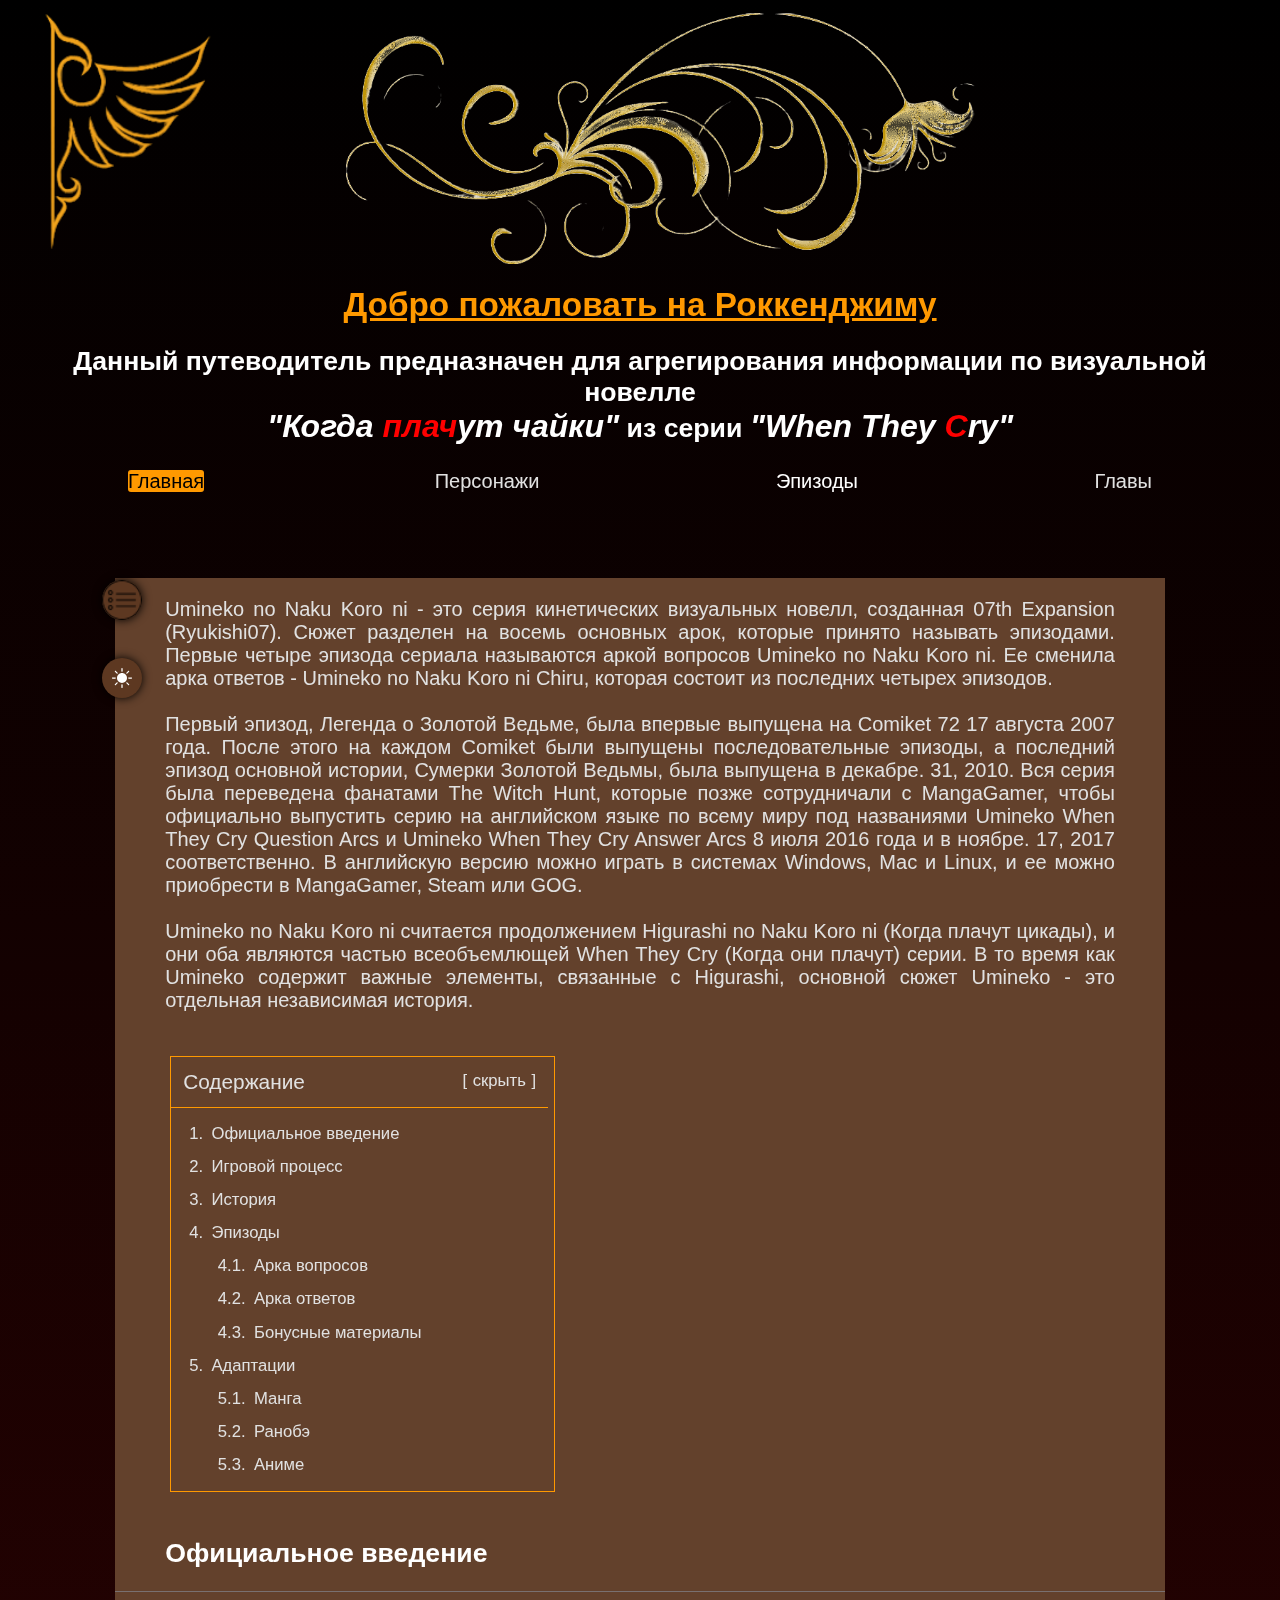
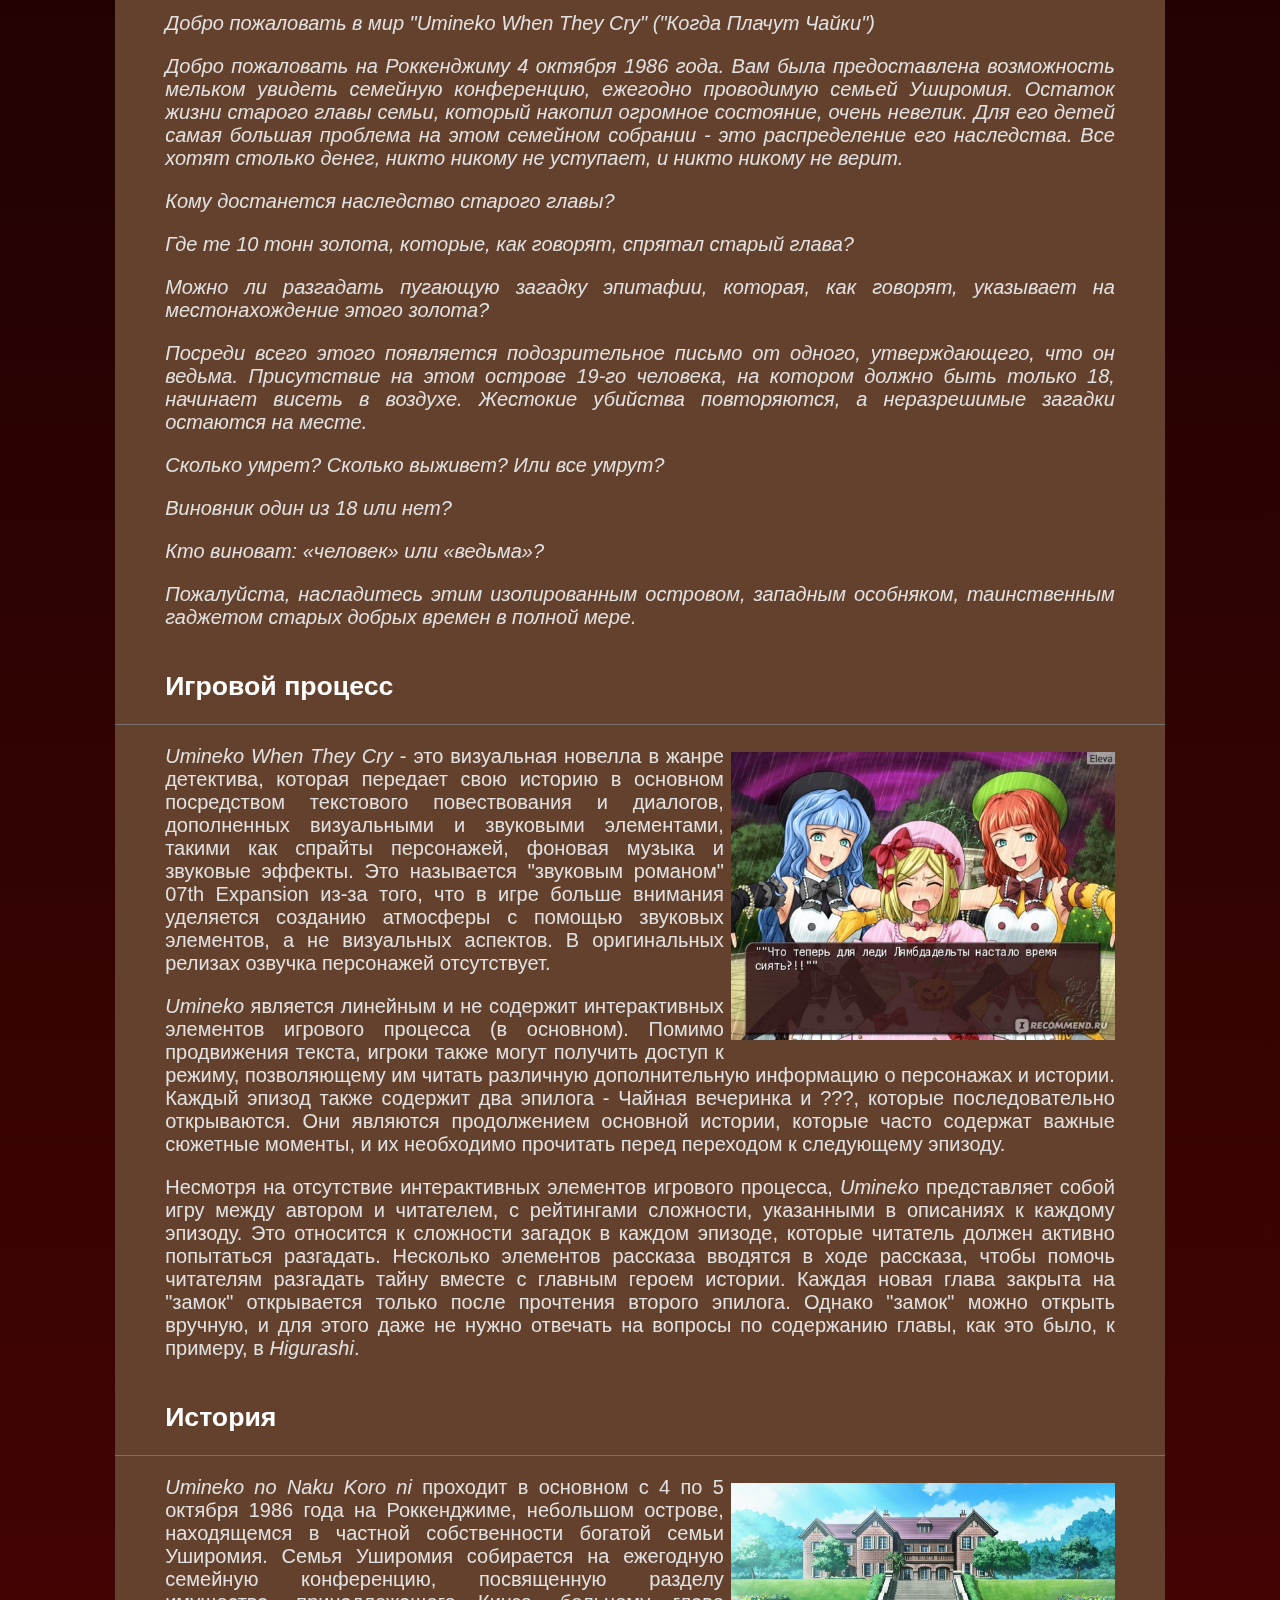
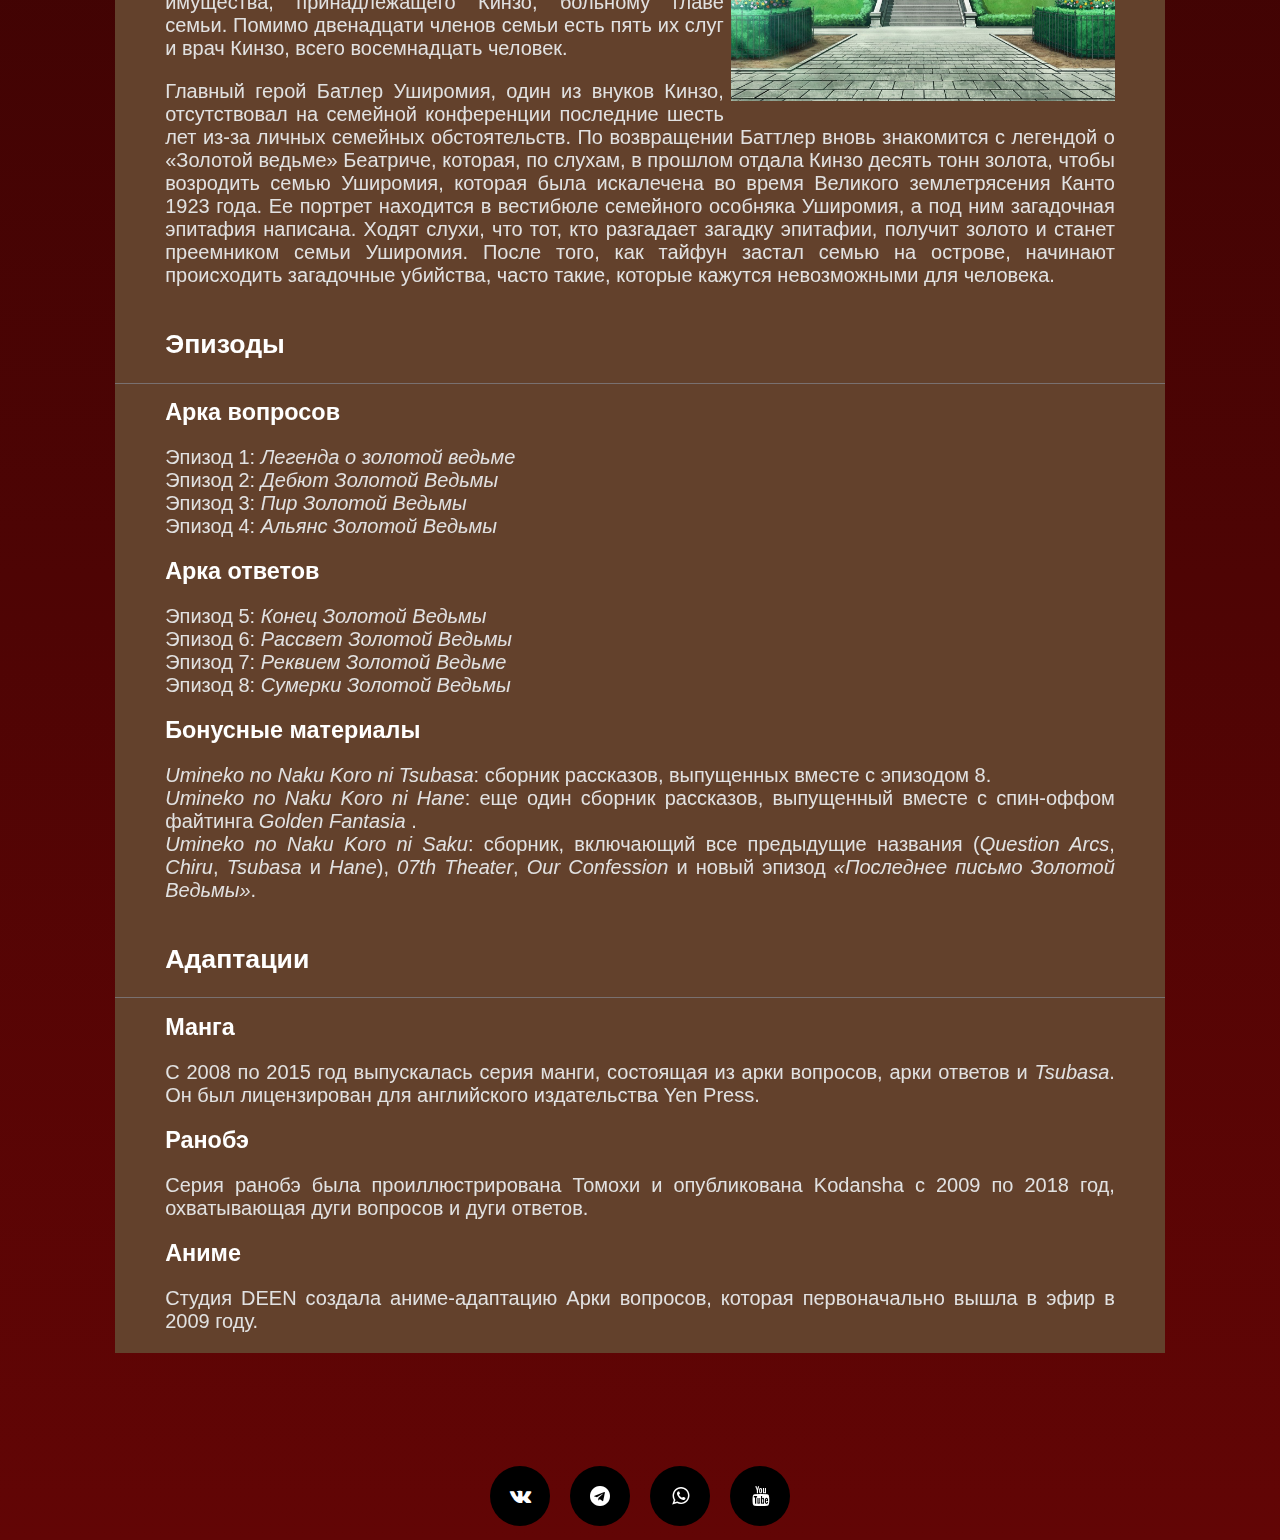
<file: index.html>
<!DOCTYPE html>
<html lang="en">
<head>
    <meta charset="UTF-8">
    <meta http-equiv="X-UA-Compatible" content="IE=edge">
    <meta name="viewport" content="width=device-width, initial-scale=1.0">
    <title>Путеводитель по визуальной новелле "Когда плачут чайки"</title>
    <link rel="stylesheet" href="https://cdnjs.cloudflare.com/ajax/libs/font-awesome/4.7.0/css/font-awesome.min.css">
    <link rel="stylesheet" href="style/style.css">
    <link rel="stylesheet" title="theme" href="#">
    <link rel="preconnect" href="https://fonts.googleapis.com">
    <link rel="preconnect" href="https://fonts.gstatic.com" crossorigin>
    <link href="https://fonts.googleapis.com/css2?family=Montserrat:wght@400;700&display=swap" rel="stylesheet">
    <link rel="icon" type="image/png" href="img/Беатриче.png">
    <script src="scripts/script_for_scroll.js"  defer></script> 
    <script src="scripts/script_for_button.js" defer></script> 
    <script src="scripts/script_for_theme.js" defer></script> 
</head>
<body>
    <header>
        <div class="logo_div"><img class="logo" src="img/logo-PhotoRoom (1).png" alt="Error"><img class="logo2" src="img/logo4.png" alt="Error"></div>
        <span class="maintext"><article id="Start"><h1>Добро пожаловать на Роккенджиму</h1></article></span>
        <div class="magic">
            <ul>
              <li><a class="pers" href="index.html">Главная</a></li>
              <li><a href="choose_char.html">Персонажи</a></li>
              <li><div class="dropdown">
                <div class="dropbtn">Эпизоды</div>
                    <div class="dropdown-content">
                        <a href="FirstEpisode.html">Легенда о Золотой Ведьме</a>
                        <a href="Error.html">Дебют Золотой Ведьмы</a>
                        <a href="Error.html">Пир Золотой Ведьмы</a>
                        <a href="Error.html">Альянс Золотой Ведьмы</a>
                        <a href="Error.html">Конец Золотой Ведьмы</a>
                        <a href="Error.html">Рассвет Золотой Ведьмы</a>
                        <a href="Error.html">Реквием Золотой Ведьмы</a>
                        <a href="Error.html">Сумерки Золотой Ведьмы</a>
                        <a href="Error.html">Последнее письмо Золотой Ведьмы</a>
                    </div>
                 </div></li>
              <li><a href="choose_ep.html">Главы</a></li>
            </ul>
        </div>
    </header>
    <h2 id="Text">Данный путеводитель предназначен для агрегирования информации по визуальной новелле <br><cite><big <big>"Когда <span class="text">плач</span>ут чайки"</cite></big </big> из серии <big><i>"When They <span class="text">C</span>ry"</i></big></h2>
    <div class="pre_magic">
        <ul>
          <li><a class="pers" href="index.html">Главная</a></li>
          <li><a href="choose_char.html">Персонажи</a></li>
          <li><div class="dropdown">
            <div class="dropbtn">Эпизоды</div>
                <div class="dropdown-content">
                <a href="FirstEpisode.html">Легенда о Золотой Ведьме</a>
                <a href="Error.html">Дебют Золотой Ведьмы</a>
                <a href="Error.html">Пир Золотой Ведьмы</a>
                <a href="Error.html">Альянс Золотой Ведьмы</a>
                <a href="Error.html">Конец Золотой Ведьмы</a>
                <a href="Error.html">Рассвет Золотой Ведьмы</a>
                <a href="Error.html">Реквием Золотой Ведьмы</a>
                <a href="Error.html">Сумерки Золотой Ведьмы</a>
                <a href="Error.html">Последнее письмо Золотой Ведьмы</a>
                </div>
             </div>
        <li><a href="choose_ep.html">Главы</a></li>
        </ul>
    </div>
    <div class="container">
    <img class="menu_img" src="img/menu.png" height="40" width="40">
    <input id="menu__toggle" name="but" type="checkbox" checked>
    <div class="theme">
        <svg class="changeTheme" data-theme="light" width="20" height="20" viewBox="0 0 40 40" fill="none" xmlns="http://www.w3.org/2000/svg" style="display: none;"> <path d="M20 30C22.6522 30 25.1957 28.9464 27.0711 27.0711C28.9464 25.1957 30 22.6522 30 20C30 17.3478 28.9464 14.8043 27.0711 12.9289C25.1957 11.0536 22.6522 10 20 10C17.3478 10 14.8043 11.0536 12.9289 12.9289C11.0536 14.8043 10 17.3478 10 20C10 22.6522 11.0536 25.1957 12.9289 27.0711C14.8043 28.9464 17.3478 30 20 30V30ZM20 0C20.3315 0 20.6495 0.131696 20.8839 0.366117C21.1183 0.600537 21.25 0.918479 21.25 1.25V6.25C21.25 6.58152 21.1183 6.89946 20.8839 7.13388C20.6495 7.3683 20.3315 7.5 20 7.5C19.6685 7.5 19.3505 7.3683 19.1161 7.13388C18.8817 6.89946 18.75 6.58152 18.75 6.25V1.25C18.75 0.918479 18.8817 0.600537 19.1161 0.366117C19.3505 0.131696 19.6685 0 20 0V0ZM20 32.5C20.3315 32.5 20.6495 32.6317 20.8839 32.8661C21.1183 33.1005 21.25 33.4185 21.25 33.75V38.75C21.25 39.0815 21.1183 39.3995 20.8839 39.6339C20.6495 39.8683 20.3315 40 20 40C19.6685 40 19.3505 39.8683 19.1161 39.6339C18.8817 39.3995 18.75 39.0815 18.75 38.75V33.75C18.75 33.4185 18.8817 33.1005 19.1161 32.8661C19.3505 32.6317 19.6685 32.5 20 32.5V32.5ZM40 20C40 20.3315 39.8683 20.6495 39.6339 20.8839C39.3995 21.1183 39.0815 21.25 38.75 21.25H33.75C33.4185 21.25 33.1005 21.1183 32.8661 20.8839C32.6317 20.6495 32.5 20.3315 32.5 20C32.5 19.6685 32.6317 19.3505 32.8661 19.1161C33.1005 18.8817 33.4185 18.75 33.75 18.75H38.75C39.0815 18.75 39.3995 18.8817 39.6339 19.1161C39.8683 19.3505 40 19.6685 40 20ZM7.5 20C7.5 20.3315 7.3683 20.6495 7.13388 20.8839C6.89946 21.1183 6.58152 21.25 6.25 21.25H1.25C0.918479 21.25 0.600537 21.1183 0.366117 20.8839C0.131696 20.6495 0 20.3315 0 20C0 19.6685 0.131696 19.3505 0.366117 19.1161C0.600537 18.8817 0.918479 18.75 1.25 18.75H6.25C6.58152 18.75 6.89946 18.8817 7.13388 19.1161C7.3683 19.3505 7.5 19.6685 7.5 20ZM34.1425 5.8575C34.3768 6.09191 34.5085 6.40979 34.5085 6.74125C34.5085 7.07271 34.3768 7.39059 34.1425 7.625L30.6075 11.1625C30.4913 11.2786 30.3533 11.3706 30.2016 11.4333C30.0498 11.4961 29.8871 11.5283 29.7229 11.5282C29.3912 11.528 29.0731 11.396 28.8387 11.1612C28.7227 11.045 28.6307 10.9071 28.5679 10.7553C28.5052 10.6035 28.4729 10.4409 28.4731 10.2766C28.4733 9.94491 28.6053 9.62689 28.84 9.3925L32.375 5.8575C32.6094 5.62316 32.9273 5.49152 33.2588 5.49152C33.5902 5.49152 33.9081 5.62316 34.1425 5.8575V5.8575ZM11.16 28.84C11.3943 29.0744 11.526 29.3923 11.526 29.7237C11.526 30.0552 11.3943 30.3731 11.16 30.6075L7.625 34.1425C7.38925 34.3702 7.07349 34.4962 6.74575 34.4933C6.418 34.4905 6.10449 34.359 5.87273 34.1273C5.64097 33.8955 5.50951 33.582 5.50666 33.2543C5.50381 32.9265 5.6298 32.6108 5.8575 32.375L9.3925 28.84C9.62691 28.6057 9.94479 28.474 10.2762 28.474C10.6077 28.474 10.9256 28.6057 11.16 28.84V28.84ZM34.1425 34.1425C33.9081 34.3768 33.5902 34.5085 33.2588 34.5085C32.9273 34.5085 32.6094 34.3768 32.375 34.1425L28.84 30.6075C28.6123 30.3717 28.4863 30.056 28.4892 29.7282C28.492 29.4005 28.6235 29.087 28.8552 28.8552C29.087 28.6235 29.4005 28.492 29.7282 28.4892C30.056 28.4863 30.3717 28.6123 30.6075 28.84L34.1425 32.375C34.3768 32.6094 34.5085 32.9273 34.5085 33.2588C34.5085 33.5902 34.3768 33.9081 34.1425 34.1425ZM11.16 11.1625C10.9256 11.3968 10.6077 11.5285 10.2762 11.5285C9.94479 11.5285 9.62691 11.3968 9.3925 11.1625L5.8575 7.625C5.73811 7.50969 5.64288 7.37176 5.57737 7.21926C5.51186 7.06675 5.47738 6.90273 5.47594 6.73675C5.47449 6.57078 5.50612 6.40618 5.56897 6.25256C5.63182 6.09894 5.72464 5.95937 5.84201 5.84201C5.95937 5.72464 6.09894 5.63182 6.25256 5.56897C6.40618 5.50612 6.57078 5.47449 6.73675 5.47594C6.90273 5.47738 7.06675 5.51186 7.21926 5.57737C7.37176 5.64288 7.50969 5.73811 7.625 5.8575L11.16 9.3925C11.2764 9.50861 11.3688 9.64655 11.4318 9.79842C11.4948 9.95028 11.5272 10.1131 11.5272 10.2775C11.5272 10.4419 11.4948 10.6047 11.4318 10.7566C11.3688 10.9084 11.2764 11.0464 11.16 11.1625V11.1625Z" fill="#ffffff"></path></svg>
        <svg class="changeTheme" data-theme="dark" width="18" height="20" viewBox="0 0 38 40" fill="none" xmlns="http://www.w3.org/2000/svg" style="display: block;"> <path d="M15 0.695136C15.244 0.991667 15.3935 1.35457 15.4292 1.73694C15.4648 2.11932 15.385 2.5036 15.2 2.84014C13.7546 5.49382 12.9998 8.46837 13.005 11.4901C13.005 21.5426 21.2 29.6826 31.3 29.6826C32.6175 29.6826 33.9 29.5451 35.1325 29.2826C35.5103 29.2008 35.9039 29.2321 36.264 29.3726C36.6241 29.5131 36.9349 29.7566 37.1575 30.0726C37.3925 30.4013 37.5123 30.7983 37.4983 31.2021C37.4842 31.6058 37.3372 31.9936 37.08 32.3051C35.1192 34.7137 32.6456 36.6544 29.8396 37.9856C27.0335 39.3168 23.9658 40.0051 20.86 40.0001C9.335 40.0001 0 30.7151 0 19.2751C0 10.6651 5.285 3.28014 12.81 0.150136C13.1848 -0.00828447 13.601 -0.0407995 13.9959 0.057475C14.3908 0.15575 14.7431 0.379507 15 0.695136V0.695136Z" fill="#222222"></path></svg>
    </div>    
    <div class="flex_container">
            <div class="sticky-toc-wrapper">
                <div id="sticky-toc" class="toc sticky-toc wds-is-hidden" role="navigation" aria-labelledby="mw-toc-heading">
                    <div class="toctitle" lang="ru" dir="ltr">
                        <h2 id="mw-toc-heading">Содержание</h2>
                    </div>
                    <ul>
                        <li class="toclevel-1 tocsection-1"><a href="#Official_Introduction"><span class="tocnumber">1</span> <span class="toctext">Официальное введение</span></a></li>
                        <li class="toclevel-1 tocsection-2"><a href="#Gameplay"><span class="tocnumber">2</span> <span class="toctext">Игровой процесс</span></a></li>
                        <li class="toclevel-1 tocsection-3"><a href="#Story"><span class="tocnumber">3</span> <span class="toctext">История</span></a></li>
                        <li class="toclevel-1 tocsection-4"><a href="#Episodes"><span class="tocnumber">4</span> <span class="toctext">Эпизоды</span></a>
                    <ul>
                        <li class="toclevel-2 tocsection-5"><a href="#Question_Arcs"><span class="tocnumber">4.1</span> <span class="toctext">Арка вопросов</span></a></li>
                        <li class="toclevel-2 tocsection-6"><a href="#Answer_Arcs"><span class="tocnumber">4.2</span> <span class="toctext">Арка ответов</span></a></li>
                        <li class="toclevel-2 tocsection-7"><a href="#Bonus_Material"><span class="tocnumber">4.3</span> <span class="toctext">Бонусные материалы</span></a></li>
                    </ul>
                        </li>
                    <li class="toclevel-1 tocsection-8"><a href="#Adaptations"><span class="tocnumber">5</span> <span class="toctext">Адаптации</span></a>
                    <ul>
                        <li class="toclevel-2 tocsection-9"><a href="#Manga"><span class="tocnumber">5.1</span> <span class="toctext">Манга</span></a></li>
                        <li class="toclevel-2 tocsection-10"><a href="#Light_Novel"><span class="tocnumber">5.2</span> <span class="toctext">Ранобэ</span></a></li>
                        <li class="toclevel-2 tocsection-11"><a href="#Anime"><span class="tocnumber">5.3</span> <span class="toctext">Аниме</span></a></li>
                    </ul>
                    </li>
                </div>
            </div>
            <div class="content_in_flex">
                <p>Umineko no Naku Koro ni - это серия кинетических визуальных новелл, созданная 07th Expansion (Ryukishi07). Сюжет разделен на восемь основных арок, которые принято называть эпизодами. Первые четыре эпизода сериала называются аркой вопросов Umineko no Naku Koro ni. Ее сменила арка ответов - Umineko no Naku Koro ni Chiru, которая состоит из последних четырех эпизодов.<br><br>

                    Первый эпизод, Легенда о Золотой Ведьме, была впервые выпущена на Comiket 72 17 августа 2007 года. После этого на каждом Comiket были выпущены последовательные эпизоды, а последний эпизод основной истории, Сумерки Золотой Ведьмы, была выпущена в декабре. 31, 2010. Вся серия была переведена фанатами The Witch Hunt, которые позже сотрудничали с MangaGamer, чтобы официально выпустить серию на английском языке по всему миру под названиями Umineko When They Cry Question Arcs и Umineko When They Cry Answer Arcs 8 июля 2016 года и в ноябре. 17, 2017 соответственно. В английскую версию можно играть в системах Windows, Mac и Linux, и ее можно приобрести в MangaGamer, Steam или GOG.<br><br>
                    
                    Umineko no Naku Koro ni считается продолжением Higurashi no Naku Koro ni (Когда плачут цикады), и они оба являются частью всеобъемлющей When They Cry (Когда они плачут) серии. В то время как Umineko содержит важные элементы, связанные с Higurashi, основной сюжет Umineko - это отдельная независимая история.</p>
            </div>
            <div id="toc" class="toc" role="navigation" aria-labelledby="mw-toc-heading">
                <input type="checkbox" role="button" id="toctogglecheckbox" class="toctogglecheckbox" style="display:none" />
                <div class="toctitle" lang="ru" dir="ltr">
                    <h2 id="mw-toc-heading">Содержание</h2>
                    <span class="toctogglespan">
                        <label class="toctogglelabel" for="toctogglecheckbox"></label>
                    </span>
                </div>
                <ul>
                    <li class="toclevel-1 tocsection-1"><a href="#Official_Introduction"><span class="tocnumber">1</span> <span class="toctext">Официальное введение</span></a></li>
                    <li class="toclevel-1 tocsection-2"><a href="#Gameplay"><span class="tocnumber">2</span> <span class="toctext">Игровой процесс</span></a></li>
                    <li class="toclevel-1 tocsection-3"><a href="#Story"><span class="tocnumber">3</span> <span class="toctext">История</span></a></li>
                    <li class="toclevel-1 tocsection-4"><a href="#Episodes"><span class="tocnumber">4</span> <span class="toctext">Эпизоды</span></a>
                <ul>
                    <li class="toclevel-2 tocsection-5"><a href="#Question_Arcs"><span class="tocnumber">4.1</span> <span class="toctext">Арка вопросов</span></a></li>
                    <li class="toclevel-2 tocsection-6"><a href="#Answer_Arcs"><span class="tocnumber">4.2</span> <span class="toctext">Арка ответов</span></a></li>
                    <li class="toclevel-2 tocsection-7"><a href="#Bonus_Material"><span class="tocnumber">4.3</span> <span class="toctext">Бонусные материалы</span></a></li>
                </ul>
                    </li>
                <li class="toclevel-1 tocsection-8"><a href="#Adaptations"><span class="tocnumber">5</span> <span class="toctext">Адаптации</span></a>
                <ul>
                    <li class="toclevel-2 tocsection-9"><a href="#Manga"><span class="tocnumber">5.1</span> <span class="toctext">Манга</span></a></li>
                    <li class="toclevel-2 tocsection-10"><a href="#Light_Novel"><span class="tocnumber">5.2</span> <span class="toctext">Ранобэ</span></a></li>
                    <li class="toclevel-2 tocsection-11"><a href="#Anime"><span class="tocnumber">5.3</span> <span class="toctext">Аниме</span></a></li>
                </ul>
            </div>
            <div class="content_in_flex">
                <h2><span class="mw-headline" id="Official_Introduction">Официальное введение</span></h2><hr>
                <p><i>Добро пожаловать в мир "Umineko When They Cry" ("Когда Плачут Чайки")</i> 
                </p><p><i>Добро пожаловать на Роккенджиму 4 октября 1986 года.
                Вам была предоставлена ​​возможность мельком увидеть семейную конференцию, ежегодно проводимую семьей Уширомия. 
                Остаток жизни старого главы семьи, который накопил огромное состояние, очень невелик.
                Для его детей самая большая проблема на этом семейном собрании - это распределение его наследства.
                Все хотят столько денег, никто никому не уступает, и никто никому не верит.</i>
                </p><p><i>Кому достанется наследство старого главы?</i>
                </p><p><i>Где те 10 тонн золота, которые, как говорят, спрятал старый глава?</i>
                </p><p><i>Можно ли разгадать пугающую загадку эпитафии, которая, как говорят, указывает на местонахождение этого золота?</i> 
                </p><p><i>Посреди всего этого появляется подозрительное письмо от одного, утверждающего, что он ведьма. Присутствие на этом острове 19-го человека, на котором должно быть только 18, начинает висеть в воздухе. Жестокие убийства повторяются, а неразрешимые загадки остаются на месте.</i>
                </p><p><i>Сколько умрет?  Сколько выживет?  Или все умрут?</i> 
                </p><p><i>Виновник один из 18 или нет?</i> 
                </p><p><i>Кто виноват: «человек» или «ведьма»?</i> 
                </p><p><i>Пожалуйста, насладитесь этим изолированным островом, западным особняком, таинственным гаджетом старых добрых времен в полной мере.</i> 
                </p>
            </div>
            <div class="content_in_flex">
                <h2><span class="mw-headline" id="Gameplay">Игровой процесс</span></h2><hr>
                <p><i><img src="img/pict.jpg" alt="Error" class="rightimg">Umineko When They Cry</i> - это визуальная новелла в жанре детектива, которая передает свою историю в основном посредством текстового повествования и диалогов, дополненных визуальными и звуковыми элементами, такими как спрайты персонажей, фоновая музыка и звуковые эффекты. Это называется "звуковым романом" 07th Expansion из-за того, что в игре больше внимания уделяется созданию атмосферы с помощью звуковых элементов, а не визуальных аспектов. В оригинальных релизах озвучка персонажей отсутствует.
                </p><p><i>Umineko</i> является линейным и не содержит интерактивных элементов игрового процесса (в основном). Помимо продвижения текста, игроки также могут получить доступ к режиму, позволяющему им читать различную дополнительную информацию о персонажах и истории. Каждый эпизод также содержит два эпилога - Чайная вечеринка и ???, которые последовательно открываются. Они являются продолжением основной истории, которые часто содержат важные сюжетные моменты, и их необходимо прочитать перед переходом к следующему эпизоду.
                </p><p>Несмотря на отсутствие интерактивных элементов игрового процесса, <i>Umineko</i> представляет собой игру между автором и читателем, с рейтингами сложности, указанными в описаниях к каждому эпизоду. Это относится к сложности загадок в каждом эпизоде, которые читатель должен активно попытаться разгадать. Несколько элементов рассказа вводятся в ходе рассказа, чтобы помочь читателям разгадать тайну вместе с главным героем истории. Каждая новая глава закрыта на "замок" открывается только после прочтения второго эпилога. Однако "замок" можно открыть вручную, и для этого даже не нужно отвечать на вопросы по содержанию главы, как это было, к примеру, в <i>Higurashi</i>.
                </p>
            </div>
            <div class="content_in_flex">
                <h2><span class="mw-headline" id="Story">История</span></h2><hr>
                <p><i><img src="img/house.jpg" alt="Error" class="rightimg">Umineko no Naku Koro ni</i> проходит в основном с 4 по 5 октября 1986 года на Роккенджиме, небольшом острове, находящемся в частной собственности богатой семьи Уширомия. Семья Уширомия собирается на ежегодную семейную конференцию, посвященную разделу имущества, принадлежащего Кинзо, больному главе семьи. Помимо двенадцати членов семьи есть пять их слуг и врач Кинзо, всего восемнадцать человек.
                </p><p>Главный герой Батлер Уширомия, один из внуков Кинзо, отсутствовал на семейной конференции последние шесть лет из-за личных семейных обстоятельств. По возвращении Баттлер вновь знакомится с легендой о «Золотой ведьме» Беатриче, которая, по слухам, в прошлом отдала Кинзо десять тонн золота, чтобы возродить семью Уширомия, которая была искалечена во время Великого землетрясения Канто 1923 года. Ее портрет находится в вестибюле семейного особняка Уширомия, а под ним загадочная эпитафия написана. Ходят слухи, что тот, кто разгадает загадку эпитафии, получит золото и станет преемником семьи Уширомия. После того, как тайфун застал семью на острове, начинают происходить загадочные убийства, часто такие, которые кажутся невозможными для человека.
                </p>
            </div>
            <div class="content_in_flex">
                <h2><span class="mw-headline" id="Episodes">Эпизоды</span></h2><hr>
                <h3><span class="mw-headline" id="Question_Arcs">Арка вопросов</span></h3>
                <ul>
                    <li>Эпизод 1: <i>Легенда о золотой ведьме</i></li>
                    <li>Эпизод 2: <i>Дебют Золотой Ведьмы</i></li>
                    <li>Эпизод 3: <i>Пир Золотой Ведьмы</i></li>
                    <li>Эпизод 4: <i>Альянс Золотой Ведьмы</i></li>
                </ul>
                <h3><span class="mw-headline" id="Answer_Arcs">Арка ответов</span></h3>
                <ul>
                    <li>Эпизод 5: <i>Конец Золотой Ведьмы</i></li>
                    <li>Эпизод 6: <i>Рассвет Золотой Ведьмы</i></li>
                    <li>Эпизод 7: <i>Реквием Золотой Ведьме</i></li>
                    <li>Эпизод 8: <i>Сумерки Золотой Ведьмы</i></li>
                </ul>
                <h3><span class="mw-headline" id="Bonus_Material">Бонусные материалы</span></h3>
                <ul>
                    <li><i>Umineko no Naku Koro ni Tsubasa</i>: сборник рассказов, выпущенных вместе с эпизодом 8.</li>
                    <li><i>Umineko no Naku Koro ni Hane</i>: еще один сборник рассказов, выпущенный вместе с спин-оффом файтинга <i>Golden Fantasia</i> .</li>
                    <li><i>Umineko no Naku Koro ni Saku</i>: сборник, включающий все предыдущие названия (<i>Question Arcs</i>, <i>Chiru</i>, <i>Tsubasa</i> и <i>Hane</i>), <i>07th Theater</i>, <i>Our Confession</i> и новый эпизод <i>«Последнее письмо Золотой Ведьмы»</i>.</li></ul>
            </div>
            <div class="content_in_flex">
                <h2><span class="mw-headline" id="Adaptations">Адаптации</span></h2><hr>
                <h3><span class="mw-headline" id="Manga">Манга</span></h3>
                <p>С 2008 по 2015 год выпускалась серия манги, состоящая из арки вопросов, арки ответов и <i>Tsubasa</i>. Он был лицензирован для английского издательства Yen Press.
                </p>
                <h3><span class="mw-headline" id="Light_Novel">Ранобэ</span></h3>
                <p>Серия ранобэ была проиллюстрирована Томохи и опубликована Kodansha с 2009 по 2018 год, охватывающая дуги вопросов и дуги ответов.
                </p>
                <h3><span class="mw-headline" id="Anime">Аниме</span></h3>
                <p>Студия DEEN создала аниме-адаптацию Арки вопросов, которая первоначально вышла в эфир в 2009 году.
                </p>
            </div>
        </div>
    </div>
    <footer>
        <div class="icons">
            <ul>
                <li><a href="https://vk.com/individualo4nick"><i class="fa fa-vk" aria-hidden="true"></i></a></li>
                <li><a href="https://t.me/individualo4nick"><i class="fa fa-telegram" aria-hidden="true"></i></a></li>
                <li><a href="https://wa.me/79918697741"><i class="fa fa-whatsapp" aria-hidden="true"></i></a></li>
                <li><a href="https://www.youtube.com/channel/UCJ5RrX4_olSHEBwi3oZn9Qg"><i class="fa fa-youtube" aria-hidden="true"></i></a></li>
            </ul>
        </div>
    </footer>
</body>
</html>
</file>
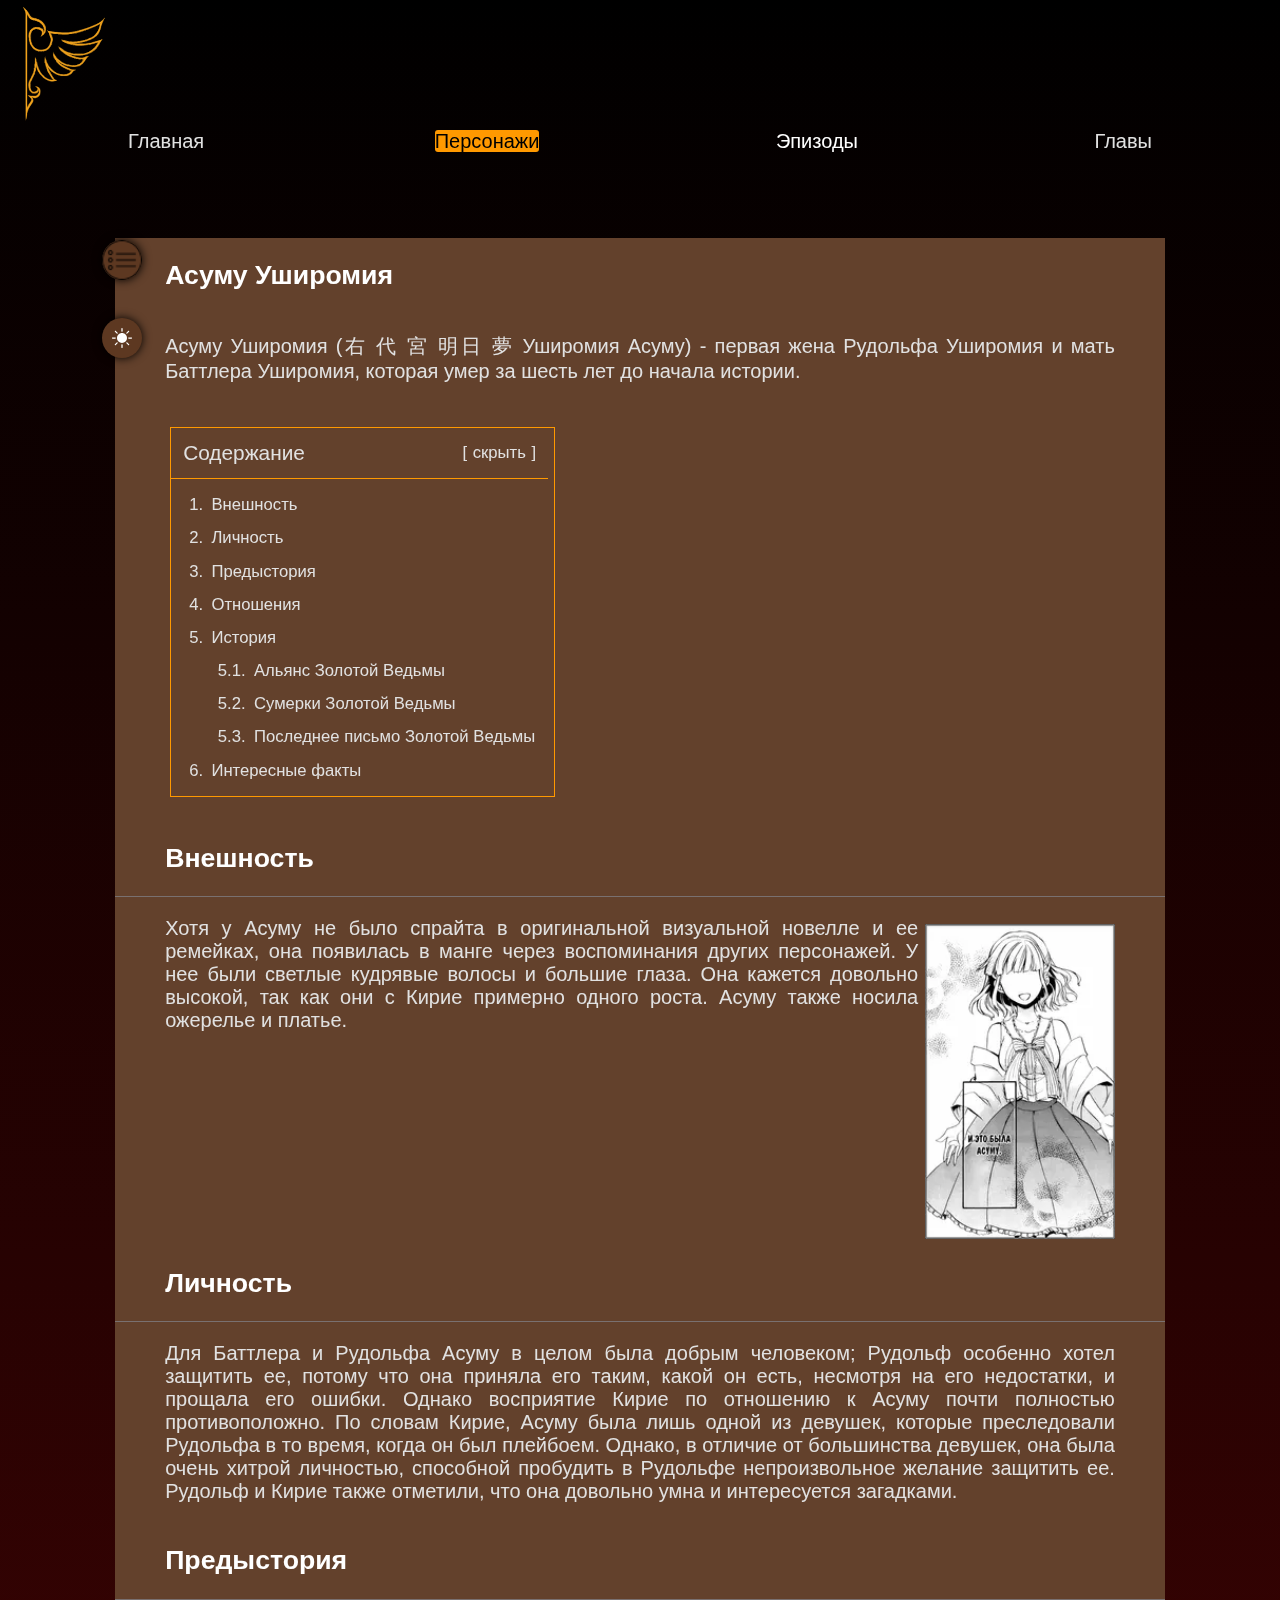
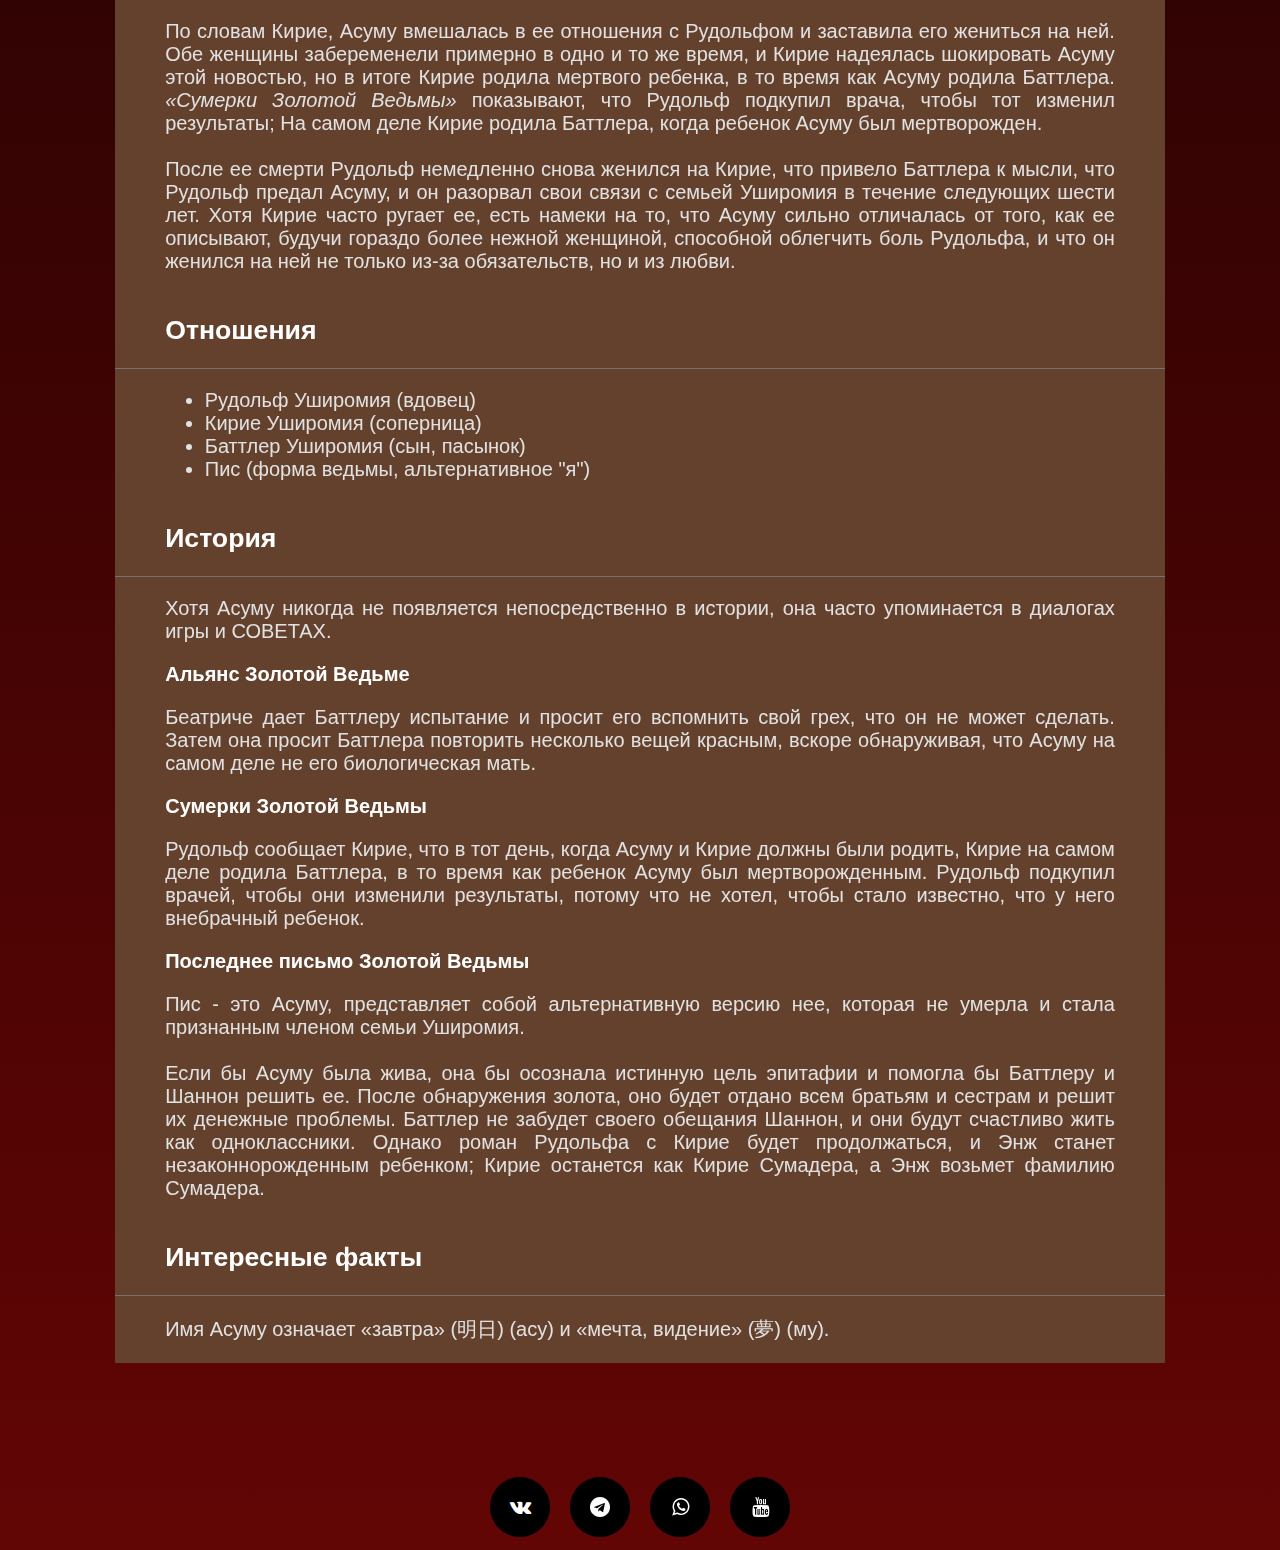
<file: Asumu.html>
<!DOCTYPE html>
<html lang="en">
<head>
    <meta charset="UTF-8">
    <meta http-equiv="X-UA-Compatible" content="IE=edge">
    <meta name="viewport" content="width=device-width, initial-scale=1.0">
    <title>Асуму Уширомия</title>
    <link rel="stylesheet" href="https://cdnjs.cloudflare.com/ajax/libs/font-awesome/4.7.0/css/font-awesome.min.css">
    <link rel="stylesheet" href="style/style.css">
    <link rel="stylesheet" href="style/persons.css">
    <link rel="stylesheet" title="theme" href="#">
    <link rel="preconnect" href="https://fonts.googleapis.com">
    <link rel="preconnect" href="https://fonts.gstatic.com" crossorigin>
    <link href="https://fonts.googleapis.com/css2?family=Montserrat:wght@400;700&display=swap" rel="stylesheet">
    <link rel="icon" type="image/png" href="img/Беатриче.png">
    <script src="scripts/other_script_for_scroll.js"  defer></script> 
    <script src="scripts/script_for_button.js" defer></script> 
    <script src="scripts/script_for_theme.js" defer></script> 
</head>
<body>
    <header>
        <div class="logo_div"><img class="logo1" src="img/logo-PhotoRoom (1).png" alt="Error">
        <div class="magic">
            <ul>
              <li><a href="index.html">Главная</a></li>
              <li><a class="pers" href="choose_char.html">Персонажи</a></li>
              <li><div class="dropdown">
                <div class="dropbtn">Эпизоды</div>
                    <div class="dropdown-content">
                        <a href="FirstEpisode.html">Легенда о Золотой Ведьме</a>
                        <a href="Error.html">Дебют Золотой Ведьмы</a>
                        <a href="Error.html">Пир Золотой Ведьмы</a>
                        <a href="Error.html">Альянс Золотой Ведьмы</a>
                        <a href="Error.html">Конец Золотой Ведьмы</a>
                        <a href="Error.html">Рассвет Золотой Ведьмы</a>
                        <a href="Error.html">Реквием Золотой Ведьмы</a>
                        <a href="Error.html">Сумерки Золотой Ведьмы</a>
                        <a href="Error.html">Последнее письмо Золотой Ведьмы</a>
                    </div>
                 </div></li>
              <li><a href="choose_ep.html">Главы</a></li>
            </ul>
        </div>
    </header>
    <div class="pre_magic">
        <ul>
          <li><a href="index.html">Главная</a></li>
          <li><a class="pers" href="choose_char.html">Персонажи</a></li>
          <li><div class="dropdown">
            <div class="dropbtn">Эпизоды</div>
                <div class="dropdown-content">
                <a href="FirstEpisode.html">Легенда о Золотой Ведьме</a>
                <a href="Error.html">Дебют Золотой Ведьмы</a>
                <a href="Error.html">Пир Золотой Ведьмы</a>
                <a href="Error.html">Альянс Золотой Ведьмы</a>
                <a href="Error.html">Конец Золотой Ведьмы</a>
                <a href="Error.html">Рассвет Золотой Ведьмы</a>
                <a href="Error.html">Реквием Золотой Ведьмы</a>
                <a href="Error.html">Сумерки Золотой Ведьмы</a>
                <a href="Error.html">Последнее письмо Золотой Ведьмы</a>
                </div>
             </div>
        <li><a href="choose_ep.html">Главы</a></li>
        </ul>
    </div>
    <div class="container">
    <img class="menu_img" src="img/menu.png" height="40" width="40">
    <input id="menu__toggle" name="but" type="checkbox" checked>
    <div class="theme">
        <svg class="changeTheme" data-theme="light" width="20" height="20" viewBox="0 0 40 40" fill="none" xmlns="http://www.w3.org/2000/svg" style="display: none;"> <path d="M20 30C22.6522 30 25.1957 28.9464 27.0711 27.0711C28.9464 25.1957 30 22.6522 30 20C30 17.3478 28.9464 14.8043 27.0711 12.9289C25.1957 11.0536 22.6522 10 20 10C17.3478 10 14.8043 11.0536 12.9289 12.9289C11.0536 14.8043 10 17.3478 10 20C10 22.6522 11.0536 25.1957 12.9289 27.0711C14.8043 28.9464 17.3478 30 20 30V30ZM20 0C20.3315 0 20.6495 0.131696 20.8839 0.366117C21.1183 0.600537 21.25 0.918479 21.25 1.25V6.25C21.25 6.58152 21.1183 6.89946 20.8839 7.13388C20.6495 7.3683 20.3315 7.5 20 7.5C19.6685 7.5 19.3505 7.3683 19.1161 7.13388C18.8817 6.89946 18.75 6.58152 18.75 6.25V1.25C18.75 0.918479 18.8817 0.600537 19.1161 0.366117C19.3505 0.131696 19.6685 0 20 0V0ZM20 32.5C20.3315 32.5 20.6495 32.6317 20.8839 32.8661C21.1183 33.1005 21.25 33.4185 21.25 33.75V38.75C21.25 39.0815 21.1183 39.3995 20.8839 39.6339C20.6495 39.8683 20.3315 40 20 40C19.6685 40 19.3505 39.8683 19.1161 39.6339C18.8817 39.3995 18.75 39.0815 18.75 38.75V33.75C18.75 33.4185 18.8817 33.1005 19.1161 32.8661C19.3505 32.6317 19.6685 32.5 20 32.5V32.5ZM40 20C40 20.3315 39.8683 20.6495 39.6339 20.8839C39.3995 21.1183 39.0815 21.25 38.75 21.25H33.75C33.4185 21.25 33.1005 21.1183 32.8661 20.8839C32.6317 20.6495 32.5 20.3315 32.5 20C32.5 19.6685 32.6317 19.3505 32.8661 19.1161C33.1005 18.8817 33.4185 18.75 33.75 18.75H38.75C39.0815 18.75 39.3995 18.8817 39.6339 19.1161C39.8683 19.3505 40 19.6685 40 20ZM7.5 20C7.5 20.3315 7.3683 20.6495 7.13388 20.8839C6.89946 21.1183 6.58152 21.25 6.25 21.25H1.25C0.918479 21.25 0.600537 21.1183 0.366117 20.8839C0.131696 20.6495 0 20.3315 0 20C0 19.6685 0.131696 19.3505 0.366117 19.1161C0.600537 18.8817 0.918479 18.75 1.25 18.75H6.25C6.58152 18.75 6.89946 18.8817 7.13388 19.1161C7.3683 19.3505 7.5 19.6685 7.5 20ZM34.1425 5.8575C34.3768 6.09191 34.5085 6.40979 34.5085 6.74125C34.5085 7.07271 34.3768 7.39059 34.1425 7.625L30.6075 11.1625C30.4913 11.2786 30.3533 11.3706 30.2016 11.4333C30.0498 11.4961 29.8871 11.5283 29.7229 11.5282C29.3912 11.528 29.0731 11.396 28.8387 11.1612C28.7227 11.045 28.6307 10.9071 28.5679 10.7553C28.5052 10.6035 28.4729 10.4409 28.4731 10.2766C28.4733 9.94491 28.6053 9.62689 28.84 9.3925L32.375 5.8575C32.6094 5.62316 32.9273 5.49152 33.2588 5.49152C33.5902 5.49152 33.9081 5.62316 34.1425 5.8575V5.8575ZM11.16 28.84C11.3943 29.0744 11.526 29.3923 11.526 29.7237C11.526 30.0552 11.3943 30.3731 11.16 30.6075L7.625 34.1425C7.38925 34.3702 7.07349 34.4962 6.74575 34.4933C6.418 34.4905 6.10449 34.359 5.87273 34.1273C5.64097 33.8955 5.50951 33.582 5.50666 33.2543C5.50381 32.9265 5.6298 32.6108 5.8575 32.375L9.3925 28.84C9.62691 28.6057 9.94479 28.474 10.2762 28.474C10.6077 28.474 10.9256 28.6057 11.16 28.84V28.84ZM34.1425 34.1425C33.9081 34.3768 33.5902 34.5085 33.2588 34.5085C32.9273 34.5085 32.6094 34.3768 32.375 34.1425L28.84 30.6075C28.6123 30.3717 28.4863 30.056 28.4892 29.7282C28.492 29.4005 28.6235 29.087 28.8552 28.8552C29.087 28.6235 29.4005 28.492 29.7282 28.4892C30.056 28.4863 30.3717 28.6123 30.6075 28.84L34.1425 32.375C34.3768 32.6094 34.5085 32.9273 34.5085 33.2588C34.5085 33.5902 34.3768 33.9081 34.1425 34.1425ZM11.16 11.1625C10.9256 11.3968 10.6077 11.5285 10.2762 11.5285C9.94479 11.5285 9.62691 11.3968 9.3925 11.1625L5.8575 7.625C5.73811 7.50969 5.64288 7.37176 5.57737 7.21926C5.51186 7.06675 5.47738 6.90273 5.47594 6.73675C5.47449 6.57078 5.50612 6.40618 5.56897 6.25256C5.63182 6.09894 5.72464 5.95937 5.84201 5.84201C5.95937 5.72464 6.09894 5.63182 6.25256 5.56897C6.40618 5.50612 6.57078 5.47449 6.73675 5.47594C6.90273 5.47738 7.06675 5.51186 7.21926 5.57737C7.37176 5.64288 7.50969 5.73811 7.625 5.8575L11.16 9.3925C11.2764 9.50861 11.3688 9.64655 11.4318 9.79842C11.4948 9.95028 11.5272 10.1131 11.5272 10.2775C11.5272 10.4419 11.4948 10.6047 11.4318 10.7566C11.3688 10.9084 11.2764 11.0464 11.16 11.1625V11.1625Z" fill="#ffffff"></path></svg>
        <svg class="changeTheme" data-theme="dark" width="18" height="20" viewBox="0 0 38 40" fill="none" xmlns="http://www.w3.org/2000/svg" style="display: block;"> <path d="M15 0.695136C15.244 0.991667 15.3935 1.35457 15.4292 1.73694C15.4648 2.11932 15.385 2.5036 15.2 2.84014C13.7546 5.49382 12.9998 8.46837 13.005 11.4901C13.005 21.5426 21.2 29.6826 31.3 29.6826C32.6175 29.6826 33.9 29.5451 35.1325 29.2826C35.5103 29.2008 35.9039 29.2321 36.264 29.3726C36.6241 29.5131 36.9349 29.7566 37.1575 30.0726C37.3925 30.4013 37.5123 30.7983 37.4983 31.2021C37.4842 31.6058 37.3372 31.9936 37.08 32.3051C35.1192 34.7137 32.6456 36.6544 29.8396 37.9856C27.0335 39.3168 23.9658 40.0051 20.86 40.0001C9.335 40.0001 0 30.7151 0 19.2751C0 10.6651 5.285 3.28014 12.81 0.150136C13.1848 -0.00828447 13.601 -0.0407995 13.9959 0.057475C14.3908 0.15575 14.7431 0.379507 15 0.695136V0.695136Z" fill="#222222"></path></svg>
    </div>     
    <div class="flex_container">
            <h2><span class="mw-headline" id="Official_Introduction">Асуму Уширомия</span></h2>
            <div class="sticky-toc-wrapper">
                <div id="sticky-toc" class="toc sticky-toc wds-is-hidden" role="navigation" aria-labelledby="mw-toc-heading">
                    <div class="toctitle" lang="ru" dir="ltr">
                        <h2 id="mw-toc-heading">Содержание</h2>
                    </div>
                    <ul>
                        <li class="toclevel-1 tocsection-2"><a href="#Appearance"><span class="tocnumber">1</span> <span class="toctext">Внешность</span></a></li>
                        <li class="toclevel-1 tocsection-3"><a href="#Person"><span class="tocnumber">2</span> <span class="toctext">Личность</span></a></li>
                        <li class="toclevel-1 tocsection-5"><a href="#Pre_Story"><span class="tocnumber">3</span> <span class="toctext">Предыстория</span></a>
                        <li class="toclevel-1 tocsection-6"><a href="#Relationship"><span class="tocnumber">4</span> <span class="toctext">Отношения</span></a></li>
                        <li class="toclevel-1 tocsection-14"><a href="#Story"><span class="tocnumber">5</span> <span class="toctext">История</span></a>
                        <ul>
                            <li class="toclevel-2 tocsection-15"><a href="#1"><span class="tocnumber">5.1</span> <span class="toctext">Альянс Золотой Ведьмы</span></a></li>
                            <li class="toclevel-2 tocsection-20"><a href="#2"><span class="tocnumber">5.2</span> <span class="toctext">Сумерки Золотой Ведьмы</span></a></li>
                            <li class="toclevel-2 tocsection-20"><a href="#2"><span class="tocnumber">5.3</span> <span class="toctext">Последнее письмо Золотой Ведьмы</span></a></li>
                        </ul>
                        <li class="toclevel-1 tocsection-28"><a href="#Facts"><span class="tocnumber">6</span> <span class="toctext">Интересные факты</span></a>
                    </ul>
                </div>
            </div>
            <div class="content_in_flex">
                <p>Асуму Уширомия (右 代 宮 明日 夢 Уширомия Асуму) - первая жена Рудольфа Уширомия и мать Баттлера Уширомия, которая умер за шесть лет до начала истории.</p>
            </div>
            <div id="toc" class="toc" role="navigation" aria-labelledby="mw-toc-heading">
                <input type="checkbox" role="button" id="toctogglecheckbox" class="toctogglecheckbox" style="display:none" />
                <div class="toctitle" lang="ru" dir="ltr">
                    <h2 id="mw-toc-heading">Содержание</h2>
                    <span class="toctogglespan">
                        <label class="toctogglelabel" for="toctogglecheckbox"></label>
                    </span>
                </div>
                <ul>
                    <li class="toclevel-1 tocsection-2"><a href="#Appearance"><span class="tocnumber">1</span> <span class="toctext">Внешность</span></a></li>
                    <li class="toclevel-1 tocsection-3"><a href="#Person"><span class="tocnumber">2</span> <span class="toctext">Личность</span></a></li>
                    <li class="toclevel-1 tocsection-5"><a href="#Pre_Story"><span class="tocnumber">3</span> <span class="toctext">Предыстория</span></a>
                    <li class="toclevel-1 tocsection-6"><a href="#Relationship"><span class="tocnumber">4</span> <span class="toctext">Отношения</span></a>
                    <li class="toclevel-1 tocsection-14"><a href="#Story"><span class="tocnumber">5</span> <span class="toctext">История</span></a>
                        <ul>
                            <li class="toclevel-2 tocsection-15"><a href="#1"><span class="tocnumber">5.1</span> <span class="toctext">Альянс Золотой Ведьмы</span></a></li>
                            <li class="toclevel-2 tocsection-20"><a href="#2"><span class="tocnumber">5.2</span> <span class="toctext">Сумерки Золотой Ведьмы</span></a></li>
                            <li class="toclevel-2 tocsection-20"><a href="#2"><span class="tocnumber">5.3</span> <span class="toctext">Последнее письмо Золотой Ведьмы</span></a></li>
                        </ul>
                    <li class="toclevel-1 tocsection-28"><a href="#Facts"><span class="tocnumber">6</span> <span class="toctext">Интересные факты</span></a>
                </ul>
            </div>
            <div class="content_in_flex">
                <h2><span class="mw-headline" id="Appearance">Внешность</span></h2><hr>
                <p><img src="img/3F3F3F3F3F3F28129.jpg" alt="Error" class="rightimgportrait">Хотя у Асуму не было спрайта в оригинальной визуальной новелле и ее ремейках, она появилась в манге через воспоминания других персонажей. У нее были светлые кудрявые волосы и большие глаза. Она кажется довольно высокой, так как они с Кирие примерно одного роста. Асуму также носила ожерелье и платье.</p>
            </div>
            <div class="content_in_flex">
                <h2><span class="mw-headline" id="Person">Личность</span></h2><hr>
                <p>Для Баттлера и Рудольфа Асуму в целом была добрым человеком; Рудольф особенно хотел защитить ее, потому что она приняла его таким, какой он есть, несмотря на его недостатки, и прощала его ошибки. Однако восприятие Кирие по отношению к Асуму почти полностью противоположно. По словам Кирие, Асуму была лишь одной из девушек, которые преследовали Рудольфа в то время, когда он был плейбоем. Однако, в отличие от большинства девушек, она была очень хитрой личностью, способной пробудить в Рудольфе непроизвольное желание защитить ее. Рудольф и Кирие также отметили, что она довольно умна и интересуется загадками.</p>
            </div>
            <div class="content_in_flex">
                <h2><span class="mw-headline" id="Pre_Story">Предыстория</span></h2><hr>
                <p>По словам Кирие, Асуму вмешалась в ее отношения с Рудольфом и заставила его жениться на ней. Обе женщины забеременели примерно в одно и то же время, и Кирие надеялась шокировать Асуму этой новостью, но в итоге Кирие родила мертвого ребенка, в то время как Асуму родила Баттлера. <i>«Сумерки Золотой Ведьмы»</i> показывают, что Рудольф подкупил врача, чтобы тот изменил результаты; На самом деле Кирие родила Баттлера, когда ребенок Асуму был мертворожден.<br><br>

                    После ее смерти Рудольф немедленно снова женился на Кирие, что привело Баттлера к мысли, что Рудольф предал Асуму, и он разорвал свои связи с семьей Уширомия в течение следующих шести лет. Хотя Кирие часто ругает ее, есть намеки на то, что Асуму сильно отличалась от того, как ее описывают, будучи гораздо более нежной женщиной, способной облегчить боль Рудольфа, и что он женился на ней не только из-за обязательств, но и из любви.
                </p>
            </div>
            <div class="content_in_flex">
                <h2><span class="mw-headline" id="Relationship">Отношения</span></h2><hr>
                <ul class="person">
                    <li>Рудольф Уширомия (вдовец)</li>
                    <li>Кирие Уширомия (соперница)</li>
                    <li>Баттлер Уширомия (сын, пасынок)</li>
                    <li>Пис (форма ведьмы, альтернативное "я")</li>
                </ul>
            </div>
            <div class="content_in_flex">
                <h2><span class="mw-headline" id="Story">История</span></h2><hr>
                <p>Хотя Асуму никогда не появляется непосредственно в истории, она часто упоминается в диалогах игры и СОВЕТАХ.</p>
                <p id="1"><b class="sub">Альянс Золотой Ведьме</b></p>
                <p>Беатриче дает Баттлеру испытание и просит его вспомнить свой грех, что он не может сделать. Затем она просит Баттлера повторить несколько вещей красным, вскоре обнаруживая, что Асуму на самом деле не его биологическая мать.</p>
                <p id="2"><b class="sub">Сумерки Золотой Ведьмы</b></p>
                <p>Рудольф сообщает Кирие, что в тот день, когда Асуму и Кирие должны были родить, Кирие на самом деле родила Баттлера, в то время как ребенок Асуму был мертворожденным. Рудольф подкупил врачей, чтобы они изменили результаты, потому что не хотел, чтобы стало известно, что у него внебрачный ребенок.</p>
                <p id="3"><b class="sub">Последнее письмо Золотой Ведьмы</b></p>
                <p>Пис - это Асуму, представляет собой альтернативную версию нее, которая не умерла и стала признанным членом семьи Уширомия.<br><br>

                    Если бы Асуму была жива, она бы осознала истинную цель эпитафии и помогла бы Баттлеру и Шаннон решить ее. После обнаружения золота, оно будет отдано всем братьям и сестрам и решит их денежные проблемы. Баттлер не забудет своего обещания Шаннон, и они будут счастливо жить как одноклассники. Однако роман Рудольфа с Кирие будет продолжаться, и Энж станет незаконнорожденным ребенком; Кирие останется как Кирие Сумадера, а Энж возьмет фамилию Сумадера.</p>
            </div>
            <div class="content_in_flex">
                <h2><span class="mw-headline" id="Facts">Интересные факты</span></h2><hr>
                <p>
                    Имя Асуму означает «завтра» (明日) (асу) и «мечта, видение» (夢) (му).
                </p>
            </div>
        </div>
    </div>
    <footer>
        <div class="icons">
            <ul>
                <li><a href="https://vk.com/individualo4nick"><i class="fa fa-vk" aria-hidden="true"></i></a></li>
                <li><a href="https://t.me/individualo4nick"><i class="fa fa-telegram" aria-hidden="true"></i></a></li>
                <li><a href="https://wa.me/79918697741"><i class="fa fa-whatsapp" aria-hidden="true"></i></a></li>
                <li><a href="https://www.youtube.com/channel/UCJ5RrX4_olSHEBwi3oZn9Qg"><i class="fa fa-youtube" aria-hidden="true"></i></a></li>
            </ul>
        </div>
    </footer>
</body>
</html>
</file>
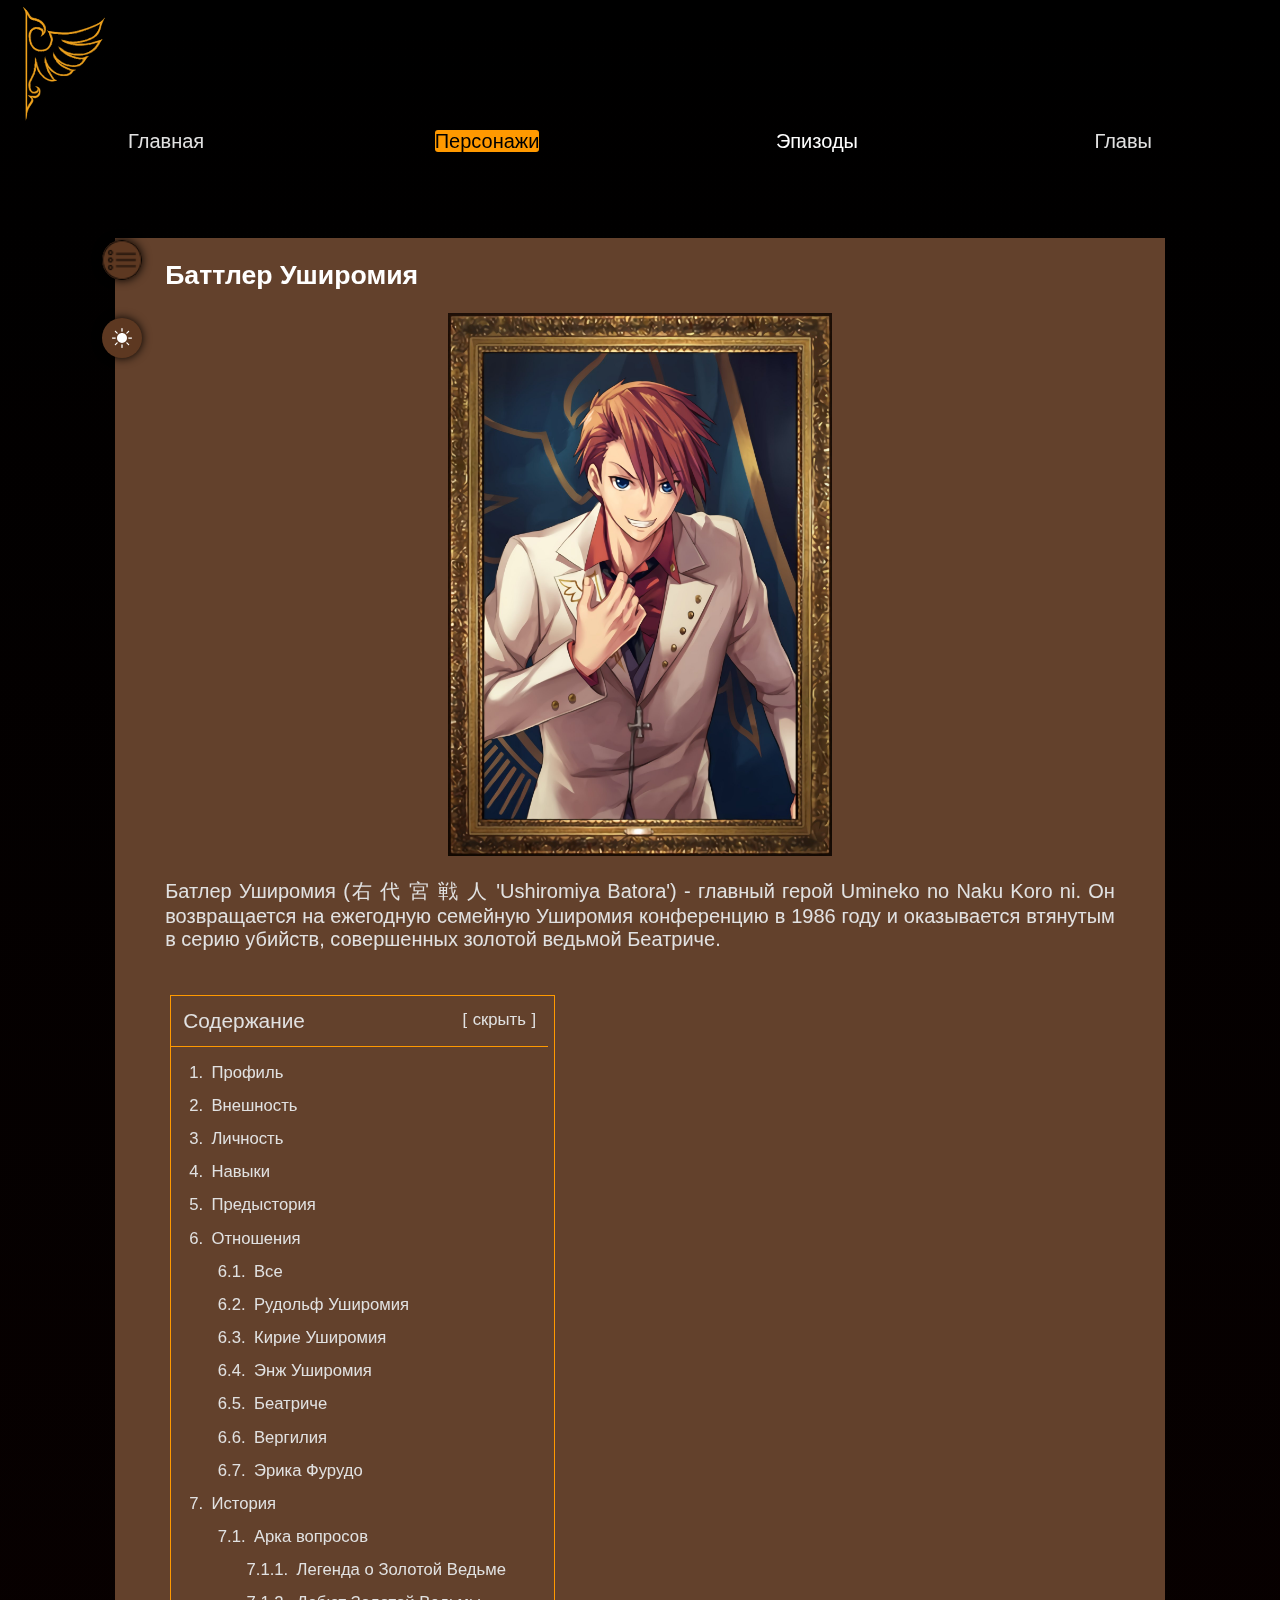
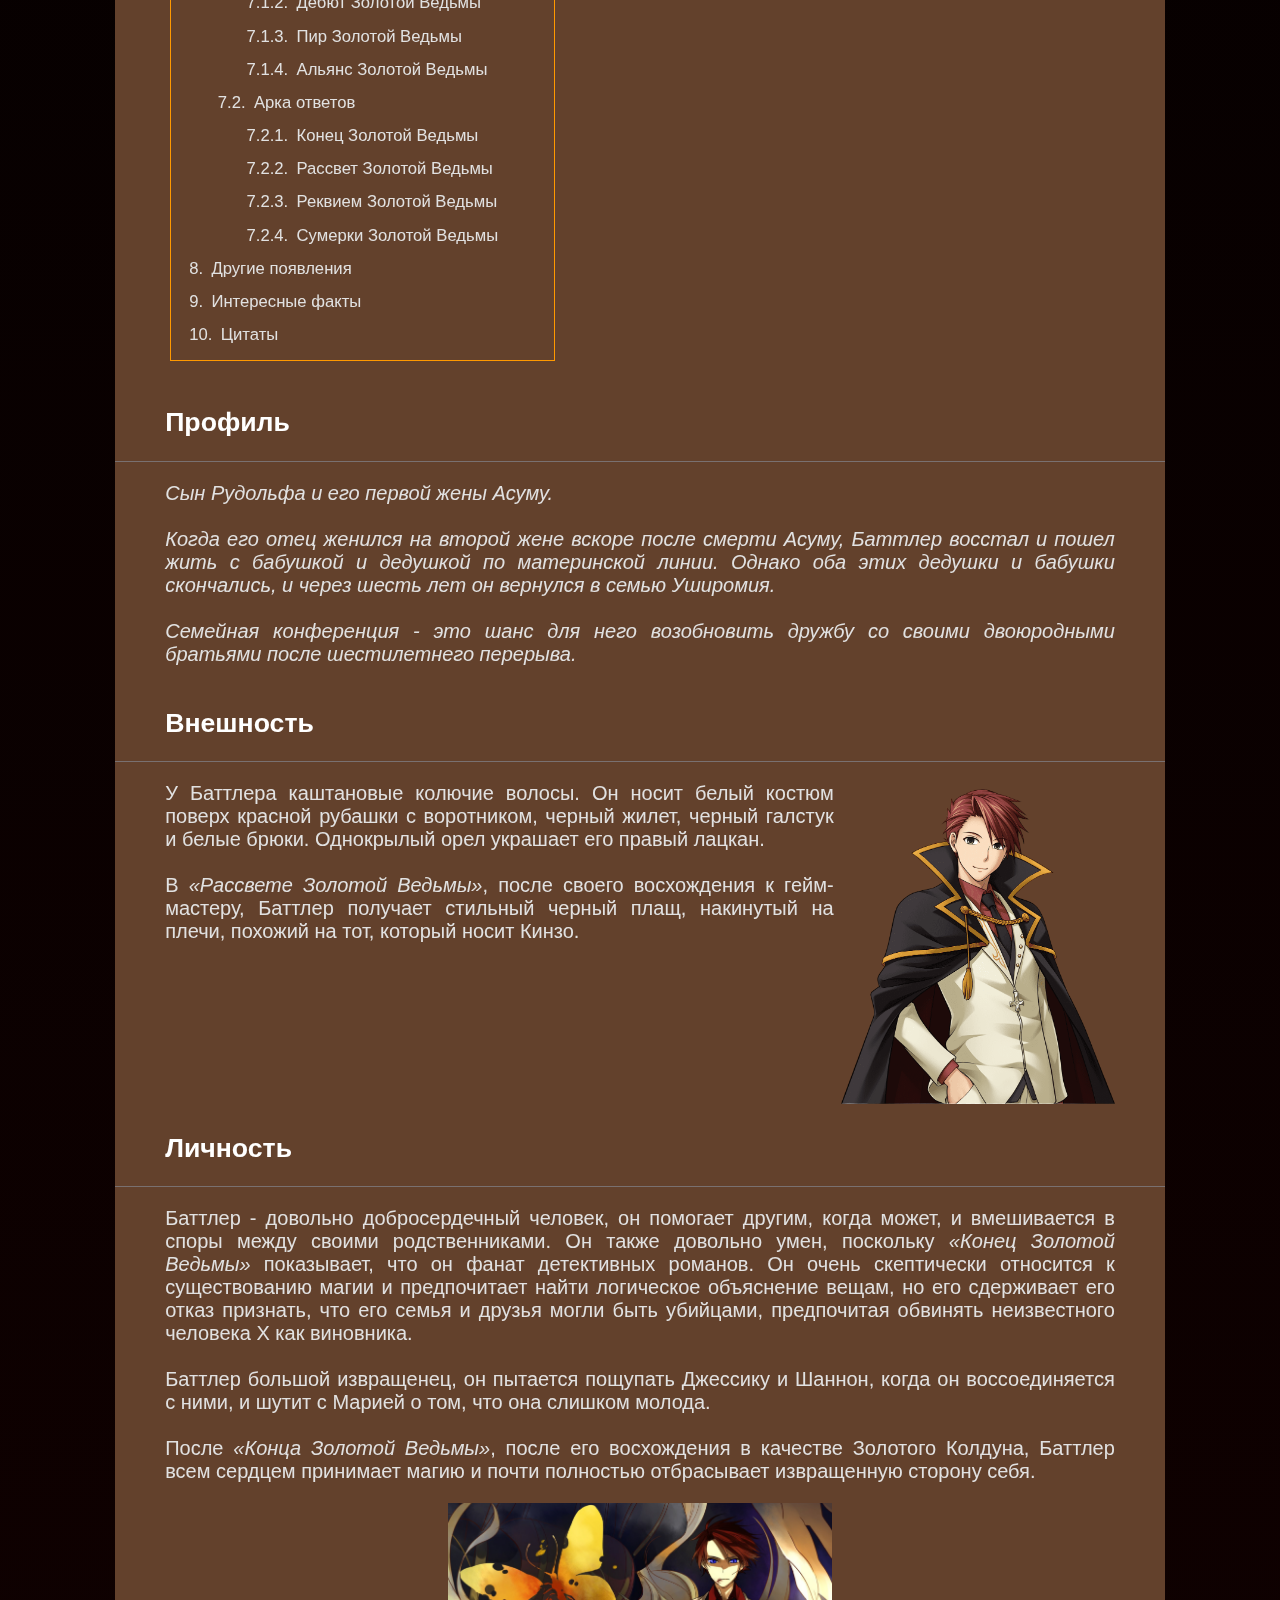
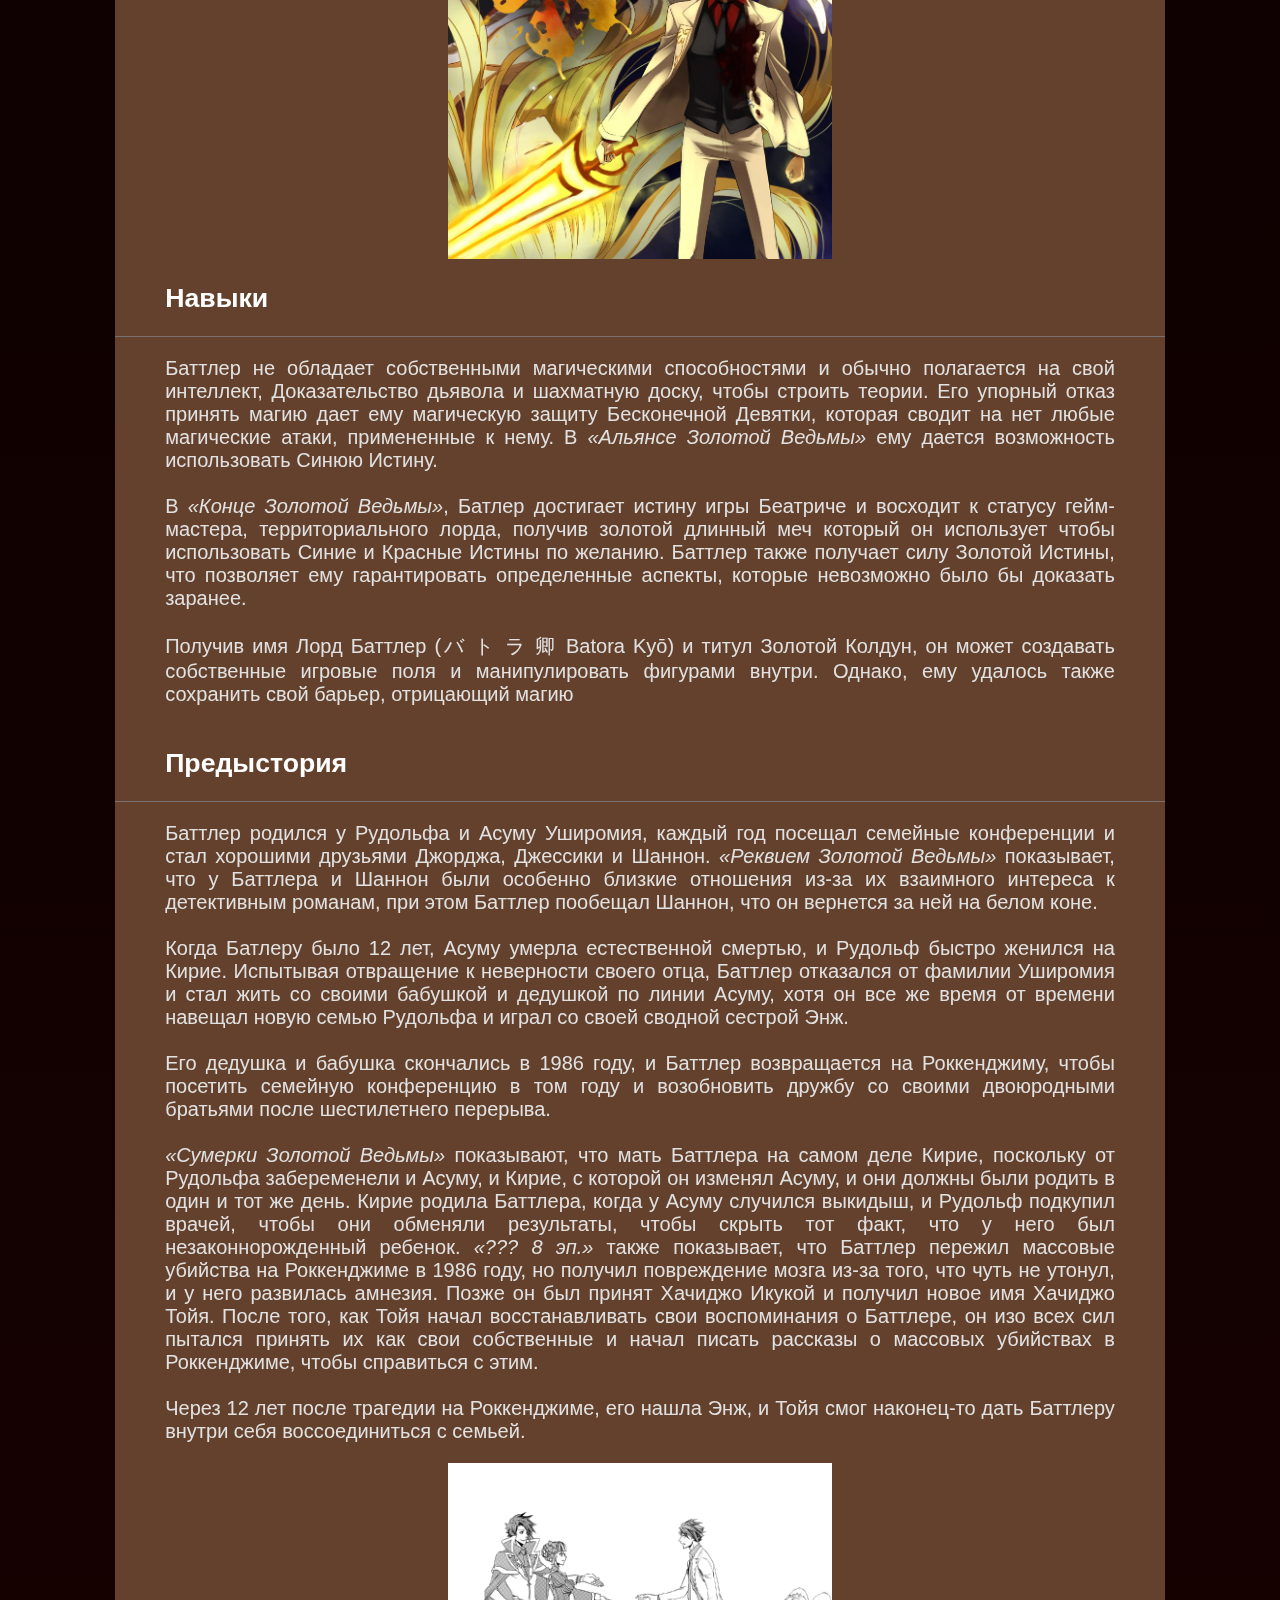
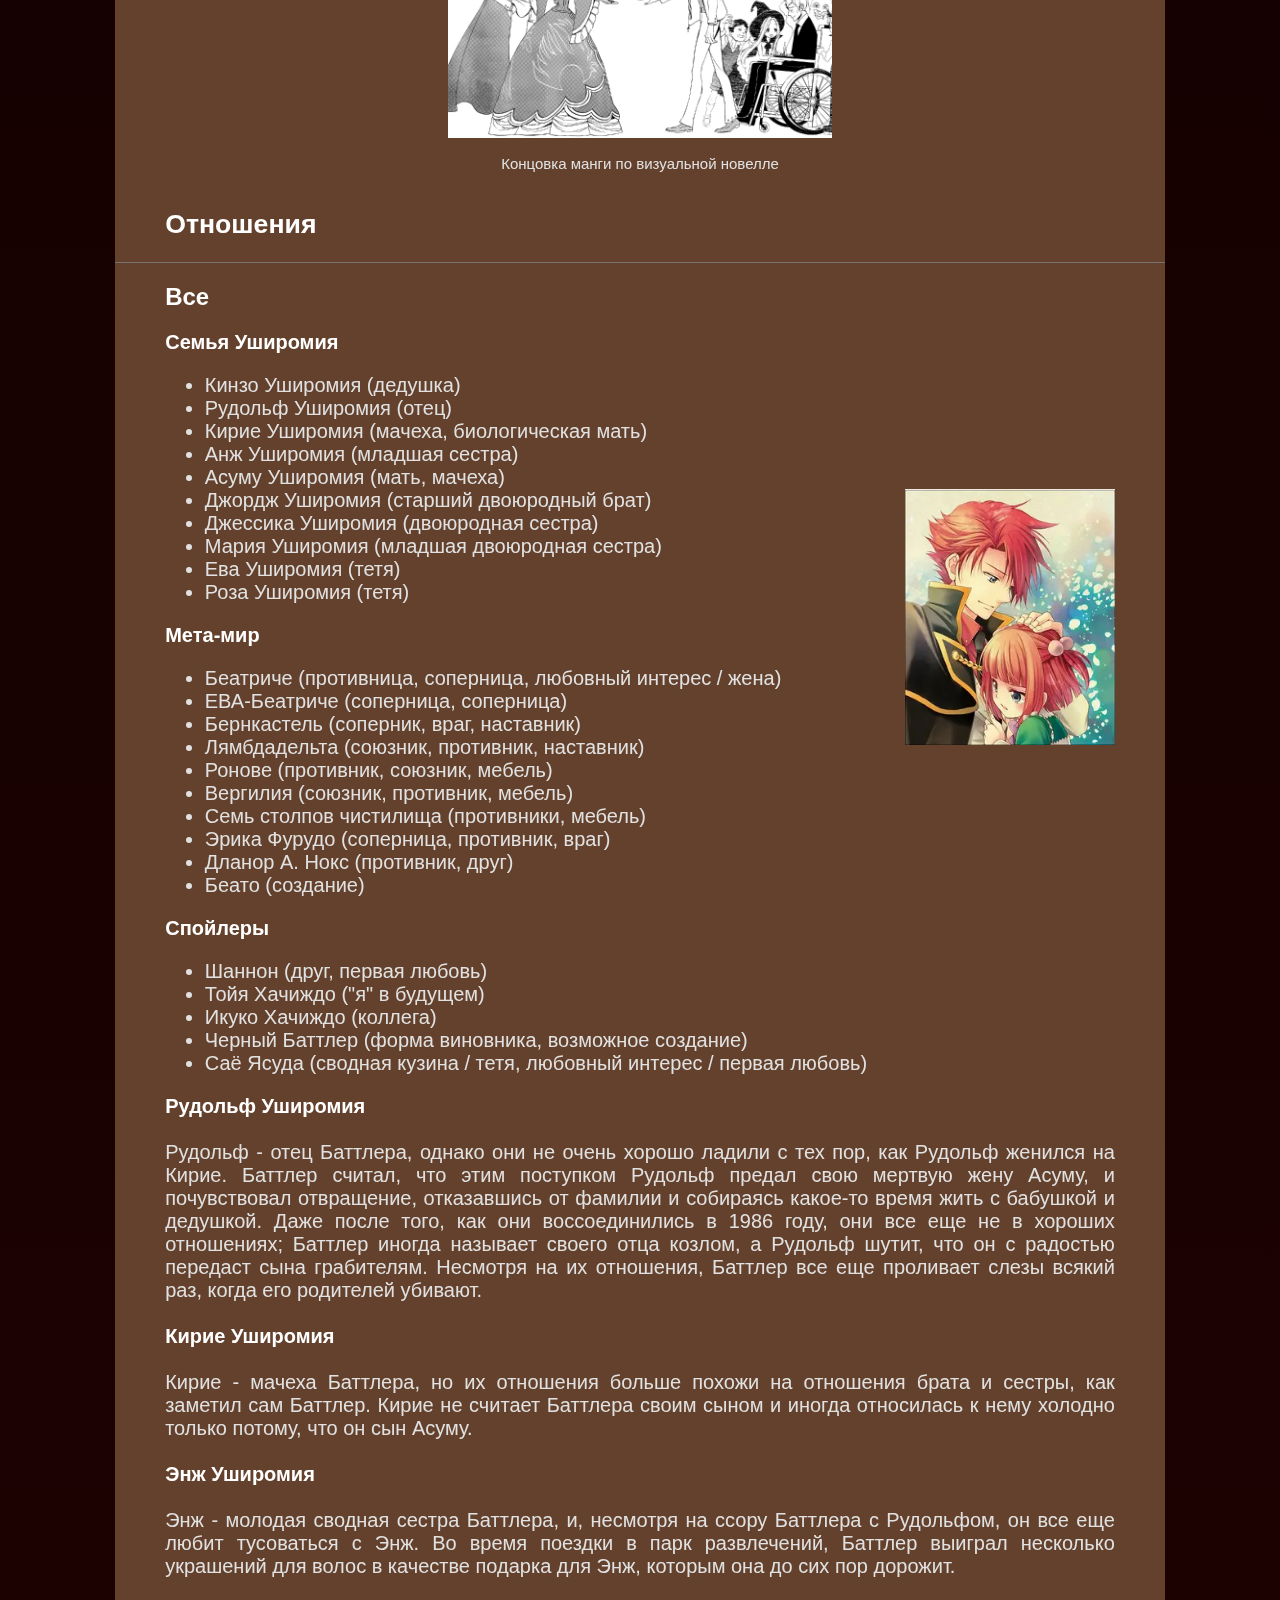
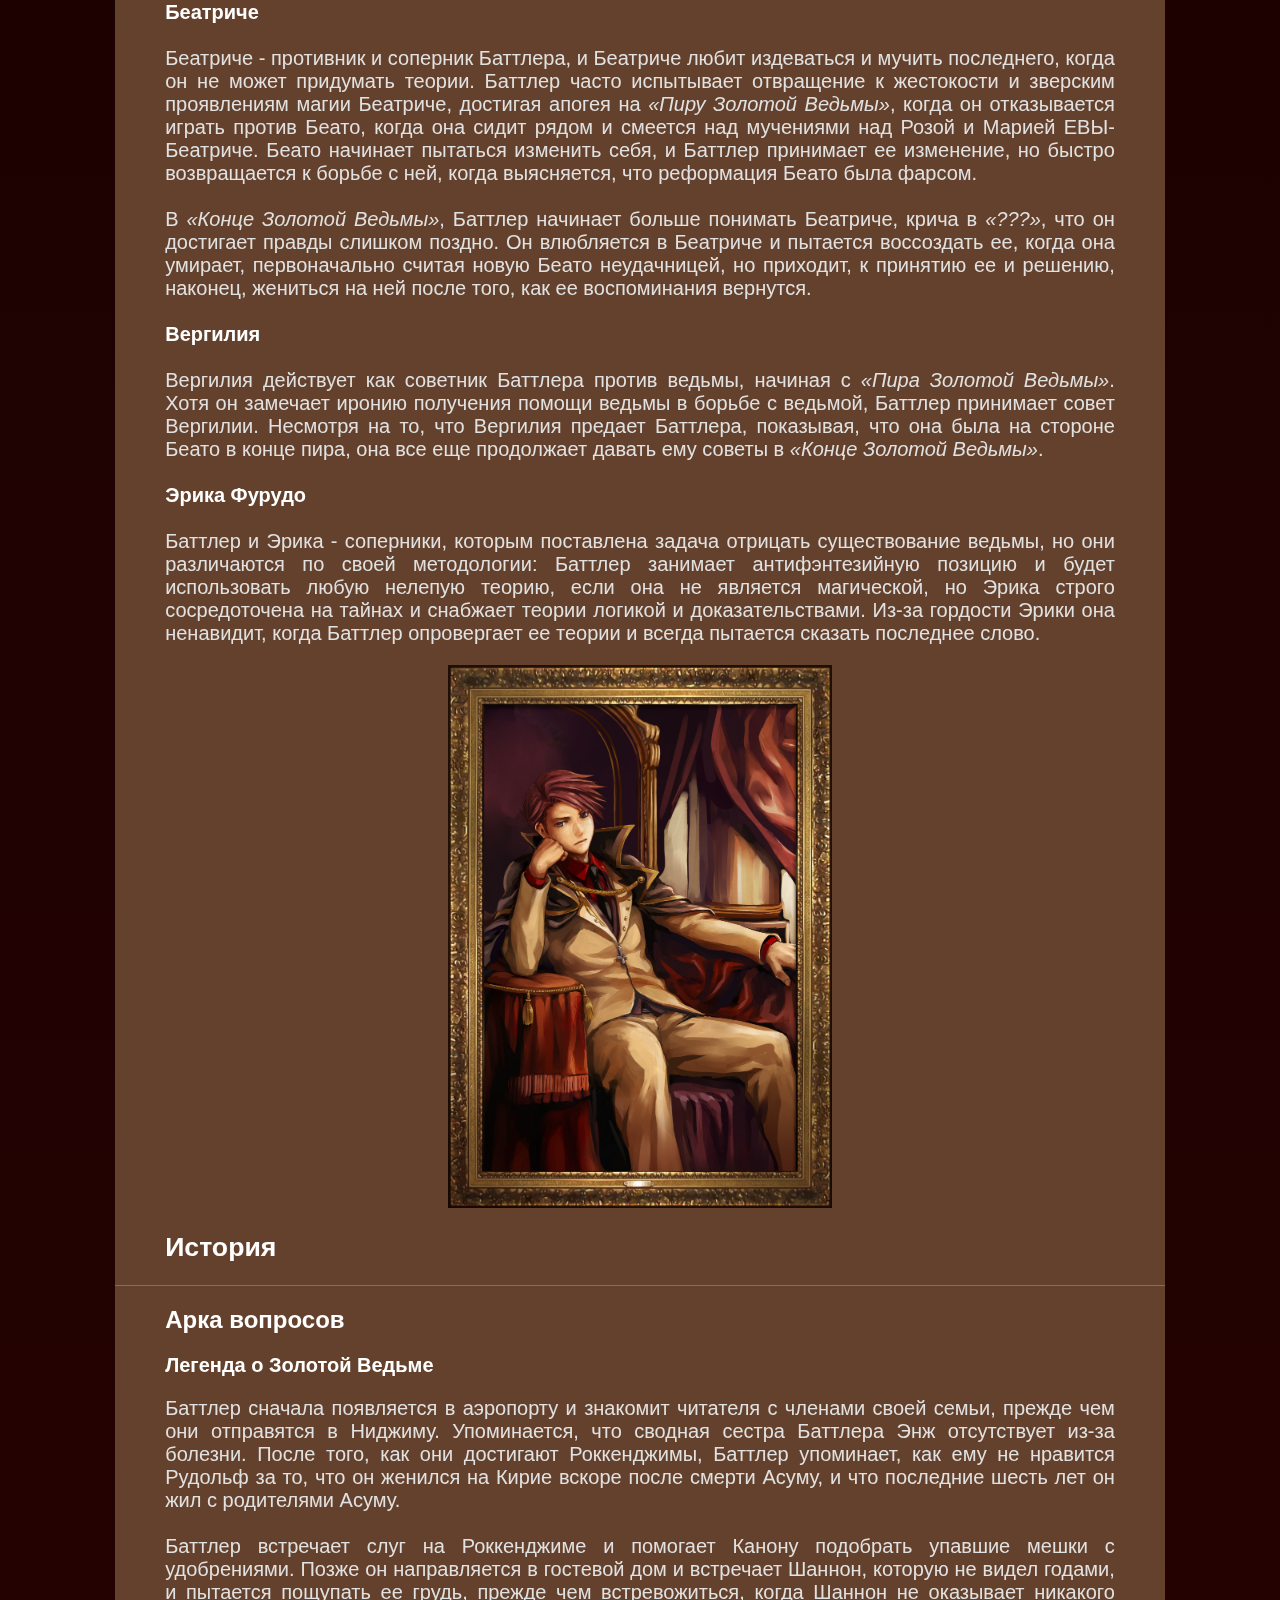
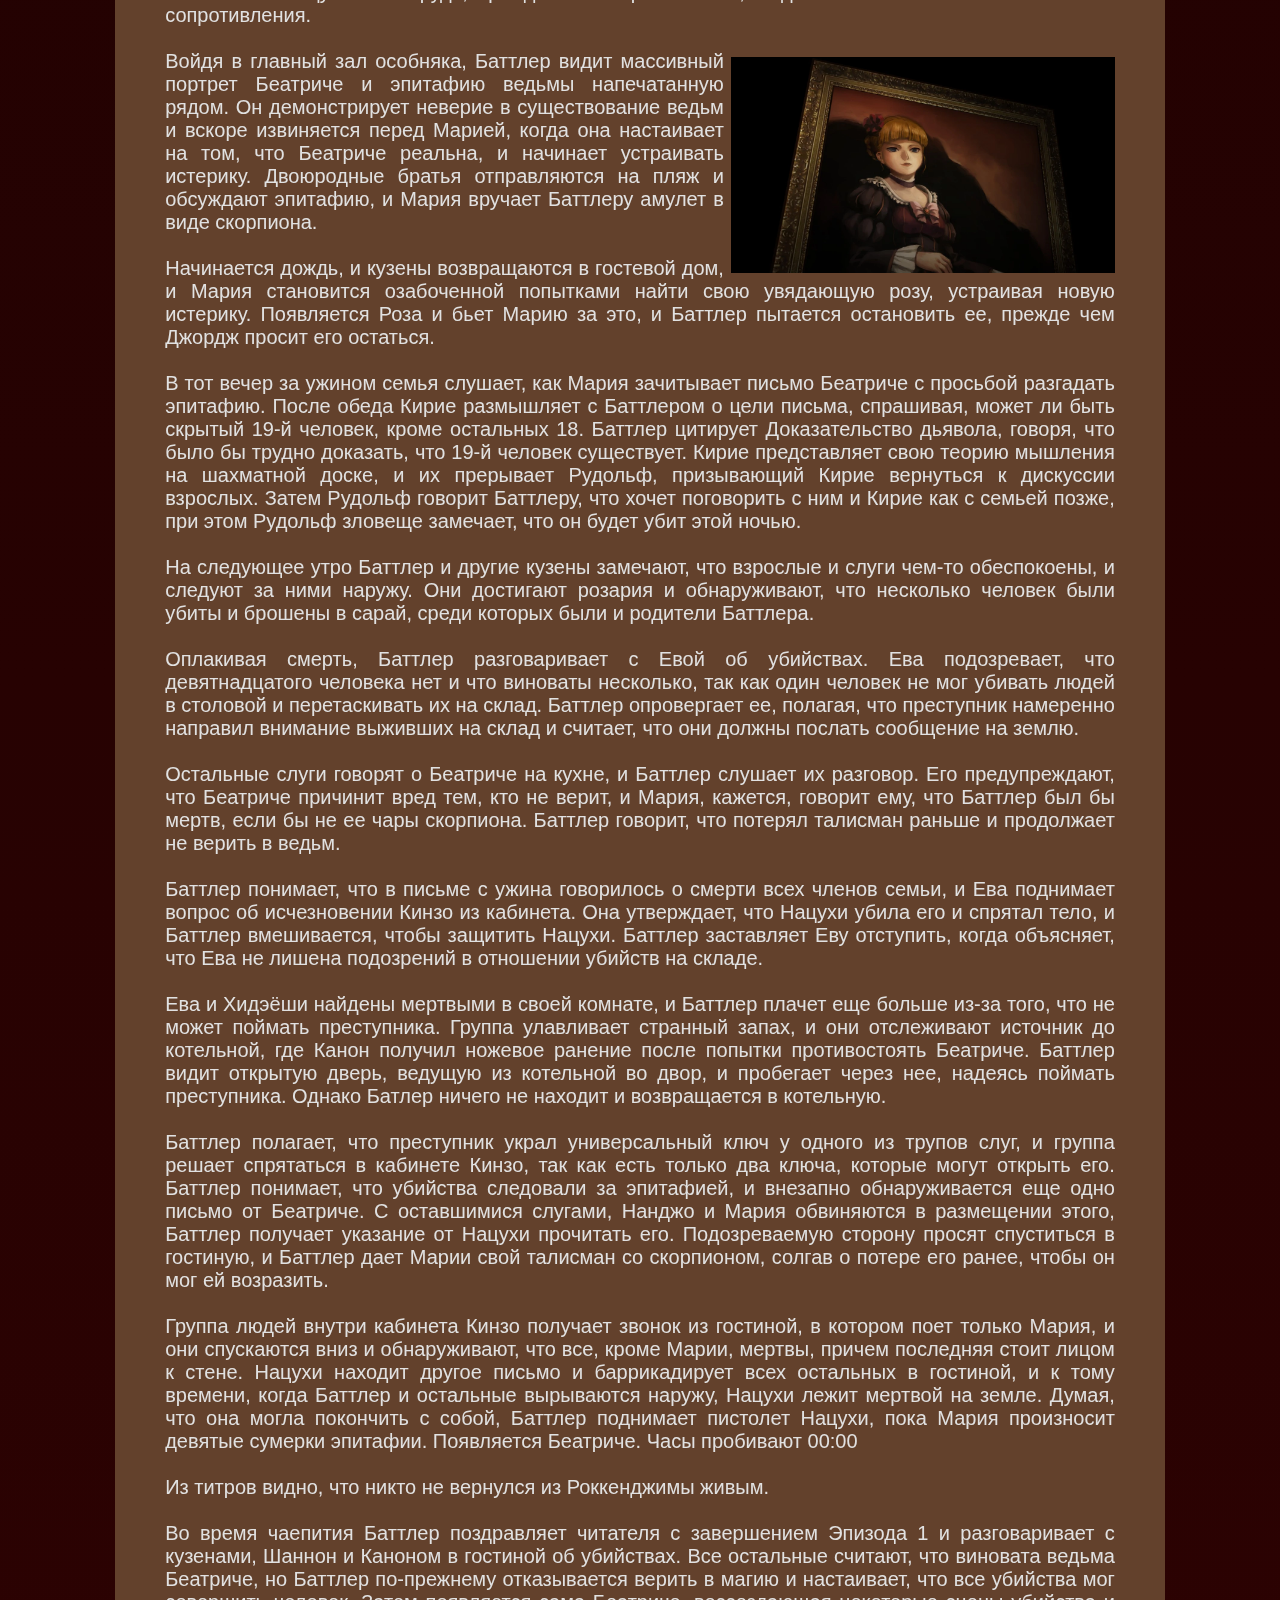
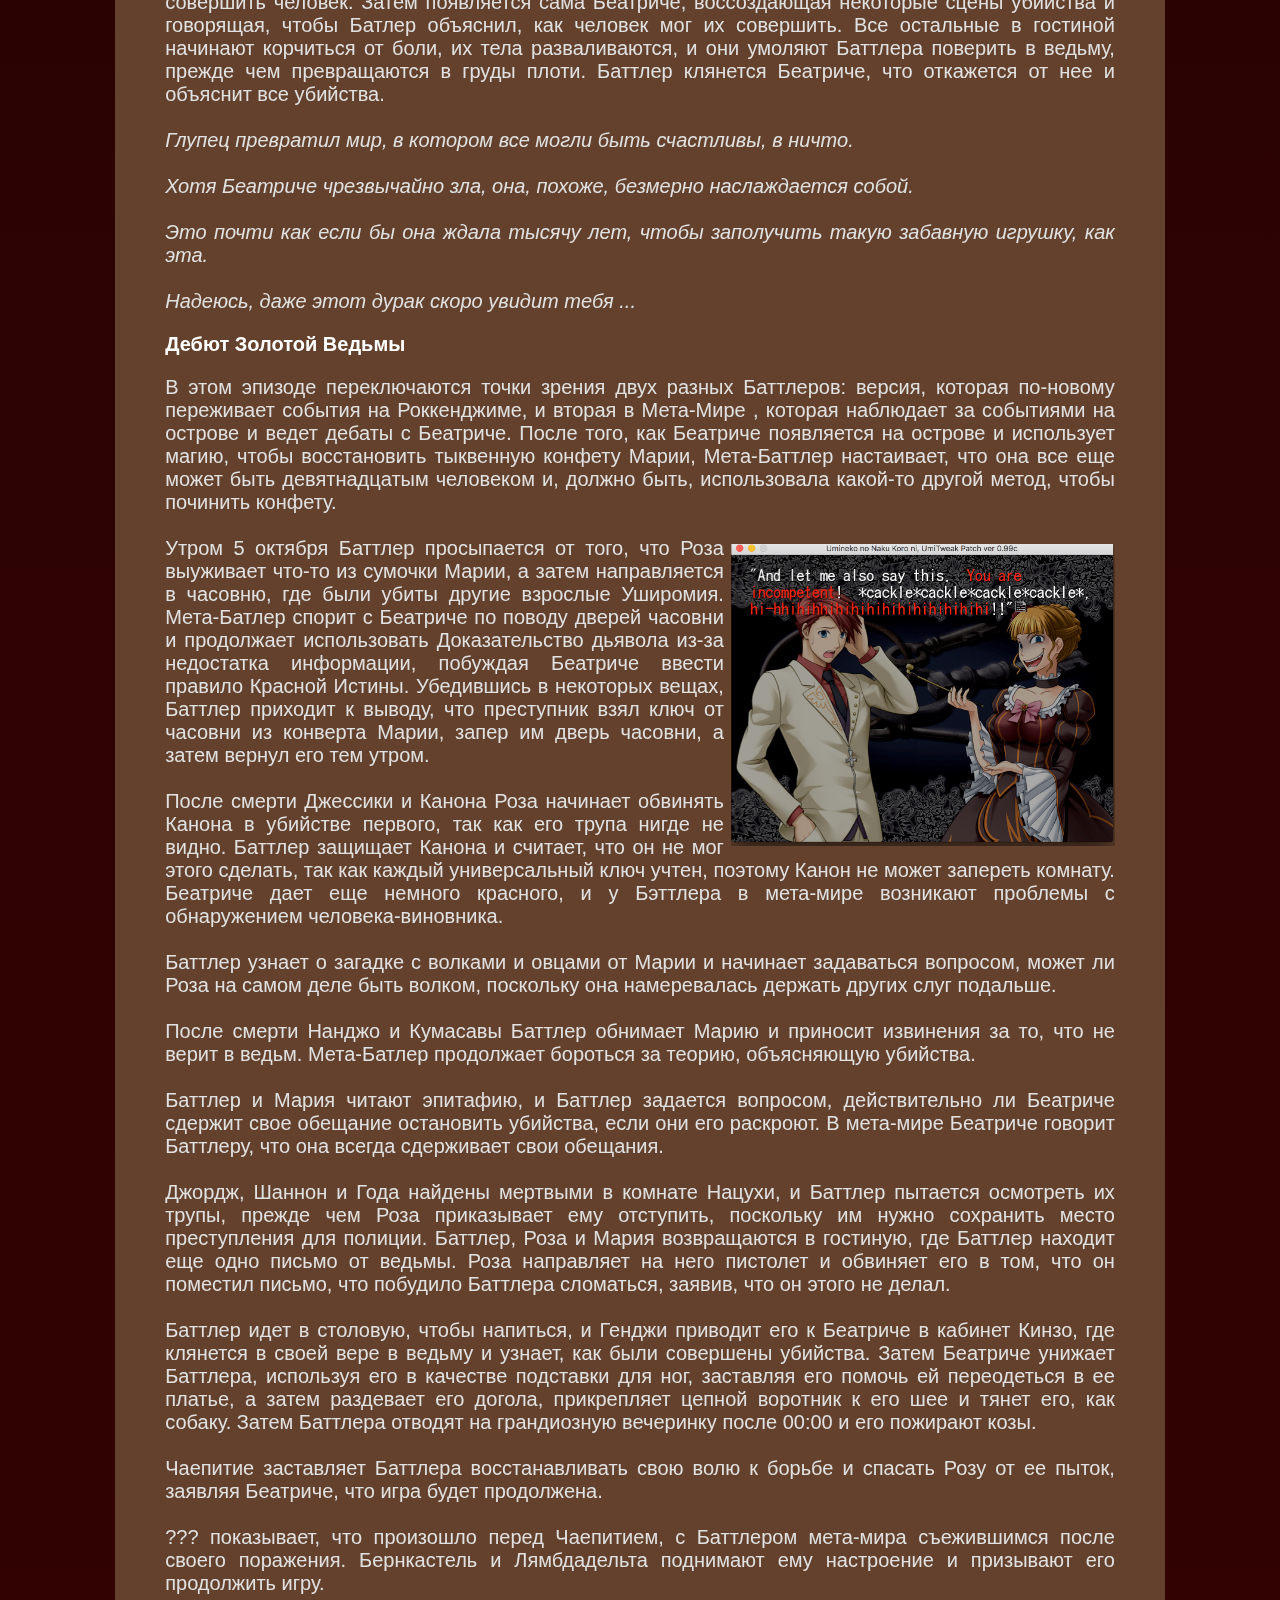
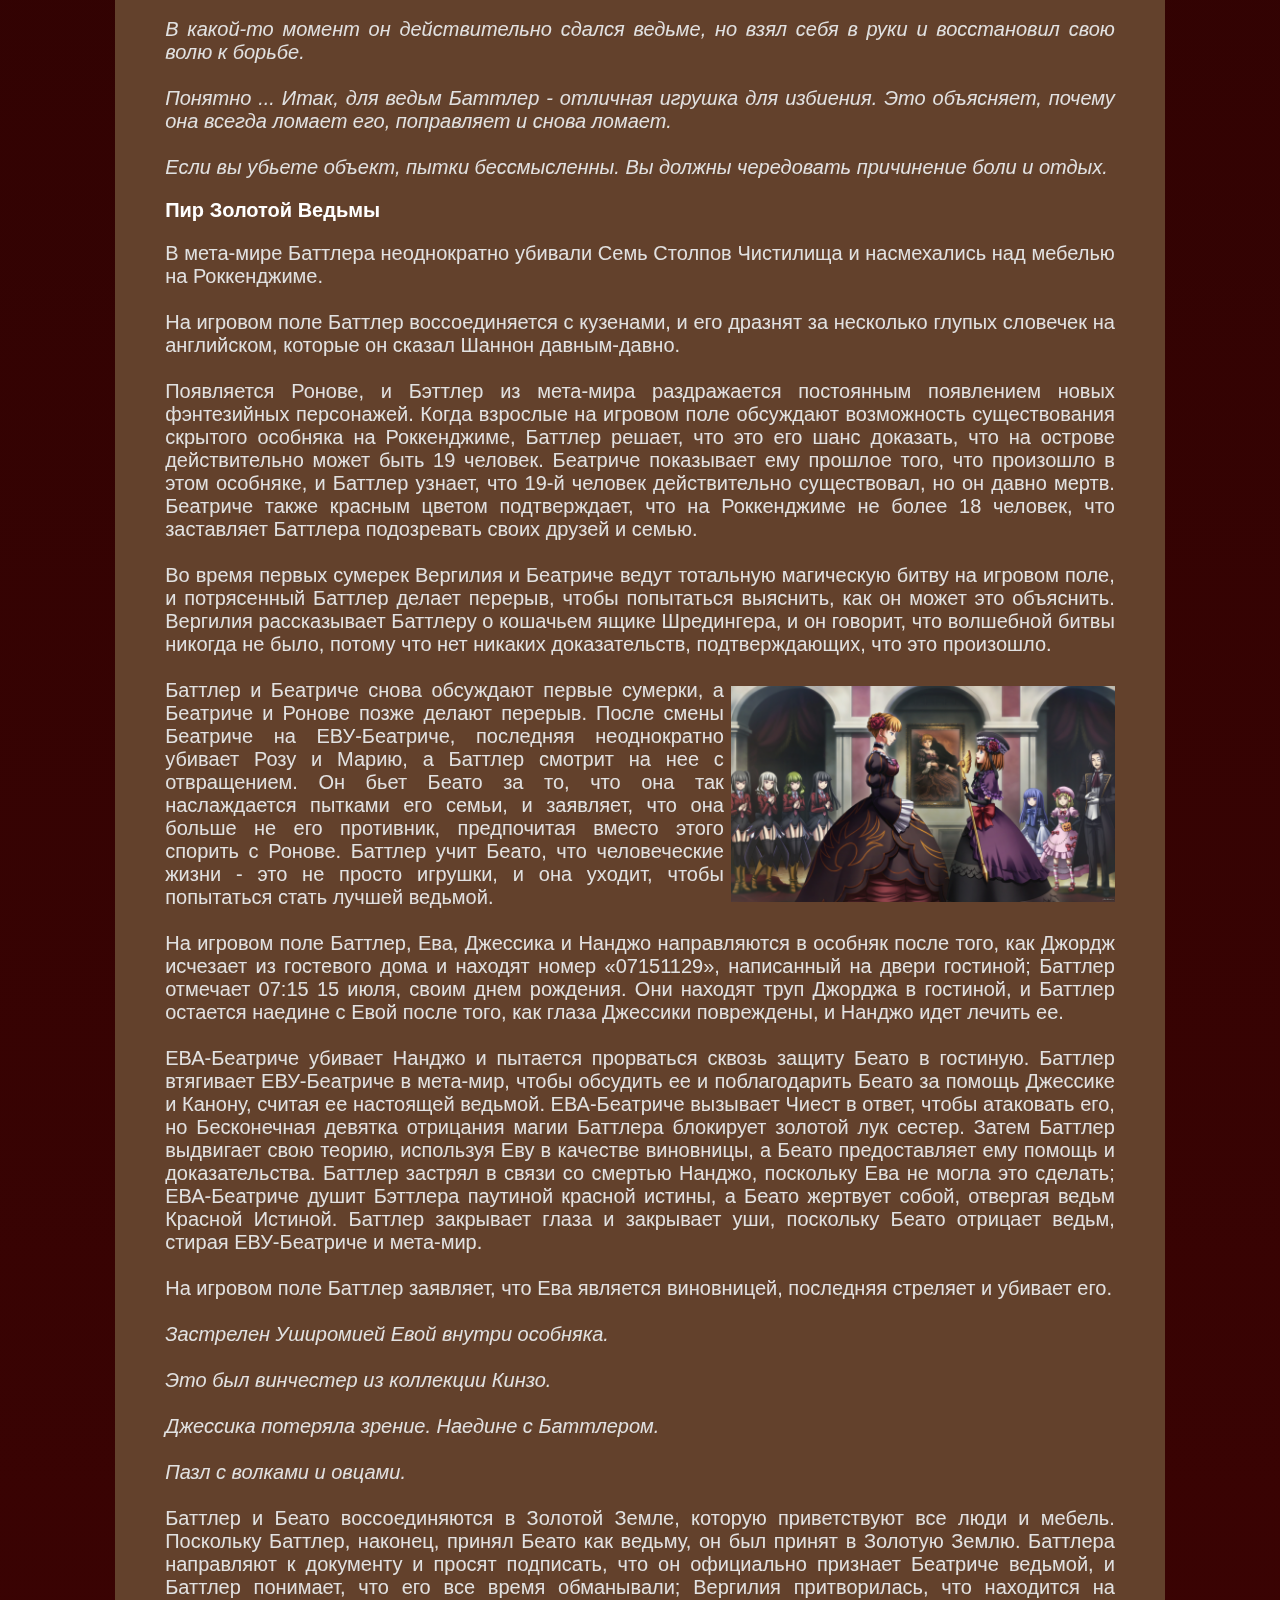
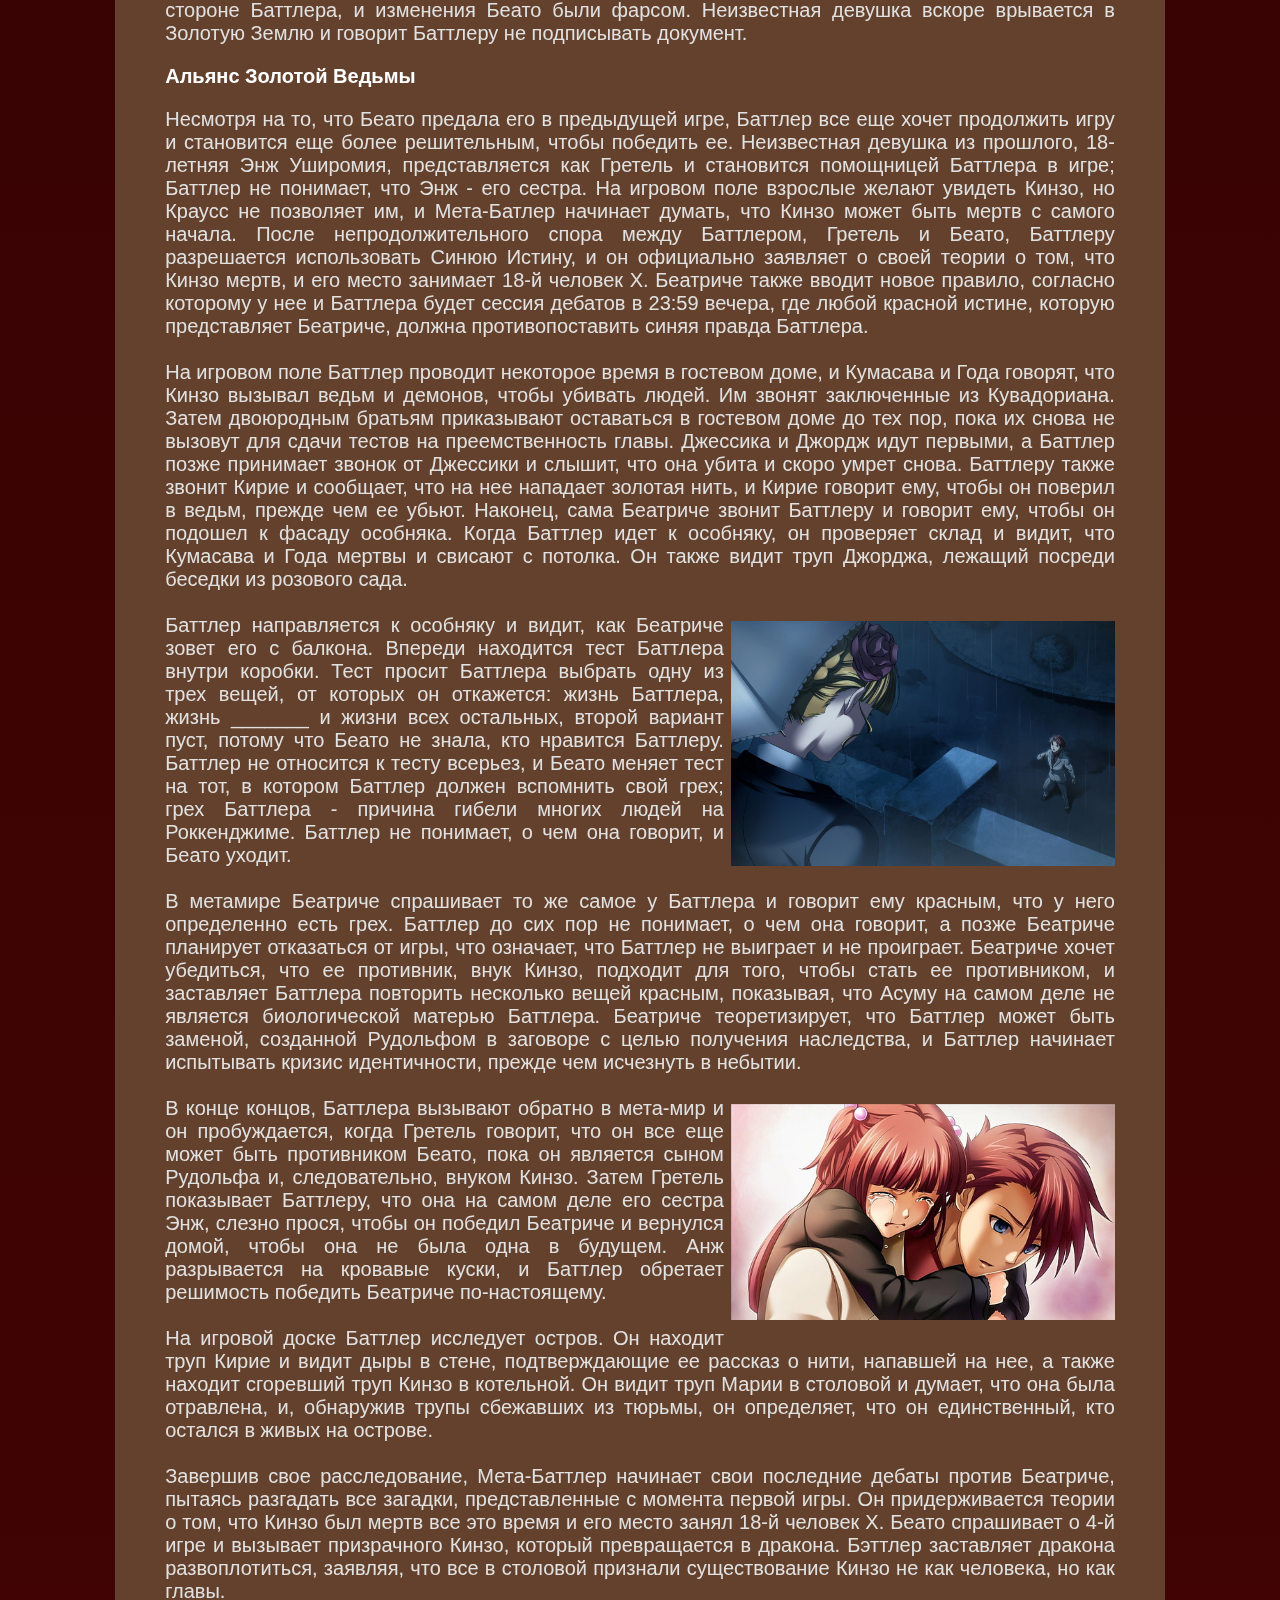
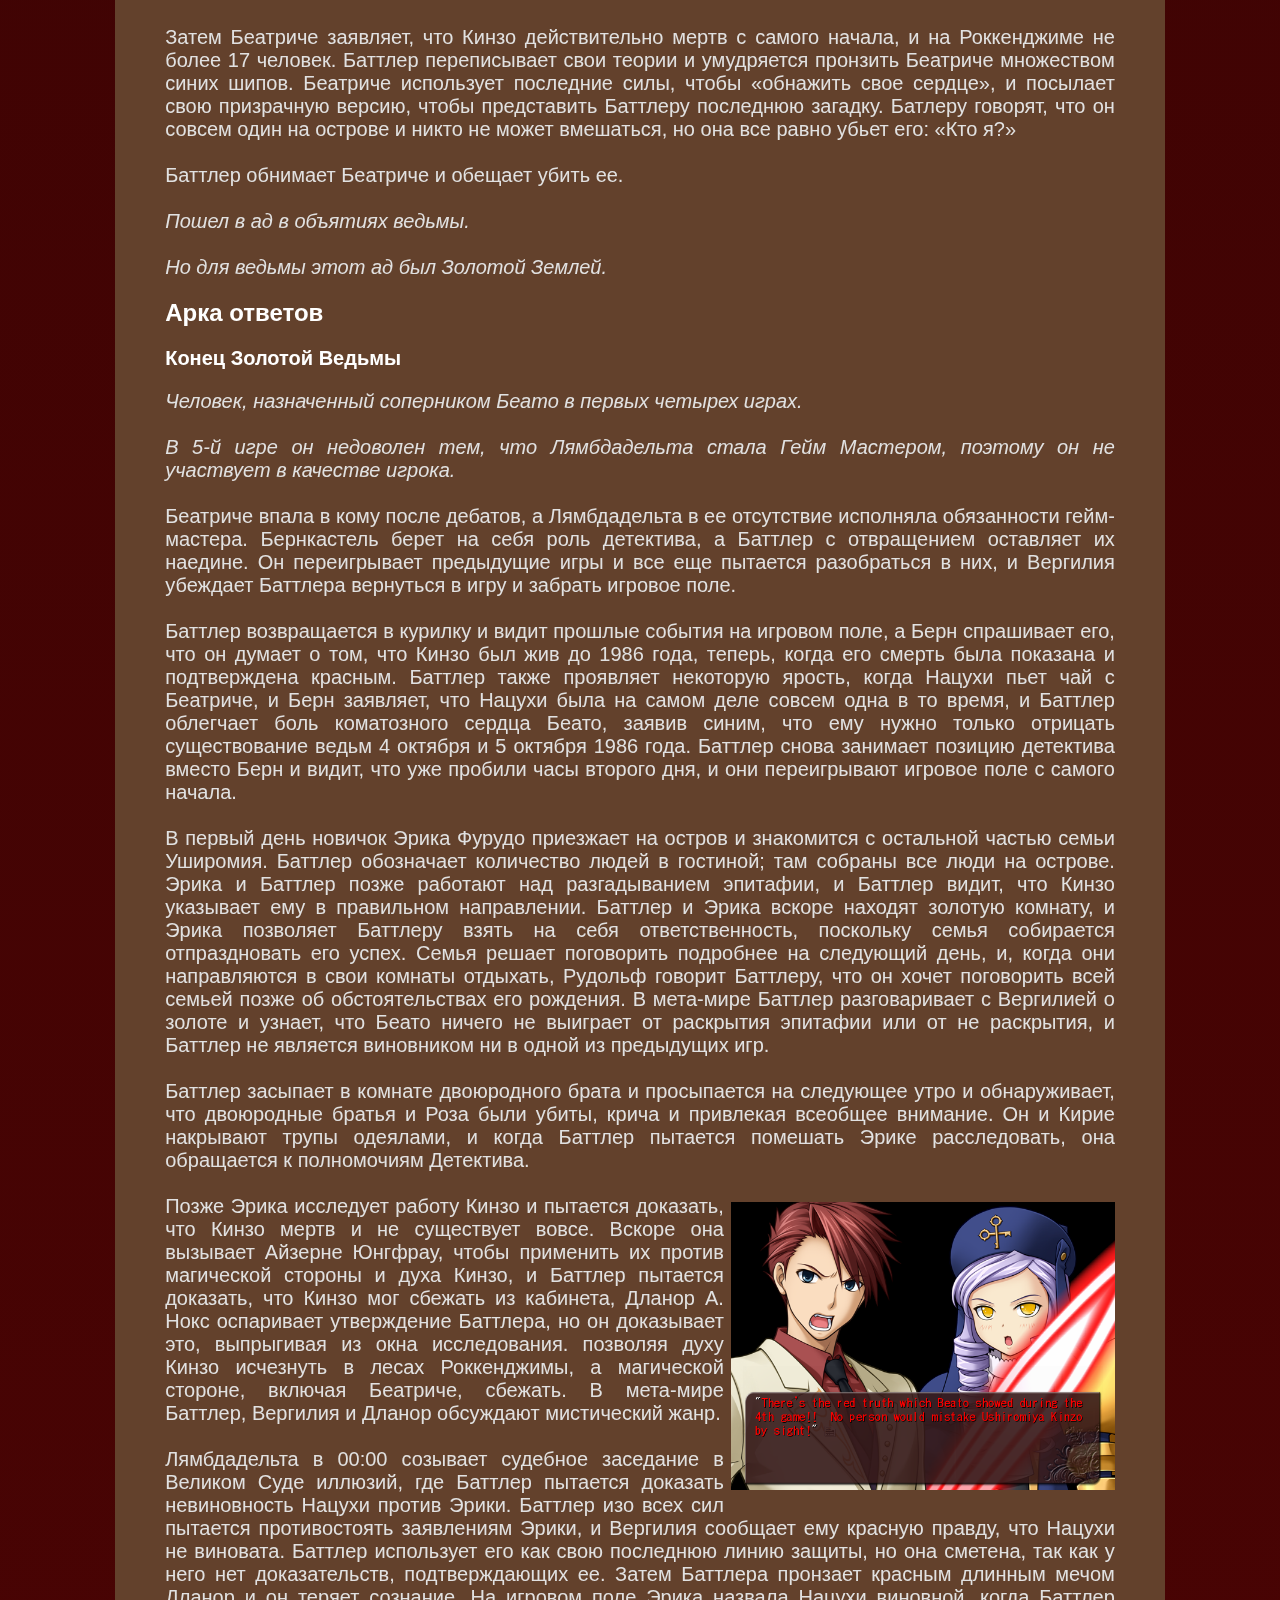
<file: Battler.html>
<!DOCTYPE html>
<html lang="en">
<head>
    <meta charset="UTF-8">
    <meta http-equiv="X-UA-Compatible" content="IE=edge">
    <meta name="viewport" content="width=device-width, initial-scale=1.0">
    <title>Баттлер Уширомия</title>
    <link rel="stylesheet" href="https://cdnjs.cloudflare.com/ajax/libs/font-awesome/4.7.0/css/font-awesome.min.css">
    <link rel="stylesheet" href="style/style.css">
    <link rel="stylesheet" href="style/persons.css">
    <link rel="stylesheet" title="theme" href="#">
    <link rel="preconnect" href="https://fonts.googleapis.com">
    <link rel="preconnect" href="https://fonts.gstatic.com" crossorigin>
    <link href="https://fonts.googleapis.com/css2?family=Montserrat:wght@400;700&display=swap" rel="stylesheet">
    <link rel="icon" type="image/png" href="img/Беатриче.png">
    <script src="scripts/other_script_for_scroll.js"  defer></script> 
    <script src="scripts/script_for_button.js" defer></script> 
    <script src="scripts/script_for_theme.js" defer></script> 
</head>
<body>
    <header>
        <div class="logo_div"><img class="logo1" src="img/logo-PhotoRoom (1).png" alt="Error">
        <div class="magic">
            <ul>
              <li><a href="index.html">Главная</a></li>
              <li><a class="pers" href="choose_char.html">Персонажи</a></li>
              <li><div class="dropdown">
                <div class="dropbtn">Эпизоды</div>
                    <div class="dropdown-content">
                        <a href="FirstEpisode.html">Легенда о Золотой Ведьме</a>
                        <a href="Error.html">Дебют Золотой Ведьмы</a>
                        <a href="Error.html">Пир Золотой Ведьмы</a>
                        <a href="Error.html">Альянс Золотой Ведьмы</a>
                        <a href="Error.html">Конец Золотой Ведьмы</a>
                        <a href="Error.html">Рассвет Золотой Ведьмы</a>
                        <a href="Error.html">Реквием Золотой Ведьмы</a>
                        <a href="Error.html">Сумерки Золотой Ведьмы</a>
                        <a href="Error.html">Последнее письмо Золотой Ведьмы</a>
                    </div>
                 </div></li>
              <li><a href="choose_ep.html">Главы</a></li>
            </ul>
        </div>
    </header>
    <div class="pre_magic">
        <ul>
          <li><a href="index.html">Главная</a></li>
          <li><a class="pers" href="choose_char.html">Персонажи</a></li>
          <li><div class="dropdown">
            <div class="dropbtn">Эпизоды</div>
                <div class="dropdown-content">
                <a href="FirstEpisode.html">Легенда о Золотой Ведьме</a>
                <a href="Error.html">Дебют Золотой Ведьмы</a>
                <a href="Error.html">Пир Золотой Ведьмы</a>
                <a href="Error.html">Альянс Золотой Ведьмы</a>
                <a href="Error.html">Конец Золотой Ведьмы</a>
                <a href="Error.html">Рассвет Золотой Ведьмы</a>
                <a href="Error.html">Реквием Золотой Ведьмы</a>
                <a href="Error.html">Сумерки Золотой Ведьмы</a>
                <a href="Error.html">Последнее письмо Золотой Ведьмы</a>
                </div>
             </div>
        <li><a href="choose_ep.html">Главы</a></li>
        </ul>
    </div>
    <div class="container">
    <img class="menu_img" src="img/menu.png" height="40" width="40">
    <input id="menu__toggle" name="but" type="checkbox" checked>
    <div class="theme">
        <svg class="changeTheme" data-theme="light" width="20" height="20" viewBox="0 0 40 40" fill="none" xmlns="http://www.w3.org/2000/svg" style="display: none;"> <path d="M20 30C22.6522 30 25.1957 28.9464 27.0711 27.0711C28.9464 25.1957 30 22.6522 30 20C30 17.3478 28.9464 14.8043 27.0711 12.9289C25.1957 11.0536 22.6522 10 20 10C17.3478 10 14.8043 11.0536 12.9289 12.9289C11.0536 14.8043 10 17.3478 10 20C10 22.6522 11.0536 25.1957 12.9289 27.0711C14.8043 28.9464 17.3478 30 20 30V30ZM20 0C20.3315 0 20.6495 0.131696 20.8839 0.366117C21.1183 0.600537 21.25 0.918479 21.25 1.25V6.25C21.25 6.58152 21.1183 6.89946 20.8839 7.13388C20.6495 7.3683 20.3315 7.5 20 7.5C19.6685 7.5 19.3505 7.3683 19.1161 7.13388C18.8817 6.89946 18.75 6.58152 18.75 6.25V1.25C18.75 0.918479 18.8817 0.600537 19.1161 0.366117C19.3505 0.131696 19.6685 0 20 0V0ZM20 32.5C20.3315 32.5 20.6495 32.6317 20.8839 32.8661C21.1183 33.1005 21.25 33.4185 21.25 33.75V38.75C21.25 39.0815 21.1183 39.3995 20.8839 39.6339C20.6495 39.8683 20.3315 40 20 40C19.6685 40 19.3505 39.8683 19.1161 39.6339C18.8817 39.3995 18.75 39.0815 18.75 38.75V33.75C18.75 33.4185 18.8817 33.1005 19.1161 32.8661C19.3505 32.6317 19.6685 32.5 20 32.5V32.5ZM40 20C40 20.3315 39.8683 20.6495 39.6339 20.8839C39.3995 21.1183 39.0815 21.25 38.75 21.25H33.75C33.4185 21.25 33.1005 21.1183 32.8661 20.8839C32.6317 20.6495 32.5 20.3315 32.5 20C32.5 19.6685 32.6317 19.3505 32.8661 19.1161C33.1005 18.8817 33.4185 18.75 33.75 18.75H38.75C39.0815 18.75 39.3995 18.8817 39.6339 19.1161C39.8683 19.3505 40 19.6685 40 20ZM7.5 20C7.5 20.3315 7.3683 20.6495 7.13388 20.8839C6.89946 21.1183 6.58152 21.25 6.25 21.25H1.25C0.918479 21.25 0.600537 21.1183 0.366117 20.8839C0.131696 20.6495 0 20.3315 0 20C0 19.6685 0.131696 19.3505 0.366117 19.1161C0.600537 18.8817 0.918479 18.75 1.25 18.75H6.25C6.58152 18.75 6.89946 18.8817 7.13388 19.1161C7.3683 19.3505 7.5 19.6685 7.5 20ZM34.1425 5.8575C34.3768 6.09191 34.5085 6.40979 34.5085 6.74125C34.5085 7.07271 34.3768 7.39059 34.1425 7.625L30.6075 11.1625C30.4913 11.2786 30.3533 11.3706 30.2016 11.4333C30.0498 11.4961 29.8871 11.5283 29.7229 11.5282C29.3912 11.528 29.0731 11.396 28.8387 11.1612C28.7227 11.045 28.6307 10.9071 28.5679 10.7553C28.5052 10.6035 28.4729 10.4409 28.4731 10.2766C28.4733 9.94491 28.6053 9.62689 28.84 9.3925L32.375 5.8575C32.6094 5.62316 32.9273 5.49152 33.2588 5.49152C33.5902 5.49152 33.9081 5.62316 34.1425 5.8575V5.8575ZM11.16 28.84C11.3943 29.0744 11.526 29.3923 11.526 29.7237C11.526 30.0552 11.3943 30.3731 11.16 30.6075L7.625 34.1425C7.38925 34.3702 7.07349 34.4962 6.74575 34.4933C6.418 34.4905 6.10449 34.359 5.87273 34.1273C5.64097 33.8955 5.50951 33.582 5.50666 33.2543C5.50381 32.9265 5.6298 32.6108 5.8575 32.375L9.3925 28.84C9.62691 28.6057 9.94479 28.474 10.2762 28.474C10.6077 28.474 10.9256 28.6057 11.16 28.84V28.84ZM34.1425 34.1425C33.9081 34.3768 33.5902 34.5085 33.2588 34.5085C32.9273 34.5085 32.6094 34.3768 32.375 34.1425L28.84 30.6075C28.6123 30.3717 28.4863 30.056 28.4892 29.7282C28.492 29.4005 28.6235 29.087 28.8552 28.8552C29.087 28.6235 29.4005 28.492 29.7282 28.4892C30.056 28.4863 30.3717 28.6123 30.6075 28.84L34.1425 32.375C34.3768 32.6094 34.5085 32.9273 34.5085 33.2588C34.5085 33.5902 34.3768 33.9081 34.1425 34.1425ZM11.16 11.1625C10.9256 11.3968 10.6077 11.5285 10.2762 11.5285C9.94479 11.5285 9.62691 11.3968 9.3925 11.1625L5.8575 7.625C5.73811 7.50969 5.64288 7.37176 5.57737 7.21926C5.51186 7.06675 5.47738 6.90273 5.47594 6.73675C5.47449 6.57078 5.50612 6.40618 5.56897 6.25256C5.63182 6.09894 5.72464 5.95937 5.84201 5.84201C5.95937 5.72464 6.09894 5.63182 6.25256 5.56897C6.40618 5.50612 6.57078 5.47449 6.73675 5.47594C6.90273 5.47738 7.06675 5.51186 7.21926 5.57737C7.37176 5.64288 7.50969 5.73811 7.625 5.8575L11.16 9.3925C11.2764 9.50861 11.3688 9.64655 11.4318 9.79842C11.4948 9.95028 11.5272 10.1131 11.5272 10.2775C11.5272 10.4419 11.4948 10.6047 11.4318 10.7566C11.3688 10.9084 11.2764 11.0464 11.16 11.1625V11.1625Z" fill="#ffffff"></path></svg>
        <svg class="changeTheme" data-theme="dark" width="18" height="20" viewBox="0 0 38 40" fill="none" xmlns="http://www.w3.org/2000/svg" style="display: block;"> <path d="M15 0.695136C15.244 0.991667 15.3935 1.35457 15.4292 1.73694C15.4648 2.11932 15.385 2.5036 15.2 2.84014C13.7546 5.49382 12.9998 8.46837 13.005 11.4901C13.005 21.5426 21.2 29.6826 31.3 29.6826C32.6175 29.6826 33.9 29.5451 35.1325 29.2826C35.5103 29.2008 35.9039 29.2321 36.264 29.3726C36.6241 29.5131 36.9349 29.7566 37.1575 30.0726C37.3925 30.4013 37.5123 30.7983 37.4983 31.2021C37.4842 31.6058 37.3372 31.9936 37.08 32.3051C35.1192 34.7137 32.6456 36.6544 29.8396 37.9856C27.0335 39.3168 23.9658 40.0051 20.86 40.0001C9.335 40.0001 0 30.7151 0 19.2751C0 10.6651 5.285 3.28014 12.81 0.150136C13.1848 -0.00828447 13.601 -0.0407995 13.9959 0.057475C14.3908 0.15575 14.7431 0.379507 15 0.695136V0.695136Z" fill="#222222"></path></svg>
    </div> 
        <div class="flex_container">
            <h2><span class="mw-headline" id="Official_Introduction">Баттлер Уширомия</span></h2>
            <div class="sticky-toc-wrapper">
                <div id="sticky-toc" class="toc sticky-toc wds-is-hidden" role="navigation" aria-labelledby="mw-toc-heading">
                    <div class="toctitle" lang="ru" dir="ltr">
                        <h2 id="mw-toc-heading">Содержание</h2>
                    </div>
                    <ul>
                            <li class="toclevel-1 tocsection-1"><a href="#Profile"><span class="tocnumber">1</span> <span class="toctext">Профиль</span></a></li>
                            <li class="toclevel-1 tocsection-2"><a href="#Appearance"><span class="tocnumber">2</span> <span class="toctext">Внешность</span></a></li>
                            <li class="toclevel-1 tocsection-3"><a href="#Person"><span class="tocnumber">3</span> <span class="toctext">Личность</span></a></li>
                            <li class="toclevel-1 tocsection-4"><a href="#Skills"><span class="tocnumber">4</span> <span class="toctext">Навыки</span></a>
                            <li class="toclevel-1 tocsection-5"><a href="#Pre_Story"><span class="tocnumber">5</span> <span class="toctext">Предыстория</span></a>
                            <li class="toclevel-1 tocsection-6"><a href="#Relationship"><span class="tocnumber">6</span> <span class="toctext">Отношения</span></a>
                        <ul>
                            <li class="toclevel-2 tocsection-7"><a href="#All"><span class="tocnumber">6.1</span> <span class="toctext">Все</span></a></li>
                            <li class="toclevel-2 tocsection-8"><a href="#Rudolf"><span class="tocnumber">6.2</span> <span class="toctext">Рудольф Уширомия</span></a></li>
                            <li class="toclevel-2 tocsection-9"><a href="#Kirie"><span class="tocnumber">6.3</span> <span class="toctext">Кирие Уширомия</span></a></li>
                            <li class="toclevel-2 tocsection-10"><a href="#Enj"><span class="tocnumber">6.4</span> <span class="toctext">Энж Уширомия</span></a></li>
                            <li class="toclevel-2 tocsection-11"><a href="#Beatrice"><span class="tocnumber">6.5</span> <span class="toctext">Беатриче</span></a></li>
                            <li class="toclevel-2 tocsection-12"><a href="#Vergilia"><span class="tocnumber">6.6</span> <span class="toctext">Вергилия</span></a></li>
                            <li class="toclevel-2 tocsection-13"><a href="#Erika"><span class="tocnumber">6.7</span> <span class="toctext">Эрика Фурудо</span></a></li>
                        </ul>
                            </li>
                        <li class="toclevel-1 tocsection-14"><a href="#Story"><span class="tocnumber">7</span> <span class="toctext">История</span></a>
                        <ul>
                            <li class="toclevel-2 tocsection-15"><a href="#1"><span class="tocnumber">7.1</span> <span class="toctext">Арка вопросов</span></a>
                                <ul>
                                    <li class="toclevel-3 tocsection-16"><a href="#1.1"><span class="tocnumber">7.1.1</span> <span class="toctext">Легенда о Золотой Ведьме</span></a></li>
                                    <li class="toclevel-3 tocsection-17"><a href="#1.2"><span class="tocnumber">7.1.2</span> <span class="toctext">Дебют Золотой Ведьмы</span></a></li>
                                    <li class="toclevel-3 tocsection-18"><a href="#1.3"><span class="tocnumber">7.1.3</span> <span class="toctext">Пир Золотой Ведьмы</span></a></li>
                                    <li class="toclevel-3 tocsection-19"><a href="#1.4"><span class="tocnumber">7.1.4</span> <span class="toctext">Альянс Золотой Ведьмы</span></a></li>
                                </ul>
                            </li>
                        <li class="toclevel-2 tocsection-20"><a href="#2"><span class="tocnumber">7.2</span> <span class="toctext">Арка ответов</span></a>
                            <ul>
                                <li class="toclevel-3 tocsection-21"><a href="#2.1"><span class="tocnumber">7.2.1</span> <span class="toctext">Конец Золотой Ведьмы</span></a></li>
                                <li class="toclevel-3 tocsection-22"><a href="#2.2"><span class="tocnumber">7.2.2</span> <span class="toctext">Рассвет Золотой Ведьмы</span></a></li>
                                <li class="toclevel-3 tocsection-23"><a href="#2.3"><span class="tocnumber">7.2.3</span> <span class="toctext">Реквием Золотой Ведьмы</span></a></li>
                                <li class="toclevel-3 tocsection-24"><a href="#2.4"><span class="tocnumber">7.2.4</span> <span class="toctext">Сумерки Золотой Ведьмы</span></a></li>
                            </ul>
                        </li>
                        </ul>
                        <li class="toclevel-1 tocsection-27"><a href="#Other"><span class="tocnumber">8</span> <span class="toctext">Другие появления</span></a>
                        <li class="toclevel-1 tocsection-28"><a href="#Facts"><span class="tocnumber">9</span> <span class="toctext">Интересные факты</span></a>
                        <li class="toclevel-1 tocsection-29"><a href="#Quotes"><span class="tocnumber">10</span> <span class="toctext">Цитаты</span></a>
                    </ul>
                </div>
            </div>
            <div class="content_in_flex">
                <div class="Pict">
                    <img src="img/1626155010_1-kartinkin-com-p-battler-ushiromiya-art-art-krasivo-1.jpg">
                </div>
                <p>Батлер Уширомия (右 代 宮 戦 人 'Ushiromiya Batora') - главный герой Umineko no Naku Koro ni. Он возвращается на ежегодную семейную Уширомия конференцию в 1986 году и оказывается втянутым в серию убийств, совершенных золотой ведьмой Беатриче.</p>
            </div>
            <div id="toc" class="toc" role="navigation" aria-labelledby="mw-toc-heading">
                <input type="checkbox" role="button" id="toctogglecheckbox" class="toctogglecheckbox" style="display:none" />
                <div class="toctitle" lang="ru" dir="ltr">
                    <h2 id="mw-toc-heading">Содержание</h2>
                    <span class="toctogglespan">
                        <label class="toctogglelabel" for="toctogglecheckbox"></label>
                    </span>
                </div>
                <ul>
                    <li class="toclevel-1 tocsection-1"><a href="#Profile"><span class="tocnumber">1</span> <span class="toctext">Профиль</span></a></li>
                    <li class="toclevel-1 tocsection-2"><a href="#Appearance"><span class="tocnumber">2</span> <span class="toctext">Внешность</span></a></li>
                    <li class="toclevel-1 tocsection-3"><a href="#Person"><span class="tocnumber">3</span> <span class="toctext">Личность</span></a></li>
                    <li class="toclevel-1 tocsection-4"><a href="#Skills"><span class="tocnumber">4</span> <span class="toctext">Навыки</span></a>
                    <li class="toclevel-1 tocsection-5"><a href="#Pre_Story"><span class="tocnumber">5</span> <span class="toctext">Предыстория</span></a>
                    <li class="toclevel-1 tocsection-6"><a href="#Relationship"><span class="tocnumber">6</span> <span class="toctext">Отношения</span></a>
                <ul>
                    <li class="toclevel-2 tocsection-7"><a href="#All"><span class="tocnumber">6.1</span> <span class="toctext">Все</span></a></li>
                    <li class="toclevel-2 tocsection-8"><a href="#Rudolf"><span class="tocnumber">6.2</span> <span class="toctext">Рудольф Уширомия</span></a></li>
                    <li class="toclevel-2 tocsection-9"><a href="#Kirie"><span class="tocnumber">6.3</span> <span class="toctext">Кирие Уширомия</span></a></li>
                    <li class="toclevel-2 tocsection-10"><a href="#Enj"><span class="tocnumber">6.4</span> <span class="toctext">Энж Уширомия</span></a></li>
                    <li class="toclevel-2 tocsection-11"><a href="#Beatrice"><span class="tocnumber">6.5</span> <span class="toctext">Беатриче</span></a></li>
                    <li class="toclevel-2 tocsection-12"><a href="#Vergilia"><span class="tocnumber">6.6</span> <span class="toctext">Вергилия</span></a></li>
                    <li class="toclevel-2 tocsection-13"><a href="#Erika"><span class="tocnumber">6.7</span> <span class="toctext">Эрика Фурудо</span></a></li>
                </ul>
                    </li>
                <li class="toclevel-1 tocsection-14"><a href="#Story"><span class="tocnumber">7</span> <span class="toctext">История</span></a>
                <ul>
                    <li class="toclevel-2 tocsection-15"><a href="#1"><span class="tocnumber">7.1</span> <span class="toctext">Арка вопросов</span></a>
                        <ul>
                            <li class="toclevel-3 tocsection-16"><a href="#1.1"><span class="tocnumber">7.1.1</span> <span class="toctext">Легенда о Золотой Ведьме</span></a></li>
                            <li class="toclevel-3 tocsection-17"><a href="#1.2"><span class="tocnumber">7.1.2</span> <span class="toctext">Дебют Золотой Ведьмы</span></a></li>
                            <li class="toclevel-3 tocsection-18"><a href="#1.3"><span class="tocnumber">7.1.3</span> <span class="toctext">Пир Золотой Ведьмы</span></a></li>
                            <li class="toclevel-3 tocsection-19"><a href="#1.4"><span class="tocnumber">7.1.4</span> <span class="toctext">Альянс Золотой Ведьмы</span></a></li>
                        </ul>
                    </li>
                <li class="toclevel-2 tocsection-20"><a href="#2"><span class="tocnumber">7.2</span> <span class="toctext">Арка ответов</span></a>
                    <ul>
                        <li class="toclevel-3 tocsection-21"><a href="#2.1"><span class="tocnumber">7.2.1</span> <span class="toctext">Конец Золотой Ведьмы</span></a></li>
                        <li class="toclevel-3 tocsection-22"><a href="#2.2"><span class="tocnumber">7.2.2</span> <span class="toctext">Рассвет Золотой Ведьмы</span></a></li>
                        <li class="toclevel-3 tocsection-23"><a href="#2.3"><span class="tocnumber">7.2.3</span> <span class="toctext">Реквием Золотой Ведьмы</span></a></li>
                        <li class="toclevel-3 tocsection-24"><a href="#2.4"><span class="tocnumber">7.2.4</span> <span class="toctext">Сумерки Золотой Ведьмы</span></a></li>
                    </ul>
                </li>
                </ul>
                <li class="toclevel-1 tocsection-27"><a href="#Other"><span class="tocnumber">8</span> <span class="toctext">Другие появления</span></a>
                <li class="toclevel-1 tocsection-28"><a href="#Facts"><span class="tocnumber">9</span> <span class="toctext">Интересные факты</span></a>
                <li class="toclevel-1 tocsection-29"><a href="#Quotes"><span class="tocnumber">10</span> <span class="toctext">Цитаты</span></a>
            </ul>
            </div>
            <div class="content_in_flex">
                <h2><span class="mw-headline" id="Profile">Профиль</span></h2><hr>
                <p><i>Сын Рудольфа и его первой жены Асуму.<br><br>

                    Когда его отец женился на второй жене вскоре после смерти Асуму, Баттлер восстал и пошел жить с бабушкой и дедушкой по материнской линии. Однако оба этих дедушки и бабушки скончались, и через шесть лет он вернулся в семью Уширомия.<br><br>
                    
                    Семейная конференция - это шанс для него возобновить дружбу со своими двоюродными братьями после шестилетнего перерыва.</i> 
                </p>
            </div>
            <div class="content_in_flex">
                <h2><span class="mw-headline" id="Appearance">Внешность</span></h2><hr>
                <p> <img src="img/png-transparent-umineko-when-they-cry-battler-ushiromiya-higurashi-when-they-cry-witchcraft-rudolf-ushiromiya-ahegao-black-hair-fictional-character-magic-PhotoRoom.png" alt="Error" class="rightimgportrait"> У Баттлера каштановые колючие волосы. Он носит белый костюм поверх красной рубашки с воротником, черный жилет, черный галстук и белые брюки. Однокрылый орел украшает его правый лацкан.<br><br>
                    В <i>«Рассвете Золотой Ведьмы»</i>, после своего восхождения к гейм-мастеру, Баттлер получает стильный черный плащ, накинутый на плечи, похожий на тот, который носит Кинзо.
                </p>
            </div>
            <div class="content_in_flex">
                <h2><span class="mw-headline" id="Person">Личность</span></h2><hr>
                <p>Баттлер - довольно добросердечный человек, он помогает другим, когда может, и вмешивается в споры между своими родственниками. Он также довольно умен, поскольку <i>«Конец Золотой Ведьмы»</i> показывает, что он фанат детективных романов. Он очень скептически относится к существованию магии и предпочитает найти логическое объяснение вещам, но его сдерживает его отказ признать, что его семья и друзья могли быть убийцами, предпочитая обвинять неизвестного человека X как виновника.<br><br>

                    Баттлер большой извращенец, он пытается пощупать Джессику и Шаннон, когда он воссоединяется с ними, и шутит с Марией о том, что она слишком молода.<br><br>
                    
                    После <i>«Конца Золотой Ведьмы»</i>, после его восхождения в качестве Золотого Колдуна, Баттлер всем сердцем принимает магию и почти полностью отбрасывает извращенную сторону себя.
                </p>
            </div>
            <div class="content_in_flex">
                <div class="Pict">
                    <img src="img/1626155128_29-kartinkin-com-p-battler-ushiromiya-art-art-krasivo-31.jpg">
                </div>
                <h2><span class="mw-headline" id="Skills">Навыки</span></h2><hr>
                <p>Баттлер не обладает собственными магическими способностями и обычно полагается на свой интеллект, Доказательство дьявола и шахматную доску, чтобы строить теории. Его упорный отказ принять магию дает ему магическую защиту Бесконечной Девятки, которая сводит на нет любые магические атаки, примененные к нему. В <i>«Альянсе Золотой Ведьмы»</i> ему дается возможность использовать Синюю Истину.<br><br>

                    В <i>«Конце Золотой Ведьмы»</i>, Батлер достигает истину игры Беатриче и восходит к статусу гейм-мастера, территориального лорда, получив золотой длинный меч который он использует чтобы использовать Синие и Красные Истины по желанию. Баттлер также получает силу Золотой Истины, что позволяет ему гарантировать определенные аспекты, которые невозможно было бы доказать заранее.<br><br>
                    
                    Получив имя Лорд Баттлер (バ ト ラ 卿 Batora Kyō) и титул Золотой Колдун, он может создавать собственные игровые поля и манипулировать фигурами внутри. Однако, ему удалось также сохранить свой барьер, отрицающий магию
                </p>
            </div>
            <div class="content_in_flex">
                <h2><span class="mw-headline" id="Pre_Story">Предыстория</span></h2><hr>
                <p>Баттлер родился у Рудольфа и Асуму Уширомия, каждый год посещал семейные конференции и стал хорошими друзьями Джорджа, Джессики и Шаннон. <i>«Реквием Золотой Ведьмы»</i> показывает, что у Баттлера и Шаннон были особенно близкие отношения из-за их взаимного интереса к детективным романам, при этом Баттлер пообещал Шаннон, что он вернется за ней на белом коне.<br><br>

                    Когда Батлеру было 12 лет, Асуму умерла естественной смертью, и Рудольф быстро женился на Кирие. Испытывая отвращение к неверности своего отца, Баттлер отказался от фамилии Уширомия и стал жить со своими бабушкой и дедушкой по линии Асуму, хотя он все же время от времени навещал новую семью Рудольфа и играл со своей сводной сестрой Энж.<br><br>
                    
                    Его дедушка и бабушка скончались в 1986 году, и Баттлер возвращается на Роккенджиму, чтобы посетить семейную конференцию в том году и возобновить дружбу со своими двоюродными братьями после шестилетнего перерыва.<br><br>
                    
                    <i>«Сумерки Золотой Ведьмы»</i> показывают, что мать Баттлера на самом деле Кирие, поскольку от Рудольфа забеременели и Асуму, и Кирие, с которой он изменял Асуму, и они должны были родить в один и тот же день. Кирие родила Баттлера, когда у Асуму случился выкидыш, и Рудольф подкупил врачей, чтобы они обменяли результаты, чтобы скрыть тот факт, что у него был незаконнорожденный ребенок. <i>«??? 8 эп.»</i> также показывает, что Баттлер пережил массовые убийства на Роккенджиме в 1986 году, но получил повреждение мозга из-за того, что чуть не утонул, и у него развилась амнезия. Позже он был принят Хачиджо Икукой и получил новое имя Хачиджо Тойя. После того, как Тойя начал восстанавливать свои воспоминания о Баттлере, он изо всех сил пытался принять их как свои собственные и начал писать рассказы о массовых убийствах в Роккенджиме, чтобы справиться с этим.<br><br>
                     
                    Через 12 лет после трагедии на Роккенджиме, его нашла Энж, и Тойя смог наконец-то дать Баттлеру внутри себя воссоединиться с семьей.
                </p>
                <div class="Pict">
                    <img src="img/BpyS1yVAKA0.jpg">
                    <p id="Text">Концовка манги по визуальной новелле</p>
                </div>
            </div>
            <div class="content_in_flex">
                <h2><span class="mw-headline" id="Relationship">Отношения</span></h2><hr>
                <p id="All"><big><b class="sub">Все</b></big></p>
                <p><b class="sub">Семья Уширомия</b></p>
                <ul class="person">
                    <li>Кинзо Уширомия (дедушка)</li>
                    <li>Рудольф Уширомия (отец)</li>
                    <li>Кирие Уширомия (мачеха, биологическая мать)</li>
                    <li>Анж Уширомия (младшая сестра)</li>
                    <li>Асуму Уширомия (мать, мачеха)</li>
                    <li>Джордж Уширомия (старший двоюродный брат)<img src="img/3F3F3F_3F3F3F3F28329.jpg" alt="Error" class="rightportrait_in_block"></li>
                    <li>Джессика Уширомия (двоюродная сестра)</li>
                    <li>Мария Уширомия (младшая двоюродная сестра)</li>
                    <li>Ева Уширомия (тетя)</li>
                    <li>Роза Уширомия (тетя)</li>
                </ul>
                <p><b class="sub">Мета-мир</b></p>
                <ul class="person">
                    <li>Беатриче (противница, соперница, любовный интерес / жена)</li>
                    <li>ЕВА-Беатриче (соперница, соперница)</li>
                    <li>Бернкастель (соперник, враг, наставник)</li>
                    <li>Лямбдадельта (союзник, противник, наставник)</li>
                    <li>Ронове (противник, союзник, мебель)</li>
                    <li>Вергилия (союзник, противник, мебель)</li>
                    <li>Семь столпов чистилища (противники, мебель)</li>
                    <li>Эрика Фурудо (соперница, противник, враг)</li>
                    <li>Дланор А. Нокс (противник, друг)</li>
                    <li>Беато (создание)</li>
                </ul>
                <p><b class="sub">Спойлеры</b></p>
                <ul class="person">
                    <li>Шаннон (друг, первая любовь)</li>
                    <li>Тойя Хачиждо ("я" в будущем)</li>
                    <li>Икуко Хачиждо (коллега)</li>
                    <li>Черный Баттлер (форма виновника, возможное создание)</li>
                    <li>Саё Ясуда (сводная кузина / тетя, любовный интерес / первая любовь)</li>
                </ul>
                <p><b id="Rudolf" class="sub">Рудольф Уширомия</b><br><br>
                    Рудольф - отец Баттлера, однако они не очень хорошо ладили с тех пор, как Рудольф женился на Кирие. Баттлер считал, что этим поступком Рудольф предал свою мертвую жену Асуму, и почувствовал отвращение, отказавшись от фамилии и собираясь какое-то время жить с бабушкой и дедушкой. Даже после того, как они воссоединились в 1986 году, они все еще не в хороших отношениях; Баттлер иногда называет своего отца козлом, а Рудольф шутит, что он с радостью передаст сына грабителям. Несмотря на их отношения, Баттлер все еще проливает слезы всякий раз, когда его родителей убивают.<br><br>
                    <b id="Kirie" class="sub">Кирие Уширомия</b><br><br>
                    Кирие - мачеха Баттлера, но их отношения больше похожи на отношения брата и сестры, как заметил сам Баттлер. Кирие не считает Баттлера своим сыном и иногда относилась к нему холодно только потому, что он сын Асуму.<br><br>
                    <b id="Enj" class="sub">Энж Уширомия</b><br><br>
                    Энж - молодая сводная сестра Баттлера, и, несмотря на ссору Баттлера с Рудольфом, он все еще любит тусоваться с Энж. Во время поездки в парк развлечений, Баттлер выиграл несколько украшений для волос в качестве подарка для Энж, которым она до сих пор дорожит.<br><br>
                    <b id="Beatrice" class="sub">Беатриче</b><br><br>
                    Беатриче - противник и соперник Баттлера, и Беатриче любит издеваться и мучить последнего, когда он не может придумать теории. Баттлер часто испытывает отвращение к жестокости и зверским проявлениям магии Беатриче, достигая апогея на <i>«Пиру Золотой Ведьмы»</i>, когда он отказывается играть против Беато, когда она сидит рядом и смеется над мучениями над Розой и Марией ЕВЫ-Беатриче. Беато начинает пытаться изменить себя, и Баттлер принимает ее изменение, но быстро возвращается к борьбе с ней, когда выясняется, что реформация Беато была фарсом.<br><br>
                    В <i>«Конце Золотой Ведьмы»</i>, Баттлер начинает больше понимать Беатриче, крича в <i>«???»</i>, что он достигает правды слишком поздно. Он влюбляется в Беатриче и пытается воссоздать ее, когда она умирает, первоначально считая новую Беато неудачницей, но приходит, к принятию ее и решению, наконец, жениться на ней после того, как ее воспоминания вернутся.<br><br>
                    <b id="Vergilia" class="sub">Вергилия</b><br><br>
                    Вергилия действует как советник Баттлера против ведьмы, начиная с <i>«Пира Золотой Ведьмы»</i>. Хотя он замечает иронию получения помощи ведьмы в борьбе с ведьмой, Баттлер принимает совет Вергилии. Несмотря на то, что Вергилия предает Баттлера, показывая, что она была на стороне Беато в конце пира, она все еще продолжает давать ему советы в <i>«Конце Золотой Ведьмы»</i>.<br><br>
                    <b id="Erika" class="sub">Эрика Фурудо</b><br><br>
                    Баттлер и Эрика - соперники, которым поставлена ​​задача отрицать существование ведьмы, но они различаются по своей методологии: Баттлер занимает антифэнтезийную позицию и будет использовать любую нелепую теорию, если она не является магической, но Эрика строго сосредоточена на тайнах и снабжает теории логикой и доказательствами. Из-за гордости Эрики она ненавидит, когда Баттлер опровергает ее теории и всегда пытается сказать последнее слово.
                </p>
                <div class="Pict">
                    <img src="img/1626155092_10-kartinkin-com-p-battler-ushiromiya-art-art-krasivo-10.jpg">
                </div>
            </div>
            <div class="content_in_flex">
                <h2><span class="mw-headline" id="Story">История</span></h2><hr>
                <p id="1"><big><b class="sub">Арка вопросов</b></big></p>
                <p id="1.1"><b class="sub">Легенда о Золотой Ведьме</b></p>
                <p>Баттлер сначала появляется в аэропорту и знакомит читателя с членами своей семьи, прежде чем они отправятся в Ниджиму. Упоминается, что сводная сестра Баттлера Энж отсутствует из-за болезни. После того, как они достигают Роккенджимы, Баттлер упоминает, как ему не нравится Рудольф за то, что он женился на Кирие вскоре после смерти Асуму, и что последние шесть лет он жил с родителями Асуму.<br><br>

                    Баттлер встречает слуг на Роккенджиме и помогает Канону подобрать упавшие мешки с удобрениями. Позже он направляется в гостевой дом и встречает Шаннон, которую не видел годами, и пытается пощупать ее грудь, прежде чем встревожиться, когда Шаннон не оказывает никакого сопротивления.<br><br>
                    
                    <img src="img/Beatrice_ep-porleg.jpg" alt="Error" class="rightimg"> Войдя в главный зал особняка, Баттлер видит массивный портрет Беатриче и эпитафию ведьмы напечатанную рядом. Он демонстрирует неверие в существование ведьм и вскоре извиняется перед Марией, когда она настаивает на том, что Беатриче реальна, и начинает устраивать истерику. Двоюродные братья отправляются на пляж и обсуждают эпитафию, и Мария вручает Баттлеру амулет в виде скорпиона.<br><br>
                    
                    Начинается дождь, и кузены возвращаются в гостевой дом, и Мария становится озабоченной попытками найти свою увядающую розу, устраивая новую истерику. Появляется Роза и бьет Марию за это, и Баттлер пытается остановить ее, прежде чем Джордж просит его остаться.<br><br>
                    
                    В тот вечер за ужином семья слушает, как Мария зачитывает письмо Беатриче с просьбой разгадать эпитафию. После обеда Кирие размышляет с Баттлером о цели письма, спрашивая, может ли быть скрытый 19-й человек, кроме остальных 18. Баттлер цитирует Доказательство дьявола, говоря, что было бы трудно доказать, что 19-й человек существует. Кирие представляет свою теорию мышления на шахматной доске, и их прерывает Рудольф, призывающий Кирие вернуться к дискуссии взрослых. Затем Рудольф говорит Баттлеру, что хочет поговорить с ним и Кирие как с семьей позже, при этом Рудольф зловеще замечает, что он будет убит этой ночью.<br><br>
                    
                    На следующее утро Баттлер и другие кузены замечают, что взрослые и слуги чем-то обеспокоены, и следуют за ними наружу. Они достигают розария и обнаруживают, что несколько человек были убиты и брошены в сарай, среди которых были и родители Баттлера.<br><br>
                    
                    Оплакивая смерть, Баттлер разговаривает с Евой об убийствах. Ева подозревает, что девятнадцатого человека нет и что виноваты несколько, так как один человек не мог убивать людей в столовой и перетаскивать их на склад. Баттлер опровергает ее, полагая, что преступник намеренно направил внимание выживших на склад и считает, что они должны послать сообщение на землю.<br><br>
                    
                    Остальные слуги говорят о Беатриче на кухне, и Баттлер слушает их разговор. Его предупреждают, что Беатриче причинит вред тем, кто не верит, и Мария, кажется, говорит ему, что Баттлер был бы мертв, если бы не ее чары скорпиона. Баттлер говорит, что потерял талисман раньше и продолжает не верить в ведьм.<br><br>
                    
                    Баттлер понимает, что в письме с ужина говорилось о смерти всех членов семьи, и Ева поднимает вопрос об исчезновении Кинзо из кабинета. Она утверждает, что Нацухи убила его и спрятал тело, и Баттлер вмешивается, чтобы защитить Нацухи. Баттлер заставляет Еву отступить, когда объясняет, что Ева не лишена подозрений в отношении убийств на складе.<br><br>
                    
                    Ева и Хидэёши найдены мертвыми в своей комнате, и Баттлер плачет еще больше из-за того, что не может поймать преступника. Группа улавливает странный запах, и они отслеживают источник до котельной, где Канон получил ножевое ранение после попытки противостоять Беатриче. Баттлер видит открытую дверь, ведущую из котельной во двор, и пробегает через нее, надеясь поймать преступника. Однако Батлер ничего не находит и возвращается в котельную.<br><br>
                    
                    Баттлер полагает, что преступник украл универсальный ключ у одного из трупов слуг, и группа решает спрятаться в кабинете Кинзо, так как есть только два ключа, которые могут открыть его. Баттлер понимает, что убийства следовали за эпитафией, и внезапно обнаруживается еще одно письмо от Беатриче. С оставшимися слугами, Нанджо и Мария обвиняются в размещении этого, Баттлер получает указание от Нацухи прочитать его. Подозреваемую сторону просят спуститься в гостиную, и Баттлер дает Марии свой талисман со скорпионом, солгав о потере его ранее, чтобы он мог ей возразить.<br><br>
                    
                    Группа людей внутри кабинета Кинзо получает звонок из гостиной, в котором поет только Мария, и они спускаются вниз и обнаруживают, что все, кроме Марии, мертвы, причем последняя стоит лицом к стене. Нацухи находит другое письмо и баррикадирует всех остальных в гостиной, и к тому времени, когда Баттлер и остальные вырываются наружу, Нацухи лежит мертвой на земле. Думая, что она могла покончить с собой, Баттлер поднимает пистолет Нацухи, пока Мария произносит девятые сумерки эпитафии. Появляется Беатриче. Часы пробивают 00:00<br><br>
                    
                    Из титров видно, что никто не вернулся из Роккенджимы живым.<br><br>
                    
                    Во время чаепития Баттлер поздравляет читателя с завершением Эпизода 1 и разговаривает с кузенами, Шаннон и Каноном в гостиной об убийствах. Все остальные считают, что виновата ведьма Беатриче, но Баттлер по-прежнему отказывается верить в магию и настаивает, что все убийства мог совершить человек. Затем появляется сама Беатриче, воссоздающая некоторые сцены убийства и говорящая, чтобы Батлер объяснил, как человек мог их совершить. Все остальные в гостиной начинают корчиться от боли, их тела разваливаются, и они умоляют Баттлера поверить в ведьму, прежде чем превращаются в груды плоти. Баттлер клянется Беатриче, что откажется от нее и объяснит все убийства.<br><br>
                    
                    <i>Глупец превратил мир, в котором все могли быть счастливы, в ничто.<br><br>
                    Хотя Беатриче чрезвычайно зла, она, похоже, безмерно наслаждается собой.<br><br>
                    
                    Это почти как если бы она ждала тысячу лет, чтобы заполучить такую ​​забавную игрушку, как эта.<br><br>
                    
                    Надеюсь, даже этот дурак скоро увидит тебя ...</i>
                </p>
                <p id="1.2"><b class="sub">Дебют Золотой Ведьмы</b></p>
                <p>
                    В этом эпизоде ​​переключаются точки зрения двух разных Баттлеров: версия, которая по-новому переживает события на Роккенджиме, и вторая в Мета-Мире , которая наблюдает за событиями на острове и ведет дебаты с Беатриче. После того, как Беатриче появляется на острове и использует магию, чтобы восстановить тыквенную конфету Марии, Мета-Баттлер настаивает, что она все еще может быть девятнадцатым человеком и, должно быть, использовала какой-то другой метод, чтобы починить конфету.<br><br>

                    <img src="img/49f952e035768a7caf69c30b6ec53e74883215b0 (2).png" alt="Error" class="rightimg">Утром 5 октября Баттлер просыпается от того, что Роза выуживает что-то из сумочки Марии, а затем направляется в часовню, где были убиты другие взрослые Уширомия. Мета-Батлер спорит с Беатриче по поводу дверей часовни и продолжает использовать Доказательство дьявола из-за недостатка информации, побуждая Беатриче ввести правило Красной Истины. Убедившись в некоторых вещах, Баттлер приходит к выводу, что преступник взял ключ от часовни из конверта Марии, запер им дверь часовни, а затем вернул его тем утром.<br><br>

                    После смерти Джессики и Канона Роза начинает обвинять Канона в убийстве первого, так как его трупа нигде не видно. Баттлер защищает Канона и считает, что он не мог этого сделать, так как каждый универсальный ключ учтен, поэтому Канон не может запереть комнату. Беатриче дает еще немного красного, и у Бэттлера в мета-мире возникают проблемы с обнаружением человека-виновника.<br><br>

                    Баттлер узнает о загадке с волками и овцами от Марии и начинает задаваться вопросом, может ли Роза на самом деле быть волком, поскольку она намеревалась держать других слуг подальше.<br><br>

                    После смерти Нанджо и Кумасавы Баттлер обнимает Марию и приносит извинения за то, что не верит в ведьм. Мета-Батлер продолжает бороться за теорию, объясняющую убийства.<br><br>

                    Баттлер и Мария читают эпитафию, и Баттлер задается вопросом, действительно ли Беатриче сдержит свое обещание остановить убийства, если они его раскроют. В мета-мире Беатриче говорит Баттлеру, что она всегда сдерживает свои обещания.<br><br>

                    Джордж, Шаннон и Года найдены мертвыми в комнате Нацухи, и Баттлер пытается осмотреть их трупы, прежде чем Роза приказывает ему отступить, поскольку им нужно сохранить место преступления для полиции. Баттлер, Роза и Мария возвращаются в гостиную, где Баттлер находит еще одно письмо от ведьмы. Роза направляет на него пистолет и обвиняет его в том, что он поместил письмо, что побудило Баттлера сломаться, заявив, что он этого не делал.<br><br>

                    Баттлер идет в столовую, чтобы напиться, и Генджи приводит его к Беатриче в кабинет Кинзо, где клянется в своей вере в ведьму и узнает, как были совершены убийства. Затем Беатриче унижает Баттлера, используя его в качестве подставки для ног, заставляя его помочь ей переодеться в ее платье, а затем раздевает его догола, прикрепляет цепной воротник к его шее и тянет его, как собаку. Затем Баттлера отводят на грандиозную вечеринку после 00:00 и его пожирают козы.<br><br>

                    Чаепитие заставляет Баттлера восстанавливать свою волю к борьбе и спасать Розу от ее пыток, заявляя Беатриче, что игра будет продолжена.<br><br>

                    ??? показывает, что произошло перед Чаепитием, с Баттлером мета-мира съежившимся после своего поражения. Бернкастель и Лямбдадельта поднимают ему настроение и призывают его продолжить игру.<br><br>
                    
                    <i>В какой-то момент он действительно сдался ведьме, но взял себя в руки и восстановил свою волю к борьбе.<br><br>

                    Понятно ... Итак, для ведьм Баттлер - отличная игрушка для избиения. Это объясняет, почему она всегда ломает его, поправляет и снова ломает.<br><br>

                    Если вы убьете объект, пытки бессмысленны. Вы должны чередовать причинение боли и отдых.</i>
                </p>
                <p id="1.3"><b class="sub">Пир Золотой Ведьмы</b></p>
                <p>
                    В мета-мире Баттлера неоднократно убивали Семь Столпов Чистилища и насмехались над мебелью на Роккенджиме.<br><br>

                    На игровом поле Баттлер воссоединяется с кузенами, и его дразнят за несколько глупых словечек на английском, которые он сказал Шаннон давным-давно.<br><br>

                    Появляется Ронове, и Бэттлер из мета-мира раздражается постоянным появлением новых фэнтезийных персонажей. Когда взрослые на игровом поле обсуждают возможность существования скрытого особняка на Роккенджиме, Баттлер решает, что это его шанс доказать, что на острове действительно может быть 19 человек. Беатриче показывает ему прошлое того, что произошло в этом особняке, и Баттлер узнает, что 19-й человек действительно существовал, но он давно мертв. Беатриче также красным цветом подтверждает, что на Роккенджиме не более 18 человек, что заставляет Баттлера подозревать своих друзей и семью.<br><br>

                    Во время первых сумерек Вергилия и Беатриче ведут тотальную магическую битву на игровом поле, и потрясенный Баттлер делает перерыв, чтобы попытаться выяснить, как он может это объяснить. Вергилия рассказывает Баттлеру о кошачьем ящике Шредингера, и он говорит, что волшебной битвы никогда не было, потому что нет никаких доказательств, подтверждающих, что это произошло.<br><br>

                    <img src="img/1418586760_2044760335.jpg" alt="Error" class="rightimg">Баттлер и Беатриче снова обсуждают первые сумерки, а Беатриче и Ронове позже делают перерыв. После смены Беатриче на ЕВУ-Беатриче, последняя неоднократно убивает Розу и Марию, а Баттлер смотрит на нее с отвращением. Он бьет Беато за то, что она так наслаждается пытками его семьи, и заявляет, что она больше не его противник, предпочитая вместо этого спорить с Ронове. Баттлер учит Беато, что человеческие жизни - это не просто игрушки, и она уходит, чтобы попытаться стать лучшей ведьмой.<br><br>

                    На игровом поле Баттлер, Ева, Джессика и Нанджо направляются в особняк после того, как Джордж исчезает из гостевого дома и находят номер «07151129», написанный на двери гостиной; Баттлер отмечает 07:15 15 июля, своим днем ​​рождения. Они находят труп Джорджа в гостиной, и Баттлер остается наедине с Евой после того, как глаза Джессики повреждены, и Нанджо идет лечить ее.<br><br>

                    ЕВА-Беатриче убивает Нанджо и пытается прорваться сквозь защиту Беато в гостиную. Баттлер втягивает ЕВУ-Беатриче в мета-мир, чтобы обсудить ее и поблагодарить Беато за помощь Джессике и Канону, считая ее настоящей ведьмой. ЕВА-Беатриче вызывает Чиест в ответ, чтобы атаковать его, но Бесконечная девятка отрицания магии Баттлера блокирует золотой лук сестер. Затем Баттлер выдвигает свою теорию, используя Еву в качестве виновницы, а Беато предоставляет ему помощь и доказательства. Баттлер застрял в связи со смертью Нанджо, поскольку Ева не могла это сделать; ЕВА-Беатриче душит Бэттлера паутиной красной истины, а Беато жертвует собой, отвергая ведьм Красной Истиной. Баттлер закрывает глаза и закрывает уши, поскольку Беато отрицает ведьм, стирая ЕВУ-Беатриче и мета-мир.<br><br>

                    На игровом поле Баттлер заявляет, что Ева является виновницей, последняя стреляет и убивает его.<br><br>

                    <i>Застрелен Уширомией Евой внутри особняка.<br><br>
                    Это был винчестер из коллекции Кинзо.<br><br>

                    Джессика потеряла зрение. Наедине с Баттлером.<br><br>

                    Пазл с волками и овцами.<br><br></i>
                    Баттлер и Беато воссоединяются в Золотой Земле, которую приветствуют все люди и мебель. Поскольку Баттлер, наконец, принял Беато как ведьму, он был принят в Золотую Землю. Баттлера направляют к документу и просят подписать, что он официально признает Беатриче ведьмой, и Баттлер понимает, что его все время обманывали; Вергилия притворилась, что находится на стороне Баттлера, и изменения Беато были фарсом. Неизвестная девушка вскоре врывается в Золотую Землю и говорит Баттлеру не подписывать документ.
                </p>
                <p id="1.4"><b class="sub">Альянс Золотой Ведьмы</b></p>
                <p>
                    Несмотря на то, что Беато предала его в предыдущей игре, Баттлер все еще хочет продолжить игру и становится еще более решительным, чтобы победить ее. Неизвестная девушка из прошлого, 18-летняя Энж Уширомия, представляется как Гретель и становится помощницей Баттлера в игре; Баттлер не понимает, что Энж - его сестра. На игровом поле взрослые желают увидеть Кинзо, но Краусс не позволяет им, и Мета-Батлер начинает думать, что Кинзо может быть мертв с самого начала. После непродолжительного спора между Баттлером, Гретель и Беато, Баттлеру разрешается использовать Синюю Истину, и он официально заявляет о своей теории о том, что Кинзо мертв, и его место занимает 18-й человек X. Беатриче также вводит новое правило, согласно которому у нее и Баттлера будет сессия дебатов в 23:59 вечера, где любой красной истине, которую представляет Беатриче, должна противопоставить синяя правда Баттлера.<br><br>

                    На игровом поле Баттлер проводит некоторое время в гостевом доме, и Кумасава и Года говорят, что Кинзо вызывал ведьм и демонов, чтобы убивать людей. Им звонят заключенные из Кувадориана. Затем двоюродным братьям приказывают оставаться в гостевом доме до тех пор, пока их снова не вызовут для сдачи тестов на преемственность главы. Джессика и Джордж идут первыми, а Баттлер позже принимает звонок от Джессики и слышит, что она убита и скоро умрет снова. Баттлеру также звонит Кирие и сообщает, что на нее нападает золотая нить, и Кирие говорит ему, чтобы он поверил в ведьм, прежде чем ее убьют. Наконец, сама Беатриче звонит Баттлеру и говорит ему, чтобы он подошел к фасаду особняка. Когда Баттлер идет к особняку, он проверяет склад и видит, что Кумасава и Года мертвы и свисают с потолка. Он также видит труп Джорджа, лежащий посреди беседки из розового сада.<br><br>

                    <img src="img/noch-liven-krik-otchayanie.jpg" alt="Error" class="rightimg">Баттлер направляется к особняку и видит, как Беатриче зовет его с балкона. Впереди находится тест Баттлера внутри коробки. Тест просит Баттлера выбрать одну из трех вещей, от которых он откажется: жизнь Баттлера, жизнь _______ и жизни всех остальных, второй вариант пуст, потому что Беато не знала, кто нравится Баттлеру. Баттлер не относится к тесту всерьез, и Беато меняет тест на тот, в котором Баттлер должен вспомнить свой грех; грех Баттлера - причина гибели многих людей на Роккенджиме. Баттлер не понимает, о чем она говорит, и Беато уходит.<br><br>

                    В метамире Беатриче спрашивает то же самое у Баттлера и говорит ему красным, что у него определенно есть грех. Баттлер до сих пор не понимает, о чем она говорит, а позже Беатриче планирует отказаться от игры, что означает, что Баттлер не выиграет и не проиграет. Беатриче хочет убедиться, что ее противник, внук Кинзо, подходит для того, чтобы стать ее противником, и заставляет Баттлера повторить несколько вещей красным, показывая, что Асуму на самом деле не является биологической матерью Баттлера. Беатриче теоретизирует, что Баттлер может быть заменой, созданной Рудольфом в заговоре с целью получения наследства, и Баттлер начинает испытывать кризис идентичности, прежде чем исчезнуть в небытии.<br><br>

                    <img src="img/anime-umineko-when-they-cry-ange-ushiromiya-battler-ushiromiya-wallpaper-thumb.jpg" alt="Error" class="rightimg">В конце концов, Баттлера вызывают обратно в мета-мир и он пробуждается, когда Гретель говорит, что он все еще может быть противником Беато, пока он является сыном Рудольфа и, следовательно, внуком Кинзо. Затем Гретель показывает Баттлеру, что она на самом деле его сестра Энж, слезно прося, чтобы он победил Беатриче и вернулся домой, чтобы она не была одна в будущем. Анж разрывается на кровавые куски, и Баттлер обретает решимость победить Беатриче по-настоящему.<br><br>

                    На игровой доске Баттлер исследует остров. Он находит труп Кирие и видит дыры в стене, подтверждающие ее рассказ о нити, напавшей на нее, а также находит сгоревший труп Кинзо в котельной. Он видит труп Марии в столовой и думает, что она была отравлена, и, обнаружив трупы сбежавших из тюрьмы, он определяет, что он единственный, кто остался в живых на острове.<br><br>

                    Завершив свое расследование, Мета-Баттлер начинает свои последние дебаты против Беатриче, пытаясь разгадать все загадки, представленные с момента первой игры. Он придерживается теории о том, что Кинзо был мертв все это время и его место занял 18-й человек X. Беато спрашивает о 4-й игре и вызывает призрачного Кинзо, который превращается в дракона. Бэттлер заставляет дракона развоплотиться, заявляя, что все в столовой признали существование Кинзо не как человека, но как главы.<br><br>

                    Затем Беатриче заявляет, что Кинзо действительно мертв с самого начала, и на Роккенджиме не более 17 человек. Баттлер переписывает свои теории и умудряется пронзить Беатриче множеством синих шипов. Беатриче использует последние силы, чтобы «обнажить свое сердце», и посылает свою призрачную версию, чтобы представить Баттлеру последнюю загадку. Батлеру говорят, что он совсем один на острове и никто не может вмешаться, но она все равно убьет его: «Кто я?»<br><br>

                    Баттлер обнимает Беатриче и обещает убить ее.<br><br>

                    <i>Пошел в ад в объятиях ведьмы.<br><br>

                    Но для ведьмы этот ад был Золотой Землей.</i>
                </p>
                <p id="2"><big><b class="sub">Арка ответов</b></big></p>
                <p id="2.1"><b class="sub">Конец Золотой Ведьмы</b></p>
                <p><i>Человек, назначенный соперником Беато в первых четырех играх.<br><br>
                    В 5-й игре он недоволен тем, что Лямбдадельта стала Гейм Мастером, поэтому он не участвует в качестве игрока.<br><br></i>
                    
                    Беатриче впала в кому после дебатов, а Лямбдадельта в ее отсутствие исполняла обязанности гейм-мастера. Бернкастель берет на себя роль детектива, а Баттлер с отвращением оставляет их наедине. Он переигрывает предыдущие игры и все еще пытается разобраться в них, и Вергилия убеждает Баттлера вернуться в игру и забрать игровое поле.<br><br>
                    
                    Баттлер возвращается в курилку и видит прошлые события на игровом поле, а Берн спрашивает его, что он думает о том, что Кинзо был жив до 1986 года, теперь, когда его смерть была показана и подтверждена красным. Баттлер также проявляет некоторую ярость, когда Нацухи пьет чай с Беатриче, и Берн заявляет, что Нацухи была на самом деле совсем одна в то время, и Баттлер облегчает боль коматозного сердца Беато, заявив синим, что ему нужно только отрицать существование ведьм 4 октября и 5 октября 1986 года. Баттлер снова занимает позицию детектива вместо Берн и видит, что уже пробили часы второго дня, и они переигрывают игровое поле с самого начала.<br><br>
                    
                    В первый день новичок Эрика Фурудо приезжает на остров и знакомится с остальной частью семьи Уширомия. Баттлер обозначает количество людей в гостиной; там собраны все люди на острове. Эрика и Баттлер позже работают над разгадыванием эпитафии, и Баттлер видит, что Кинзо указывает ему в правильном направлении. Баттлер и Эрика вскоре находят золотую комнату, и Эрика позволяет Баттлеру взять на себя ответственность, поскольку семья собирается отпраздновать его успех. Семья решает поговорить подробнее на следующий день, и, когда они направляются в свои комнаты отдыхать, Рудольф говорит Баттлеру, что он хочет поговорить всей семьей позже об обстоятельствах его рождения. В мета-мире Баттлер разговаривает с Вергилией о золоте и узнает, что Беато ничего не выиграет от раскрытия эпитафии или от не раскрытия, и Баттлер не является виновником ни в одной из предыдущих игр.<br><br>
                    
                    Баттлер засыпает в комнате двоюродного брата и просыпается на следующее утро и обнаруживает, что двоюродные братья и Роза были убиты, крича и привлекая всеобщее внимание. Он и Кирие накрывают трупы одеялами, и когда Баттлер пытается помешать Эрике расследовать, она обращается к полномочиям Детектива.<br><br>
                    
                    <img src="img/78-1031.png" alt="Error" class="rightimg"> Позже Эрика исследует работу Кинзо и пытается доказать, что Кинзо мертв и не существует вовсе. Вскоре она вызывает Айзерне Юнгфрау, чтобы применить их против магической стороны и духа Кинзо, и Баттлер пытается доказать, что Кинзо мог сбежать из кабинета, Дланор А. Нокс оспаривает утверждение Баттлера, но он доказывает это, выпрыгивая из окна исследования. позволяя духу Кинзо исчезнуть в лесах Роккенджимы, а магической стороне, включая Беатриче, сбежать. В мета-мире Баттлер, Вергилия и Дланор обсуждают мистический жанр.<br><br>
                    
                    Лямбдадельта в 00:00 созывает судебное заседание в Великом Суде иллюзий, где Баттлер пытается доказать невиновность Нацухи против Эрики. Баттлер изо всех сил пытается противостоять заявлениям Эрики, и Вергилия сообщает ему красную правду, что Нацухи не виновата. Баттлер использует его как свою последнюю линию защиты, но она сметена, так как у него нет доказательств, подтверждающих ее. Затем Баттлера пронзает красным длинным мечом Дланор и он теряет сознание. На игровом поле Эрика назвала Нацухи виновной, когда Баттлер внезапно вмешивается, и на этом эпизод заканчивается.<br><br>
                    
                    В <i>«???»</i> представлена ​​ранее не показанная часть разговора Баттлера и Дланор, где Баттлер узнает о Декалоге Нокса и о том, как они действуют больше как руководство для решения загадок, а не как железные правила. Он также узнает, что игры Беато действительно разрешимы, и вспоминает все предыдущие игры. Баттлер наконец обнаруживает правду и приходит в сознание, чтобы увидеть, как Беатриче держит его за руку и исчезает. Сожалея, что он понял это слишком поздно, Баттлер вырывается из меча Дланора и заявляет, что он принадлежит ему, превращая его в золотой и заявляя удивленной Эрике, что он может опровергнуть ее теорию виновника Нацухи. Лямбда позволяет суду снова открыться, и Баттлер и Эрика обмениваются ударами. Баттлер утверждает, что сам Баттлер был виновником этой игры, поскольку Нацухи получали телефонные звонки с угрозами и призналась в том, что избавилась от ребенка 19 лет назад. Также был намек на проблемы с рождением Баттлера, о которых говорилось ранее. Теория Эрики основывалась на том, что Кинзо жив и является сообщником Нацухи, и с помощью Семи Столпов Баттлер заявляет, что Кинзо действительно мертв и не может быть сообщником. Дланор просит Баттлера предоставить доказательства того, что труп Кинзо действительно его, и Баттлер использует Золотую Истину, чтобы гарантировать это. Лямбда называет матч ничьей и, таким образом, называет Баттлера новой Золотой ведьмой и Бесконечным чародеем.<br><br>
                </p>
                <p id="2.2"><b class="sub">Рассвет Золотой Ведьмы</b></p>
                <p>
                    Баттлер взял новое имя Лорд БАТТЛЕР и создал новую Беатриче. Однако эта новая Беатриче очень вежлива и называет БАТТЛЕРА отцом, который обеспокоен тем, что она ведет себя совсем не так, как оригинал. Отношения БАТТЛЕРА и Беато становятся тяжелыми из-за того, что БАТТЛЕРА всегда отвергает попытки Беато подбодрить его, и после совета Генджи и Кумасавы БАТТЛЕР решает дать Беато шанс.<br><br>

                    БАТТЛЕР открывает новую игру, которую он создал против Эрики, чтобы доказать, что он понимает игру Беатриче. В то же время, Беато пытается узнать как стать как оригинальной Беатриче и становится участником Любовного суда Зепар и Фурфур, к которому БАТТЛЕР также присоединяется и играет вместе с тем, как он запускает игру. Первый раунд испытания любви требует, чтобы каждый участник убил одного человека; БАТТЛЕР помогает Беато убить Нацухи и использует жертв в качестве первых жертв сумерек в своей игре, показывая, что человеческая фигура Баттлер также стала жертвой.<br><br>

                    На игровом поле остальные выжившие не могут определить, как Баттлер и другие погибли, поскольку все они были заперты в своих комнатах на цепной замок, как и Эрика. Поскольку она отказалась от своих полномочий детектива, Эрике удается убедить БАТТЛЕРА дать ей клейкую ленту и сделать несколько шагов назад, используя ленту, чтобы запечатать выживших внутри гостевого дома и запечатать дверь в комнату Баттлера. Эрика возвращается, чтобы проверить труп Баттлера, и обнаруживает, что его нигде нет.<br><br>

                    Его труп был найден в комнате для гостей.<br>
                    Фурудо Эрика не провела должного расследования, поэтому подробности причины смерти неизвестны.<br><br>

                    Первые сумерки оказались розыгрышем сообщников Баттлера с целью инсценировать свою смерть. БАТТЛЕР красным объявляет, что он сбежал из комнаты, планируя спрятаться в шкафу, пока Эрика обыскивает комнату и поменялась местами с другой первой сумеречной жертвой, чтобы сбросить цепной замок. Эрика показывает, что она убила других жертв и обезглавила их, тем самым вызвав логическую ошибку, когда БАТТЛЕР не может выйти из комнаты, несмотря на то, что объявил об этом. Разум БАТТЛЕРА оказывается запертым в закрытой комнате и не может сбежать, пока не разрешит логическую ошибку, и Эрика договаривается выйти замуж за БАТТЛЕРА, находящегося в коме, чтобы она могла стать новым территориальным лордом.<br><br>

                    Любовное испытание заканчивается победой Шаннон, и Канон и Беато начинают исчезать. Беато превращается в настоящую Беатриче, в то время как Канон спасает БАТТЛЕРА от его логической ошибки, меняясь с ним местами в комнате. Беатриче прерывает свадьбу Эрики и доказывает, что Канон спас БАТТЛЕРА, освободив его разум и пробудив его. Беатриче и БАТТЛЕР затем побеждают Эрику с красной правдой, что даже с Эрикой на острове всего 17 человек.<br><br>

                    В <i>«Чаепитии»</i> Беатриче и БАТТЛЕР женятся.
                    <div class="Pict">
                        <img src="img/KMa2s7MtqLQ.jpg" alt="Error">
                        <p id="Text">Свадьба БАТТЛЕРА и Беатриче</p>
                    </div>

                </p>
                <p id="2.3"><b class="sub">Реквием Золотой Ведьмы</b></p>
                <p>
                    Роль БАТТЛЕРА в этом эпизоде ​​значительно уменьшилась. В прологе он устраивает похороны Беатриче, которая умерла, и помещает историю, содержащую <i>«Рассвет Золотой ведьмы»</i>, в ее гроб.<br><br>

                    Во время основного эпизода Баттлер не может прибыть на остров в 1986 году по неизвестной причине. Во время рассказа Ясу они показывают, как Баттлер и Шаннон рассказывают о детективных романах 1980 года, причем Баттлер говорит, что суть загадок всегда важна. Баттлер также обещает Шаннон, что он вернется за ней в следующем году верхом на белом коне. Однако через год Рудольф женится на Кирие, и Баттлер объявляет о своем отказе от семьи. В то время как члены семьи грустят из-за отсутствия Баттлера, Шаннон все еще надеется, что он однажды вернется. В 1983 году Баттлер отправляет письма своей семье и двоюродным братьям и сестрам, рассказывая им о своих делах, и Шаннон становится еще более подавленной, когда для нее нет письма. Беатриче убеждает Шаннон отпустить свою любовь к Баттлеру и передать ее кому-то другому.<br><br>

                    <i>«Чаепитие»</i> показывает истинные события на Роккенджиме, описанные Берн, где взрослым удается разгадывать эпитафию и открывать золотую комнату. Рудольф и Кирие убивают своих братьев и сестер и хотят убедить Баттлера присоединиться к ним и скрыться с золотом после убийства всех остальных. Двоюродных братьев вызывает Рудольф под предлогом того, что они должны пройти испытание, и велит им отправиться в другие места, а Баттлера вызывает в часовню. Его окончательная судьба неизвестна.<br><br>

                    В конце <i>«???»</i>, БАТТЛЕР находит в часовне плачущую юную Энж и утешает ее, рассказывая ей правду о том, что на самом деле произошло на Роккенджиме в финальной счастливой игре, созданной специально для нее.
                </p>
                <p id="2.4"><b class="sub">Сумерки Золотой Ведьмы</b></p>
                <p>
                    БАТТЛЕР дает Энж специальный ключ, которым она будет пользоваться, чтобы сделать выбор позже. Они также проходят мимо запертой книги, покоящейся на пьедестале. Затем БАТТЛЕР берет шестилетнюю Энж в Роккенджиму 4 октября 1986 года, чтобы позволить ей присоединиться к семейной конференции. Они весело проводят время с членами семьи и слугами, однако Энж сбивает с толку, когда видит Кинзо счастливым и живым. Появляется ее взрослая личность и спрашивает Баттлера, какова цель этой игры, и тот говорит ей, что это должно быть правдой. Энж возвращается в свою молодость и продолжает жить так, как будто ничего не произошло.<br><br>

                    Беатриче прибывает в качестве 19-го гостя, и Баттлер приветствует ее. Вскоре семья устраивает вечеринку, на которой решается вопрос о золоте и наследстве, и проводится викторина. После турнира Энж засыпает и отправляется отдыхать в гостиную, а Баттлер и Беатриче устраивают вечеринку со всеми магическими существами. Бернкастель приглашает Баттлера и Беатриче сыграть против нее в специальной игре-загадке с убийствами, виновными в которой оказались Баттлер, Кирие и Рудольф.<br><br>
                    
                    <img src="img/1-3333.png" alt="Error"  class="rightimg">Тем временем Энж попала в игру Берн и сталкивается с козлоголовыми, выдвигающими теории о том, что ее собственная семья - убийцы. Ее спасают Эрика и ЕВА-Беатриче, полностью убежденная в том, что вся игра Баттлера - фарс. Она узнает, что книга, которую они видели ранее, была Дневником Евы, который содержал настоящую правду о Роккенджиме, и ключ Энж может открыть ее. Энж возвращается на вечеринку и рассказывает БАТТЛЕРУ о своем желании найти единственную правду о Роккенджиме, на что БАТТЛЕР отвечает, что ее не существует. Возмущенная тем, что ее брат лгал, Энж объявляет себя ЭНЖ-Беатриче, а ЕВА-Беатриче вызывает орды козлоголовых из будущего, чтобы начать пожирать Роккенджиму. БАТТЛЕР и Беатриче готовят побег на Золотую Землю. БАТТЛЕР и Беато запечатывают дверь в Золотую Землю после того, как все остальные сбегают с разрушенного острова, и вскоре направляются в часовню, где находится дневник Евы. Группа Энж пытается ворваться в часовню, и БАТТЛЕР оказывается в ловушке внутри кристалла, где Эрика вызывает его на дуэль в закрытой комнате. Пока они сражаются, БАТТЛЕР считает, что Энж, узнав о Единой Истине, сделает ее еще более грустной, чем она уже есть, и что ей нужно двигаться дальше. БАТТЛЕР в конечном итоге проигрывает дуэль, и Энж успешно забирает дневник и направляется в Город Книг.<br><br>
                    
                    Энж читает дневник и впадает в отчаяние, погружаясь в пустоту Города Книг и пробуждаясь в Золотой Земле. Примирившись со всеми, Баттлер и Энж с помощью Ламбдадельты начинают формулировать план, чтобы проникнуть в Город Книг и забрать дневник и ключ до того, как Берн и Фезарин раскроют его содержание всему миру. Пройдя немного, трое решают сыграть в камень-ножницы-бумага, чтобы решить, кто выйдет, чтобы отвлечь врага, которым оказывается Лямбда. Лямбда и Берн сражаются, пока Баттлер и Энж работают над возвратом ключа, однако их прерывает появление Фезарин.<br><br>
                    
                    <img src="img/3F3F3F3F3F3F_29 (3).jpg" alt="Error"  class="rightimg">Лямбда умирает, и Берн издевается над ее смертью, побуждая Баттлера ударить ее по лицу. Ударив ее еще несколько раз, два Мастера игры начинают битву, в которой Берн нападает на Баттлера с бесчисленными загадочными ставками в закрытой комнате. Баттлер уклоняется от многих из них, но его убивают, и Энж вскоре оживляет его, используя свои силы как Ведьма Воскрешения, а остальная часть семьи и магические существа призваны нанести последний удар Берн. Дневник успешно извлечен, и Баттлер и Беатриче провожают Энж в будущее и предлагают ей пройти через одну из двух дверей.<br><br>
                    
                    В «Волшебной концовке» показаны события 6 октября 1986 года, когда Баттлер и Беатриче сбегают с острова на моторной лодке. Они берут с собой золотой слиток из золотой комнаты, и, проехав несколько миль, Баттлер и Беатриче целуются. Затем Баттлер видит, что Беатриче бросилась за борт с золотым слитком, привязанным к ее лодыжке. Последняя хочет убить себя, чтобы восполнить свои бесчисленные грехи. Баттлер ныряет за ней и обнимает ее, и они вместе погружаются в глубины океана.<br><br>
                    
                    В <i>«???»</i>, спустя много лет после того, как Энж признала события массовых убийств в Роккенджиме, она встречается с автором Тойей Хачиждой и узнает, что на самом деле он Баттлер, который выжил, и был найден Икуко Хачиждой. Было обнаружено, что Баттлер получил повреждение мозга из-за того, что почти утонул, и у него была амнезия, и ему дали прозвище Тойя, потому что он мог вспомнить только его возраст, 18 лет. Массовые убийства в Роккенджиме начали набирать популярность, и Тойя начал восстанавливать свои воспоминания как Баттлер, но не смог принять их как свои собственные. Он начал писать подделки о массовых убийствах в Роккенджиме, чтобы справиться со своими воспоминаниями. Хотя Энж хотел встретиться с Тойей много лет назад, Баттлер отказался от встречи с ней, потому что боялся, что ее встреча заставит его полностью превратиться в Баттлера и заставить Тойю исчезнуть.
                    
                    Энж все еще убеждает Тойю встретиться с ней на особой вечеринке, и позже они направляются в отремонтированный дом Фукуин, главный зал которого был перестроен, чтобы напоминать семейный особняк Уширомия. Тойя видит, что Энж также поручила художнику, который сделал оригинальный портрет Беатриче, сделать новый для Дома Фукуин, и, увидев его, он может отпустить свои воспоминания как Баттлера.
                </p>
            </div>
            <div class="content_in_flex">
                <h2><span class="mw-headline" id="Other">Другие появления</span></h2><hr>
                <p>
                    Баттлер - игровой персонаж в файтинге <i>«Симфония золотых снов»</i>. У него есть сюжетные режимы с Беатриче, Энж, Ронове, Люцифером, Шаннон, Розой и Каноном. Его альтернативной версией - Черным Баттлером также можно играть.<br><br>
                    Баттлер бросает вызов миру Хиганбана-но Саку Йору ни и пытается доказать, что ёкаев не существует, но Хиганбана говорит ему красной правдой, что они действительно существуют в ее мире. Затем он оказывается проигравшими в игре, и его отправляют в худший Осколок, чтобы его мучили три клона Габриэля.
                </p>
            </div>
            <div class="content_in_flex">
                <h2><span class="mw-headline" id="Facts">Интересные факты</span></h2><hr>
                <p>
                    Батлер означает «воин» (戦 人).<br><br>
                    Когда Ryukishi07 разрабатывал Батлера, он был частично вдохновлен персонажем Фениксом Райтом из серии игр Ace Attorney и дал ему указывающую позу, похожую на собственную позу Феникса.<br><br>
                    В более поздней работе Ryukishi07, <i>«Rose Guns Days»</i>, фигурирует персонаж Филиппа Батлера, который очень похож на Баттлера внешне и индивидуально.<br><br>
                    Баттлер носит свой плащ намного раньше в манге, которая материализовалась в тот момент, когда он стал колдуном в <i>«Конце Золотой Ведьмы».</i><br><br>
                    Согласно одному из постов Ryukishi07 в твиттере, любимый вид спорта Баттлера - вышибалы.
                </p>
            </div>
            <div class="content_in_flex">
                <h2><span class="mw-headline" id="Quotes">Цитаты</span></h2><hr>
                <p>
                    <i>Это бесполезно. Это всё бесполезно!</i> (коронная фраза)<br><br>
                    <i>Сложно быть популярным у девушек. В очередь, твари!</i> (Баттлер флиртует с демонессами, которые в очередной раз его убивают)<br><br>
                    <i>В следующий раз отрежь кусок своего вымени и сделай мне сандвич.</i> (Баттлер комментирует банкет с едой из людей, устроенный Беатриче)<br><br>
                    <i>В еде, которую им дали, могли быть маленькие бомбы, которые взорвались внутри желудков.</i> (Баттлер объясняет убийства без магии)<br><br>
                    <i>Отлично. Я люблю тебя, Беатриче, И впишу сюда твоё имя. В таком случае я выбираю второй вариант, идёт?</i> (Баттлер выбирает из вариантов жертв: себя, любимого человека или всех остальных)<br><br>
                    <i>Теперь пришло время для моей правды.</i> (Баттлер обламывает Эрику и Бернкастель, которые уже начали было праздновать победу)<br><br>
                    <i>Когда эта дуэль закончится, мы будем друзьями.</i><br><br>
                    <i>Мы будем вместе вечно.</i>
                </p>
            </div>
        </div>
    </div>
    <footer>
        <div class="icons">
            <ul>
                <li><a href="https://vk.com/individualo4nick"><i class="fa fa-vk" aria-hidden="true"></i></a></li>
                <li><a href="https://t.me/individualo4nick"><i class="fa fa-telegram" aria-hidden="true"></i></a></li>
                <li><a href="https://wa.me/79918697741"><i class="fa fa-whatsapp" aria-hidden="true"></i></a></li>
                <li><a href="https://www.youtube.com/channel/UCJ5RrX4_olSHEBwi3oZn9Qg"><i class="fa fa-youtube" aria-hidden="true"></i></a></li>
            </ul>
        </div>
    </footer>
</body>
</html>
</file>
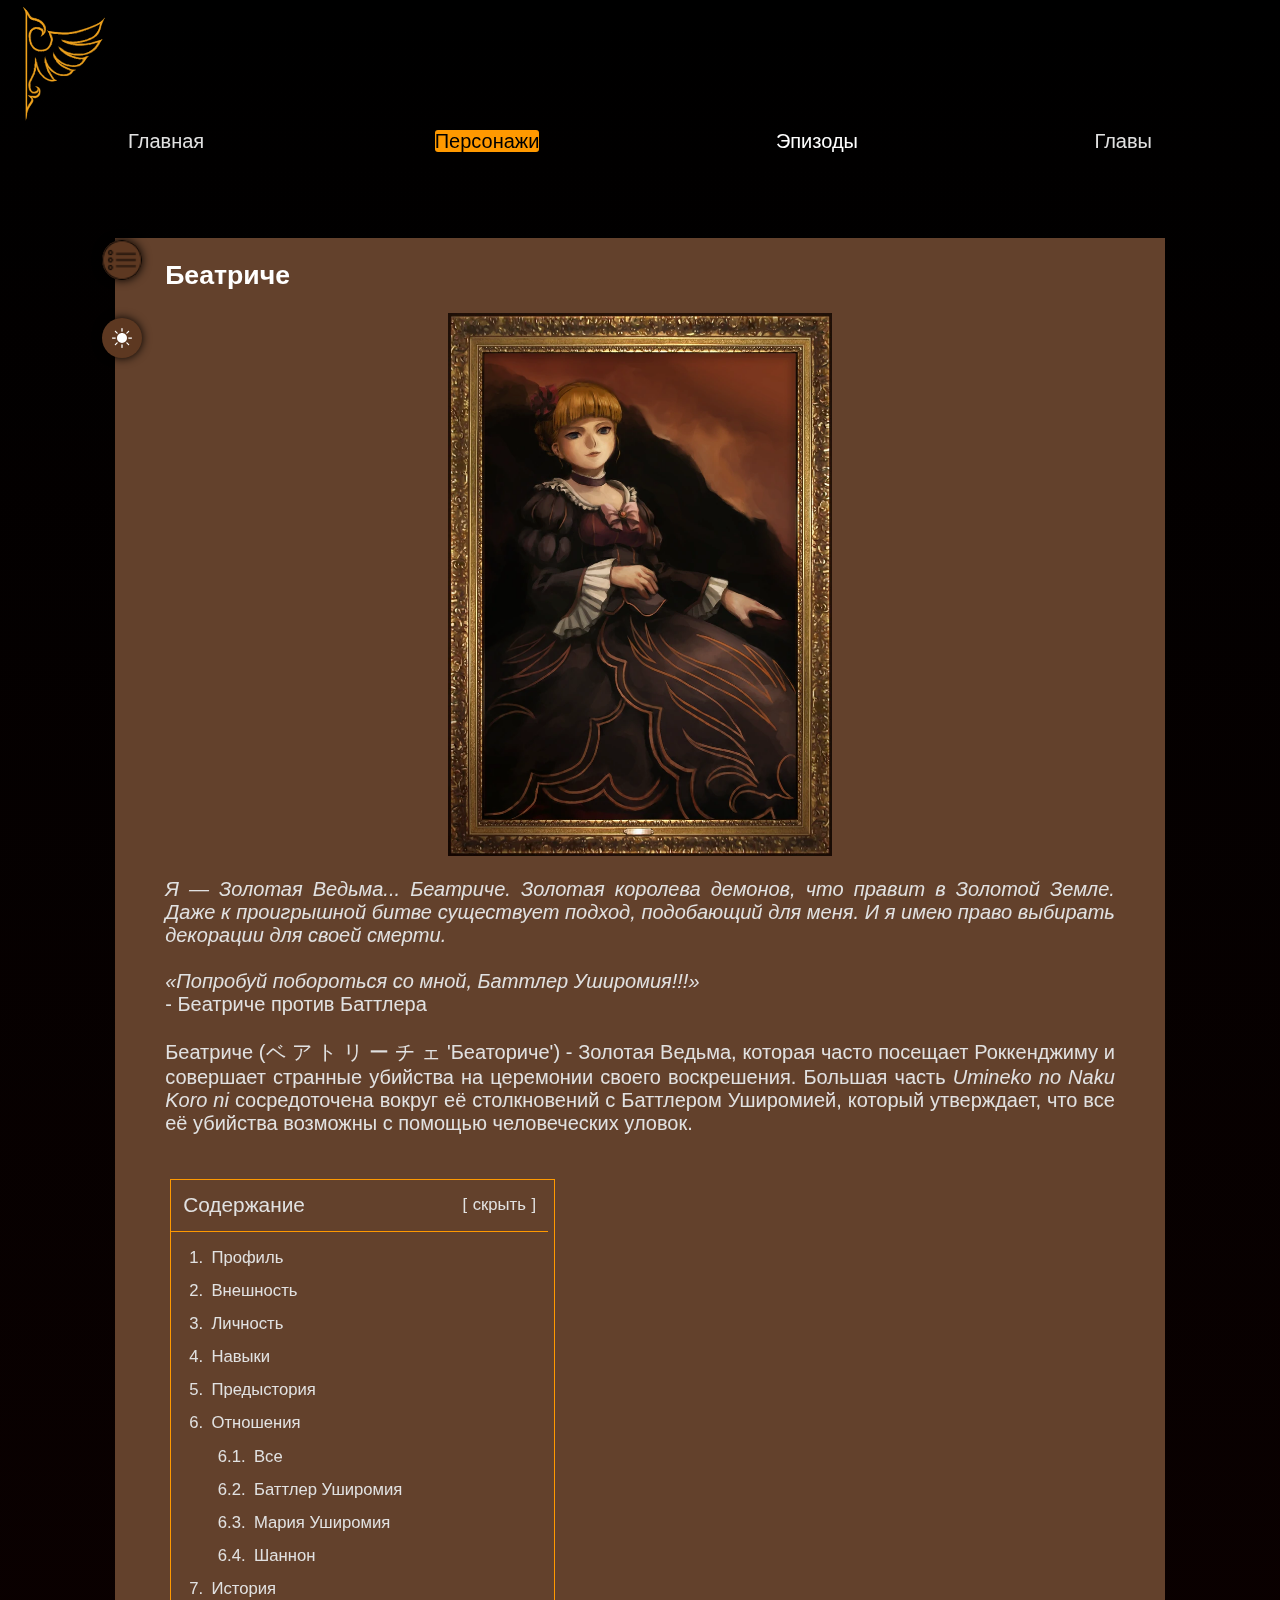
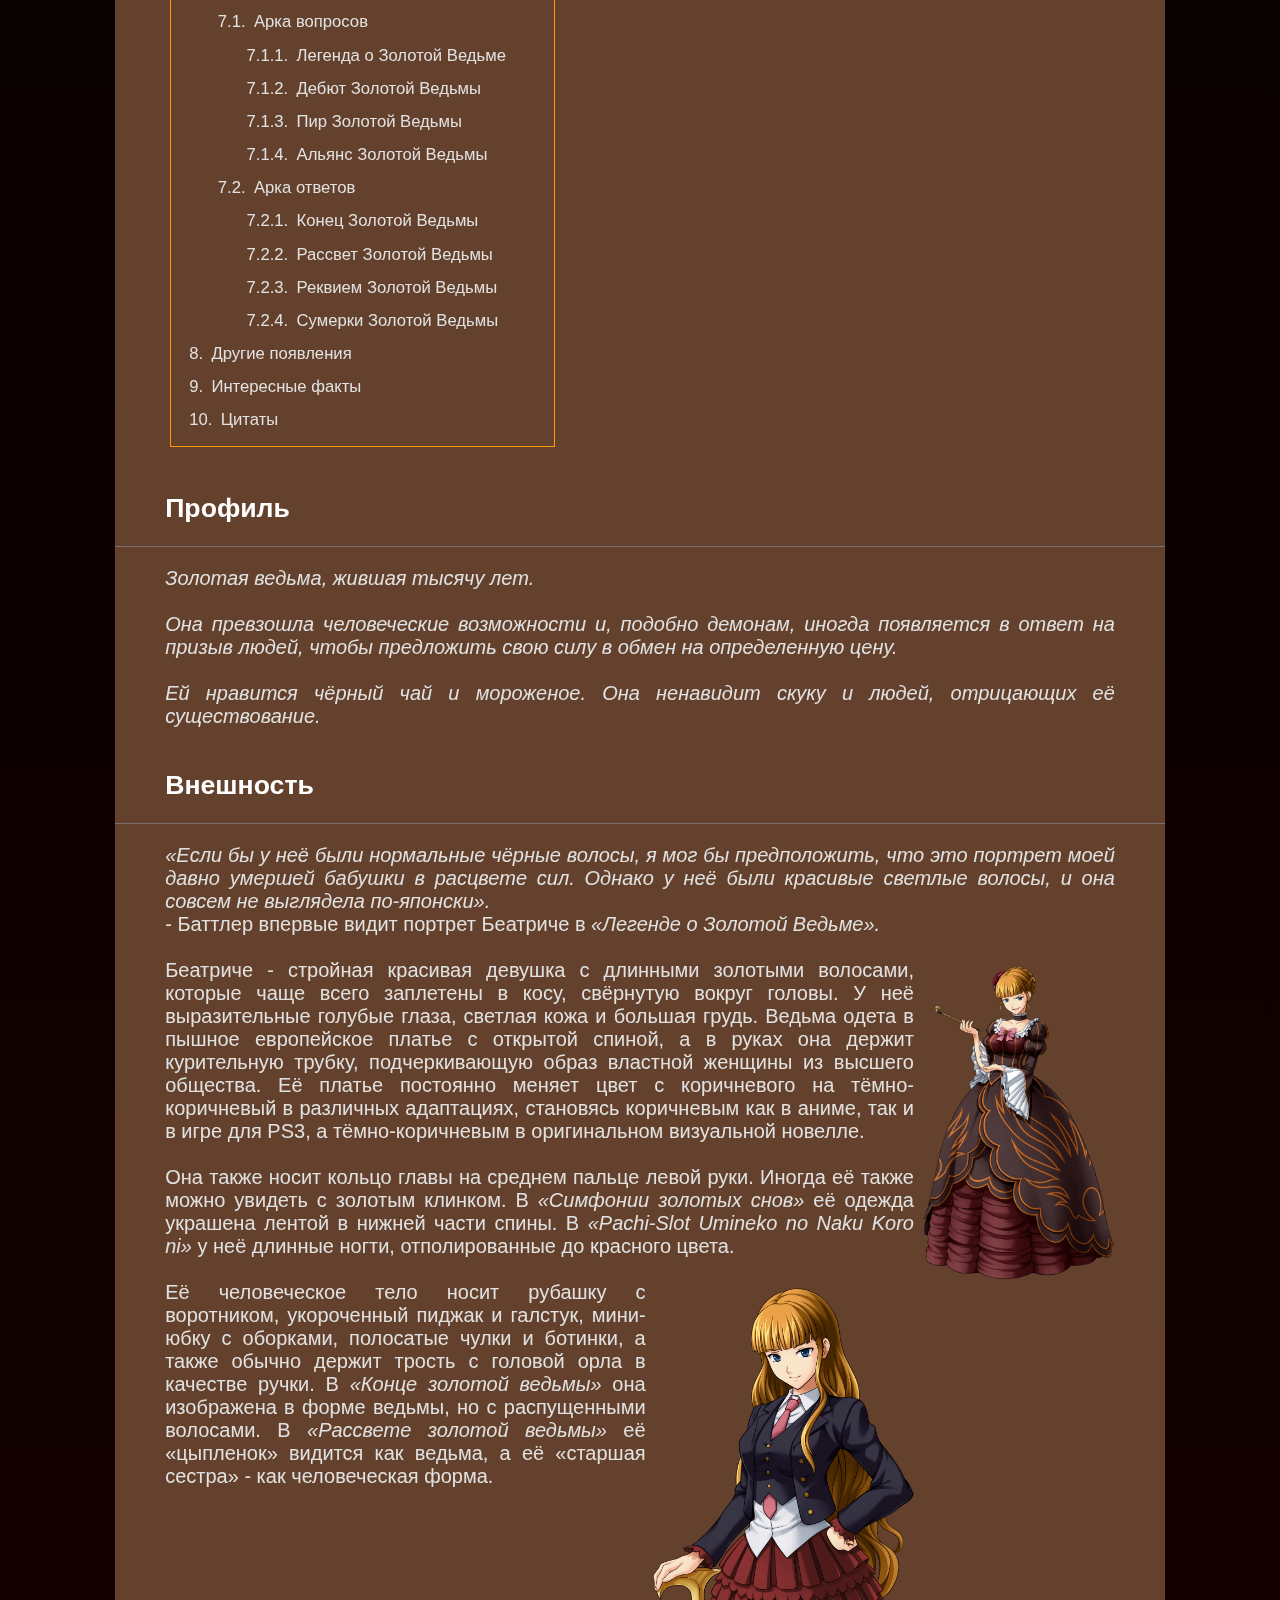
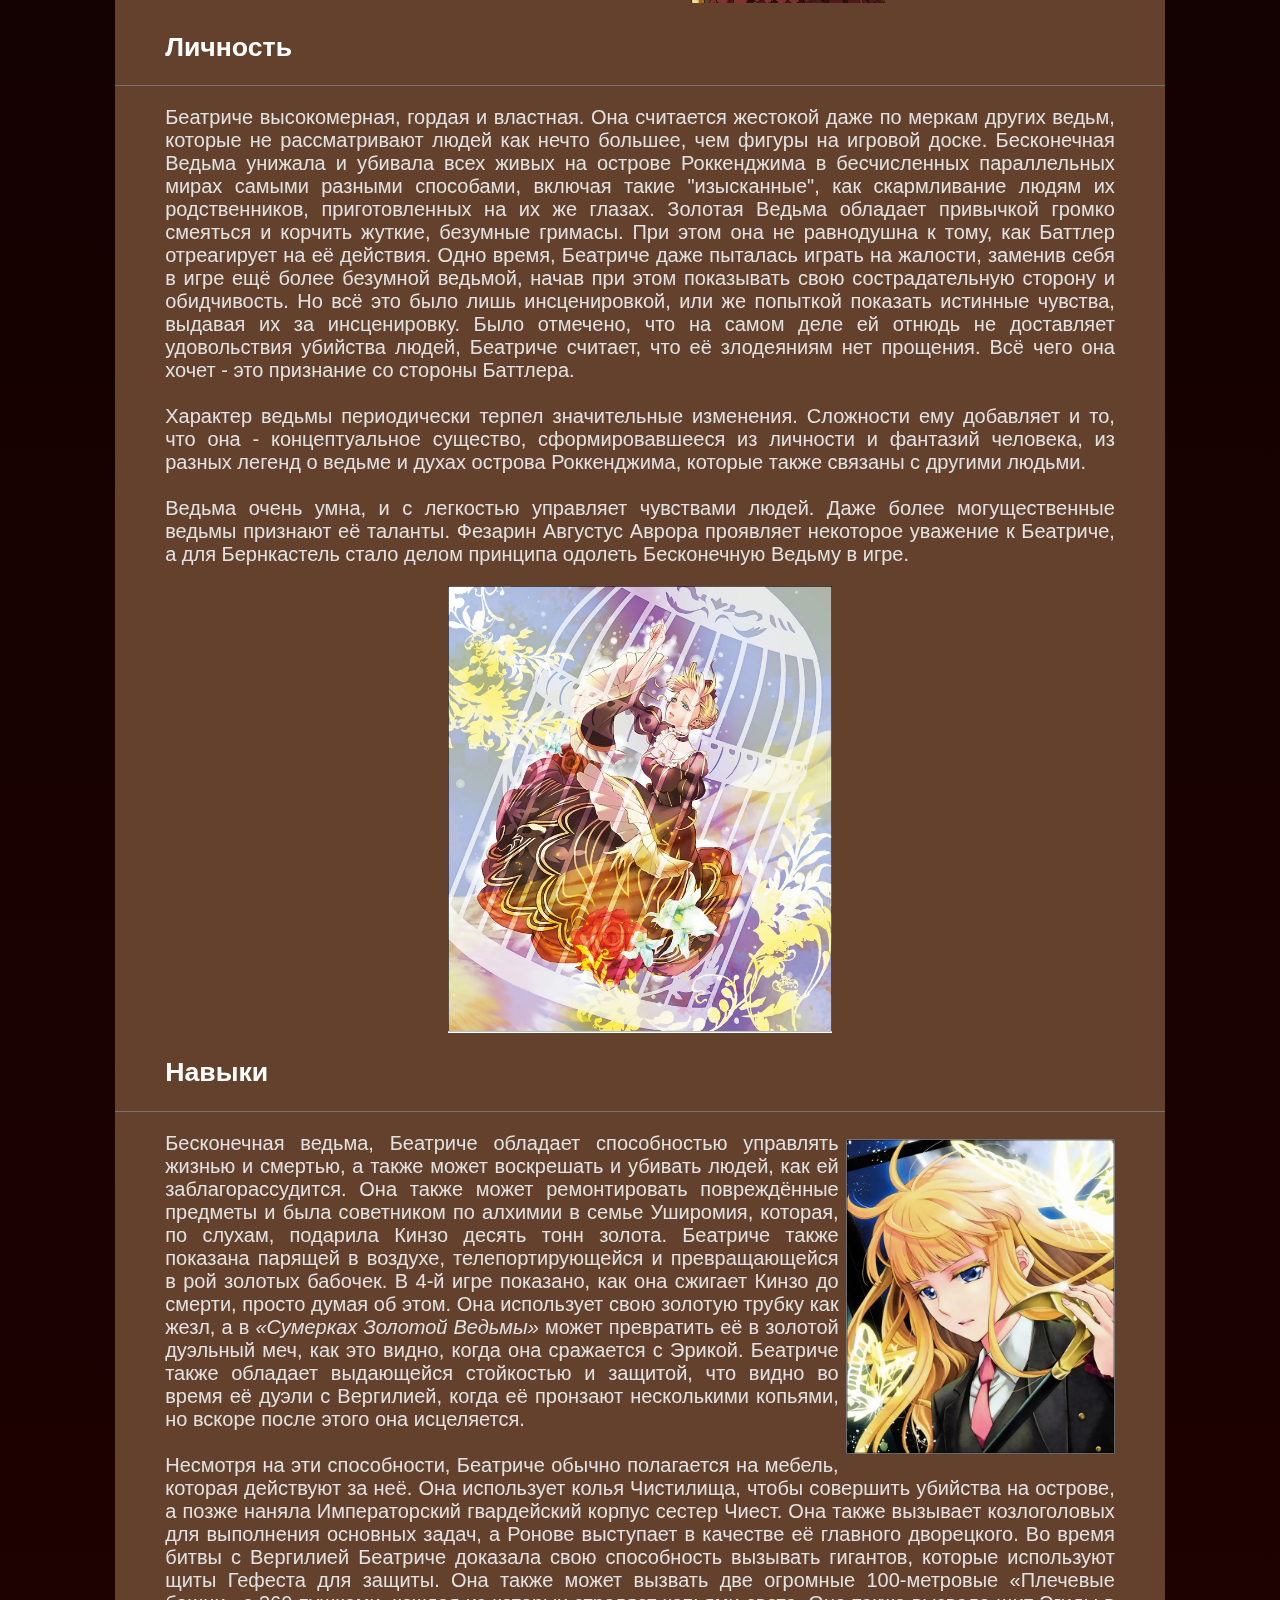
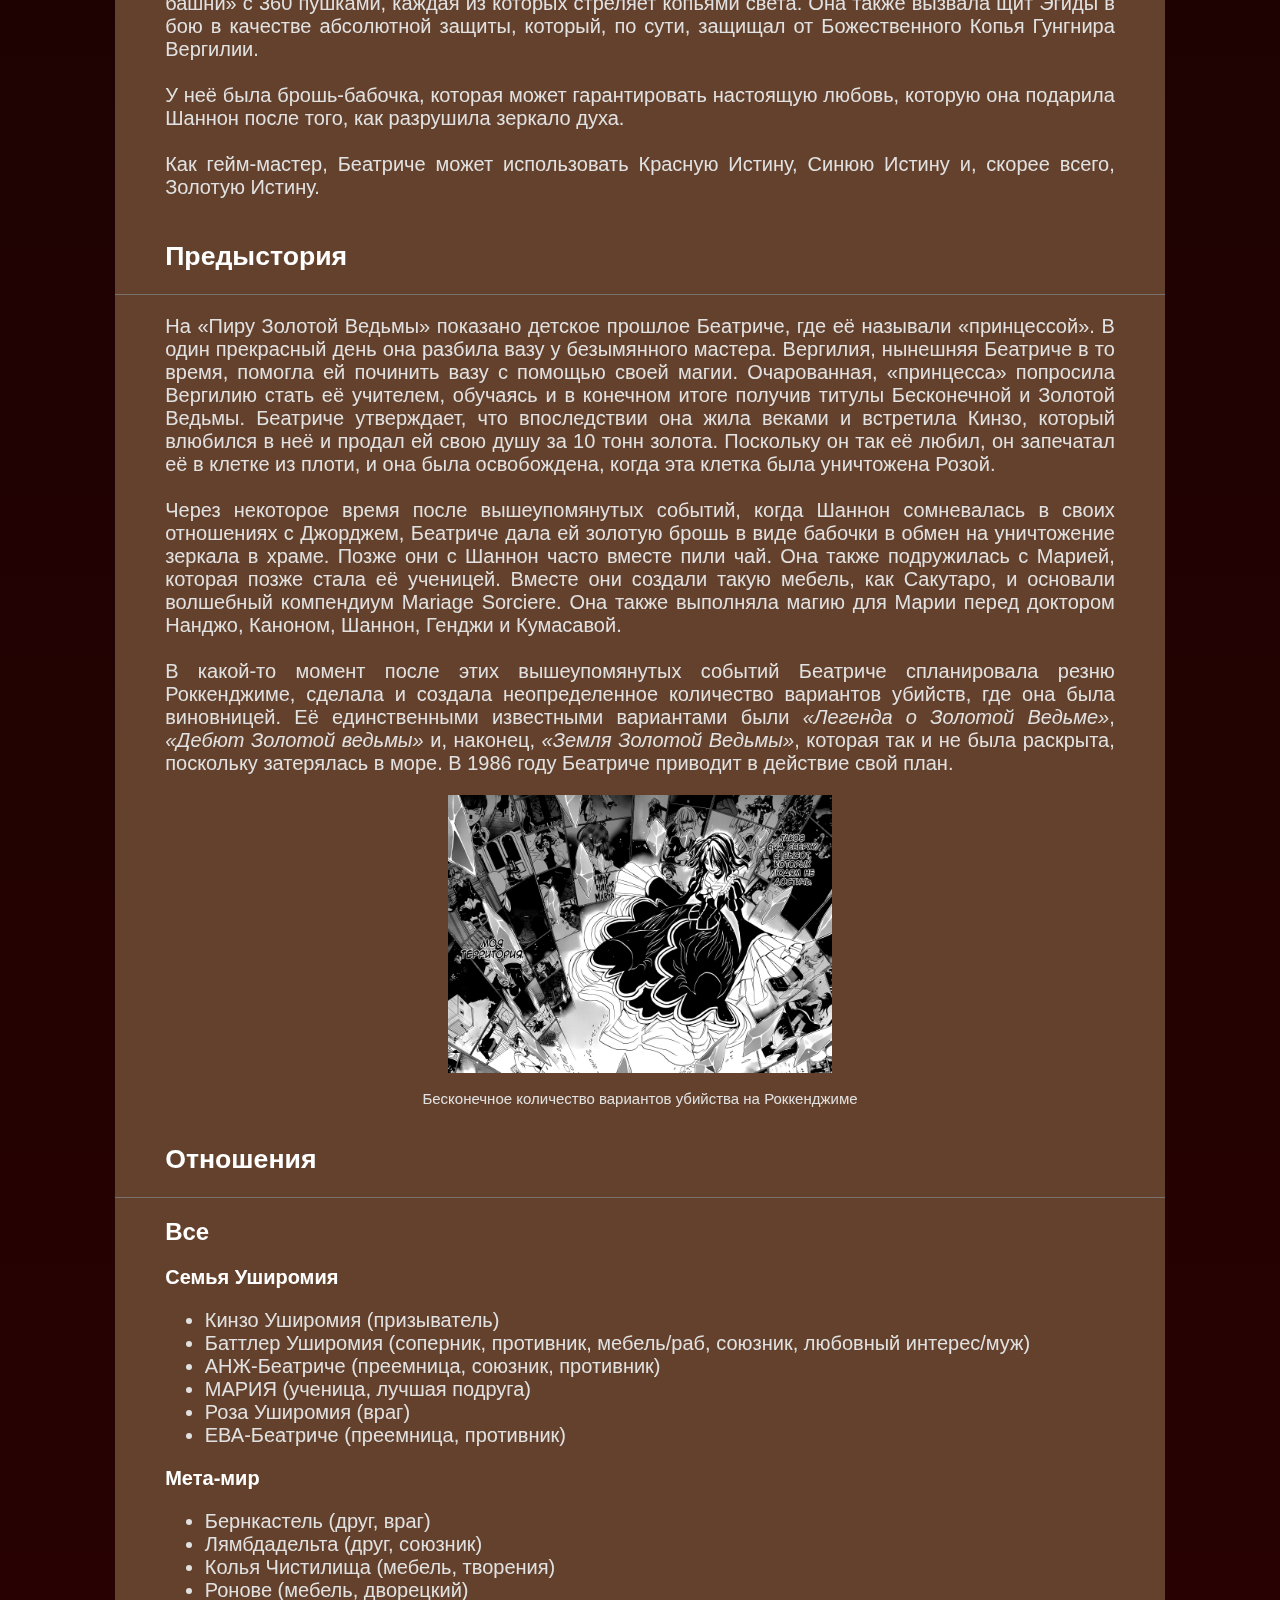
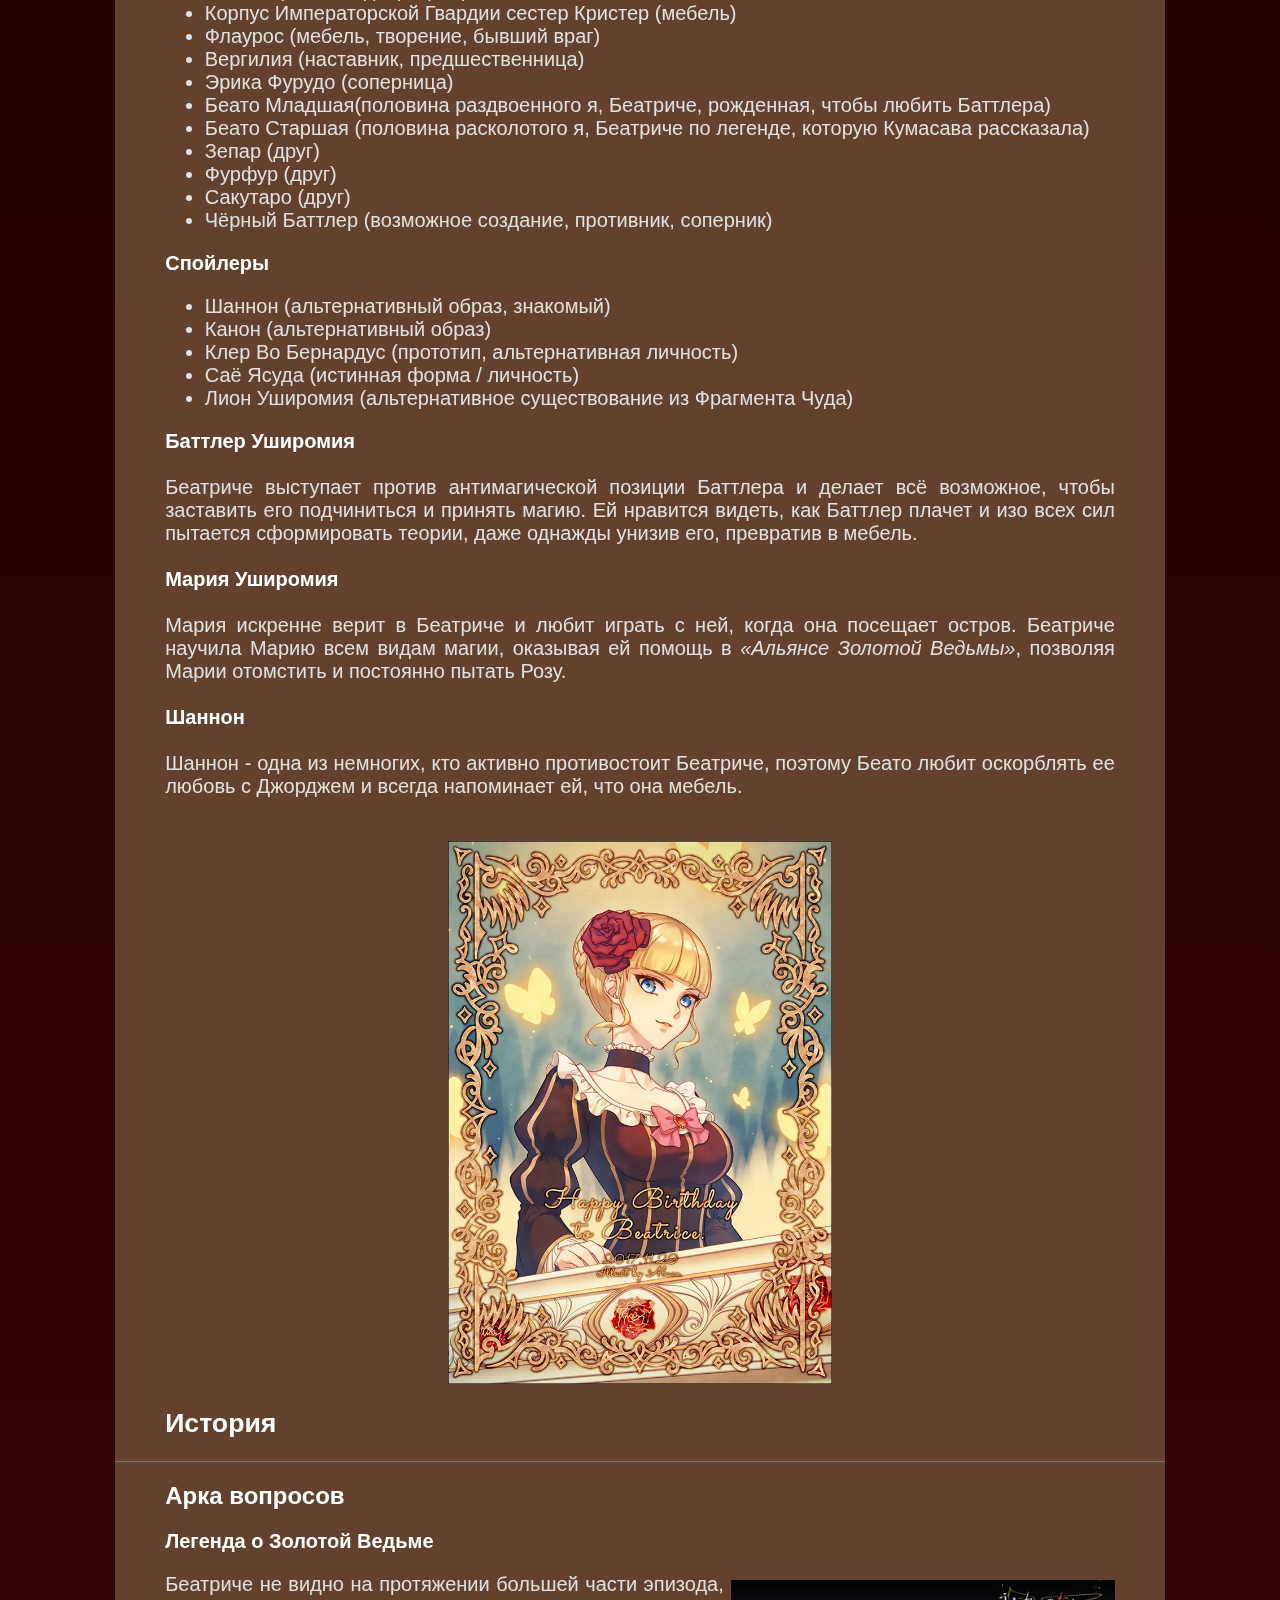
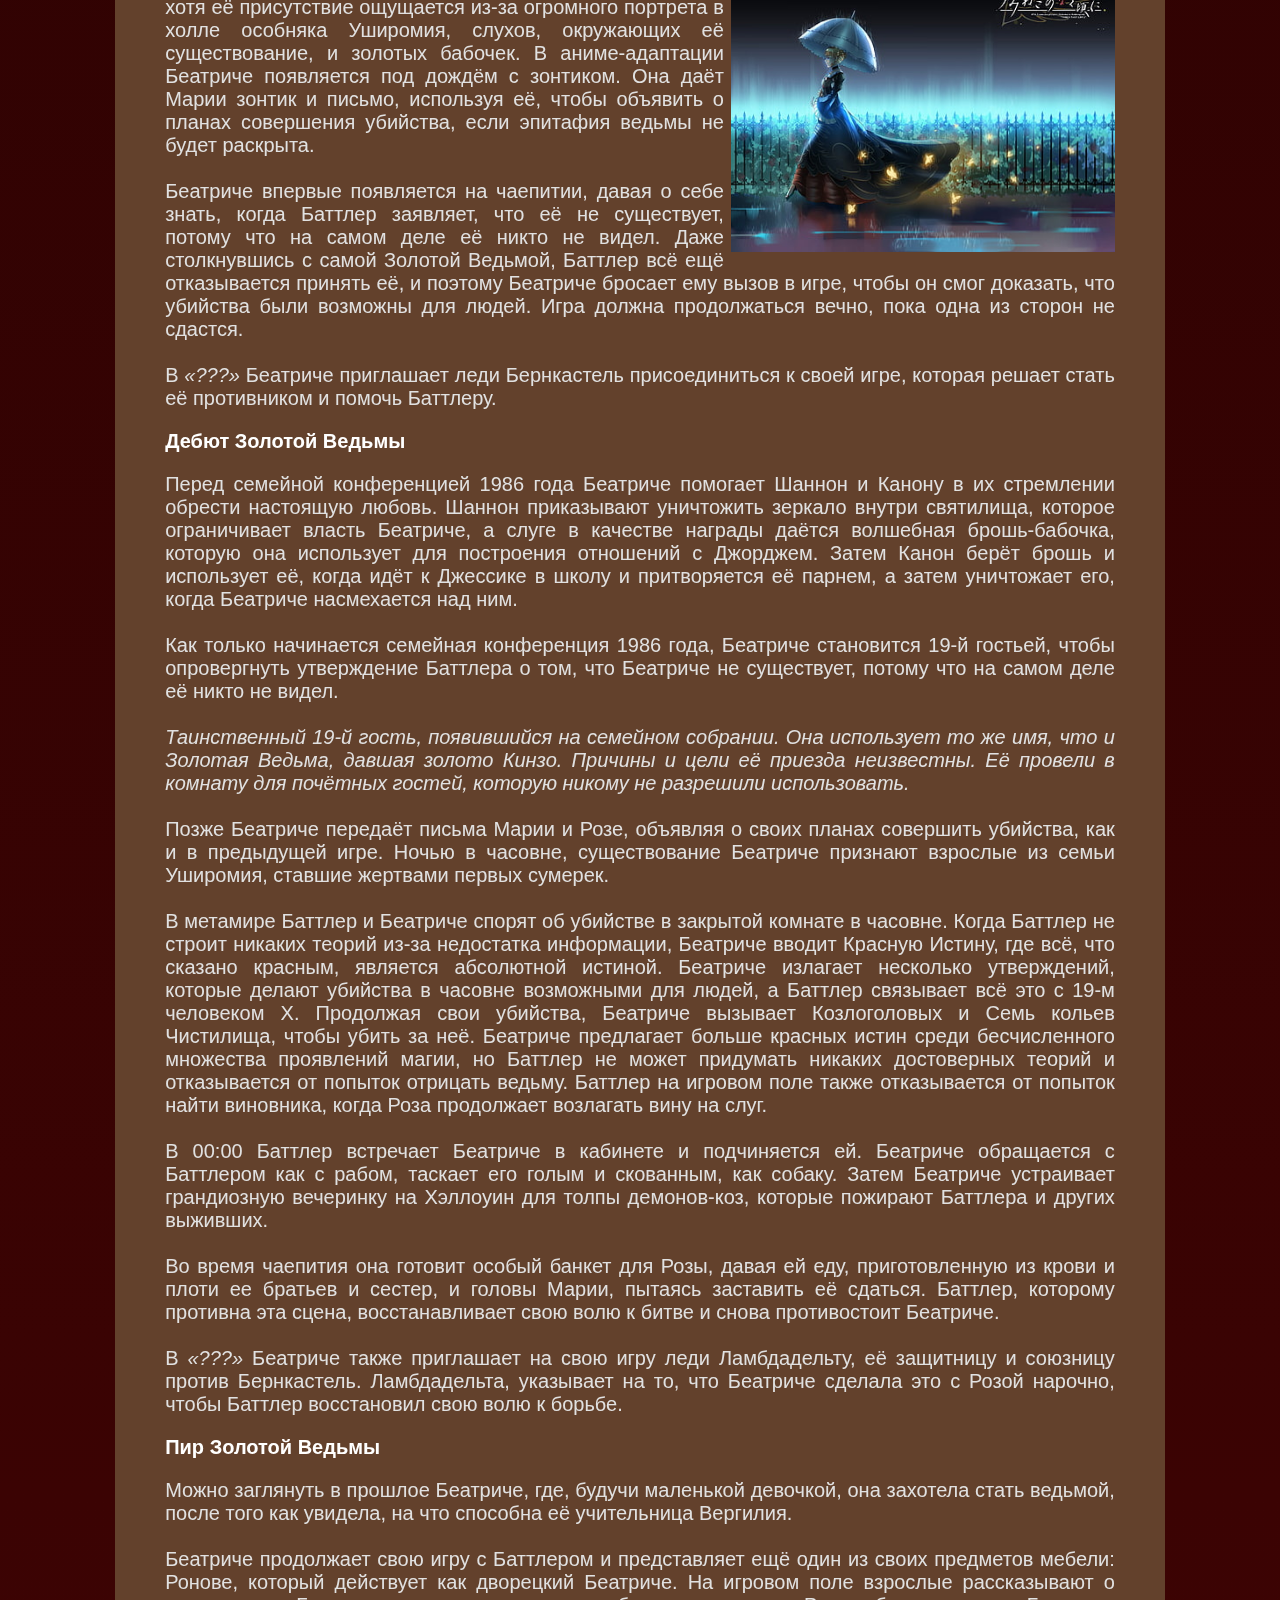
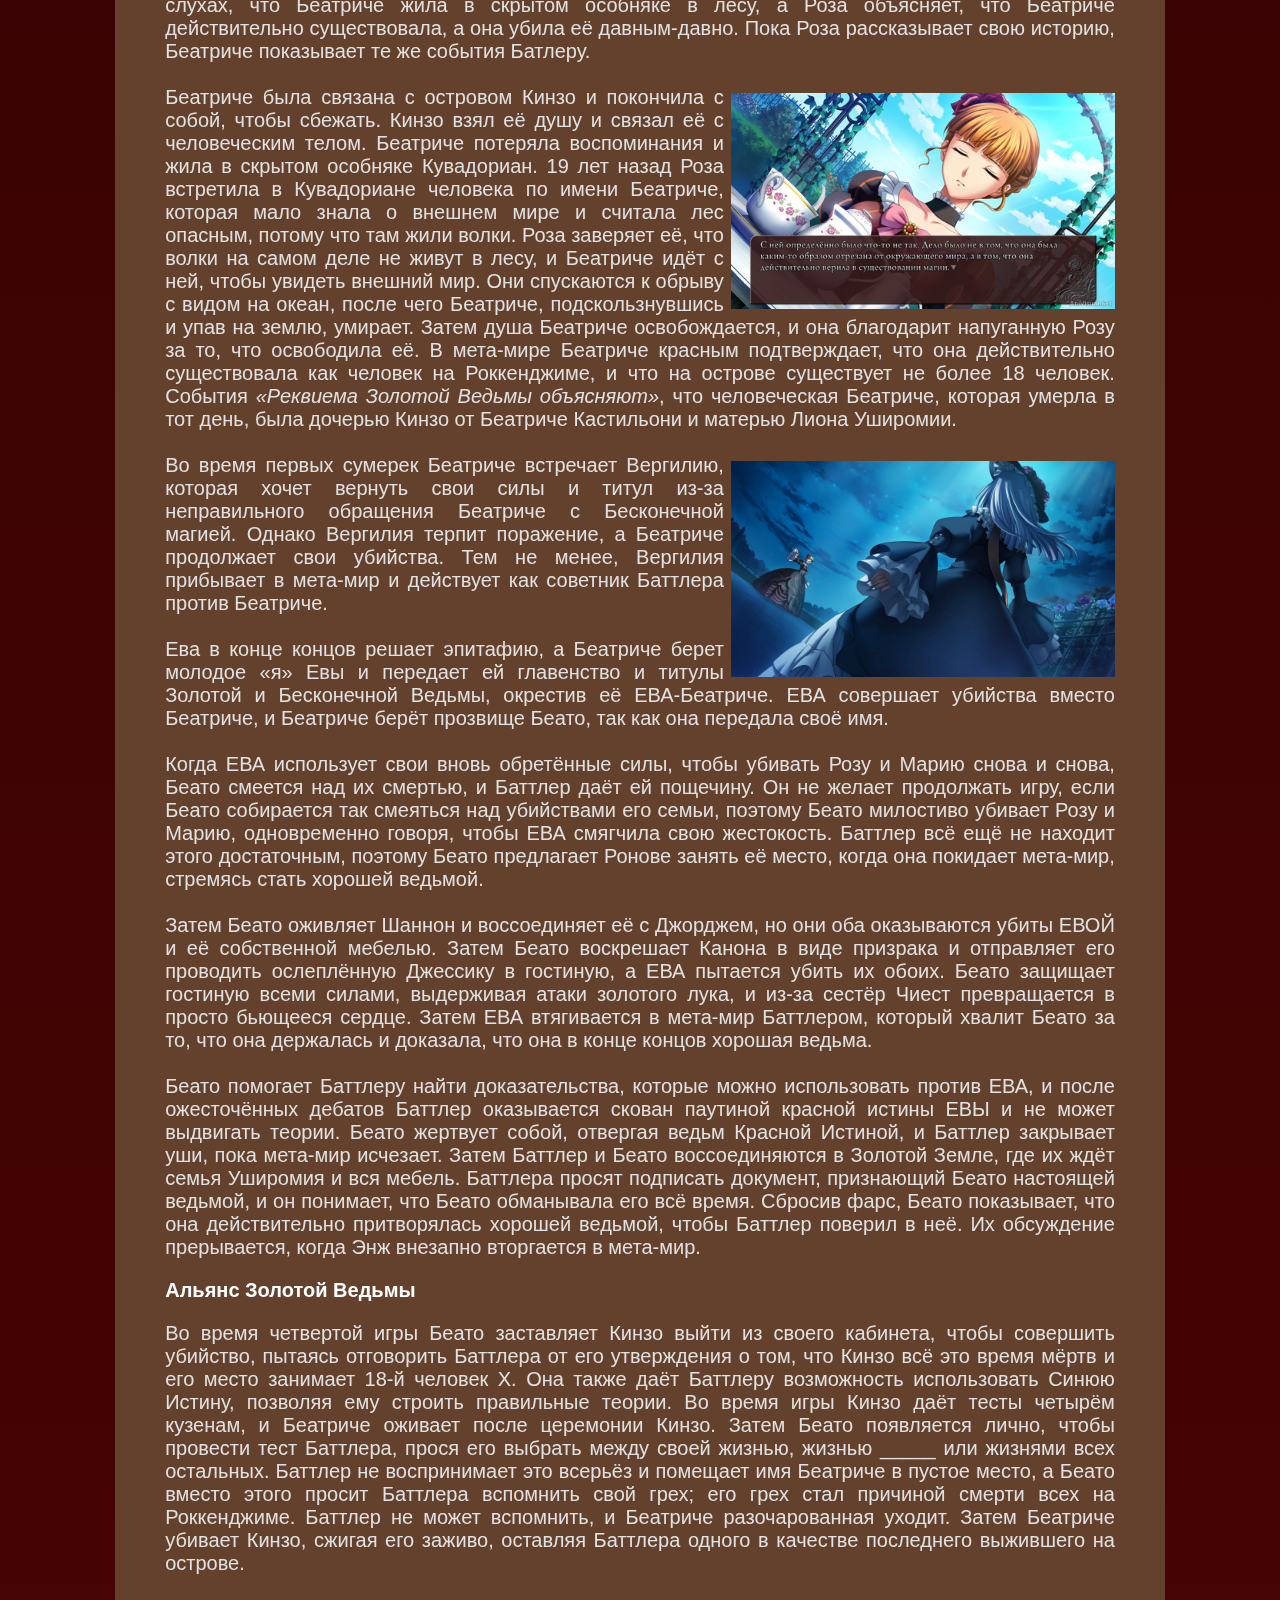
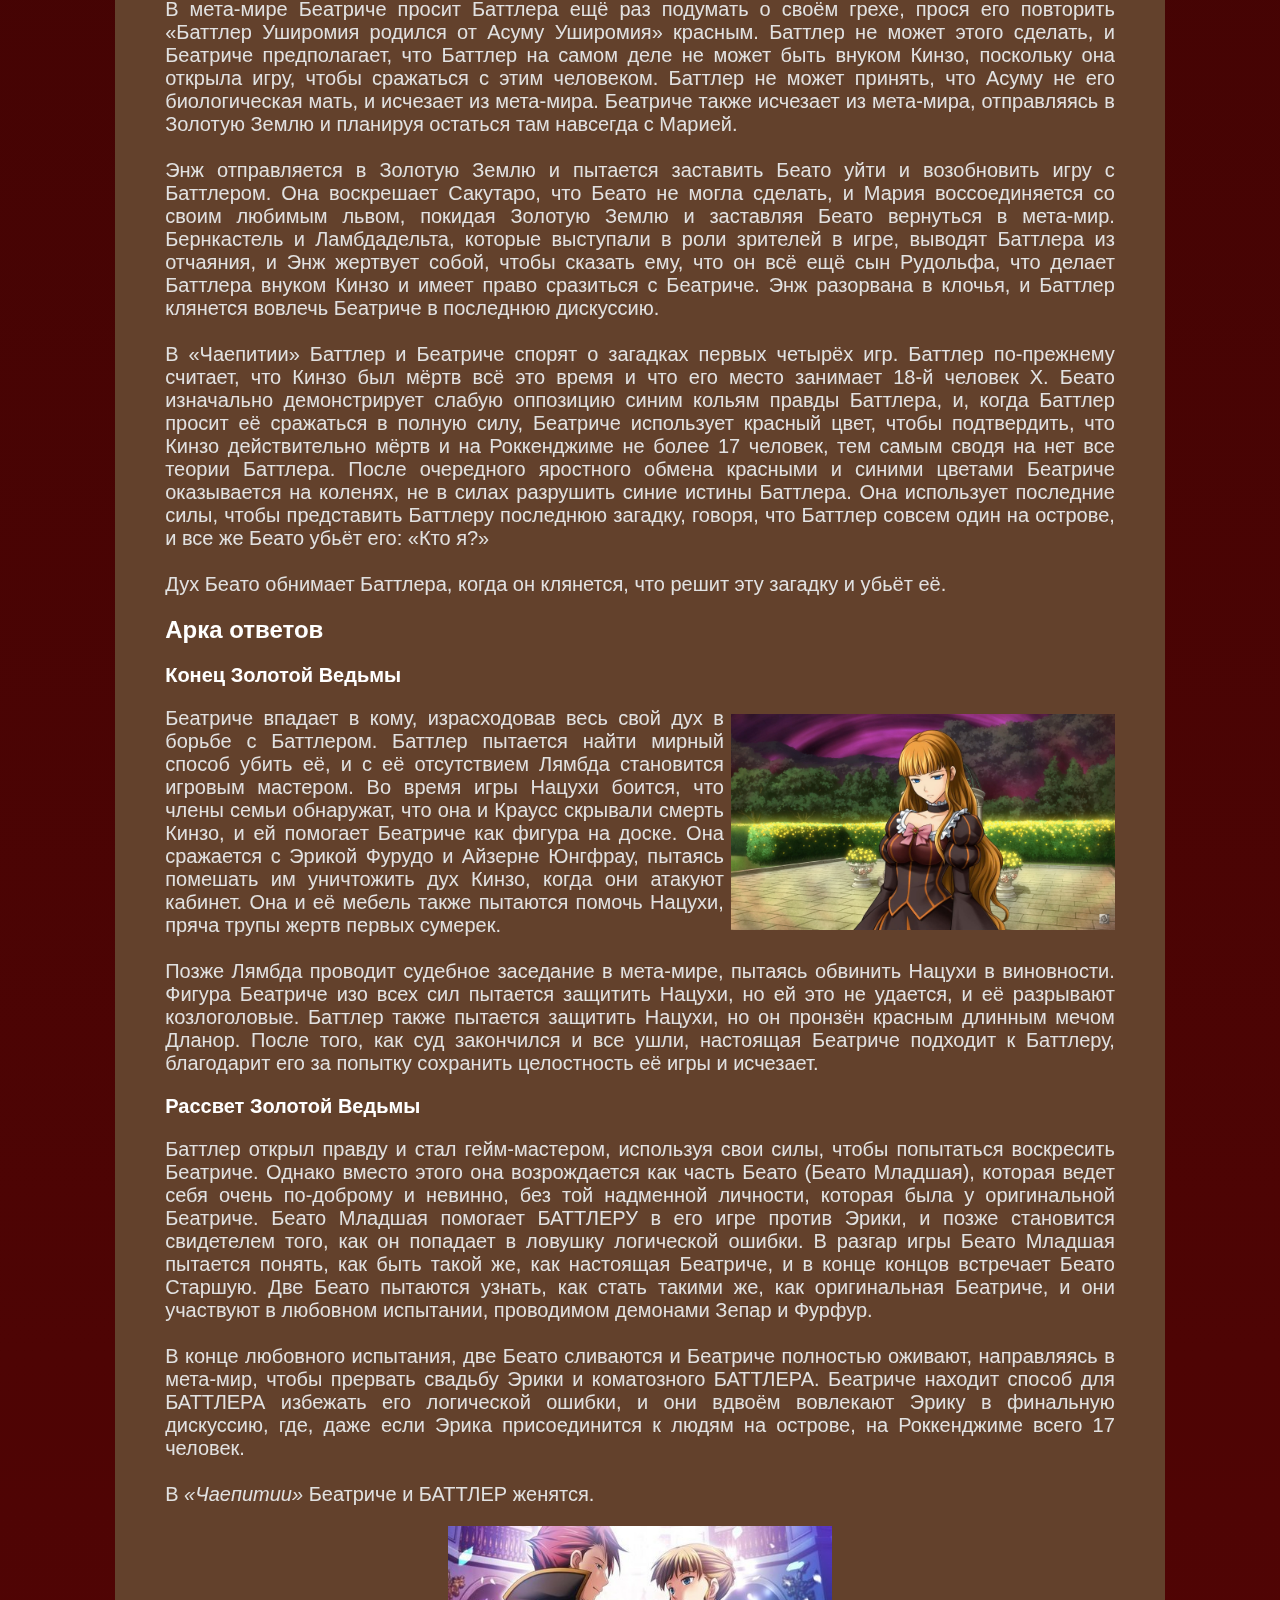
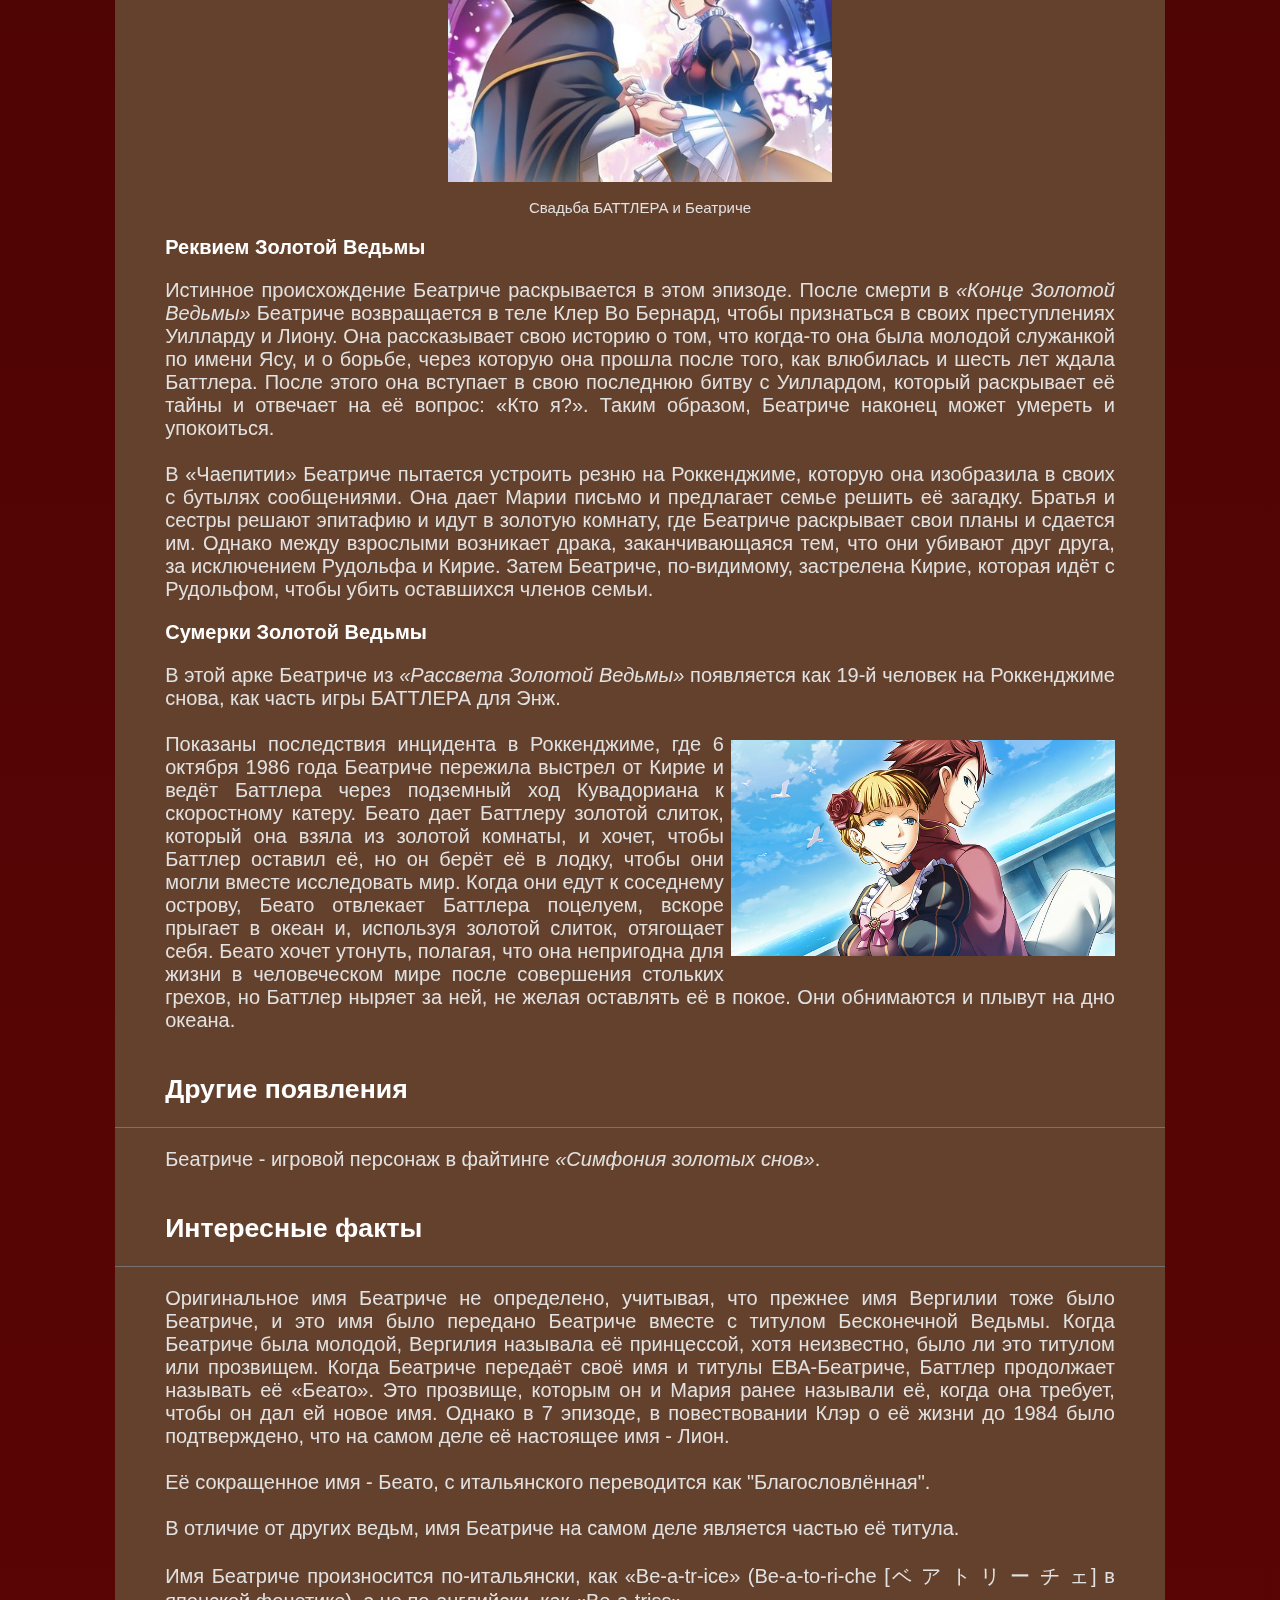
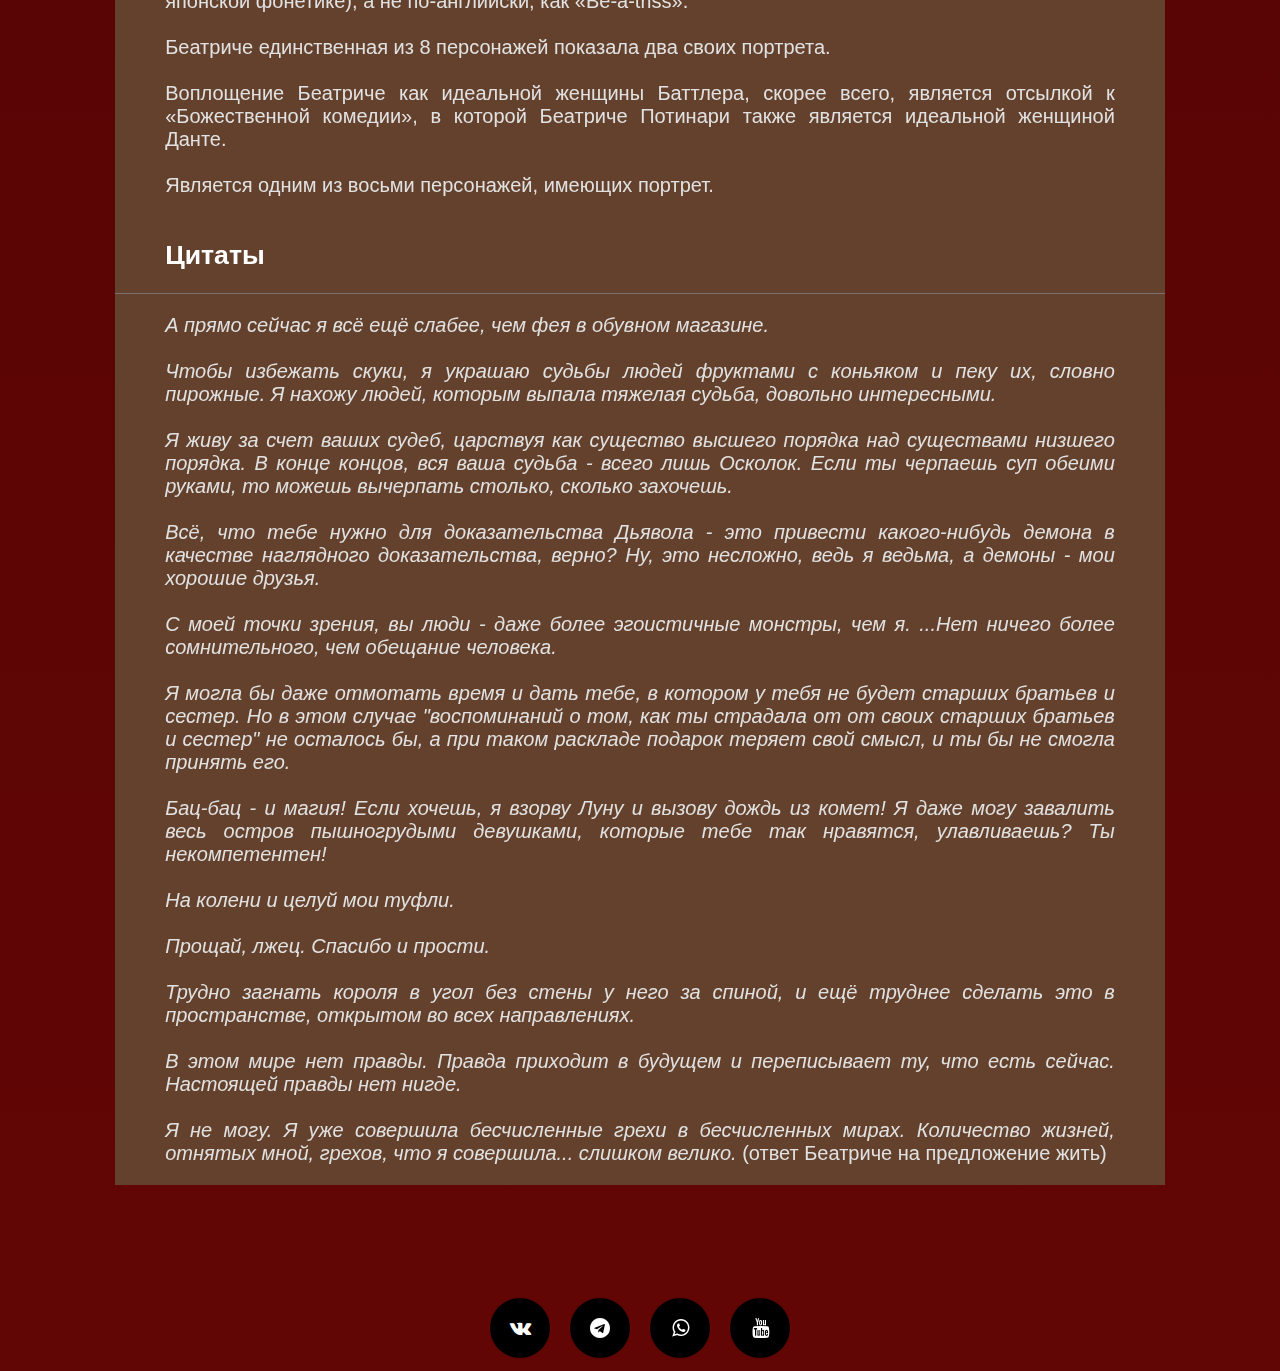
<file: Beatrice.html>
<!DOCTYPE html>
<html lang="en">
<head>
    <meta charset="UTF-8">
    <meta http-equiv="X-UA-Compatible" content="IE=edge">
    <meta name="viewport" content="width=device-width, initial-scale=1.0">
    <title>Беатриче</title>
    <link rel="stylesheet" href="https://cdnjs.cloudflare.com/ajax/libs/font-awesome/4.7.0/css/font-awesome.min.css">
    <link rel="stylesheet" href="style/style.css">
    <link rel="stylesheet" href="style/persons.css">
    <link rel="stylesheet" title="theme" href="#">
    <link rel="preconnect" href="https://fonts.googleapis.com">
    <link rel="preconnect" href="https://fonts.gstatic.com" crossorigin>
    <link href="https://fonts.googleapis.com/css2?family=Montserrat:wght@400;700&display=swap" rel="stylesheet">
    <link rel="icon" type="image/png" href="img/Беатриче.png">
    <script src="scripts/other_script_for_scroll.js"  defer></script> 
    <script src="scripts/script_for_button.js" defer></script> 
    <script src="scripts/script_for_theme.js" defer></script> 
</head>
<body>
    <header>
        <div class="logo_div"><img class="logo1" src="img/logo-PhotoRoom (1).png" alt="Error">
        <div class="magic">
            <ul>
              <li><a href="index.html">Главная</a></li>
              <li><a class="pers" href="choose_char.html">Персонажи</a></li>
              <li><div class="dropdown">
                <div class="dropbtn">Эпизоды</div>
                    <div class="dropdown-content">
                        <a href="FirstEpisode.html">Легенда о Золотой Ведьме</a>
                        <a href="Error.html">Дебют Золотой Ведьмы</a>
                        <a href="Error.html">Пир Золотой Ведьмы</a>
                        <a href="Error.html">Альянс Золотой Ведьмы</a>
                        <a href="Error.html">Конец Золотой Ведьмы</a>
                        <a href="Error.html">Рассвет Золотой Ведьмы</a>
                        <a href="Error.html">Реквием Золотой Ведьмы</a>
                        <a href="Error.html">Сумерки Золотой Ведьмы</a>
                        <a href="Error.html">Последнее письмо Золотой Ведьмы</a>
                    </div>
                 </div></li>
              <li><a href="choose_ep.html">Главы</a></li>
            </ul>
        </div>
    </header>
    <div class="pre_magic">
        <ul>
          <li><a href="index.html">Главная</a></li>
          <li><a class="pers" href="choose_char.html">Персонажи</a></li>
          <li><div class="dropdown">
            <div class="dropbtn">Эпизоды</div>
                <div class="dropdown-content">
                <a href="FirstEpisode">Легенда о Золотой Ведьме</a>
                <a href="Error.html">Дебют Золотой Ведьмы</a>
                <a href="Error.html">Пир Золотой Ведьмы</a>
                <a href="Error.html">Альянс Золотой Ведьмы</a>
                <a href="Error.html">Конец Золотой Ведьмы</a>
                <a href="Error.html">Рассвет Золотой Ведьмы</a>
                <a href="Error.html">Реквием Золотой Ведьмы</a>
                <a href="Error.html">Сумерки Золотой Ведьмы</a>
                <a href="Error.html">Последнее письмо Золотой Ведьмы</a>
                </div>
             </div>
        <li><a href="choose_ep.html">Главы</a></li>
        </ul>
    </div>
    <div class="container">
    <img class="menu_img" src="img/menu.png" height="40" width="40">
    <input id="menu__toggle" name="but" type="checkbox" checked>
    <div class="theme">
        <svg class="changeTheme" data-theme="light" width="20" height="20" viewBox="0 0 40 40" fill="none" xmlns="http://www.w3.org/2000/svg" style="display: none;"> <path d="M20 30C22.6522 30 25.1957 28.9464 27.0711 27.0711C28.9464 25.1957 30 22.6522 30 20C30 17.3478 28.9464 14.8043 27.0711 12.9289C25.1957 11.0536 22.6522 10 20 10C17.3478 10 14.8043 11.0536 12.9289 12.9289C11.0536 14.8043 10 17.3478 10 20C10 22.6522 11.0536 25.1957 12.9289 27.0711C14.8043 28.9464 17.3478 30 20 30V30ZM20 0C20.3315 0 20.6495 0.131696 20.8839 0.366117C21.1183 0.600537 21.25 0.918479 21.25 1.25V6.25C21.25 6.58152 21.1183 6.89946 20.8839 7.13388C20.6495 7.3683 20.3315 7.5 20 7.5C19.6685 7.5 19.3505 7.3683 19.1161 7.13388C18.8817 6.89946 18.75 6.58152 18.75 6.25V1.25C18.75 0.918479 18.8817 0.600537 19.1161 0.366117C19.3505 0.131696 19.6685 0 20 0V0ZM20 32.5C20.3315 32.5 20.6495 32.6317 20.8839 32.8661C21.1183 33.1005 21.25 33.4185 21.25 33.75V38.75C21.25 39.0815 21.1183 39.3995 20.8839 39.6339C20.6495 39.8683 20.3315 40 20 40C19.6685 40 19.3505 39.8683 19.1161 39.6339C18.8817 39.3995 18.75 39.0815 18.75 38.75V33.75C18.75 33.4185 18.8817 33.1005 19.1161 32.8661C19.3505 32.6317 19.6685 32.5 20 32.5V32.5ZM40 20C40 20.3315 39.8683 20.6495 39.6339 20.8839C39.3995 21.1183 39.0815 21.25 38.75 21.25H33.75C33.4185 21.25 33.1005 21.1183 32.8661 20.8839C32.6317 20.6495 32.5 20.3315 32.5 20C32.5 19.6685 32.6317 19.3505 32.8661 19.1161C33.1005 18.8817 33.4185 18.75 33.75 18.75H38.75C39.0815 18.75 39.3995 18.8817 39.6339 19.1161C39.8683 19.3505 40 19.6685 40 20ZM7.5 20C7.5 20.3315 7.3683 20.6495 7.13388 20.8839C6.89946 21.1183 6.58152 21.25 6.25 21.25H1.25C0.918479 21.25 0.600537 21.1183 0.366117 20.8839C0.131696 20.6495 0 20.3315 0 20C0 19.6685 0.131696 19.3505 0.366117 19.1161C0.600537 18.8817 0.918479 18.75 1.25 18.75H6.25C6.58152 18.75 6.89946 18.8817 7.13388 19.1161C7.3683 19.3505 7.5 19.6685 7.5 20ZM34.1425 5.8575C34.3768 6.09191 34.5085 6.40979 34.5085 6.74125C34.5085 7.07271 34.3768 7.39059 34.1425 7.625L30.6075 11.1625C30.4913 11.2786 30.3533 11.3706 30.2016 11.4333C30.0498 11.4961 29.8871 11.5283 29.7229 11.5282C29.3912 11.528 29.0731 11.396 28.8387 11.1612C28.7227 11.045 28.6307 10.9071 28.5679 10.7553C28.5052 10.6035 28.4729 10.4409 28.4731 10.2766C28.4733 9.94491 28.6053 9.62689 28.84 9.3925L32.375 5.8575C32.6094 5.62316 32.9273 5.49152 33.2588 5.49152C33.5902 5.49152 33.9081 5.62316 34.1425 5.8575V5.8575ZM11.16 28.84C11.3943 29.0744 11.526 29.3923 11.526 29.7237C11.526 30.0552 11.3943 30.3731 11.16 30.6075L7.625 34.1425C7.38925 34.3702 7.07349 34.4962 6.74575 34.4933C6.418 34.4905 6.10449 34.359 5.87273 34.1273C5.64097 33.8955 5.50951 33.582 5.50666 33.2543C5.50381 32.9265 5.6298 32.6108 5.8575 32.375L9.3925 28.84C9.62691 28.6057 9.94479 28.474 10.2762 28.474C10.6077 28.474 10.9256 28.6057 11.16 28.84V28.84ZM34.1425 34.1425C33.9081 34.3768 33.5902 34.5085 33.2588 34.5085C32.9273 34.5085 32.6094 34.3768 32.375 34.1425L28.84 30.6075C28.6123 30.3717 28.4863 30.056 28.4892 29.7282C28.492 29.4005 28.6235 29.087 28.8552 28.8552C29.087 28.6235 29.4005 28.492 29.7282 28.4892C30.056 28.4863 30.3717 28.6123 30.6075 28.84L34.1425 32.375C34.3768 32.6094 34.5085 32.9273 34.5085 33.2588C34.5085 33.5902 34.3768 33.9081 34.1425 34.1425ZM11.16 11.1625C10.9256 11.3968 10.6077 11.5285 10.2762 11.5285C9.94479 11.5285 9.62691 11.3968 9.3925 11.1625L5.8575 7.625C5.73811 7.50969 5.64288 7.37176 5.57737 7.21926C5.51186 7.06675 5.47738 6.90273 5.47594 6.73675C5.47449 6.57078 5.50612 6.40618 5.56897 6.25256C5.63182 6.09894 5.72464 5.95937 5.84201 5.84201C5.95937 5.72464 6.09894 5.63182 6.25256 5.56897C6.40618 5.50612 6.57078 5.47449 6.73675 5.47594C6.90273 5.47738 7.06675 5.51186 7.21926 5.57737C7.37176 5.64288 7.50969 5.73811 7.625 5.8575L11.16 9.3925C11.2764 9.50861 11.3688 9.64655 11.4318 9.79842C11.4948 9.95028 11.5272 10.1131 11.5272 10.2775C11.5272 10.4419 11.4948 10.6047 11.4318 10.7566C11.3688 10.9084 11.2764 11.0464 11.16 11.1625V11.1625Z" fill="#ffffff"></path></svg>
        <svg class="changeTheme" data-theme="dark" width="18" height="20" viewBox="0 0 38 40" fill="none" xmlns="http://www.w3.org/2000/svg" style="display: block;"> <path d="M15 0.695136C15.244 0.991667 15.3935 1.35457 15.4292 1.73694C15.4648 2.11932 15.385 2.5036 15.2 2.84014C13.7546 5.49382 12.9998 8.46837 13.005 11.4901C13.005 21.5426 21.2 29.6826 31.3 29.6826C32.6175 29.6826 33.9 29.5451 35.1325 29.2826C35.5103 29.2008 35.9039 29.2321 36.264 29.3726C36.6241 29.5131 36.9349 29.7566 37.1575 30.0726C37.3925 30.4013 37.5123 30.7983 37.4983 31.2021C37.4842 31.6058 37.3372 31.9936 37.08 32.3051C35.1192 34.7137 32.6456 36.6544 29.8396 37.9856C27.0335 39.3168 23.9658 40.0051 20.86 40.0001C9.335 40.0001 0 30.7151 0 19.2751C0 10.6651 5.285 3.28014 12.81 0.150136C13.1848 -0.00828447 13.601 -0.0407995 13.9959 0.057475C14.3908 0.15575 14.7431 0.379507 15 0.695136V0.695136Z" fill="#222222"></path></svg>
    </div> 
        <div class="flex_container">
            <h2><span class="mw-headline" id="Official_Introduction">Беатриче</span></h2>
            <div class="sticky-toc-wrapper">
                <div id="sticky-toc" class="toc sticky-toc wds-is-hidden" role="navigation" aria-labelledby="mw-toc-heading">
                    <div class="toctitle" lang="ru" dir="ltr">
                        <h2 id="mw-toc-heading">Содержание</h2>
                    </div>
                    <ul>
                            <li class="toclevel-1 tocsection-1"><a href="#Profile"><span class="tocnumber">1</span> <span class="toctext">Профиль</span></a></li>
                            <li class="toclevel-1 tocsection-2"><a href="#Appearance"><span class="tocnumber">2</span> <span class="toctext">Внешность</span></a></li>
                            <li class="toclevel-1 tocsection-3"><a href="#Person"><span class="tocnumber">3</span> <span class="toctext">Личность</span></a></li>
                            <li class="toclevel-1 tocsection-4"><a href="#Skills"><span class="tocnumber">4</span> <span class="toctext">Навыки</span></a>
                            <li class="toclevel-1 tocsection-5"><a href="#Pre_Story"><span class="tocnumber">5</span> <span class="toctext">Предыстория</span></a>
                            <li class="toclevel-1 tocsection-6"><a href="#Relationship"><span class="tocnumber">6</span> <span class="toctext">Отношения</span></a>
                        <ul>
                            <li class="toclevel-2 tocsection-7"><a href="#All"><span class="tocnumber">6.1</span> <span class="toctext">Все</span></a></li>
                            <li class="toclevel-2 tocsection-8"><a href="#Rudolf"><span class="tocnumber">6.2</span> <span class="toctext">Баттлер Уширомия</span></a></li>
                            <li class="toclevel-2 tocsection-9"><a href="#Kirie"><span class="tocnumber">6.3</span> <span class="toctext">Мария Уширомия</span></a></li>
                            <li class="toclevel-2 tocsection-10"><a href="#Enj"><span class="tocnumber">6.4</span> <span class="toctext">Шаннон</span></a></li>
                        </ul>
                            </li>
                        <li class="toclevel-1 tocsection-14"><a href="#Story"><span class="tocnumber">7</span> <span class="toctext">История</span></a>
                        <ul>
                            <li class="toclevel-2 tocsection-15"><a href="#1"><span class="tocnumber">7.1</span> <span class="toctext">Арка вопросов</span></a>
                                <ul>
                                    <li class="toclevel-3 tocsection-16"><a href="#1.1"><span class="tocnumber">7.1.1</span> <span class="toctext">Легенда о Золотой Ведьме</span></a></li>
                                    <li class="toclevel-3 tocsection-17"><a href="#1.2"><span class="tocnumber">7.1.2</span> <span class="toctext">Дебют Золотой Ведьмы</span></a></li>
                                    <li class="toclevel-3 tocsection-18"><a href="#1.3"><span class="tocnumber">7.1.3</span> <span class="toctext">Пир Золотой Ведьмы</span></a></li>
                                    <li class="toclevel-3 tocsection-19"><a href="#1.4"><span class="tocnumber">7.1.4</span> <span class="toctext">Альянс Золотой Ведьмы</span></a></li>
                                </ul>
                            </li>
                        <li class="toclevel-2 tocsection-20"><a href="#2"><span class="tocnumber">7.2</span> <span class="toctext">Арка ответов</span></a>
                            <ul>
                                <li class="toclevel-3 tocsection-21"><a href="#2.1"><span class="tocnumber">7.2.1</span> <span class="toctext">Конец Золотой Ведьмы</span></a></li>
                                <li class="toclevel-3 tocsection-22"><a href="#2.2"><span class="tocnumber">7.2.2</span> <span class="toctext">Рассвет Золотой Ведьмы</span></a></li>
                                <li class="toclevel-3 tocsection-23"><a href="#2.3"><span class="tocnumber">7.2.3</span> <span class="toctext">Реквием Золотой Ведьмы</span></a></li>
                                <li class="toclevel-3 tocsection-24"><a href="#2.4"><span class="tocnumber">7.2.4</span> <span class="toctext">Сумерки Золотой Ведьмы</span></a></li>
                            </ul>
                        </li>
                        </ul>
                        <li class="toclevel-1 tocsection-27"><a href="#Other"><span class="tocnumber">8</span> <span class="toctext">Другие появления</span></a>
                        <li class="toclevel-1 tocsection-28"><a href="#Facts"><span class="tocnumber">9</span> <span class="toctext">Интересные факты</span></a>
                        <li class="toclevel-1 tocsection-29"><a href="#Quotes"><span class="tocnumber">10</span> <span class="toctext">Цитаты</span></a>
                    </ul>
                </div>
            </div>
            <div class="content_in_flex">
                <div class="Pict">
                    <img src="img/E6de2e9e1144358d4937d8653731d7d6.jpg">
                </div>
                <p><i>Я — Золотая Ведьма... Беатриче. Золотая королева демонов, что правит в Золотой Земле. Даже к проигрышной битве существует подход, подобающий для меня. И я имею право выбирать декорации для своей смерти.</i><br><br>

                    <i>«Попробуй побороться со мной, Баттлер Уширомия!!!»</i><br>
                    - Беатриче против Баттлера<br><br>
                    Беатриче (ベ ア ト リ ー チ ェ 'Беаториче') - Золотая Ведьма, которая часто посещает Роккенджиму и совершает странные убийства на церемонии своего воскрешения. Большая часть <i>Umineko no Naku Koro ni</i> сосредоточена вокруг её столкновений с Баттлером Уширомией, который утверждает, что все её убийства возможны с помощью человеческих уловок.</p>
            </div>
            <div id="toc" class="toc" role="navigation" aria-labelledby="mw-toc-heading">
                <input type="checkbox" role="button" id="toctogglecheckbox" class="toctogglecheckbox" style="display:none" />
                <div class="toctitle" lang="ru" dir="ltr">
                    <h2 id="mw-toc-heading">Содержание</h2>
                    <span class="toctogglespan">
                        <label class="toctogglelabel" for="toctogglecheckbox"></label>
                    </span>
                </div>
                <ul>
                    <li class="toclevel-1 tocsection-1"><a href="#Profile"><span class="tocnumber">1</span> <span class="toctext">Профиль</span></a></li>
                    <li class="toclevel-1 tocsection-2"><a href="#Appearance"><span class="tocnumber">2</span> <span class="toctext">Внешность</span></a></li>
                    <li class="toclevel-1 tocsection-3"><a href="#Person"><span class="tocnumber">3</span> <span class="toctext">Личность</span></a></li>
                    <li class="toclevel-1 tocsection-4"><a href="#Skills"><span class="tocnumber">4</span> <span class="toctext">Навыки</span></a>
                    <li class="toclevel-1 tocsection-5"><a href="#Pre_Story"><span class="tocnumber">5</span> <span class="toctext">Предыстория</span></a>
                    <li class="toclevel-1 tocsection-6"><a href="#Relationship"><span class="tocnumber">6</span> <span class="toctext">Отношения</span></a>
                <ul>
                    <li class="toclevel-2 tocsection-7"><a href="#All"><span class="tocnumber">6.1</span> <span class="toctext">Все</span></a></li>
                    <li class="toclevel-2 tocsection-8"><a href="#Rudolf"><span class="tocnumber">6.2</span> <span class="toctext">Баттлер Уширомия</span></a></li>
                    <li class="toclevel-2 tocsection-9"><a href="#Kirie"><span class="tocnumber">6.3</span> <span class="toctext">Мария Уширомия</span></a></li>
                    <li class="toclevel-2 tocsection-10"><a href="#Enj"><span class="tocnumber">6.4</span> <span class="toctext">Шаннон</span></a></li>
                </ul>
                    </li>
                <li class="toclevel-1 tocsection-14"><a href="#Story"><span class="tocnumber">7</span> <span class="toctext">История</span></a>
                <ul>
                    <li class="toclevel-2 tocsection-15"><a href="#1"><span class="tocnumber">7.1</span> <span class="toctext">Арка вопросов</span></a>
                        <ul>
                            <li class="toclevel-3 tocsection-16"><a href="#1.1"><span class="tocnumber">7.1.1</span> <span class="toctext">Легенда о Золотой Ведьме</span></a></li>
                            <li class="toclevel-3 tocsection-17"><a href="#1.2"><span class="tocnumber">7.1.2</span> <span class="toctext">Дебют Золотой Ведьмы</span></a></li>
                            <li class="toclevel-3 tocsection-18"><a href="#1.3"><span class="tocnumber">7.1.3</span> <span class="toctext">Пир Золотой Ведьмы</span></a></li>
                            <li class="toclevel-3 tocsection-19"><a href="#1.4"><span class="tocnumber">7.1.4</span> <span class="toctext">Альянс Золотой Ведьмы</span></a></li>
                        </ul>
                    </li>
                <li class="toclevel-2 tocsection-20"><a href="#2"><span class="tocnumber">7.2</span> <span class="toctext">Арка ответов</span></a>
                    <ul>
                        <li class="toclevel-3 tocsection-21"><a href="#2.1"><span class="tocnumber">7.2.1</span> <span class="toctext">Конец Золотой Ведьмы</span></a></li>
                        <li class="toclevel-3 tocsection-22"><a href="#2.2"><span class="tocnumber">7.2.2</span> <span class="toctext">Рассвет Золотой Ведьмы</span></a></li>
                        <li class="toclevel-3 tocsection-23"><a href="#2.3"><span class="tocnumber">7.2.3</span> <span class="toctext">Реквием Золотой Ведьмы</span></a></li>
                        <li class="toclevel-3 tocsection-24"><a href="#2.4"><span class="tocnumber">7.2.4</span> <span class="toctext">Сумерки Золотой Ведьмы</span></a></li>
                    </ul>
                </li>
                </ul>
                <li class="toclevel-1 tocsection-27"><a href="#Other"><span class="tocnumber">8</span> <span class="toctext">Другие появления</span></a>
                <li class="toclevel-1 tocsection-28"><a href="#Facts"><span class="tocnumber">9</span> <span class="toctext">Интересные факты</span></a>
                <li class="toclevel-1 tocsection-29"><a href="#Quotes"><span class="tocnumber">10</span> <span class="toctext">Цитаты</span></a>
            </ul>
            </div>
            <div class="content_in_flex">
                <h2><span class="mw-headline" id="Profile">Профиль</span></h2><hr>
                <p><i>Золотая ведьма, жившая тысячу лет.<br><br>

                    Она превзошла человеческие возможности и, подобно демонам, иногда появляется в ответ на призыв людей, чтобы предложить свою силу в обмен на определенную цену.<br><br>
                    
                    Ей нравится чёрный чай и мороженое. Она ненавидит скуку и людей, отрицающих её существование.</i>
                </p>
            </div>
            <div class="content_in_flex">
                <h2><span class="mw-headline" id="Appearance">Внешность</span></h2><hr>
                <p>
                    <i>«Если бы у неё были нормальные чёрные волосы, я мог бы предположить, что это портрет моей давно умершей бабушки в расцвете сил. Однако у неё были красивые светлые волосы, и она совсем не выглядела по-японски».</i> 
                    <br>- Баттлер впервые видит портрет Беатриче в <i>«Легенде о Золотой Ведьме».</i><br><br>
                    <img src="img/Ep5_1_bea_d_EP5_1_bea_d.png" alt="Error" class="rightimgportrait">Беатриче - стройная красивая девушка с длинными золотыми волосами, которые чаще всего заплетены в косу, свёрнутую вокруг головы. У неё выразительные голубые глаза, светлая кожа и большая грудь. Ведьма одета в пышное европейское платье с открытой спиной, а в руках она держит курительную трубку, подчеркивающую образ властной женщины из высшего общества. Её платье постоянно меняет цвет с коричневого на тёмно-коричневый в различных адаптациях, становясь коричневым как в аниме, так и в игре для PS3, а тёмно-коричневым в оригинальном визуальной новелле.<br><br>
                   
                    Она также носит кольцо главы на среднем пальце левой руки. Иногда её также можно увидеть с золотым клинком. В <i>«Симфонии золотых снов»</i> её одежда украшена лентой в нижней части спины. В <i>«Pachi-Slot Umineko no Naku Koro ni»</i> у неё длинные ногти, отполированные до красного цвета.<br><br>

                    <img src="img/Be2_a11_defa4.png" alt="Error" class="rightimgportrait">Её человеческое тело носит рубашку с воротником, укороченный пиджак и галстук, мини-юбку с оборками, полосатые чулки и ботинки, а также обычно держит трость с головой орла в качестве ручки. В <i>«Конце золотой ведьмы»</i> она изображена в форме ведьмы, но с распущенными волосами. В <i>«Рассвете золотой ведьмы»</i> её «цыпленок» видится как ведьма, а её «старшая сестра» - как человеческая форма.
                </p>
            </div>
            <div class="content_in_flex">
                <h2><span class="mw-headline" id="Person">Личность</span></h2><hr>
                <p>Беатриче высокомерная, гордая и властная. Она считается жестокой даже по меркам других ведьм, которые не рассматривают людей как нечто большее, чем фигуры на игровой доске. Бесконечная Ведьма унижала и убивала всех живых на острове Роккенджима в бесчисленных параллельных мирах самыми разными способами, включая такие "изысканные", как скармливание людям их родственников, приготовленных на их же глазах. Золотая Ведьма обладает привычкой громко смеяться и корчить жуткие, безумные гримасы. При этом она не равнодушна к тому, как Баттлер отреагирует на её действия. Одно время, Беатриче даже пыталась играть на жалости, заменив себя в игре ещё более безумной ведьмой, начав при этом показывать свою сострадательную сторону и обидчивость. Но всё это было лишь инсценировкой, или же попыткой показать истинные чувства, выдавая их за инсценировку. Было отмечено, что на самом деле ей отнюдь не доставляет удовольствия убийства людей, Беатриче считает, что её злодеяниям нет прощения. Всё чего она хочет - это признание со стороны Баттлера.<br><br>

                    Характер ведьмы периодически терпел значительные изменения. Сложности ему добавляет и то, что она - концептуальное существо, сформировавшееся из личности и фантазий человека, из разных легенд о ведьме и духах острова Роккенджима, которые также связаны с другими людьми.<br><br>
                    
                    Ведьма очень умна, и с легкостью управляет чувствами людей. Даже более могущественные ведьмы признают её таланты. Фезарин Августус Аврора проявляет некоторое уважение к Беатриче, а для Бернкастель стало делом принципа одолеть Бесконечную Ведьму в игре.
                </p>
            </div>
            <div class="content_in_flex">
                <div class="Pict">
                    <img src="img/Золотая_клетка.jpg">
                </div>
                <h2><span class="mw-headline" id="Skills">Навыки</span></h2><hr>
                <p><img src="img/3F3F3F3F_3F3F3F_29.jpg" alt="Error" class="rightimgportrait"> Бесконечная ведьма, Беатриче обладает способностью управлять жизнью и смертью, а также может воскрешать и убивать людей, как ей заблагорассудится. Она также может ремонтировать повреждённые предметы и была советником по алхимии в семье Уширомия, которая, по слухам, подарила Кинзо десять тонн золота. Беатриче также показана парящей в воздухе, телепортирующейся и превращающейся в рой золотых бабочек. В 4-й игре показано, как она сжигает Кинзо до смерти, просто думая об этом. Она использует свою золотую трубку как жезл, а в <i>«Сумерках Золотой Ведьмы»</i> может превратить её в золотой дуэльный меч, как это видно, когда она сражается с Эрикой. Беатриче также обладает выдающейся стойкостью и защитой, что видно во время её дуэли с Вергилией, когда её пронзают несколькими копьями, но вскоре после этого она исцеляется.<br><br>

                    Несмотря на эти способности, Беатриче обычно полагается на мебель, которая действуют за неё. Она использует колья Чистилища, чтобы совершить убийства на острове, а позже наняла Императорский гвардейский корпус сестер Чиест. Она также вызывает козлоголовых для выполнения основных задач, а Ронове выступает в качестве её главного дворецкого. Во время битвы с Вергилией Беатриче доказала свою способность вызывать гигантов, которые используют щиты Гефеста для защиты. Она также может вызвать две огромные 100-метровые «Плечевые башни» с 360 пушками, каждая из которых стреляет копьями света. Она также вызвала щит Эгиды в бою в качестве абсолютной защиты, который, по сути, защищал от Божественного Копья Гунгнира Вергилии.<br><br>
                    
                    У неё была брошь-бабочка, которая может гарантировать настоящую любовь, которую она подарила Шаннон после того, как разрушила зеркало духа.<br><br>
                    
                    Как гейм-мастер, Беатриче может использовать Красную Истину, Синюю Истину и, скорее всего, Золотую Истину.
                </p>
            </div>
            <div class="content_in_flex">
                <h2><span class="mw-headline" id="Pre_Story">Предыстория</span></h2><hr>
                <p>На «Пиру Золотой Ведьмы» показано детское прошлое Беатриче, где её называли «принцессой». В один прекрасный день она разбила вазу у безымянного мастера. Вергилия, нынешняя Беатриче в то время, помогла ей починить вазу с помощью своей магии. Очарованная, «принцесса» попросила Вергилию стать её учителем, обучаясь и в конечном итоге получив титулы Бесконечной и Золотой Ведьмы. Беатриче утверждает, что впоследствии она жила веками и встретила Кинзо, который влюбился в неё и продал ей свою душу за 10 тонн золота. Поскольку он так её любил, он запечатал её в клетке из плоти, и она была освобождена, когда эта клетка была уничтожена Розой.<br><br>
                    
                    Через некоторое время после вышеупомянутых событий, когда Шаннон сомневалась в своих отношениях с Джорджем, Беатриче дала ей золотую брошь в виде бабочки в обмен на уничтожение зеркала в храме. Позже они с Шаннон часто вместе пили чай. Она также подружилась с Марией, которая позже стала её ученицей. Вместе они создали такую ​​мебель, как Сакутаро, и основали волшебный компендиум Mariage Sorciere. Она также выполняла магию для Марии перед доктором Нанджо, Каноном, Шаннон, Генджи и Кумасавой.<br><br>
                    
                    В какой-то момент после этих вышеупомянутых событий Беатриче спланировала резню Роккенджиме, сделала и создала неопределенное количество вариантов убийств, где она была виновницей. Её единственными известными вариантами были <i>«Легенда о Золотой Ведьме»</i>, <i>«Дебют Золотой ведьмы»</i> и, наконец, <i>«Земля Золотой Ведьмы»</i>, которая так и не была раскрыта, поскольку затерялась в море. В 1986 году Беатриче приводит в действие свой план.
                </p>
                <div class="Pict">
                    <img src="img/18-19.jpg">
                    <p id="Text">Бесконечное количество вариантов убийства на Роккенджиме</p>
                </div>
            </div>
            <div class="content_in_flex">
                <h2><span class="mw-headline" id="Relationship">Отношения</span></h2><hr>
                <p id="All"><big><b class="sub">Все</b></big></p>
                <p><b class="sub">Семья Уширомия</b></p>
                <ul class="person">
                    <li>Кинзо Уширомия (призыватель)</li>
                    <li>Баттлер Уширомия (соперник, противник, мебель/раб, союзник, любовный интерес/муж)</li>
                    <li>АНЖ-Беатриче (преемница, союзник, противник)</li>
                    <li>МАРИЯ (ученица, лучшая подруга)</li>
                    <li>Роза Уширомия (враг)</li>
                    <li>ЕВА-Беатриче (преемница, противник)</li>
                </ul>
                <p><b class="sub">Мета-мир</b></p>
                <ul class="person">
                    <li>Бернкастель (друг, враг)</li>
                    <li>Лямбдадельта (друг, союзник)</li>
                    <li>Колья Чистилища (мебель, творения)</li>
                    <li>Ронове (мебель, дворецкий)</li>
                    <li>Корпус Императорской Гвардии сестер Кристер (мебель)</li>
                    <li>Флаурос (мебель, творение, бывший враг)</li>
                    <li>Вергилия (наставник, предшественница)</li>
                    <li>Эрика Фурудо (соперница)</li>
                    <li>Беато Младшая(половина раздвоенного я, Беатриче, рожденная, чтобы любить Баттлера)</li>
                    <li>Беато Старшая (половина расколотого я, Беатриче по легенде, которую Кумасава рассказала)</li>
                    <li>Зепар (друг)</li>
                    <li>Фурфур (друг)</li>
                    <li>Сакутаро (друг)</li>
                    <li>Чёрный Баттлер (возможное создание, противник, соперник)</li>
                </ul>
                <p><b class="sub">Спойлеры</b></p>
                <ul class="person">
                    <li>Шаннон (альтернативный образ, знакомый)</li>
                    <li>Канон (альтернативный образ)</li>
                    <li>Клер Во Бернардус (прототип, альтернативная личность)</li>
                    <li>Саё Ясуда (истинная форма / личность)</li>
                    <li>Лион Уширомия (альтернативное существование из Фрагмента Чуда)</li>
                </ul>
                <p><b id="Rudolf" class="sub">Баттлер Уширомия</b><br><br>
                    Беатриче выступает против антимагической позиции Баттлера и делает всё возможное, чтобы заставить его подчиниться и принять магию. Ей нравится видеть, как Баттлер плачет и изо всех сил пытается сформировать теории, даже однажды унизив его, превратив в мебель.<br><br>
                    <b id="Kirie" class="sub">Мария Уширомия</b><br><br>
                    Мария искренне верит в Беатриче и любит играть с ней, когда она посещает остров. Беатриче научила Марию всем видам магии, оказывая ей помощь в <i>«Альянсе Золотой Ведьмы»</i>, позволяя Марии отомстить и постоянно пытать Розу.<br><br>
                    <b id="Enj" class="sub">Шаннон</b><br><br>
                    Шаннон - одна из немногих, кто активно противостоит Беатриче, поэтому Беато любит оскорблять ее любовь с Джорджем и всегда напоминает ей, что она мебель.<br><br>
                </p>
                <div class="Pict">
                    <img src="img/Беатриче_портрет(2).jpg">
                </div>
            </div>
            <div class="content_in_flex">
                <h2><span class="mw-headline" id="Story">История</span></h2><hr>
                <p id="1"><big><b class="sub">Арка вопросов</b></big></p>
                <p id="1.1"><b class="sub">Легенда о Золотой Ведьме</b></p>
                <p><img src="img/beatrice-koro-madcocoon-naku-wallpaper-thumb.jpg" alt="Error" class="rightimg">Беатриче не видно на протяжении большей части эпизода, хотя её присутствие ощущается из-за огромного портрета в холле особняка Уширомия, слухов, окружающих её существование, и золотых бабочек. В аниме-адаптации Беатриче появляется под дождём с зонтиком. Она даёт Марии зонтик и письмо, используя её, чтобы объявить о планах совершения убийства, если эпитафия ведьмы не будет раскрыта.<br><br>

                    Беатриче впервые появляется на чаепитии, давая о себе знать, когда Баттлер заявляет, что её не существует, потому что на самом деле её никто не видел. Даже столкнувшись с самой Золотой Ведьмой, Баттлер всё ещё отказывается принять её, и поэтому Беатриче бросает ему вызов в игре, чтобы он смог доказать, что убийства были возможны для людей. Игра должна продолжаться вечно, пока одна из сторон не сдастся.<br><br>
                    
                    В <i>«???»</i> Беатриче приглашает леди Бернкастель присоединиться к своей игре, которая решает стать её противником и помочь Баттлеру.                
                </p>
                <p id="1.2"><b class="sub">Дебют Золотой Ведьмы</b></p>
                <p>
                    Перед семейной конференцией 1986 года Беатриче помогает Шаннон и Канону в их стремлении обрести настоящую любовь. Шаннон приказывают уничтожить зеркало внутри святилища, которое ограничивает власть Беатриче, а слуге в качестве награды даётся волшебная брошь-бабочка, которую она использует для построения отношений с Джорджем. Затем Канон берёт брошь и использует её, когда идёт к Джессике в школу и притворяется её парнем, а затем уничтожает его, когда Беатриче насмехается над ним.<br><br>

                    Как только начинается семейная конференция 1986 года, Беатриче становится 19-й гостьей, чтобы опровергнуть утверждение Баттлера о том, что Беатриче не существует, потому что на самом деле её никто не видел.<br><br>

                    <i>Таинственный 19-й гость, появившийся на семейном собрании. Она использует то же имя, что и Золотая Ведьма, давшая золото Кинзо. Причины и цели её приезда неизвестны. Её провели в комнату для почётных гостей, которую никому не разрешили использовать.</i><br><br>

                    Позже Беатриче передаёт письма Марии и Розе, объявляя о своих планах совершить убийства, как и в предыдущей игре. Ночью в часовне, существование Беатриче признают взрослые из семьи Уширомия, ставшие жертвами первых сумерек.<br><br>

                    В метамире Баттлер и Беатриче спорят об убийстве в закрытой комнате в часовне. Когда Баттлер не строит никаких теорий из-за недостатка информации, Беатриче вводит Красную Истину, где всё, что сказано красным, является абсолютной истиной. Беатриче излагает несколько утверждений, которые делают убийства в часовне возможными для людей, а Баттлер связывает всё это с 19-м человеком X. Продолжая свои убийства, Беатриче вызывает Козлоголовых и Семь кольев Чистилища, чтобы убить за неё. Беатриче предлагает больше красных истин среди бесчисленного множества проявлений магии, но Баттлер не может придумать никаких достоверных теорий и отказывается от попыток отрицать ведьму. Баттлер на игровом поле также отказывается от попыток найти виновника, когда Роза продолжает возлагать вину на слуг.<br><br>

                    В 00:00 Баттлер встречает Беатриче в кабинете и подчиняется ей. Беатриче обращается с Баттлером как с рабом, таскает его голым и скованным, как собаку. Затем Беатриче устраивает грандиозную вечеринку на Хэллоуин для толпы демонов-коз, которые пожирают Баттлера и других выживших.<br><br>

                    Во время чаепития она готовит особый банкет для Розы, давая ей еду, приготовленную из крови и плоти ее братьев и сестер, и головы Марии, пытаясь заставить её сдаться. Баттлер, которому противна эта сцена, восстанавливает свою волю к битве и снова противостоит Беатриче.<br><br>

                    В <i>«???»</i> Беатриче также приглашает на свою игру леди Ламбдадельту, её защитницу и союзницу против Бернкастель. Ламбдадельта, указывает на то, что Беатриче сделала это с Розой нарочно, чтобы Баттлер восстановил свою волю к борьбе.
                </p>
                <p id="1.3"><b class="sub">Пир Золотой Ведьмы</b></p>
                <p>
                    Можно заглянуть в прошлое Беатриче, где, будучи маленькой девочкой, она захотела стать ведьмой, после того как увидела, на что способна её учительница Вергилия.<br><br>

                    Беатриче продолжает свою игру с Баттлером и представляет ещё один из своих предметов мебели: Ронове, который действует как дворецкий Беатриче. На игровом поле взрослые рассказывают о слухах, что Беатриче жила в скрытом особняке в лесу, а Роза объясняет, что Беатриче действительно существовала, а она убила её давным-давно. Пока Роза рассказывает свою историю, Беатриче показывает те же события Батлеру.<br><br>

                    <img src="img/s97452003 (1).jpg" alt="Error" class="rightimg">Беатриче была связана с островом Кинзо и покончила с собой, чтобы сбежать. Кинзо взял её душу и связал её с человеческим телом. Беатриче потеряла воспоминания и жила в скрытом особняке Кувадориан. 19 лет назад Роза встретила в Кувадориане человека по имени Беатриче, которая мало знала о внешнем мире и считала лес опасным, потому что там жили волки. Роза заверяет её, что волки на самом деле не живут в лесу, и Беатриче идёт с ней, чтобы увидеть внешний мир. Они спускаются к обрыву с видом на океан, после чего Беатриче, подскользнувшись и упав на землю, умирает. Затем душа Беатриче освобождается, и она благодарит напуганную Розу за то, что освободила её. В мета-мире Беатриче красным подтверждает, что она действительно существовала как человек на Роккенджиме, и что на острове существует не более 18 человек. События <i>«Реквиема Золотой Ведьмы объясняют»</i>, что человеческая Беатриче, которая умерла в тот день, была дочерью Кинзо от Беатриче Кастильони и матерью Лиона Уширомии.<br><br>

                    <img src="img/Madbea_ban.jpg" alt="Error" class="rightimg">Во время первых сумерек Беатриче встречает Вергилию, которая хочет вернуть свои силы и титул из-за неправильного обращения Беатриче с Бесконечной магией. Однако Вергилия терпит поражение, а Беатриче продолжает свои убийства. Тем не менее, Вергилия прибывает в мета-мир и действует как советник Баттлера против Беатриче.<br><br>

                    Ева в конце концов решает эпитафию, а Беатриче берет молодое «я» Евы и передает ей главенство и титулы Золотой и Бесконечной Ведьмы, окрестив её ЕВА-Беатриче. ЕВА совершает убийства вместо Беатриче, и Беатриче берёт прозвище Беато, так как она передала своё имя.<br><br>

                    Когда ЕВА использует свои вновь обретённые силы, чтобы убивать Розу и Марию снова и снова, Беато смеется над их смертью, и Баттлер даёт ей пощечину. Он не желает продолжать игру, если Беато собирается так смеяться над убийствами его семьи, поэтому Беато милостиво убивает Розу и Марию, одновременно говоря, чтобы ЕВА смягчила свою жестокость. Баттлер всё ещё не находит этого достаточным, поэтому Беато предлагает Ронове занять её место, когда она покидает мета-мир, стремясь стать хорошей ведьмой.<br><br>

                    Затем Беато оживляет Шаннон и воссоединяет её с Джорджем, но они оба оказываются убиты ЕВОЙ и её собственной мебелью. Затем Беато воскрешает Канона в виде призрака и отправляет его проводить ослеплённую Джессику в гостиную, а ЕВА пытается убить их обоих. Беато защищает гостиную всеми силами, выдерживая атаки золотого лука, и из-за сестёр Чиест превращается в просто бьющееся сердце. Затем ЕВА втягивается в мета-мир Баттлером, который хвалит Беато за то, что она держалась и доказала, что она в конце концов хорошая ведьма.<br><br>

                    Беато помогает Баттлеру найти доказательства, которые можно использовать против ЕВА, и после ожесточённых дебатов Баттлер оказывается скован паутиной красной истины ЕВЫ и не может выдвигать теории. Беато жертвует собой, отвергая ведьм Красной Истиной, и Баттлер закрывает уши, пока мета-мир исчезает. Затем Баттлер и Беато воссоединяются в Золотой Земле, где их ждёт семья Уширомия и вся мебель. Баттлера просят подписать документ, признающий Беато настоящей ведьмой, и он понимает, что Беато обманывала его всё время. Сбросив фарс, Беато показывает, что она действительно притворялась хорошей ведьмой, чтобы Баттлер поверил в неё. Их обсуждение прерывается, когда Энж внезапно вторгается в мета-мир.
                </p>
                <p id="1.4"><b class="sub">Альянс Золотой Ведьмы</b></p>
                <p>
                    Во время четвертой игры Беато заставляет Кинзо выйти из своего кабинета, чтобы совершить убийство, пытаясь отговорить Баттлера от его утверждения о том, что Кинзо всё это время мёртв и его место занимает 18-й человек X. Она также даёт Баттлеру возможность использовать Синюю Истину, позволяя ему строить правильные теории. Во время игры Кинзо даёт тесты четырём кузенам, и Беатриче оживает после церемонии Кинзо. Затем Беато появляется лично, чтобы провести тест Баттлера, прося его выбрать между своей жизнью, жизнью _____ или жизнями всех остальных. Баттлер не воспринимает это всерьёз и помещает имя Беатриче в пустое место, а Беато вместо этого просит Баттлера вспомнить свой грех; его грех стал причиной смерти всех на Роккенджиме. Баттлер не может вспомнить, и Беатриче разочарованная уходит. Затем Беатриче убивает Кинзо, сжигая его заживо, оставляя Баттлера одного в качестве последнего выжившего на острове.<br><br>

                    В мета-мире Беатриче просит Баттлера ещё раз подумать о своём грехе, прося его повторить «Баттлер Уширомия родился от Асуму Уширомия» красным. Баттлер не может этого сделать, и Беатриче предполагает, что Баттлер на самом деле не может быть внуком Кинзо, поскольку она открыла игру, чтобы сражаться с этим человеком. Баттлер не может принять, что Асуму не его биологическая мать, и исчезает из мета-мира. Беатриче также исчезает из мета-мира, отправляясь в Золотую Землю и планируя остаться там навсегда с Марией.<br><br>

                    Энж отправляется в Золотую Землю и пытается заставить Беато уйти и возобновить игру с Баттлером. Она воскрешает Сакутаро, что Беато не могла сделать, и Мария воссоединяется со своим любимым львом, покидая Золотую Землю и заставляя Беато вернуться в мета-мир. Бернкастель и Ламбдадельта, которые выступали в роли зрителей в игре, выводят Баттлера из отчаяния, и Энж жертвует собой, чтобы сказать ему, что он всё ещё сын Рудольфа, что делает Баттлера внуком Кинзо и имеет право сразиться с Беатриче. Энж разорвана в клочья, и Баттлер клянется вовлечь Беатриче в последнюю дискуссию.<br><br>

                    В «Чаепитии» Баттлер и Беатриче спорят о загадках первых четырёх игр. Баттлер по-прежнему считает, что Кинзо был мёртв всё это время и что его место занимает 18-й человек X. Беато изначально демонстрирует слабую оппозицию синим кольям правды Баттлера, и, когда Баттлер просит её сражаться в полную силу, Беатриче использует красный цвет, чтобы подтвердить, что Кинзо действительно мёртв и на Роккенджиме не более 17 человек, тем самым сводя на нет все теории Баттлера.

                    После очередного яростного обмена красными и синими цветами Беатриче оказывается на коленях, не в силах разрушить синие истины Баттлера. Она использует последние силы, чтобы представить Баттлеру последнюю загадку, говоря, что Баттлер совсем один на острове, и все же Беато убьёт его: «Кто я?»<br><br>

                    Дух Беато обнимает Баттлера, когда он клянется, что решит эту загадку и убьёт её.
                </p>
                <p id="2"><big><b class="sub">Арка ответов</b></big></p>
                <p id="2.1"><b class="sub">Конец Золотой Ведьмы</b></p>
                <p><img src="img/imyfrkE4dMc.jpg" alt="Error" class="rightimg">Беатриче впадает в кому, израсходовав весь свой дух в борьбе с Баттлером. Баттлер пытается найти мирный способ убить её, и с её отсутствием Лямбда становится игровым мастером. Во время игры Нацухи боится, что члены семьи обнаружат, что она и Краусс скрывали смерть Кинзо, и ей помогает Беатриче как фигура на доске. Она сражается с Эрикой Фурудо и Айзерне Юнгфрау, пытаясь помешать им уничтожить дух Кинзо, когда они атакуют кабинет. Она и её мебель также пытаются помочь Нацухи, пряча трупы жертв первых сумерек.<br><br>

                    Позже Лямбда проводит судебное заседание в мета-мире, пытаясь обвинить Нацухи в виновности. Фигура Беатриче изо всех сил пытается защитить Нацухи, но ей это не удается, и её разрывают козлоголовые. Баттлер также пытается защитить Нацухи, но он пронзён красным длинным мечом Дланор. После того, как суд закончился и все ушли, настоящая Беатриче подходит к Баттлеру, благодарит его за попытку сохранить целостность её игры и исчезает.
                </p>
                <p id="2.2"><b class="sub">Рассвет Золотой Ведьмы</b></p>
                <p>
                    Баттлер открыл правду и стал гейм-мастером, используя свои силы, чтобы попытаться воскресить Беатриче. Однако вместо этого она возрождается как часть Беато (Беато Младшая), которая ведет себя очень по-доброму и невинно, без той надменной личности, которая была у оригинальной Беатриче. Беато Младшая помогает БАТТЛЕРУ в его игре против Эрики, и позже становится свидетелем того, как он попадает в ловушку логической ошибки. В разгар игры Беато Младшая пытается понять, как быть такой же, как настоящая Беатриче, и в конце концов встречает Беато Старшую. Две Беато пытаются узнать, как стать такими же, как оригинальная Беатриче, и они участвуют в любовном испытании, проводимом демонами Зепар и Фурфур.<br><br>

                    В конце любовного испытания, две Беато сливаются и Беатриче полностью оживают, направляясь в мета-мир, чтобы прервать свадьбу Эрики и коматозного БАТТЛЕРА. Беатриче находит способ для БАТТЛЕРА избежать его логической ошибки, и они вдвоём вовлекают Эрику в финальную дискуссию, где, даже если Эрика присоединится к людям на острове, на Роккенджиме всего 17 человек.<br><br>

                    В <i>«Чаепитии»</i> Беатриче и БАТТЛЕР женятся.
                    <div class="Pict">
                        <img src="img/KMa2s7MtqLQ.jpg" alt="Error">
                        <p id="Text">Свадьба БАТТЛЕРА и Беатриче</p>
                    </div>

                </p>
                <p id="2.3"><b class="sub">Реквием Золотой Ведьмы</b></p>
                <p>
                    Истинное происхождение Беатриче раскрывается в этом эпизоде. После смерти в <i>«Конце Золотой Ведьмы»</i> Беатриче возвращается в теле Клер Во Бернард, чтобы признаться в своих преступлениях Уилларду и Лиону. Она рассказывает свою историю о том, что когда-то она была молодой служанкой по имени Ясу, и о борьбе, через которую она прошла после того, как влюбилась и шесть лет ждала Баттлера. После этого она вступает в свою последнюю битву с Уиллардом, который раскрывает её тайны и отвечает на её вопрос: «Кто я?». Таким образом, Беатриче наконец может умереть и упокоиться.<br><br>

                    В «Чаепитии» Беатриче пытается устроить резню на Роккенджиме, которую она изобразила в своих с бутылях сообщениями. Она дает Марии письмо и предлагает семье решить её загадку. Братья и сестры решают эпитафию и идут в золотую комнату, где Беатриче раскрывает свои планы и сдается им. Однако между взрослыми возникает драка, заканчивающаяся тем, что они убивают друг друга, за исключением Рудольфа и Кирие. Затем Беатриче, по-видимому, застрелена Кирие, которая идёт с Рудольфом, чтобы убить оставшихся членов семьи.
                </p>
                <p id="2.4"><b class="sub">Сумерки Золотой Ведьмы</b></p>
                <p>
                    В этой арке Беатриче из <i>«Рассвета Золотой Ведьмы»</i> появляется как 19-й человек на Роккенджиме снова, как часть игры БАТТЛЕРА для Энж.<br><br>

                    <img src="img/anime-umineko-when-they-cry-battler-ushiromiya-beatrice-umineko-no-naku-koro-ni-wallpaper-preview.jpg" alt="Error" class="rightimg">Показаны последствия инцидента в Роккенджиме, где 6 октября 1986 года Беатриче пережила выстрел от Кирие и ведёт Баттлера через подземный ход Кувадориана к скоростному катеру. Беато дает Баттлеру золотой слиток, который она взяла из золотой комнаты, и хочет, чтобы Баттлер оставил её, но он берёт её в лодку, чтобы они могли вместе исследовать мир. Когда они едут к соседнему острову, Беато отвлекает Баттлера поцелуем, вскоре прыгает в океан и, используя золотой слиток, отягощает себя. Беато хочет утонуть, полагая, что она непригодна для жизни в человеческом мире после совершения стольких грехов, но Баттлер ныряет за ней, не желая оставлять её в покое. Они обнимаются и плывут на дно океана.
                </p>
            </div>
            <div class="content_in_flex">
                <h2><span class="mw-headline" id="Other">Другие появления</span></h2><hr>
                <p>
                    Беатриче - игровой персонаж в файтинге <i>«Симфония золотых снов»</i>. 
                </p>
            </div>
            <div class="content_in_flex">
                <h2><span class="mw-headline" id="Facts">Интересные факты</span></h2><hr>
                <p>
                    Оригинальное имя Беатриче не определено, учитывая, что прежнее имя Вергилии тоже было Беатриче, и это имя было передано Беатриче вместе с титулом Бесконечной Ведьмы. Когда Беатриче была молодой, Вергилия называла её принцессой, хотя неизвестно, было ли это титулом или прозвищем. Когда Беатриче передаёт своё имя и титулы ЕВА-Беатриче, Баттлер продолжает называть её «Беато». Это прозвище, которым он и Мария ранее называли её, когда она требует, чтобы он дал ей новое имя. Однако в 7 эпизоде, в повествовании Клэр о её жизни до 1984 было подтверждено, что на самом деле её настоящее имя - Лион.<br><br>
                    Её сокращенное имя - Беато, с итальянского переводится как "Благословлённая".<br><br>
                    В отличие от других ведьм, имя Беатриче на самом деле является частью её титула.<br><br>
                    Имя Беатриче произносится по-итальянски, как «Be-a-tr-ice» (Be-a-to-ri-che [ベ ア ト リ ー チ ェ] в японской фонетике), а не по-английски, как «Be-a-triss».<br><br>
                    Беатриче единственная из 8 персонажей показала два своих портрета.<br><br>
                    Воплощение Беатриче как идеальной женщины Баттлера, скорее всего, является отсылкой к «Божественной комедии», в которой Беатриче Потинари также является идеальной женщиной Данте.<br><br>
                    Является одним из восьми персонажей, имеющих портрет.
                </p>
            </div>
            <div class="content_in_flex">
                <h2><span class="mw-headline" id="Quotes">Цитаты</span></h2><hr>
                <p>
                    <i>А прямо сейчас я всё ещё слабее, чем фея в обувном магазине.</i><br><br>
                    <i>Чтобы избежать скуки, я украшаю судьбы людей фруктами с коньяком и пеку их, словно пирожные. Я нахожу людей, которым выпала тяжелая судьба, довольно интересными.</i><br><br>
                    <i>Я живу за счет ваших судеб, царствуя как существо высшего порядка над существами низшего порядка. В конце концов, вся ваша судьба - всего лишь Осколок. Если ты черпаешь суп обеими руками, то можешь вычерпать столько, сколько захочешь.</i><br><br>
                    <i>Всё, что тебе нужно для доказательства Дьявола - это привести какого-нибудь демона в качестве наглядного доказательства, верно? Ну, это несложно, ведь я ведьма, а демоны - мои хорошие друзья.</i><br><br>
                    <i>С моей точки зрения, вы люди - даже более эгоистичные монстры, чем я. ...Нет ничего более сомнительного, чем обещание человека.</i><br><br>
                    <i>Я могла бы даже отмотать время и дать тебе, в котором у тебя не будет старших братьев и сестер. Но в этом случае "воспоминаний о том, как ты страдала от от своих старших братьев и сестер" не осталось бы, а при таком раскладе подарок теряет свой смысл, и ты бы не смогла принять его.</i><br><br>
                    <i>Бац-бац - и магия! Если хочешь, я взорву Луну и вызову дождь из комет! Я даже могу завалить весь остров пышногрудыми девушками, которые тебе так нравятся, улавливаешь?</i>
                    <i>Ты некомпетентен!</i><br><br>
                    <i>На колени и целуй мои туфли.</i><br><br>
                    <i>Прощай, лжец. Спасибо и прости.</i><br><br>
                    <i>Трудно загнать короля в угол без стены у него за спиной, и ещё труднее сделать это в пространстве, открытом во всех направлениях.</i><br><br>
                    <i>В этом мире нет правды. Правда приходит в будущем и переписывает ту, что есть сейчас. Настоящей правды нет нигде.</i><br><br>
                    <i>Я не могу. Я уже совершила бесчисленные грехи в бесчисленных мирах. Количество жизней, отнятых мной, грехов, что я совершила... слишком велико.</i> (ответ Беатриче на предложение жить)
                </p>
            </div>
        </div>
    </div>
    <footer>
        <div class="icons">
            <ul>
                <li><a href="https://vk.com/individualo4nick"><i class="fa fa-vk" aria-hidden="true"></i></a></li>
                <li><a href="https://t.me/individualo4nick"><i class="fa fa-telegram" aria-hidden="true"></i></a></li>
                <li><a href="https://wa.me/79918697741"><i class="fa fa-whatsapp" aria-hidden="true"></i></a></li>
                <li><a href="https://www.youtube.com/channel/UCJ5RrX4_olSHEBwi3oZn9Qg"><i class="fa fa-youtube" aria-hidden="true"></i></a></li>
            </ul>
        </div>
    </footer>
</body>
</html>
</file>
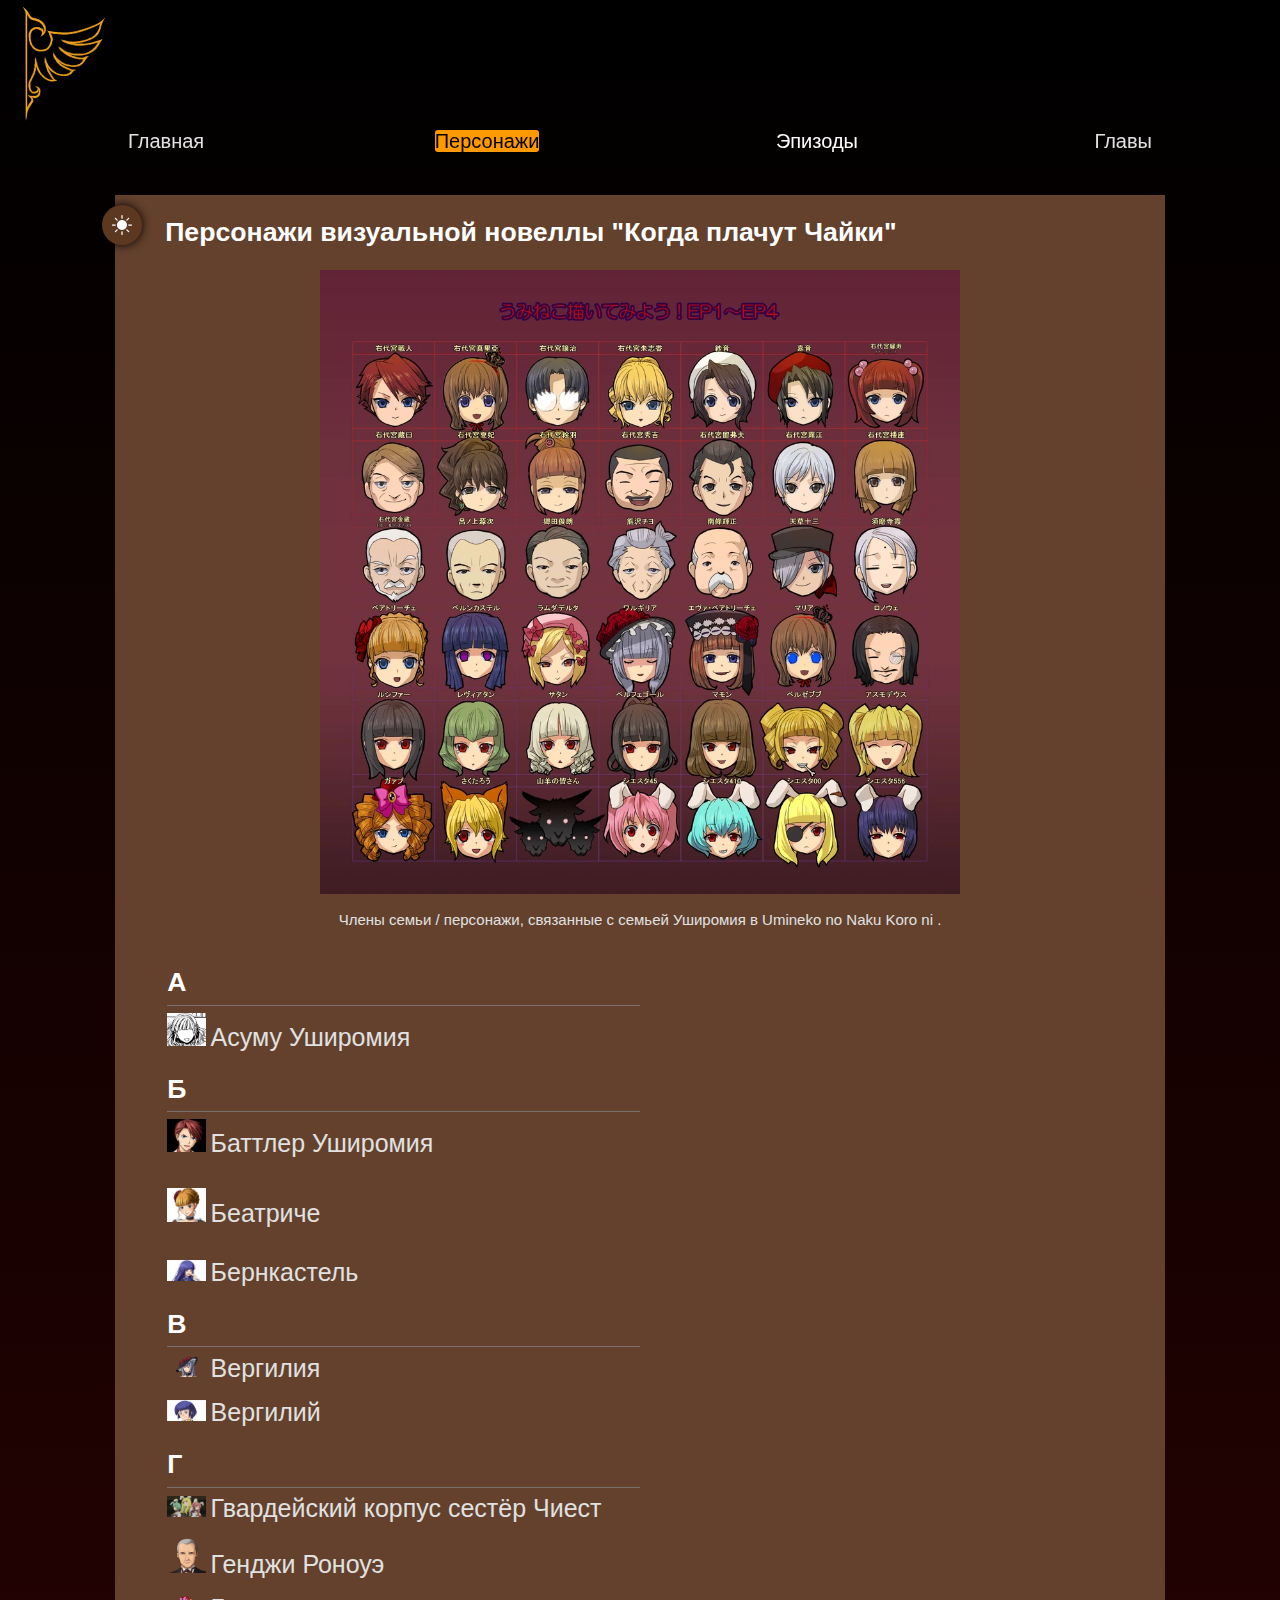
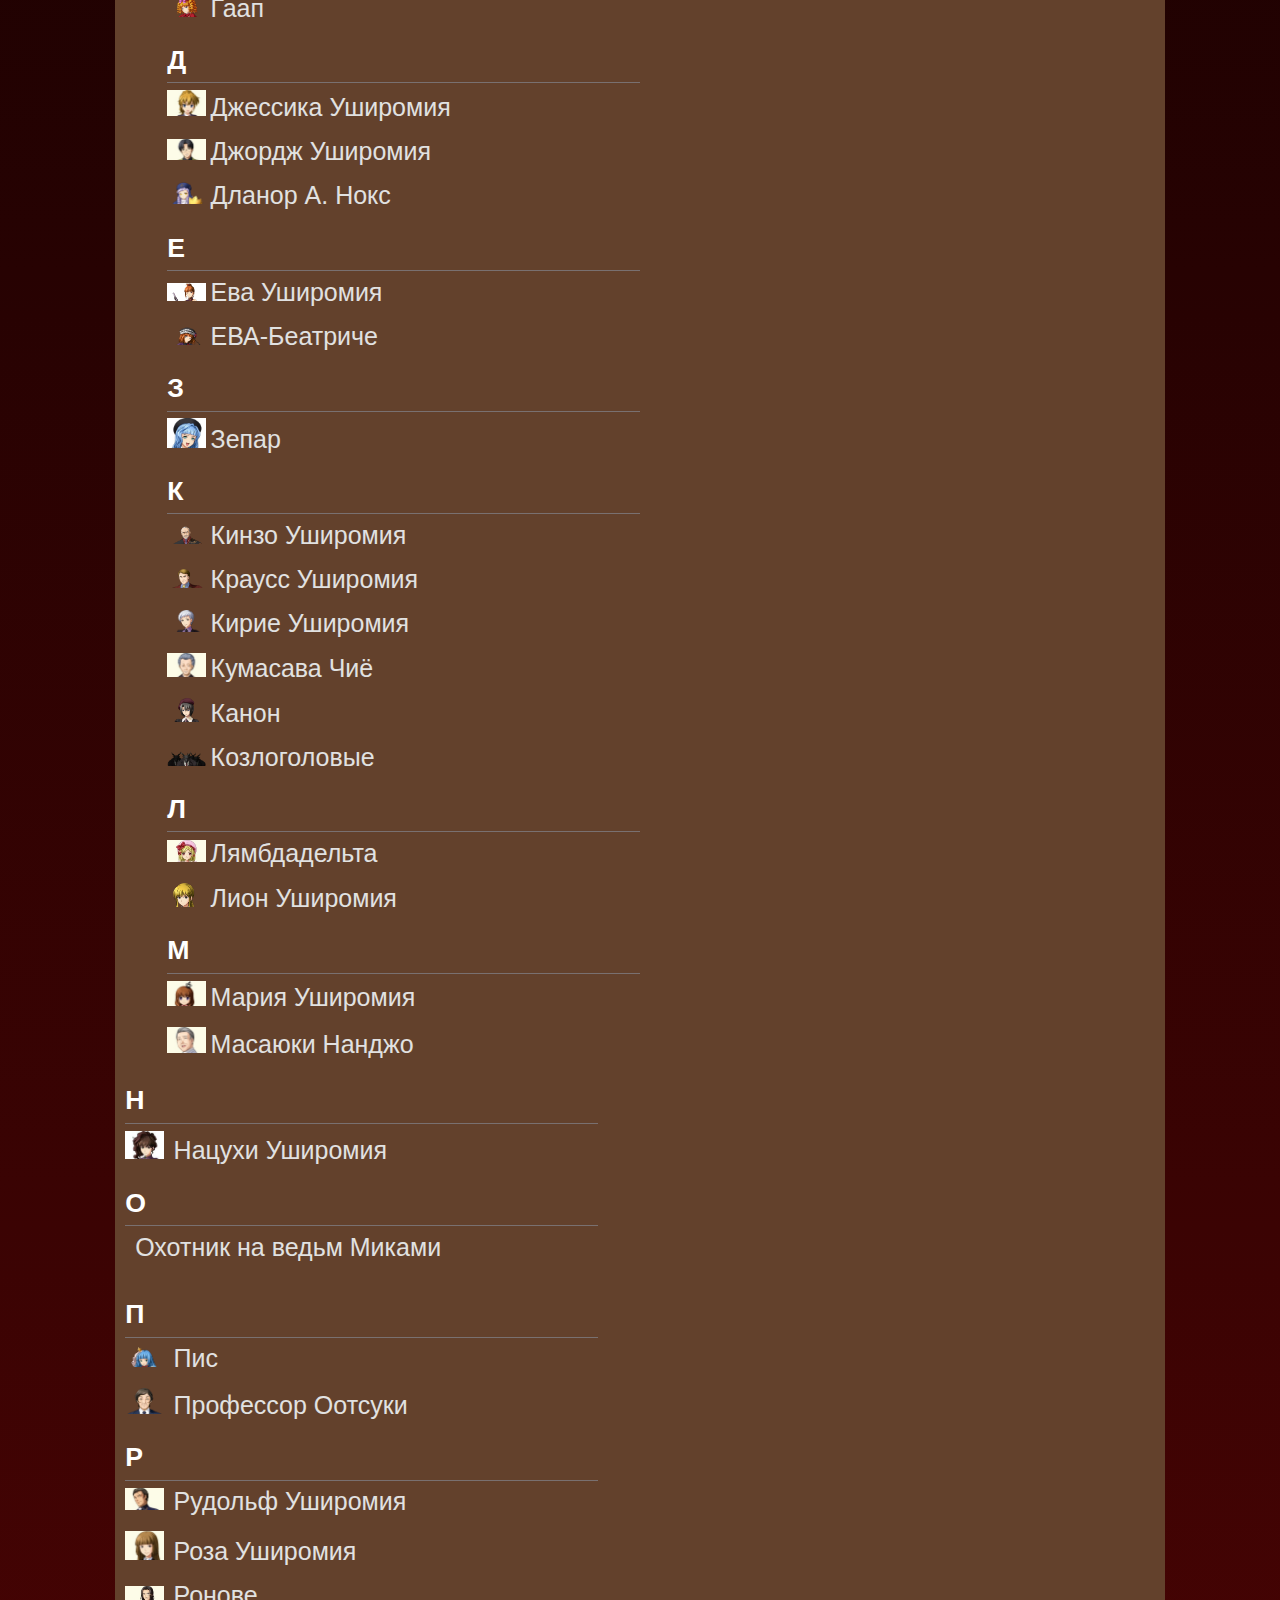
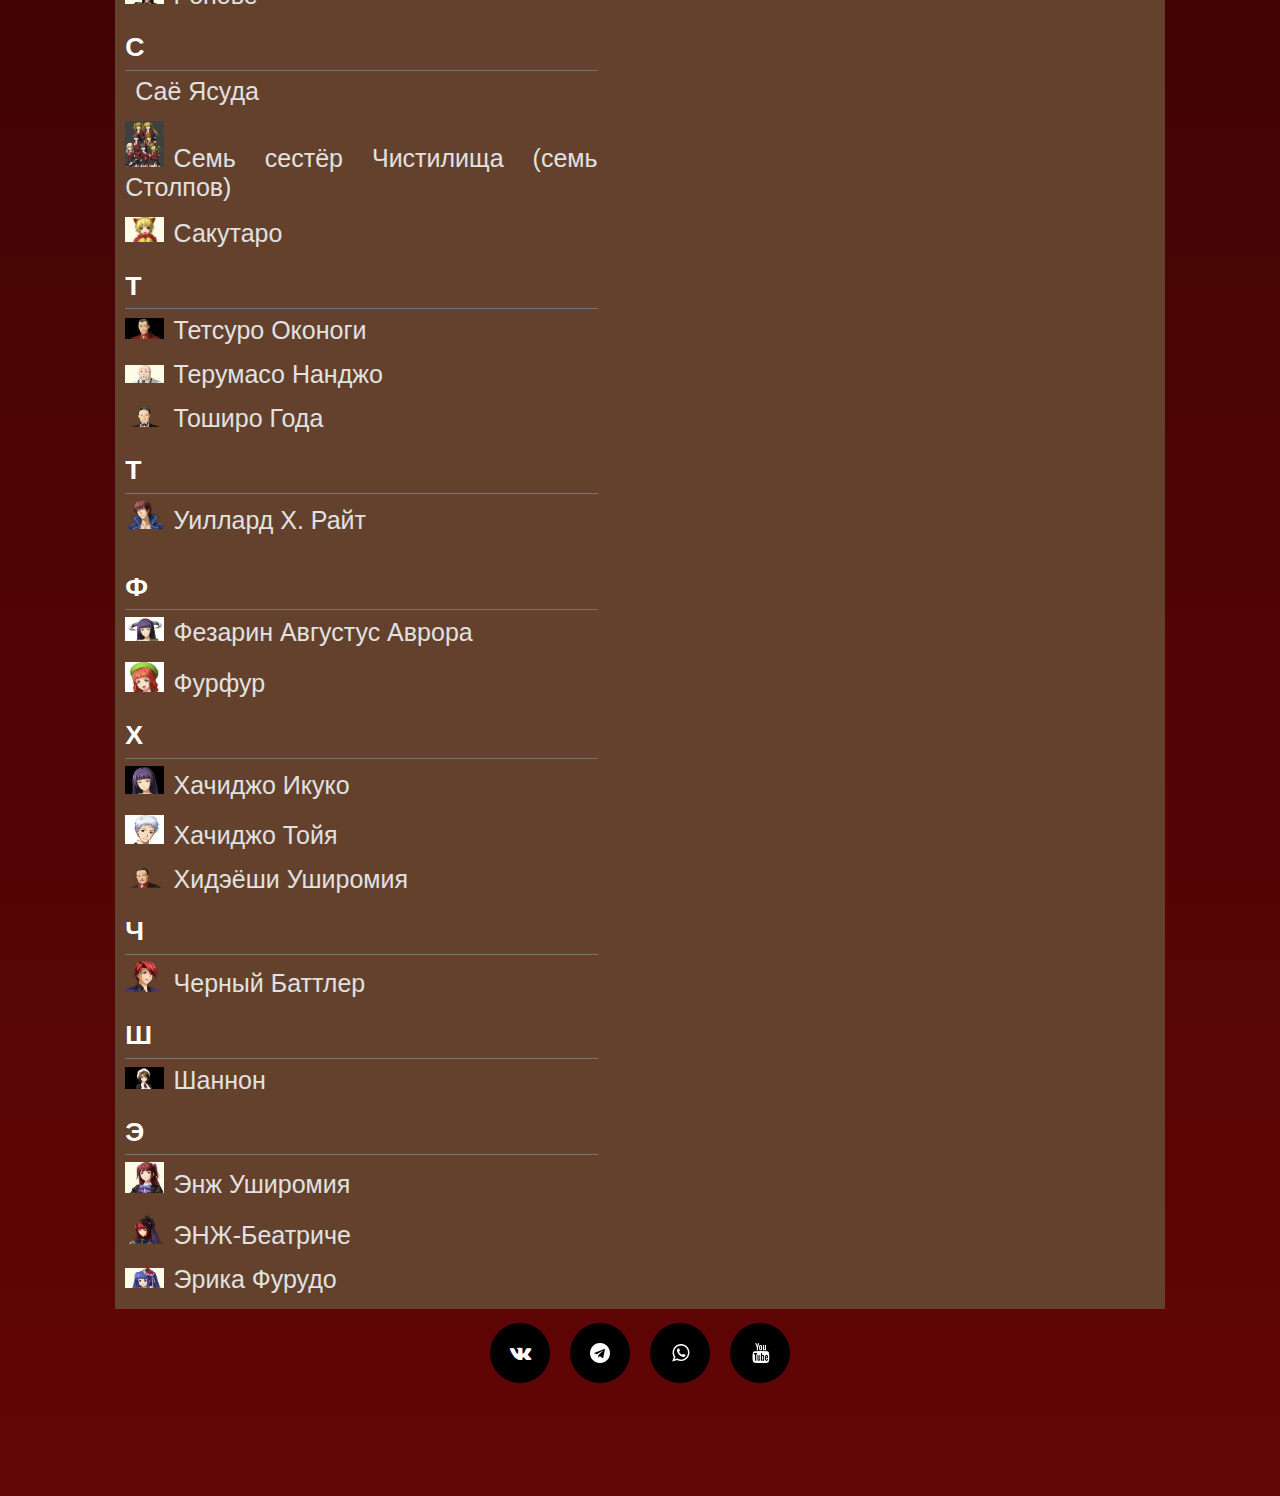
<file: choose_char.html>
<!DOCTYPE html>
<html lang="en">
<head>
    <meta charset="UTF-8">
    <meta http-equiv="X-UA-Compatible" content="IE=edge">
    <meta name="viewport" content="width=device-width, initial-scale=1.0">
    <title>Персонажи</title>
    <link rel="stylesheet" href="https://cdnjs.cloudflare.com/ajax/libs/font-awesome/4.7.0/css/font-awesome.min.css">
    <link rel="stylesheet" href="style/style.css">
    <link rel="stylesheet" href="style/choose.css">
    <link rel="stylesheet" title="theme" href="#">
    <link rel="preconnect" href="https://fonts.googleapis.com">
    <link rel="preconnect" href="https://fonts.gstatic.com" crossorigin>
    <link href="https://fonts.googleapis.com/css2?family=Montserrat:wght@400;700&display=swap" rel="stylesheet">
    <link rel="icon" type="image/png" href="img/Беатриче.png">
    <script src="scripts/other_script_for_scroll.js"  defer></script> 
    <script src="scripts/script_for_theme.js" defer></script> 
</head>
<body>
    <header>
        <div class="logo_div"><img class="logo1" src="img/logo-PhotoRoom (1).png" alt="Error"></div>
        <div class="magic">
            <ul>
              <li><a href="index.html">Главная</a></li>
              <li><a class="pers" href="choose_char.html">Персонажи</a></li>
              <li><div class="dropdown">
                <div class="dropbtn">Эпизоды</div>
                    <div class="dropdown-content">
                        <a href="FirstEpisode.html">Легенда о Золотой Ведьме</a>
                        <a href="Error.html">Дебют Золотой Ведьмы</a>
                        <a href="Error.html">Пир Золотой Ведьмы</a>
                        <a href="Error.html">Альянс Золотой Ведьмы</a>
                        <a href="Error.html">Конец Золотой Ведьмы</a>
                        <a href="Error.html">Рассвет Золотой Ведьмы</a>
                        <a href="Error.html">Реквием Золотой Ведьмы</a>
                        <a href="Error.html">Сумерки Золотой Ведьмы</a>
                        <a href="Error.html">Последнее письмо Золотой Ведьмы</a>
                    </div>
                 </div></li>
              <li><a href="choose_ep.html">Главы</a></li>
            </ul>
        </div>
    </header>
    <div class="pre_magic">
        <ul>
          <li><a href="index.html">Главная</a></li>
          <li><a class="pers" href="choose_char.html">Персонажи</a></li>
          <li><div class="dropdown">
            <div class="dropbtn">Эпизоды</div>
                <div class="dropdown-content">
                <a href="FirstEpisode.html">Легенда о Золотой Ведьме</a>
                <a href="Error.html">Дебют Золотой Ведьмы</a>
                <a href="Error.html">Пир Золотой Ведьмы</a>
                <a href="Error.html">Альянс Золотой Ведьмы</a>
                <a href="Error.html">Конец Золотой Ведьмы</a>
                <a href="Error.html">Рассвет Золотой Ведьмы</a>
                <a href="Error.html">Реквием Золотой Ведьмы</a>
                <a href="Error.html">Сумерки Золотой Ведьмы</a>
                <a href="Error.html">Последнее письмо Золотой Ведьмы (доп. глава)</a>
                </div>
             </div>
        <li><a href="choose_ep.html">Главы</a></li>
        </ul>
    </div>
    <div class="container">
        <div class="theme">
            <svg class="changeTheme" data-theme="light" width="20" height="20" viewBox="0 0 40 40" fill="none" xmlns="http://www.w3.org/2000/svg" style="display: none;"> <path d="M20 30C22.6522 30 25.1957 28.9464 27.0711 27.0711C28.9464 25.1957 30 22.6522 30 20C30 17.3478 28.9464 14.8043 27.0711 12.9289C25.1957 11.0536 22.6522 10 20 10C17.3478 10 14.8043 11.0536 12.9289 12.9289C11.0536 14.8043 10 17.3478 10 20C10 22.6522 11.0536 25.1957 12.9289 27.0711C14.8043 28.9464 17.3478 30 20 30V30ZM20 0C20.3315 0 20.6495 0.131696 20.8839 0.366117C21.1183 0.600537 21.25 0.918479 21.25 1.25V6.25C21.25 6.58152 21.1183 6.89946 20.8839 7.13388C20.6495 7.3683 20.3315 7.5 20 7.5C19.6685 7.5 19.3505 7.3683 19.1161 7.13388C18.8817 6.89946 18.75 6.58152 18.75 6.25V1.25C18.75 0.918479 18.8817 0.600537 19.1161 0.366117C19.3505 0.131696 19.6685 0 20 0V0ZM20 32.5C20.3315 32.5 20.6495 32.6317 20.8839 32.8661C21.1183 33.1005 21.25 33.4185 21.25 33.75V38.75C21.25 39.0815 21.1183 39.3995 20.8839 39.6339C20.6495 39.8683 20.3315 40 20 40C19.6685 40 19.3505 39.8683 19.1161 39.6339C18.8817 39.3995 18.75 39.0815 18.75 38.75V33.75C18.75 33.4185 18.8817 33.1005 19.1161 32.8661C19.3505 32.6317 19.6685 32.5 20 32.5V32.5ZM40 20C40 20.3315 39.8683 20.6495 39.6339 20.8839C39.3995 21.1183 39.0815 21.25 38.75 21.25H33.75C33.4185 21.25 33.1005 21.1183 32.8661 20.8839C32.6317 20.6495 32.5 20.3315 32.5 20C32.5 19.6685 32.6317 19.3505 32.8661 19.1161C33.1005 18.8817 33.4185 18.75 33.75 18.75H38.75C39.0815 18.75 39.3995 18.8817 39.6339 19.1161C39.8683 19.3505 40 19.6685 40 20ZM7.5 20C7.5 20.3315 7.3683 20.6495 7.13388 20.8839C6.89946 21.1183 6.58152 21.25 6.25 21.25H1.25C0.918479 21.25 0.600537 21.1183 0.366117 20.8839C0.131696 20.6495 0 20.3315 0 20C0 19.6685 0.131696 19.3505 0.366117 19.1161C0.600537 18.8817 0.918479 18.75 1.25 18.75H6.25C6.58152 18.75 6.89946 18.8817 7.13388 19.1161C7.3683 19.3505 7.5 19.6685 7.5 20ZM34.1425 5.8575C34.3768 6.09191 34.5085 6.40979 34.5085 6.74125C34.5085 7.07271 34.3768 7.39059 34.1425 7.625L30.6075 11.1625C30.4913 11.2786 30.3533 11.3706 30.2016 11.4333C30.0498 11.4961 29.8871 11.5283 29.7229 11.5282C29.3912 11.528 29.0731 11.396 28.8387 11.1612C28.7227 11.045 28.6307 10.9071 28.5679 10.7553C28.5052 10.6035 28.4729 10.4409 28.4731 10.2766C28.4733 9.94491 28.6053 9.62689 28.84 9.3925L32.375 5.8575C32.6094 5.62316 32.9273 5.49152 33.2588 5.49152C33.5902 5.49152 33.9081 5.62316 34.1425 5.8575V5.8575ZM11.16 28.84C11.3943 29.0744 11.526 29.3923 11.526 29.7237C11.526 30.0552 11.3943 30.3731 11.16 30.6075L7.625 34.1425C7.38925 34.3702 7.07349 34.4962 6.74575 34.4933C6.418 34.4905 6.10449 34.359 5.87273 34.1273C5.64097 33.8955 5.50951 33.582 5.50666 33.2543C5.50381 32.9265 5.6298 32.6108 5.8575 32.375L9.3925 28.84C9.62691 28.6057 9.94479 28.474 10.2762 28.474C10.6077 28.474 10.9256 28.6057 11.16 28.84V28.84ZM34.1425 34.1425C33.9081 34.3768 33.5902 34.5085 33.2588 34.5085C32.9273 34.5085 32.6094 34.3768 32.375 34.1425L28.84 30.6075C28.6123 30.3717 28.4863 30.056 28.4892 29.7282C28.492 29.4005 28.6235 29.087 28.8552 28.8552C29.087 28.6235 29.4005 28.492 29.7282 28.4892C30.056 28.4863 30.3717 28.6123 30.6075 28.84L34.1425 32.375C34.3768 32.6094 34.5085 32.9273 34.5085 33.2588C34.5085 33.5902 34.3768 33.9081 34.1425 34.1425ZM11.16 11.1625C10.9256 11.3968 10.6077 11.5285 10.2762 11.5285C9.94479 11.5285 9.62691 11.3968 9.3925 11.1625L5.8575 7.625C5.73811 7.50969 5.64288 7.37176 5.57737 7.21926C5.51186 7.06675 5.47738 6.90273 5.47594 6.73675C5.47449 6.57078 5.50612 6.40618 5.56897 6.25256C5.63182 6.09894 5.72464 5.95937 5.84201 5.84201C5.95937 5.72464 6.09894 5.63182 6.25256 5.56897C6.40618 5.50612 6.57078 5.47449 6.73675 5.47594C6.90273 5.47738 7.06675 5.51186 7.21926 5.57737C7.37176 5.64288 7.50969 5.73811 7.625 5.8575L11.16 9.3925C11.2764 9.50861 11.3688 9.64655 11.4318 9.79842C11.4948 9.95028 11.5272 10.1131 11.5272 10.2775C11.5272 10.4419 11.4948 10.6047 11.4318 10.7566C11.3688 10.9084 11.2764 11.0464 11.16 11.1625V11.1625Z" fill="#ffffff"></path></svg>
            <svg class="changeTheme" data-theme="dark" width="18" height="20" viewBox="0 0 38 40" fill="none" xmlns="http://www.w3.org/2000/svg" style="display: block;"> <path d="M15 0.695136C15.244 0.991667 15.3935 1.35457 15.4292 1.73694C15.4648 2.11932 15.385 2.5036 15.2 2.84014C13.7546 5.49382 12.9998 8.46837 13.005 11.4901C13.005 21.5426 21.2 29.6826 31.3 29.6826C32.6175 29.6826 33.9 29.5451 35.1325 29.2826C35.5103 29.2008 35.9039 29.2321 36.264 29.3726C36.6241 29.5131 36.9349 29.7566 37.1575 30.0726C37.3925 30.4013 37.5123 30.7983 37.4983 31.2021C37.4842 31.6058 37.3372 31.9936 37.08 32.3051C35.1192 34.7137 32.6456 36.6544 29.8396 37.9856C27.0335 39.3168 23.9658 40.0051 20.86 40.0001C9.335 40.0001 0 30.7151 0 19.2751C0 10.6651 5.285 3.28014 12.81 0.150136C13.1848 -0.00828447 13.601 -0.0407995 13.9959 0.057475C14.3908 0.15575 14.7431 0.379507 15 0.695136V0.695136Z" fill="#222222"></path></svg>
        </div>
        <div class="flex_container">
            <div class="content_in_flex">
                <h2><span class="mw-headline" id="Official_Introduction">Персонажи визуальной новеллы "Когда плачут Чайки"</span></h2>
                <div class="Pict">
                    <img src="img/persons.jpg">
                    <p>Члены семьи / персонажи, связанные с семьей Уширомия в Umineko no Naku Koro ni .</p>
                </div>
            </div>
            <div class="content_in_flex">
                <div class="category-page__members_left">
                    <div class="A">
                        <h2>А</h2><hr>
                        <img src="img/100373 (2).jpg"><a href="Asumu.html">Асуму Уширомия</a>
                    </div>
                    <div class="Б">
                        <h2>Б</h2><hr>
                        <img src="img/1626155049_8-kartinkin-com-p-battler-ushiromiya-art-art-krasivo-8 (2).jpg"><a href="Battler.html">Баттлер Уширомия</a><br><br><br>
                        <img src="img/96223 (2).jpg"><a href="Beatrice.html">Беатриче</a><br><br><br>
                        <img src="img/442-1462990438 (2).jpg"><a href="Error.html">Бернкастель</a>
                    </div>
                    <div class="В">
                        <h2>В</h2><hr>
                        <img src="img/Lia01 (2).png"><a href="Error.html">Вергилия</a><br><br>
                        <img  src="img/Вергилиус_(2).jpg"><a href="Error.html">Вергилий</a>
                    </div>
                    <div class="Г">
                        <h2>Г</h2><hr>
                        <img src="img/Chiester_sisters_anime_group_1.jpg"><a href="Error.html">Гвардейский корпус сестёр Чиест</a><br><br>
                        <img src="img/GenjiPS3 (2).png"><a href="Error.html">Генджи Роноуэ</a><br><br>
                        <img src="img/AnyConv.com__Gapu1 (2).png"><a href="Error.html">Гаап</a>
                    </div>
                    <div class="Д">
                        <h2>Д</h2><hr>
                        <img src="img/442-1462990470 (2).jpg"><a href="Error.html">Джессика Уширомия</a><br><br>
                        <img src="img/442-1462990466 (2).jpg"><a href="Error.html">Джордж Уширомия</a><br><br>
                        <img src="img/e05f6f6260e1856f36108fc3f1ad83eb18e6ac9d (2).jpg"><a href="Error.html">Дланор А. Нокс</a>
                    </div>
                    <div class="Е">
                        <h2>Е</h2><hr>
                        <img src="img/Evatriceps2 (2).jpg"><a href="Error.html">Ева Уширомия</a><br><br>
                        <img src="img/Evatriceps1 (2).png"><a href="Error.html">ЕВА-Беатриче</a>
                    </div>
                    <div class="З">
                        <h2>З</h2><hr>
                        <img src="img/36058 (2).jpg"><a href="Error.html">Зепар</a>
                    </div>
                    <div class="К">
                        <h2>К</h2><hr>
                        <img src="img/Kinzo1 (2).png"><a href="Error.html">Кинзо Уширомия</a><br><br>
                        <img src="img/Krauss_console_a_29 (2).png"><a href="Error.html">Краусс Уширомия</a><br><br>
                        <img src="img/KyrieUshiromiya1 (2).png"><a href="Error.html">Кирие Уширомия</a><br><br>
                        <img src="img/442-1462990456 (2).jpg"><a href="Error.html">Кумасава Чиё</a><br><br>
                        <img src="img/f480038d500299511a470ca09e0fc95e3f7423d7 (2).png"><a href="Error.html">Канон</a><br><br>
                        <img src="img/3F3F3F_3F3F_ (3).png"><a href="Error.html">Козлоголовые</a>
                    </div>
                    <div class="Л">
                        <h2>Л</h2><hr>
                        <img src="img/442-1462990440 (2).jpg"><a href="Error.html">Лямбдадельта</a><br><br>
                        <img src="img/Rio_a11_def1 (2).png"><a href="Error.html">Лион Уширомия</a>
                    </div>
                    <div class="М">
                        <h2>М</h2><hr>
                        <img src="img/442-1462990482 (2).jpg"><a href="Error.html">Мария Уширомия</a><br><br>
                        <img src="img/442-1462990484 (2).jpg"><a href="Error.html">Масаюки Нанджо</a>
                    </div>                    
                </div>
                <div class="category-page__members_right">
                    <div class="Н">
                        <h2>Н</h2><hr>
                        <img src="img/AnyConv.com__Без названия (2).png"><a href="Error.html">Нацухи Уширомия</a>
                    </div>
                    <div class="О">
                        <h2>О</h2><hr>
                        <a href="Error.html">Охотник на ведьм Миками</a><br><br>
                    </div>
                    <div class="П">
                        <h2>П</h2><hr>
                        <img src="img/AnyConv.com__PieceConsole_(2).png"><a href="Error.html">Пис</a><br><br>
                        <img src="img/AnyConv.com__3F3F3F__o_a11_serious_1 (2).png"><a href="Error.html">Профессор Оотсуки</a>
                    </div>
                    <div class="Р">
                        <h2>Р</h2><hr>
                        <img src="img/442-1462990489 (2).jpg"><a href="Error.html">Рудольф Уширомия</a><br><br>
                        <img src="img/442-1462990488 (2).jpg"><a href="Error.html">Роза Уширомия</a><br><br>
                        <img src="img/442-1462990487 (2).jpg"><a href="Error.html">Ронове</a>
                    </div>
                    <div class="С">
                        <h2>С</h2><hr>
                        <a href="Error.html">Саё Ясуда</a><br><br>
                        <img src="img/EmPYCqVUYAEwygG.jpg"><a href="Error.html">Семь сестёр Чистилища (семь Столпов)</a><br><br>
                        <img src="img/442-1462990493 (2).jpg"><a href="Error.html">Сакутаро</a>
                    </div>
                    <div class="Т">
                        <h2>Т</h2><hr>
                        <img src="img/Okonogi2 (2).jpg"><a href="Error.html">Тетсуро Оконоги</a><br><br>
                        <img src="img/442-1462990496 (2).jpg"><a href="Error.html">Терумасо Нанджо</a><br><br>
                        <img src="img/3F3F3F_29 (2).jpg"><a href="Error.html">Тоширо Года</a>
                    </div>
                    <div class="У">
                        <h2>Т</h2><hr>
                        <img src="img/Willard1 (2).jpg"><a href="Error.html">Уиллард Х. Райт</a><br><br>
                    </div>
                    <div class="Ф">
                        <h2>Ф</h2><hr>
                        <img src="img/96c042ede0fac44cd7a393209cd47fad (2).jpg"><a href="Error.html">Фезарин Августус Аврора</a><br><br>
                        <img src="img/36059 (2).jpg"><a href="Error.html">Фурфур</a>
                    </div>
                    <div class="Х">
                        <h2>Х</h2><hr>
                        <img src="img/ce464ed87813f623f51b672b7bc37af0 (2).jpg"><a href="Error.html">Хачиджо Икуко</a><br><br>
                        <img src="img/102177 (2).jpg"><a href="Error.html">Хачиджо Тойя</a><br><br>
                        <img src="img/Весёлый_дядя (2).jpg"><a href="Error.html">Хидэёши Уширомия</a>
                    </div>
                    <div class="Ч">
                        <h2>Ч</h2><hr>
                        <img src="img/Black_Battler (2).png"><a href="Error.html">Черный Баттлер</a>
                    </div>
                    <div class="Ш">
                        <h2>Ш</h2><hr>
                        <img src="img/2fef67daa3f33546b8f33ce5761f5de3686d4050 (2).jpg"><a href="Error.html">Шаннон</a>
                    </div>
                    <div class="Э">
                        <h2>Э</h2><hr>
                        <img src="img/442-1462990439 (2).jpg"><a href="Error.html">Энж Уширомия</a><br><br>
                        <img src="img/Ange3 (2).jpg"><a href="Error.html">ЭНЖ-Беатриче</a><br><br>
                        <img src="img/442-1462990442 (2).jpg"><a href="Error.html">Эрика Фурудо</a><br><br>  
                    </div>
                </div>
            </div>
    </div>
    <footer>
        <div class="icons">
            <ul>
                <li><a href="https://vk.com/individualo4nick"><i class="fa fa-vk" aria-hidden="true"></i></a></li>
                <li><a href="https://t.me/individualo4nick"><i class="fa fa-telegram" aria-hidden="true"></i></a></li>
                <li><a href="https://wa.me/79918697741"><i class="fa fa-whatsapp" aria-hidden="true"></i></a></li>
                <li><a href="https://www.youtube.com/channel/UCJ5RrX4_olSHEBwi3oZn9Qg"><i class="fa fa-youtube" aria-hidden="true"></i></a></li>
            </ul>
        </div>
    </footer>
</body>
</html>
</file>
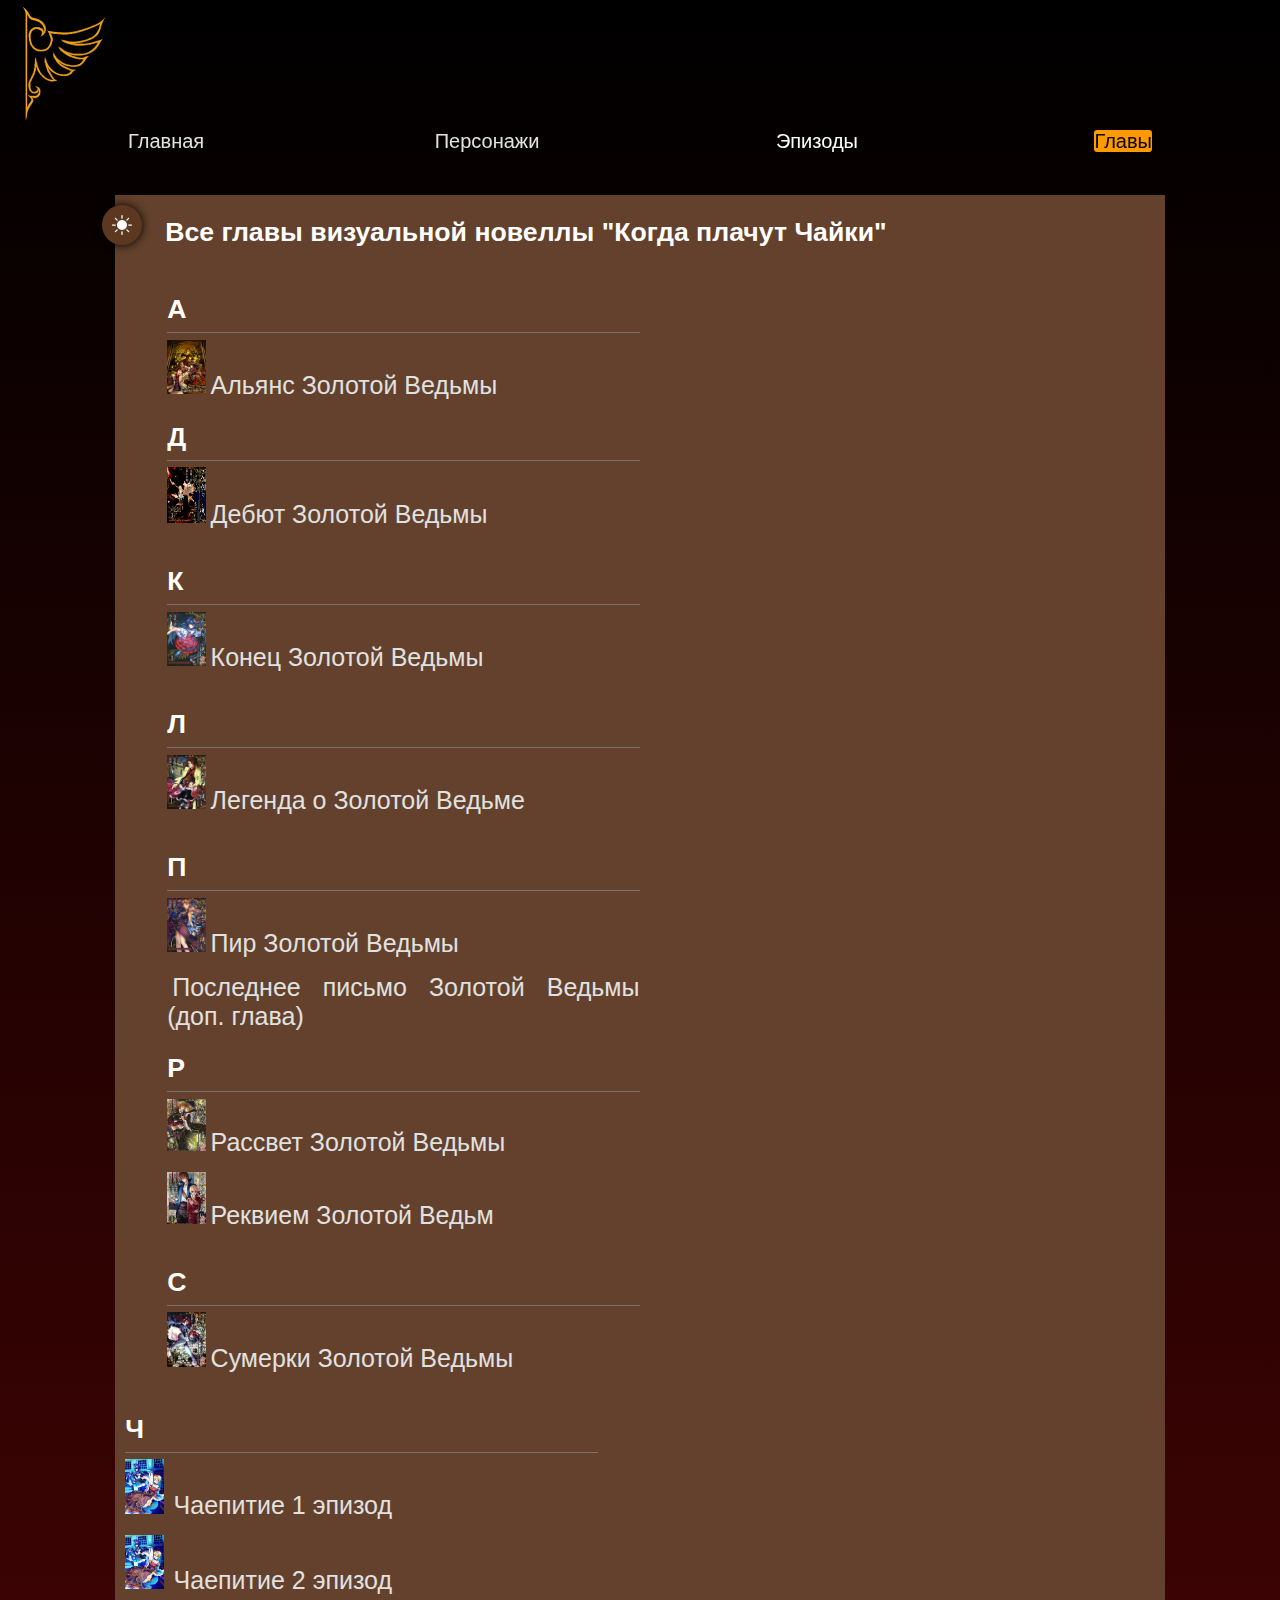
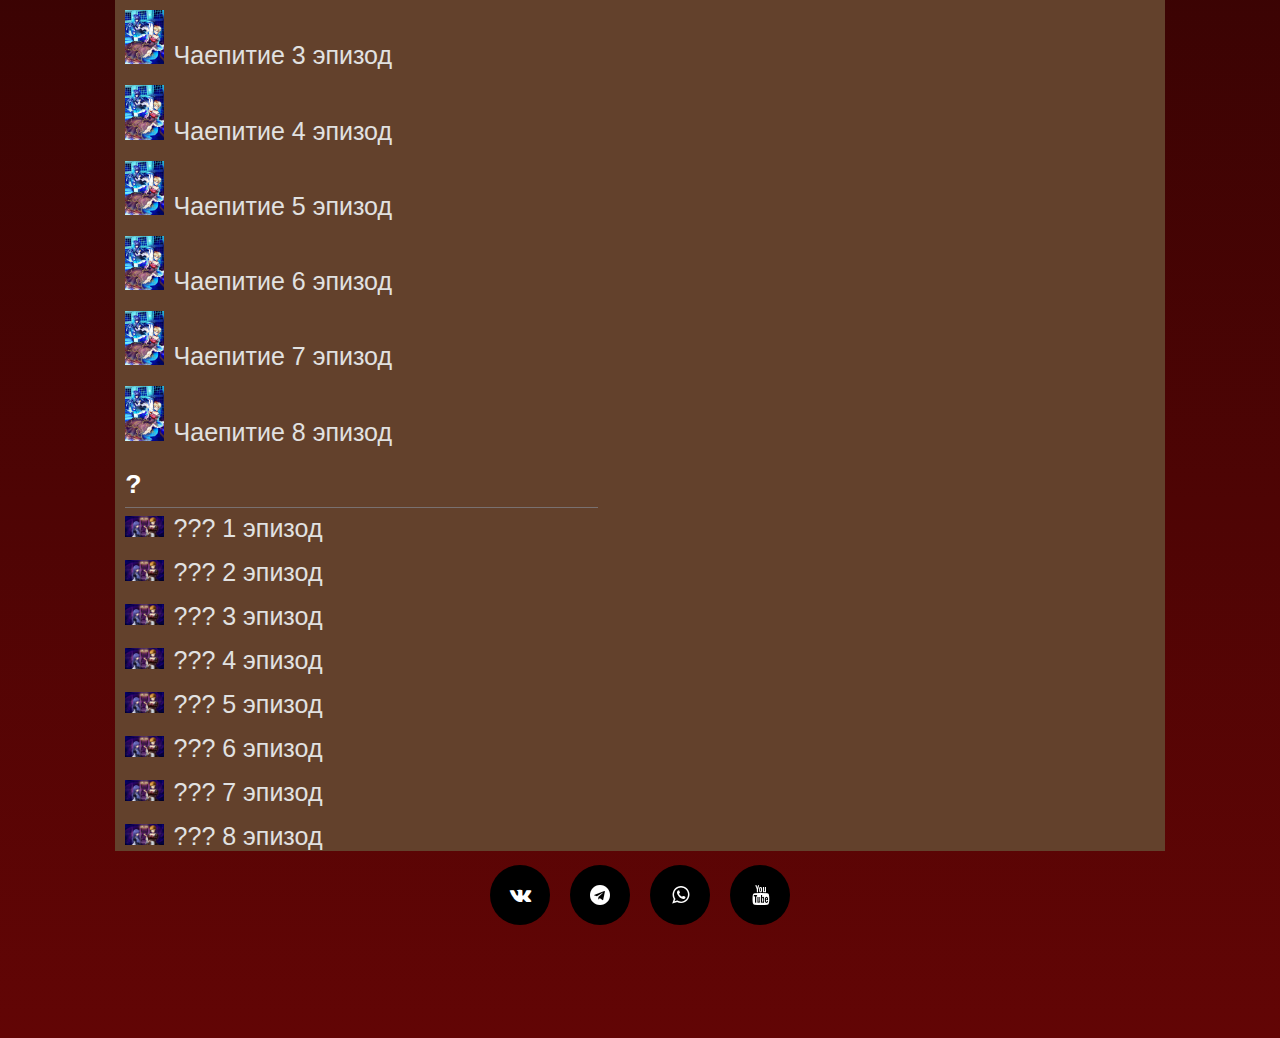
<file: choose_ep.html>
<!DOCTYPE html>
<html lang="en">
<head>
    <meta charset="UTF-8">
    <meta http-equiv="X-UA-Compatible" content="IE=edge">
    <meta name="viewport" content="width=device-width, initial-scale=1.0">
    <title>Главы</title>
    <link rel="stylesheet" href="https://cdnjs.cloudflare.com/ajax/libs/font-awesome/4.7.0/css/font-awesome.min.css">
    <link rel="stylesheet" href="style/style.css">
    <link rel="stylesheet" href="style/choose.css">
    <link rel="stylesheet" title="theme" href="#">
    <link rel="preconnect" href="https://fonts.googleapis.com">
    <link rel="preconnect" href="https://fonts.gstatic.com" crossorigin>
    <link href="https://fonts.googleapis.com/css2?family=Montserrat:wght@400;700&display=swap" rel="stylesheet">
    <link rel="icon" type="image/png" href="img/Беатриче.png">
    <script src="scripts/other_script_for_scroll.js"  defer></script> 
    <script src="scripts/script_for_theme.js" defer></script> 
</head>
<body>
    <header>
        <div class="logo_div"><img class="logo1" src="img/logo-PhotoRoom (1).png" alt="Error"></div>
        <div class="magic">
            <ul>
              <li><a href="index.html">Главная</a></li>
              <li><a href="choose_char.html">Персонажи</a></li>
              <li><div class="dropdown">
                <div class="dropbtn">Эпизоды</div>
                    <div class="dropdown-content">
                        <a href="FirstEpisode.html">Легенда о Золотой Ведьме</a>
                        <a href="Error.html">Дебют Золотой Ведьмы</a>
                        <a href="Error.html">Пир Золотой Ведьмы</a>
                        <a href="Error.html">Альянс Золотой Ведьмы</a>
                        <a href="Error.html">Конец Золотой Ведьмы</a>
                        <a href="Error.html">Рассвет Золотой Ведьмы</a>
                        <a href="Error.html">Реквием Золотой Ведьмы</a>
                        <a href="Error.html">Сумерки Золотой Ведьмы</a>
                        <a href="Error.html">Последнее письмо Золотой Ведьмы</a>
                    </div>
                 </div></li>
              <li><a class="pers" href="choose_ep.html">Главы</a></li>
            </ul>
        </div>
    </header>
    <div class="pre_magic">
        <ul>
          <li><a href="index.html">Главная</a></li>
          <li><a href="choose_char.html">Персонажи</a></li>
          <li><div class="dropdown">
            <div class="dropbtn">Эпизоды</div>
                <div class="dropdown-content">
                <a href="FirstEpisode.html">Легенда о Золотой Ведьме</a>
                <a href="Error.html">Дебют Золотой Ведьмы</a>
                <a href="Error.html">Пир Золотой Ведьмы</a>
                <a href="Error.html">Альянс Золотой Ведьмы</a>
                <a href="Error.html">Конец Золотой Ведьмы</a>
                <a href="Error.html">Рассвет Золотой Ведьмы</a>
                <a href="Error.html">Реквием Золотой Ведьмы</a>
                <a href="Error.html">Сумерки Золотой Ведьмы</a>
                <a href="Error.html">Последнее письмо Золотой Ведьмы</a>
                </div>
             </div>
        <li><a class="pers" href="choose_ep.html">Главы</a></li>
        </ul>
    </div>
    <div class="container">
        <div class="theme">
            <svg class="changeTheme" data-theme="light" width="20" height="20" viewBox="0 0 40 40" fill="none" xmlns="http://www.w3.org/2000/svg" style="display: none;"> <path d="M20 30C22.6522 30 25.1957 28.9464 27.0711 27.0711C28.9464 25.1957 30 22.6522 30 20C30 17.3478 28.9464 14.8043 27.0711 12.9289C25.1957 11.0536 22.6522 10 20 10C17.3478 10 14.8043 11.0536 12.9289 12.9289C11.0536 14.8043 10 17.3478 10 20C10 22.6522 11.0536 25.1957 12.9289 27.0711C14.8043 28.9464 17.3478 30 20 30V30ZM20 0C20.3315 0 20.6495 0.131696 20.8839 0.366117C21.1183 0.600537 21.25 0.918479 21.25 1.25V6.25C21.25 6.58152 21.1183 6.89946 20.8839 7.13388C20.6495 7.3683 20.3315 7.5 20 7.5C19.6685 7.5 19.3505 7.3683 19.1161 7.13388C18.8817 6.89946 18.75 6.58152 18.75 6.25V1.25C18.75 0.918479 18.8817 0.600537 19.1161 0.366117C19.3505 0.131696 19.6685 0 20 0V0ZM20 32.5C20.3315 32.5 20.6495 32.6317 20.8839 32.8661C21.1183 33.1005 21.25 33.4185 21.25 33.75V38.75C21.25 39.0815 21.1183 39.3995 20.8839 39.6339C20.6495 39.8683 20.3315 40 20 40C19.6685 40 19.3505 39.8683 19.1161 39.6339C18.8817 39.3995 18.75 39.0815 18.75 38.75V33.75C18.75 33.4185 18.8817 33.1005 19.1161 32.8661C19.3505 32.6317 19.6685 32.5 20 32.5V32.5ZM40 20C40 20.3315 39.8683 20.6495 39.6339 20.8839C39.3995 21.1183 39.0815 21.25 38.75 21.25H33.75C33.4185 21.25 33.1005 21.1183 32.8661 20.8839C32.6317 20.6495 32.5 20.3315 32.5 20C32.5 19.6685 32.6317 19.3505 32.8661 19.1161C33.1005 18.8817 33.4185 18.75 33.75 18.75H38.75C39.0815 18.75 39.3995 18.8817 39.6339 19.1161C39.8683 19.3505 40 19.6685 40 20ZM7.5 20C7.5 20.3315 7.3683 20.6495 7.13388 20.8839C6.89946 21.1183 6.58152 21.25 6.25 21.25H1.25C0.918479 21.25 0.600537 21.1183 0.366117 20.8839C0.131696 20.6495 0 20.3315 0 20C0 19.6685 0.131696 19.3505 0.366117 19.1161C0.600537 18.8817 0.918479 18.75 1.25 18.75H6.25C6.58152 18.75 6.89946 18.8817 7.13388 19.1161C7.3683 19.3505 7.5 19.6685 7.5 20ZM34.1425 5.8575C34.3768 6.09191 34.5085 6.40979 34.5085 6.74125C34.5085 7.07271 34.3768 7.39059 34.1425 7.625L30.6075 11.1625C30.4913 11.2786 30.3533 11.3706 30.2016 11.4333C30.0498 11.4961 29.8871 11.5283 29.7229 11.5282C29.3912 11.528 29.0731 11.396 28.8387 11.1612C28.7227 11.045 28.6307 10.9071 28.5679 10.7553C28.5052 10.6035 28.4729 10.4409 28.4731 10.2766C28.4733 9.94491 28.6053 9.62689 28.84 9.3925L32.375 5.8575C32.6094 5.62316 32.9273 5.49152 33.2588 5.49152C33.5902 5.49152 33.9081 5.62316 34.1425 5.8575V5.8575ZM11.16 28.84C11.3943 29.0744 11.526 29.3923 11.526 29.7237C11.526 30.0552 11.3943 30.3731 11.16 30.6075L7.625 34.1425C7.38925 34.3702 7.07349 34.4962 6.74575 34.4933C6.418 34.4905 6.10449 34.359 5.87273 34.1273C5.64097 33.8955 5.50951 33.582 5.50666 33.2543C5.50381 32.9265 5.6298 32.6108 5.8575 32.375L9.3925 28.84C9.62691 28.6057 9.94479 28.474 10.2762 28.474C10.6077 28.474 10.9256 28.6057 11.16 28.84V28.84ZM34.1425 34.1425C33.9081 34.3768 33.5902 34.5085 33.2588 34.5085C32.9273 34.5085 32.6094 34.3768 32.375 34.1425L28.84 30.6075C28.6123 30.3717 28.4863 30.056 28.4892 29.7282C28.492 29.4005 28.6235 29.087 28.8552 28.8552C29.087 28.6235 29.4005 28.492 29.7282 28.4892C30.056 28.4863 30.3717 28.6123 30.6075 28.84L34.1425 32.375C34.3768 32.6094 34.5085 32.9273 34.5085 33.2588C34.5085 33.5902 34.3768 33.9081 34.1425 34.1425ZM11.16 11.1625C10.9256 11.3968 10.6077 11.5285 10.2762 11.5285C9.94479 11.5285 9.62691 11.3968 9.3925 11.1625L5.8575 7.625C5.73811 7.50969 5.64288 7.37176 5.57737 7.21926C5.51186 7.06675 5.47738 6.90273 5.47594 6.73675C5.47449 6.57078 5.50612 6.40618 5.56897 6.25256C5.63182 6.09894 5.72464 5.95937 5.84201 5.84201C5.95937 5.72464 6.09894 5.63182 6.25256 5.56897C6.40618 5.50612 6.57078 5.47449 6.73675 5.47594C6.90273 5.47738 7.06675 5.51186 7.21926 5.57737C7.37176 5.64288 7.50969 5.73811 7.625 5.8575L11.16 9.3925C11.2764 9.50861 11.3688 9.64655 11.4318 9.79842C11.4948 9.95028 11.5272 10.1131 11.5272 10.2775C11.5272 10.4419 11.4948 10.6047 11.4318 10.7566C11.3688 10.9084 11.2764 11.0464 11.16 11.1625V11.1625Z" fill="#ffffff"></path></svg>
            <svg class="changeTheme" data-theme="dark" width="18" height="20" viewBox="0 0 38 40" fill="none" xmlns="http://www.w3.org/2000/svg" style="display: block;"> <path d="M15 0.695136C15.244 0.991667 15.3935 1.35457 15.4292 1.73694C15.4648 2.11932 15.385 2.5036 15.2 2.84014C13.7546 5.49382 12.9998 8.46837 13.005 11.4901C13.005 21.5426 21.2 29.6826 31.3 29.6826C32.6175 29.6826 33.9 29.5451 35.1325 29.2826C35.5103 29.2008 35.9039 29.2321 36.264 29.3726C36.6241 29.5131 36.9349 29.7566 37.1575 30.0726C37.3925 30.4013 37.5123 30.7983 37.4983 31.2021C37.4842 31.6058 37.3372 31.9936 37.08 32.3051C35.1192 34.7137 32.6456 36.6544 29.8396 37.9856C27.0335 39.3168 23.9658 40.0051 20.86 40.0001C9.335 40.0001 0 30.7151 0 19.2751C0 10.6651 5.285 3.28014 12.81 0.150136C13.1848 -0.00828447 13.601 -0.0407995 13.9959 0.057475C14.3908 0.15575 14.7431 0.379507 15 0.695136V0.695136Z" fill="#222222"></path></svg>
        </div>  
        <div class="flex_container">
            <div class="content_in_flex">
                <h2><span class="mw-headline" id="Official_Introduction">Все главы визуальной новеллы "Когда плачут Чайки"</span></h2>
            </div>
            <div class="content_in_flex">
                <div class="category-page__members_left">
                    <div class="A">
                        <h2>А</h2><hr>
                        <img src="img/Umi_ep4.png"><a href="Error.html">Альянс Золотой Ведьмы</a>
                    </div>
                    <div class="Д">
                        <h2>Д</h2><hr>
                        <img src="img/1665673337_1.png"><a href="Error.html">Дебют Золотой Ведьмы</a><br><br>
                    </div>
                    <div class="К">
                        <h2>К</h2><hr>
                        <img src="img/W6lsyvvBciNJ_250x350.jpg"><a href="Error.html">Конец Золотой Ведьмы</a><br><br>
                    </div>
                    <div class="Л">
                        <h2>Л</h2><hr>
                        <img src="img/3NnPUW1caiUx_250x350.jpg"><a href="FirstEpisode.html">Легенда о Золотой Ведьме</a><br><br>
                    </div>  
                    <div class="П">
                        <h2>П</h2><hr>
                        <img src="img/udsgpsvd23Fl_250x350.jpg"><a href="Error.html">Пир Золотой Ведьмы</a><br><br>
                        <a href="Error.html">Последнее письмо Золотой Ведьмы (доп. глава)</a>
                    </div>
                    <div class="Р">
                        <h2>Р</h2><hr>
                        <img src="img/1665745021_2.png"><a href="Error.html">Рассвет Золотой Ведьмы</a><br><br>
                        <img src="img/1665750074_1.png"><a href="Error.html">Реквием Золотой Ведьм</a><br><br>
                    </div>     
                    <div class="С">
                        <h2>С</h2><hr>
                        <img src="img/34053.jpg"><a href="Error.html">Сумерки Золотой Ведьмы</a><br><br>
                    </div>            
                </div>
                <div class="category-page__members_right">
                    <div class="Ч">
                        <h2>Ч</h2><hr>
                        <img src="img/B6aHO3XAEOHl55nSQnIkKpgd4ZYaDqj0CQcyN9CC.png"><a href="Error.html">Чаепитие 1 эпизод</a><br><br>
                        <img src="img/B6aHO3XAEOHl55nSQnIkKpgd4ZYaDqj0CQcyN9CC.png"><a href="Error.html">Чаепитие 2 эпизод</a><br><br>
                        <img src="img/B6aHO3XAEOHl55nSQnIkKpgd4ZYaDqj0CQcyN9CC.png"><a href="Error.html">Чаепитие 3 эпизод</a><br><br>
                        <img src="img/B6aHO3XAEOHl55nSQnIkKpgd4ZYaDqj0CQcyN9CC.png"><a href="Error.html">Чаепитие 4 эпизод</a><br><br>
                        <img src="img/B6aHO3XAEOHl55nSQnIkKpgd4ZYaDqj0CQcyN9CC.png"><a href="Error.html">Чаепитие 5 эпизод</a><br><br>
                        <img src="img/B6aHO3XAEOHl55nSQnIkKpgd4ZYaDqj0CQcyN9CC.png"><a href="Error.html">Чаепитие 6 эпизод</a><br><br>
                        <img src="img/B6aHO3XAEOHl55nSQnIkKpgd4ZYaDqj0CQcyN9CC.png"><a href="Error.html">Чаепитие 7 эпизод</a><br><br>
                        <img src="img/B6aHO3XAEOHl55nSQnIkKpgd4ZYaDqj0CQcyN9CC.png"><a href="Error.html">Чаепитие 8 эпизод</a>
                    </div>
                    <div class="?">
                        <h2>?</h2><hr>
                        <img src="img/leg.png"><a href="Error.html">??? 1 эпизод</a><br><br>
                        <img src="img/leg.png"><a href="Error.html">??? 2 эпизод</a><br><br>
                        <img src="img/leg.png"><a href="Error.html">??? 3 эпизод</a><br><br>
                        <img src="img/leg.png"><a href="Error.html">??? 4 эпизод</a><br><br>
                        <img src="img/leg.png"><a href="Error.html">??? 5 эпизод</a><br><br>
                        <img src="img/leg.png"><a href="Error.html">??? 6 эпизод</a><br><br>
                        <img src="img/leg.png"><a href="Error.html">??? 7 эпизод</a><br><br>
                        <img src="img/leg.png"><a href="Error.html">??? 8 эпизод</a>
                    </div>
                </div>
            </div>
    </div>
    <footer>
        <div class="icons">
            <ul>
                <li><a href="https://vk.com/individualo4nick"><i class="fa fa-vk" aria-hidden="true"></i></a></li>
                <li><a href="https://t.me/individualo4nick"><i class="fa fa-telegram" aria-hidden="true"></i></a></li>
                <li><a href="https://wa.me/79918697741"><i class="fa fa-whatsapp" aria-hidden="true"></i></a></li>
                <li><a href="https://www.youtube.com/channel/UCJ5RrX4_olSHEBwi3oZn9Qg"><i class="fa fa-youtube" aria-hidden="true"></i></a></li>
            </ul>
        </div>
    </footer>
</body>
</html>
</file>
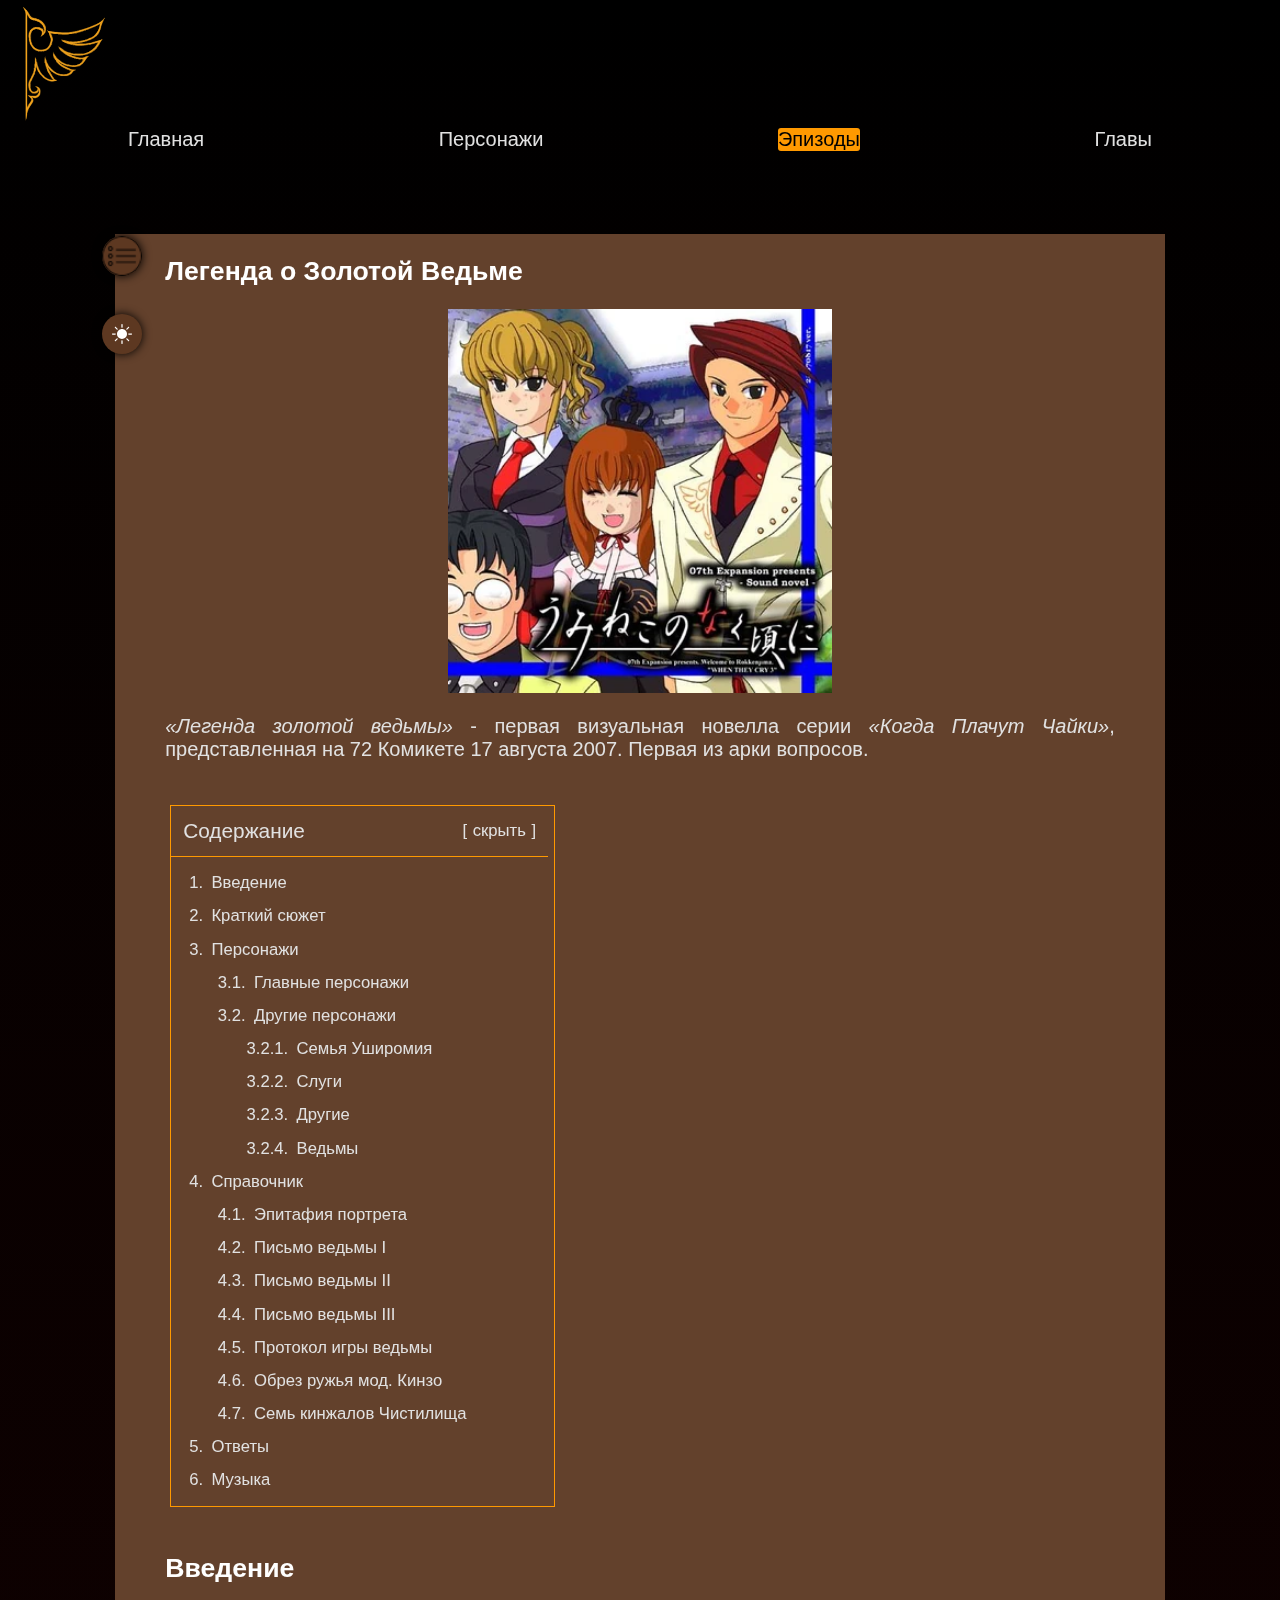
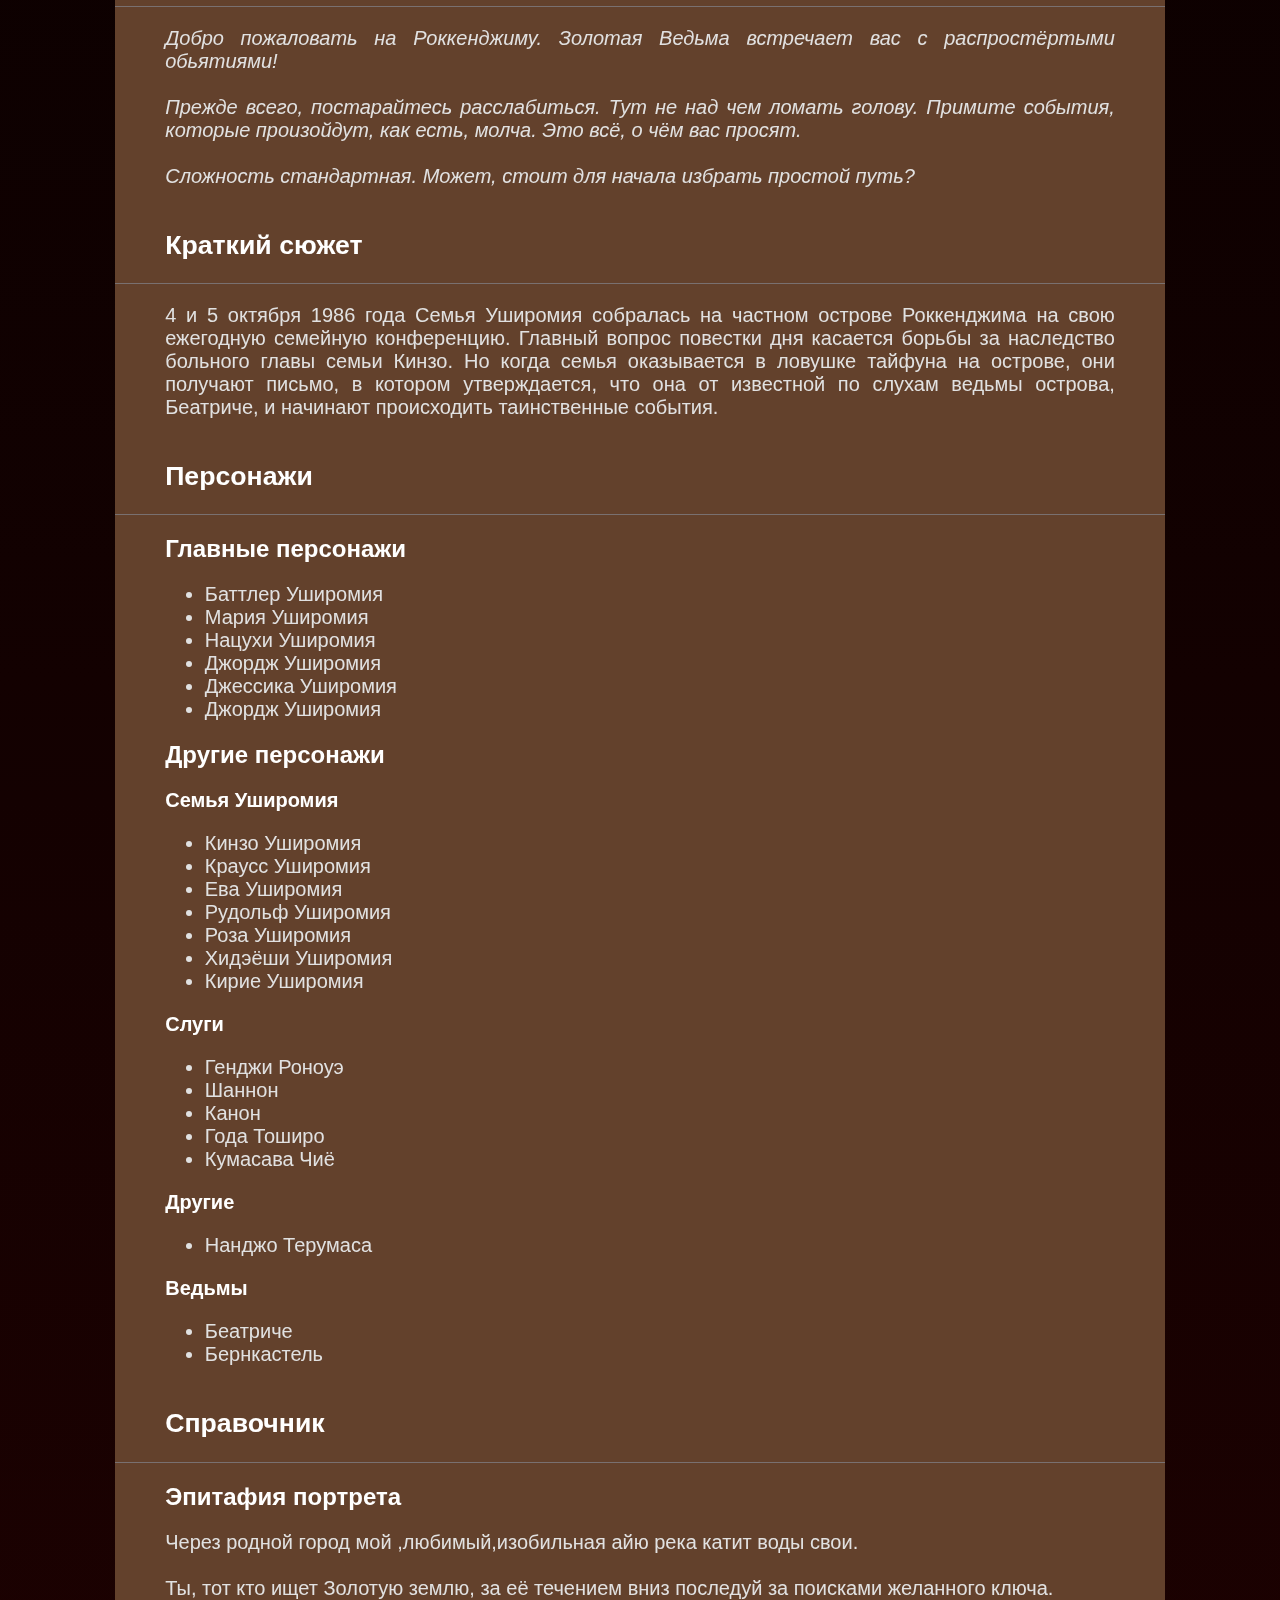
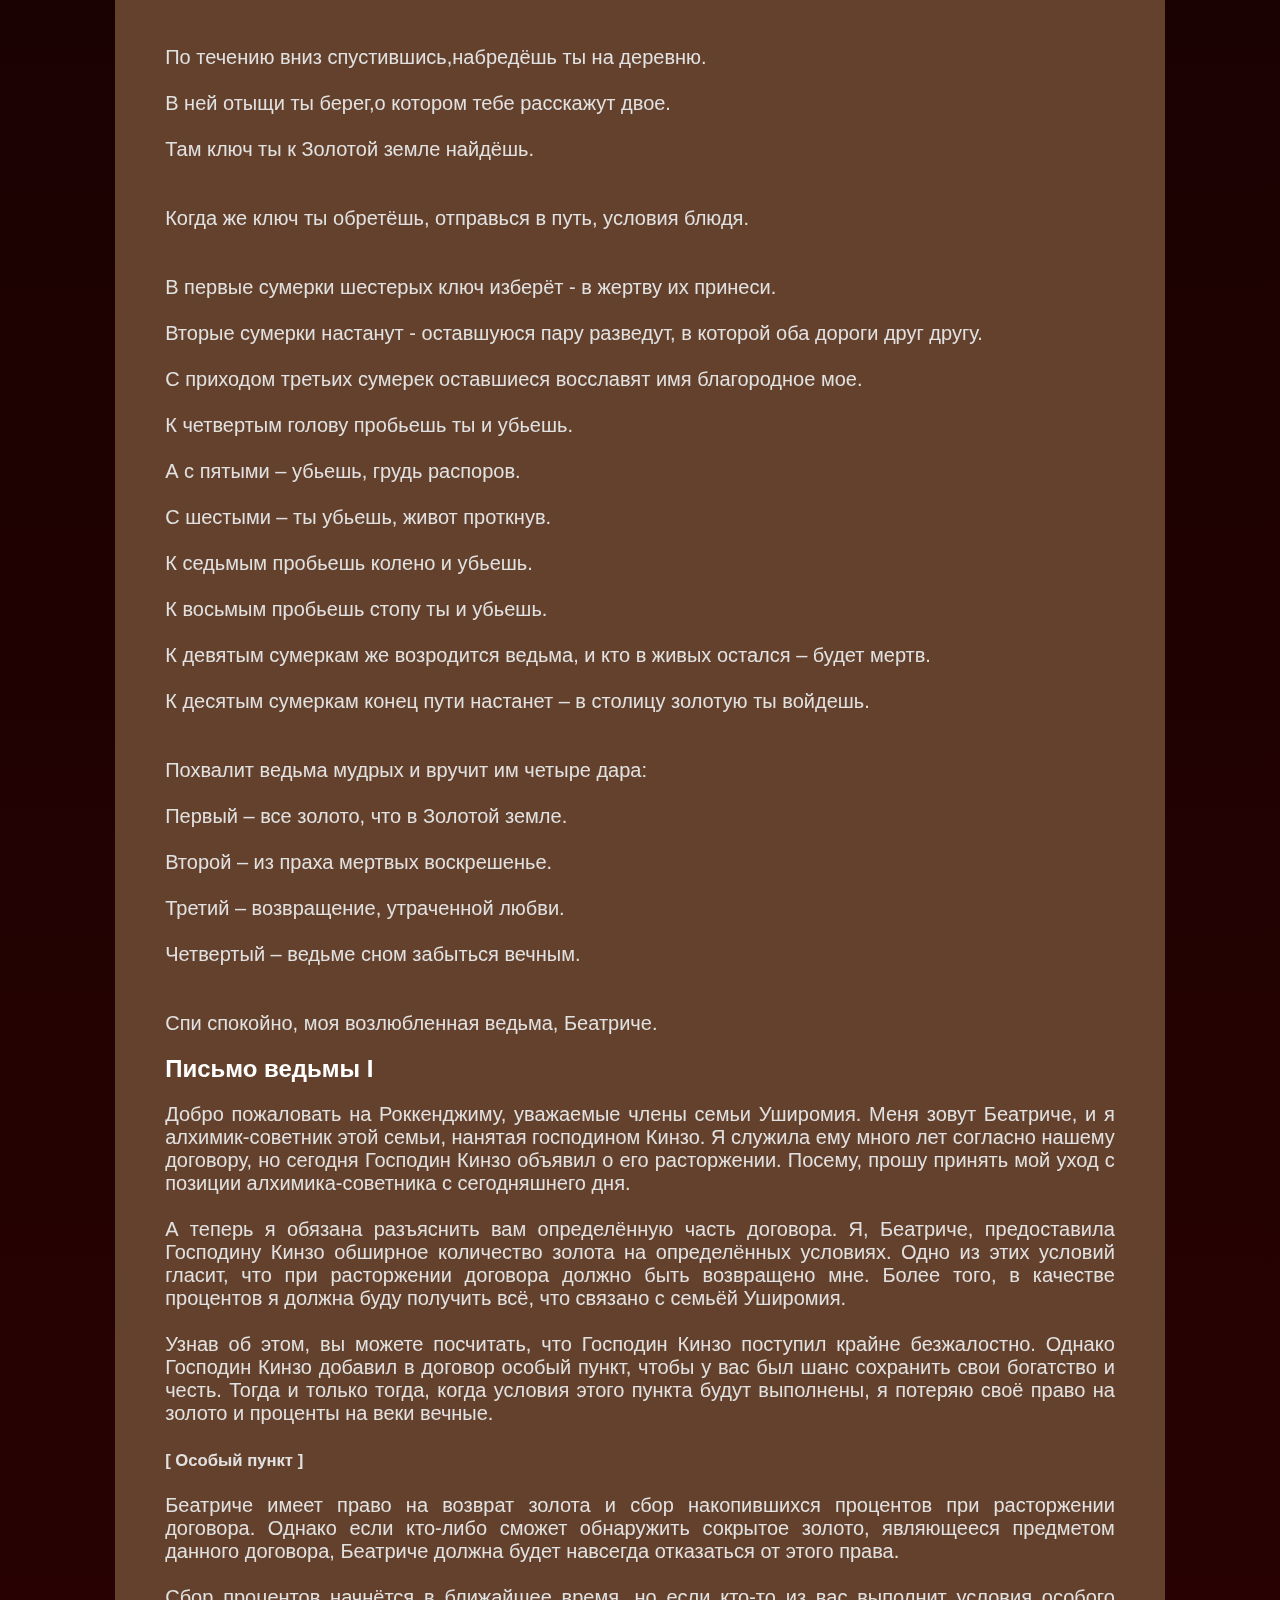
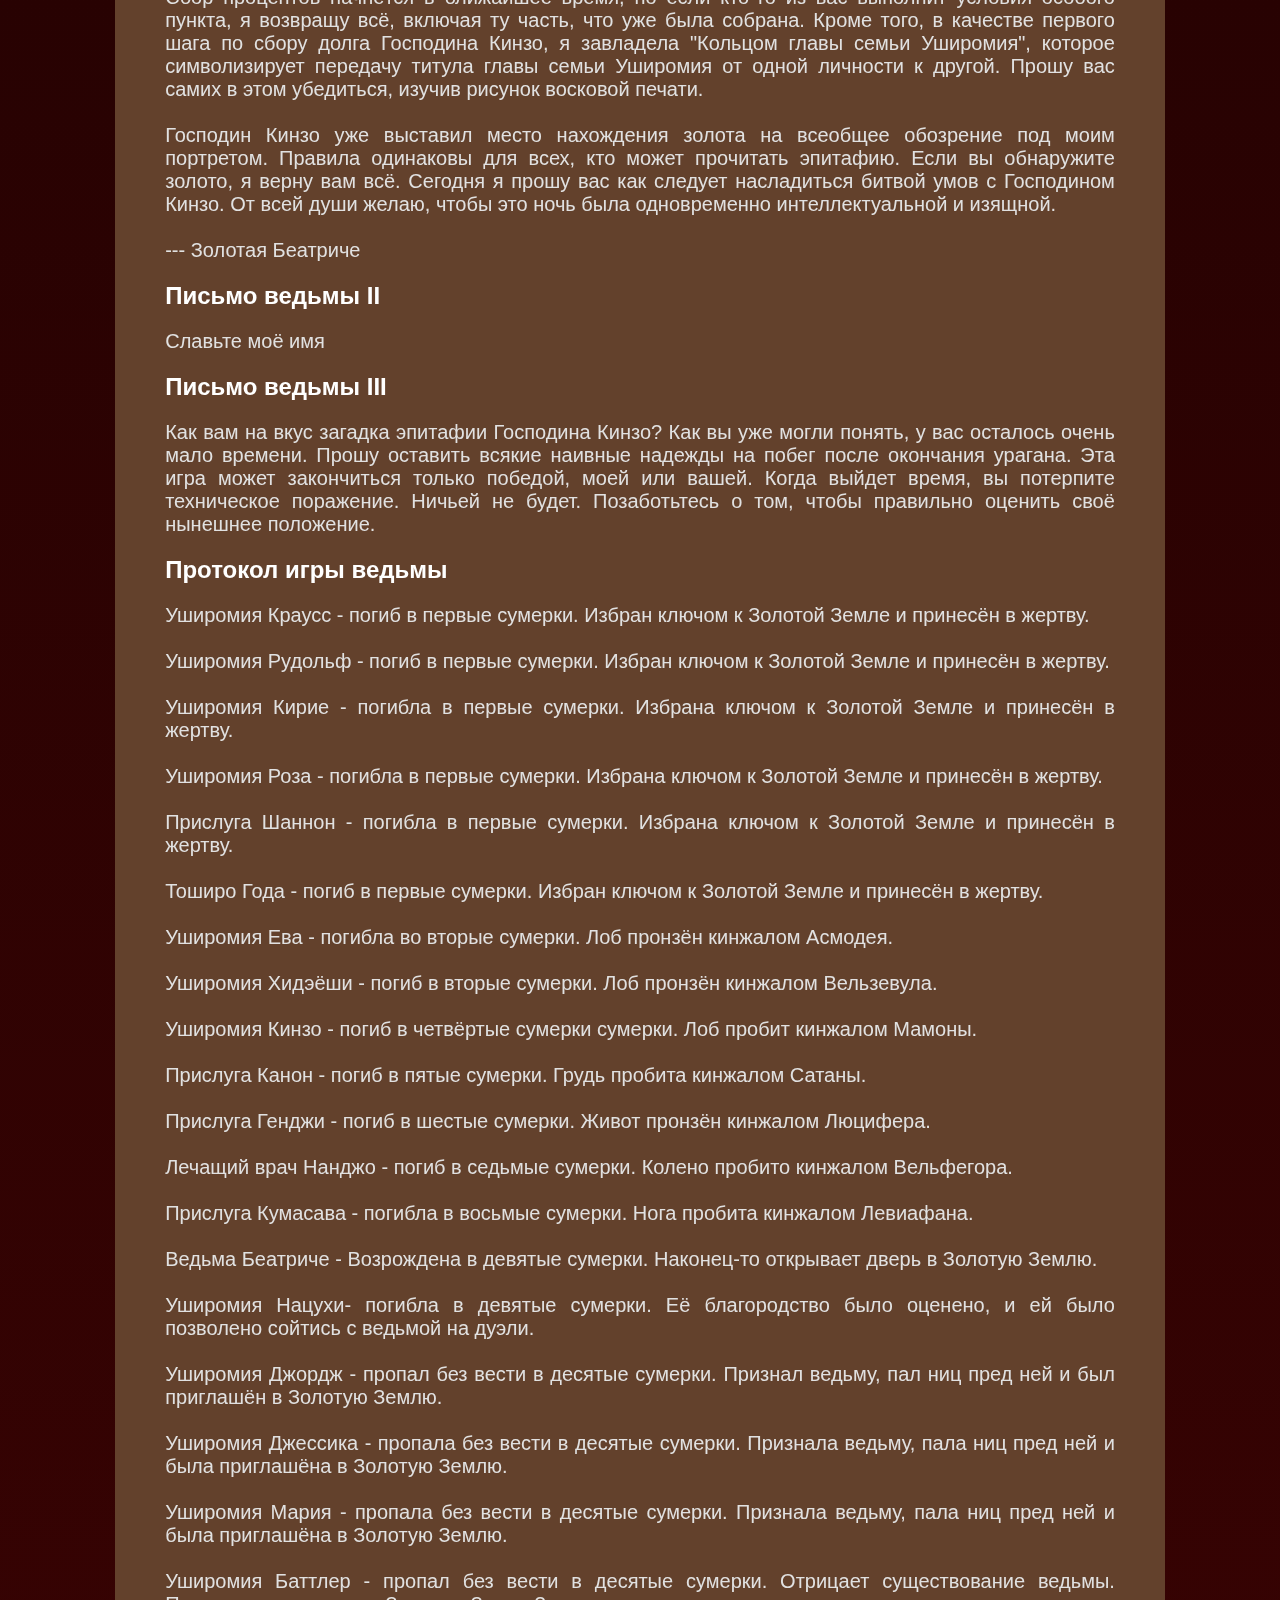
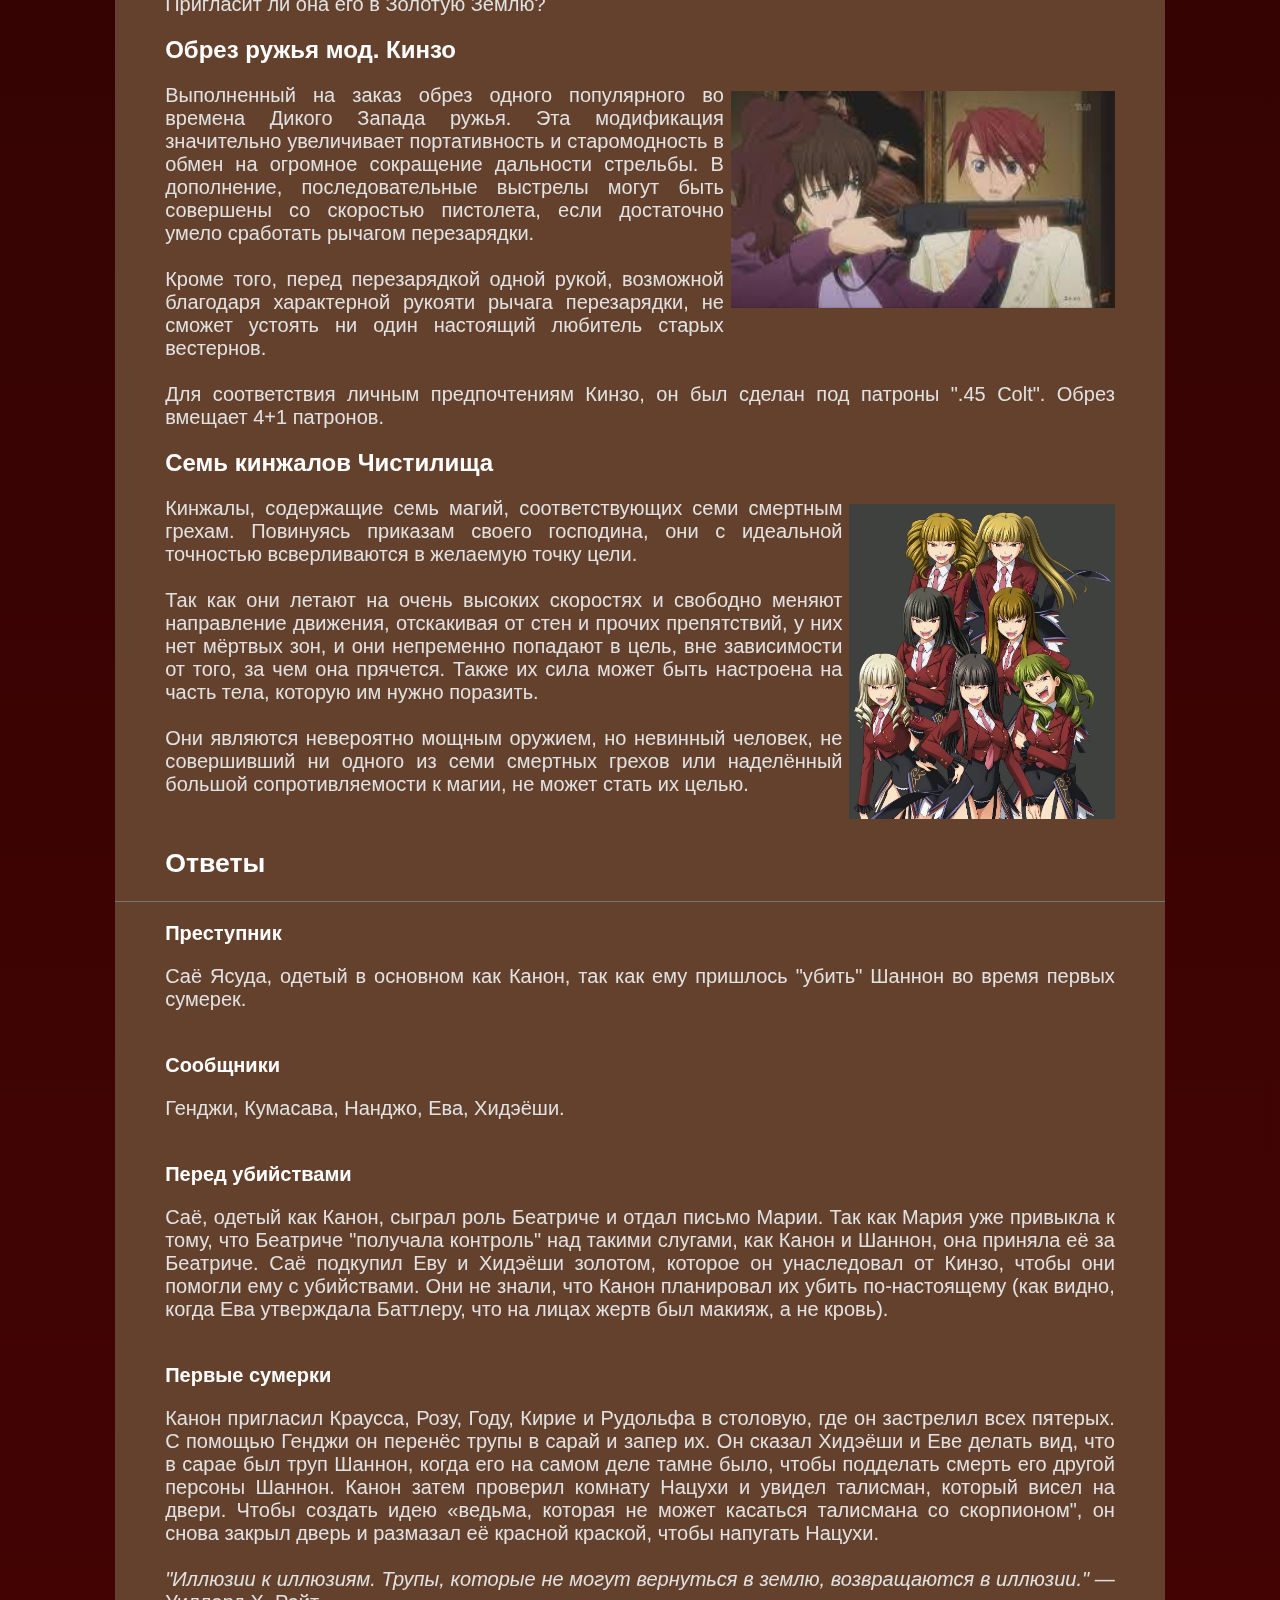
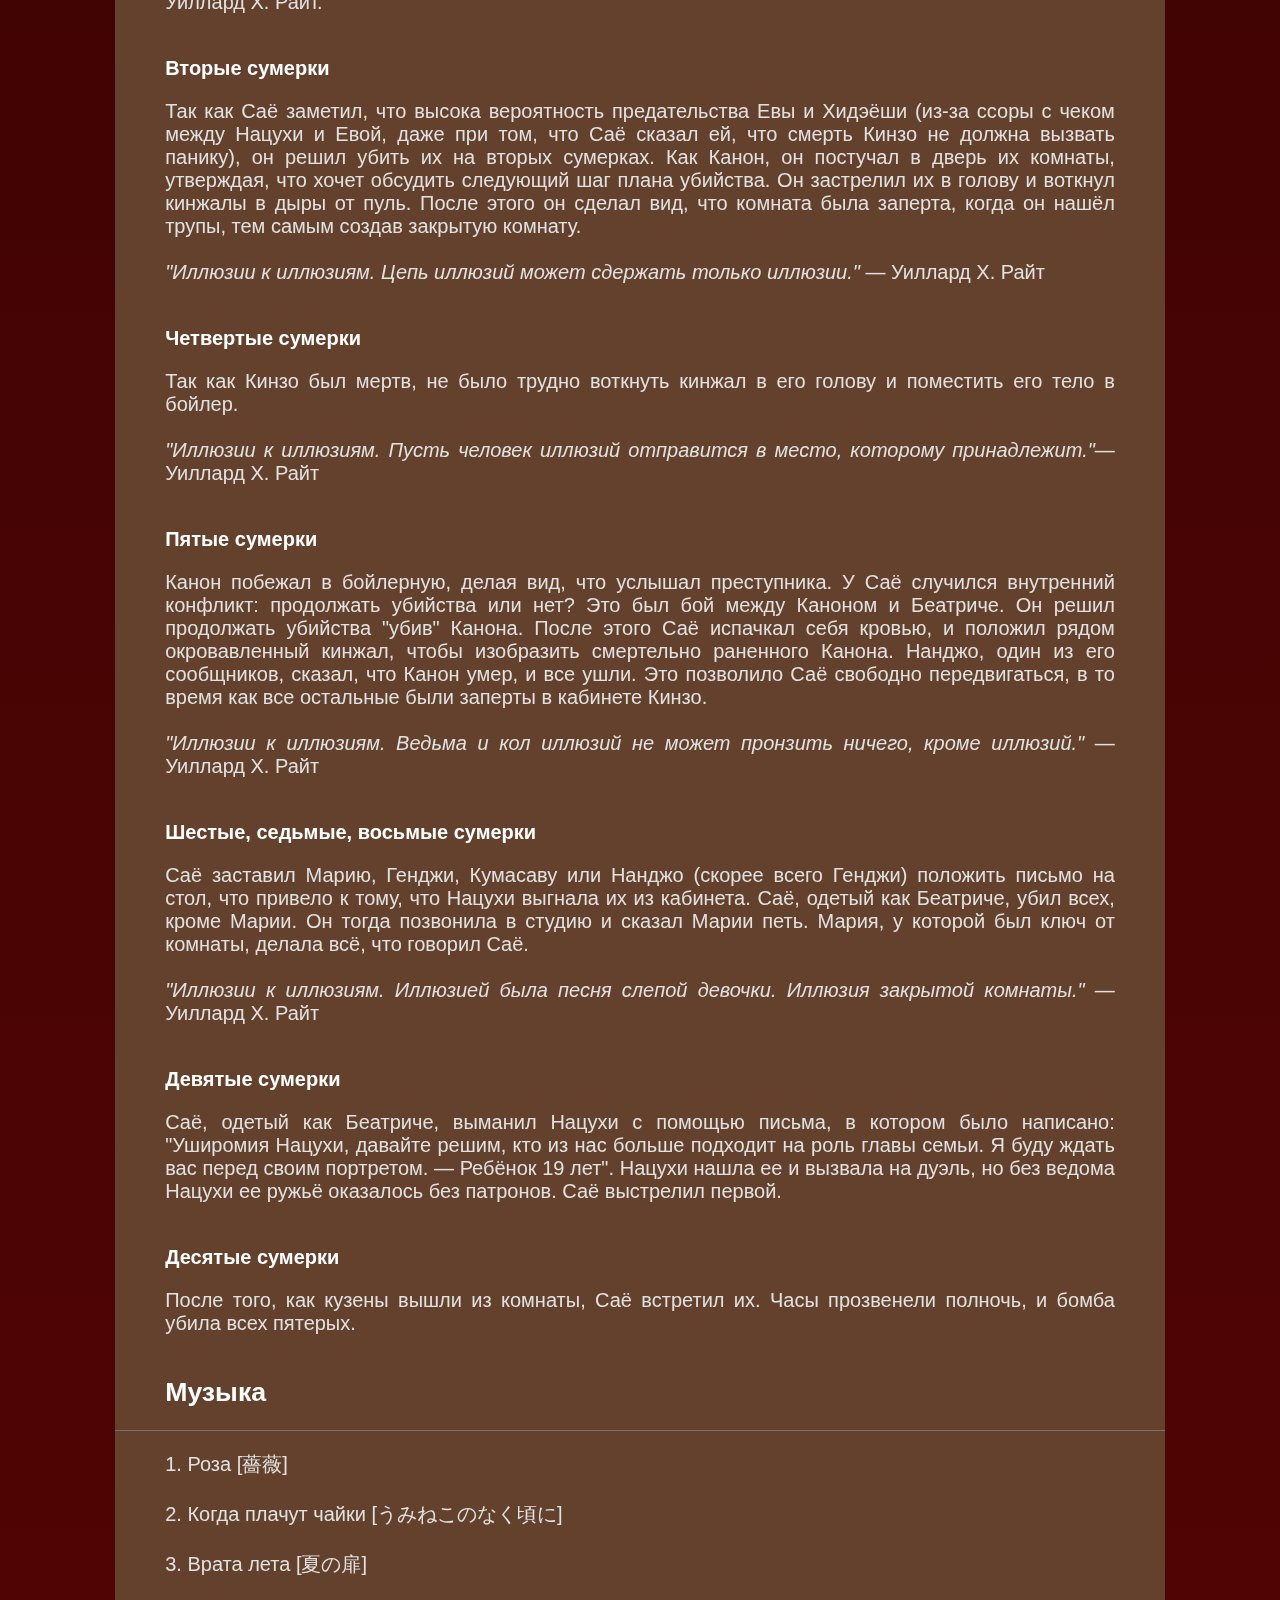
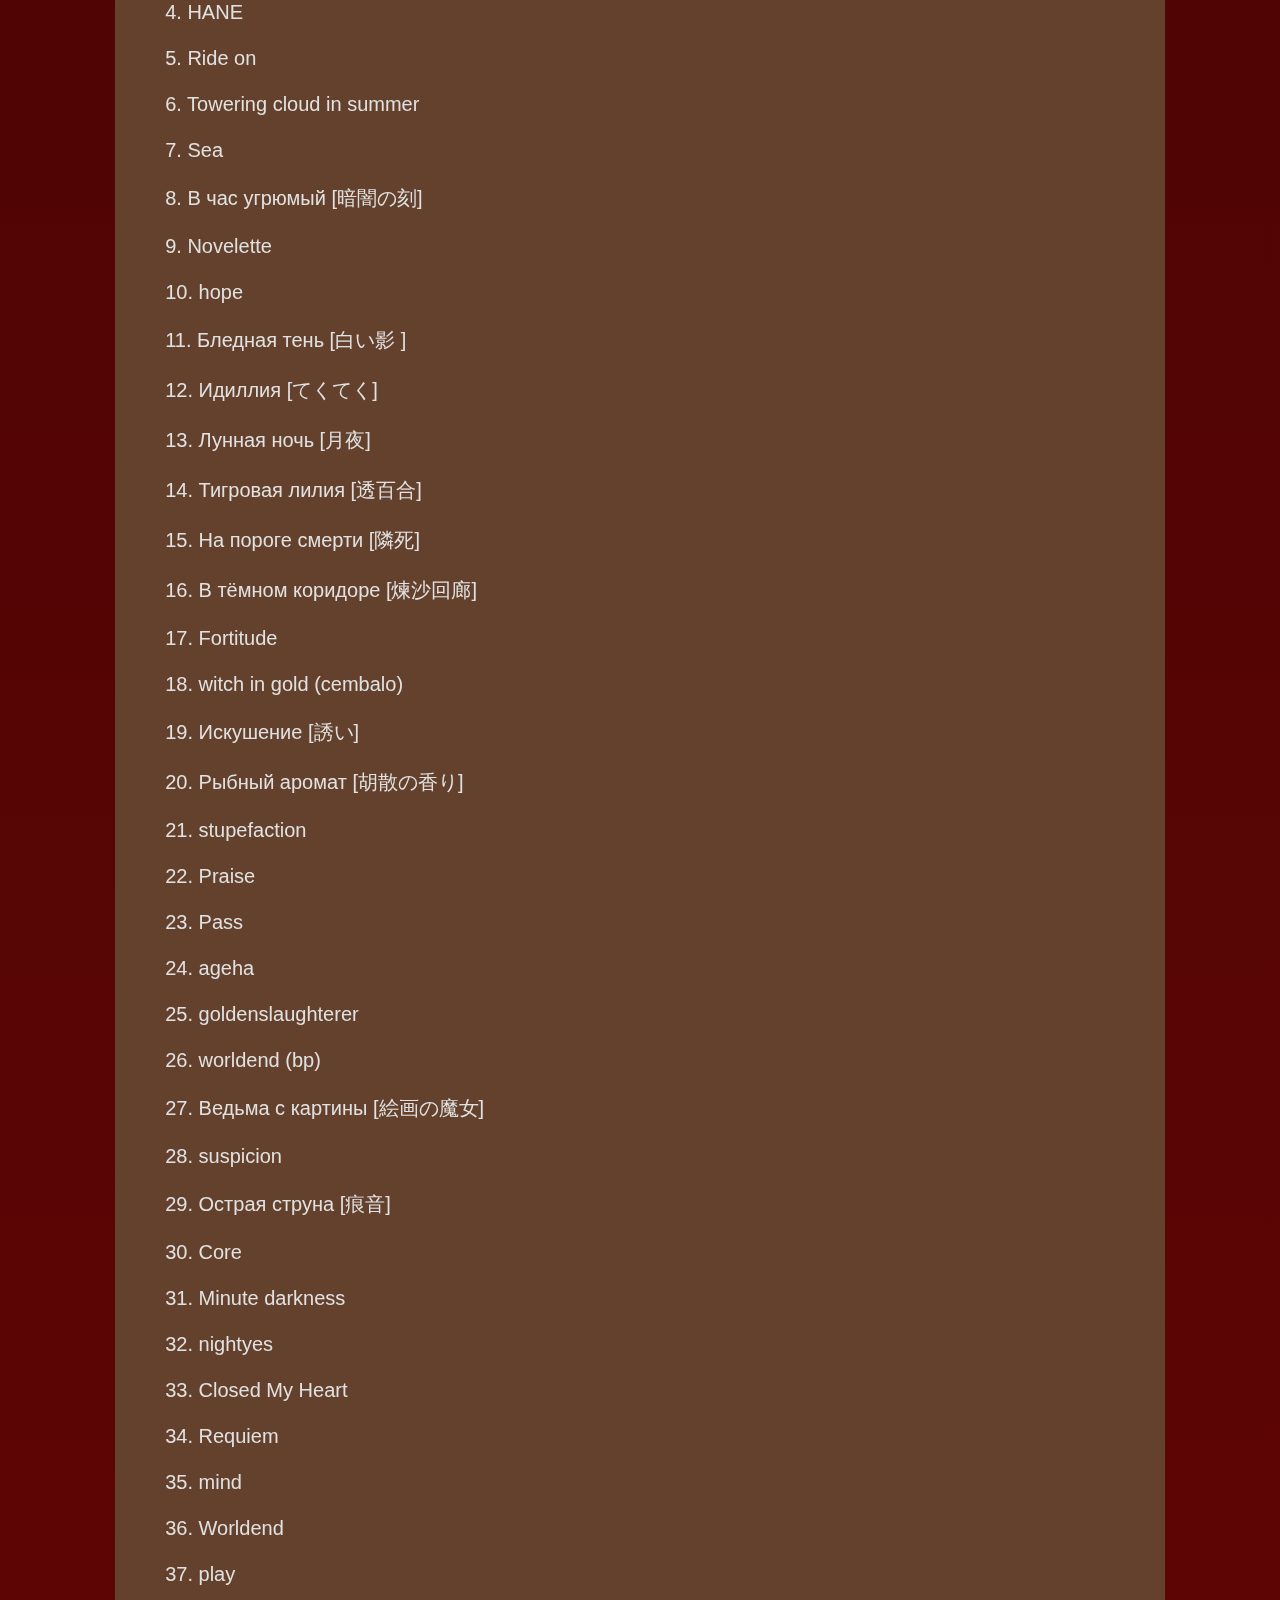
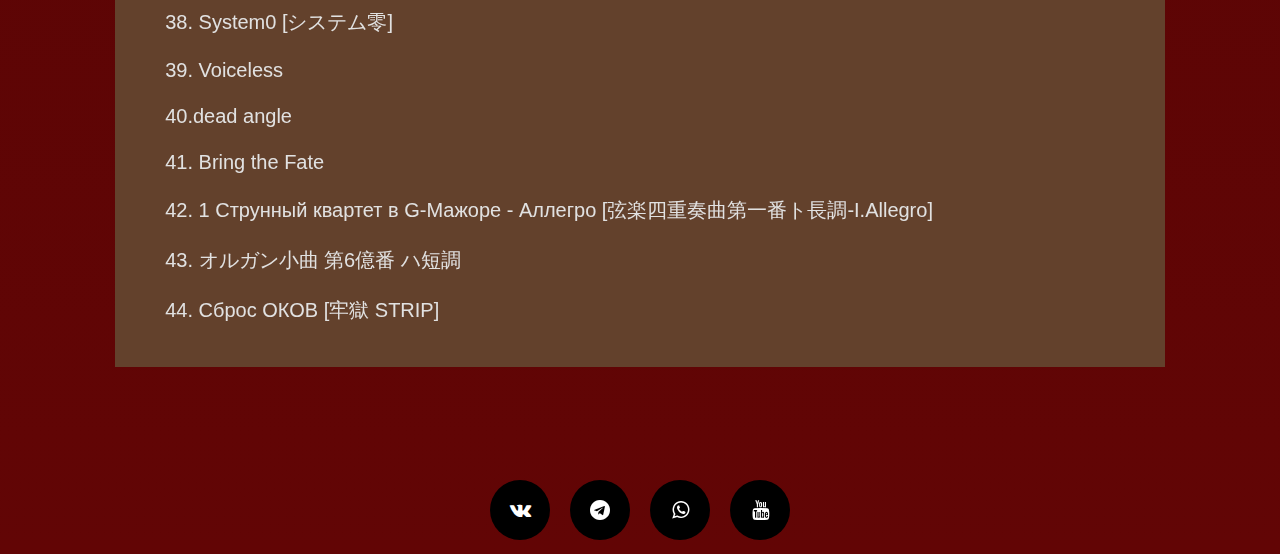
<file: FirstEpisode.html>
<!DOCTYPE html>
<html lang="en">
<head>
    <meta charset="UTF-8">
    <meta http-equiv="X-UA-Compatible" content="IE=edge">
    <meta name="viewport" content="width=device-width, initial-scale=1.0">
    <title>Легенда о Золотой Ведьме</title>
    <link rel="stylesheet" href="https://cdnjs.cloudflare.com/ajax/libs/font-awesome/4.7.0/css/font-awesome.min.css">
    <link rel="stylesheet" href="style/style.css">
    <link rel="stylesheet" href="style/persons.css">
    <link rel="stylesheet" title="theme" href="#">
    <link rel="preconnect" href="https://fonts.googleapis.com">
    <link rel="preconnect" href="https://fonts.gstatic.com" crossorigin>
    <link href="https://fonts.googleapis.com/css2?family=Montserrat:wght@400;700&display=swap" rel="stylesheet">
    <link rel="icon" type="image/png" href="img/Беатриче.png">
    <script src="scripts/other_script_for_scroll.js"  defer></script> 
    <script src="scripts/script_for_button.js" defer></script> 
    <script src="scripts/script_for_theme.js" defer></script> 
</head>
<body>
    <header>
        <div class="logo_div"><img class="logo1" src="img/logo-PhotoRoom (1).png" alt="Error">
        <div class="magic">
            <ul>
              <li><a href="index.html">Главная</a></li>
              <li><a href="choose_char.html">Персонажи</a></li>
              <li><div class="dropdown">
                <div class="pers" class="dropbtn">Эпизоды</div>
                    <div class="dropdown-content">
                        <a href="FirstEpisode.html">Легенда о Золотой Ведьме</a>
                        <a href="Error.html">Дебют Золотой Ведьмы</a>
                        <a href="Error.html">Пир Золотой Ведьмы</a>
                        <a href="Error.html">Альянс Золотой Ведьмы</a>
                        <a href="Error.html">Конец Золотой Ведьмы</a>
                        <a href="Error.html">Рассвет Золотой Ведьмы</a>
                        <a href="Error.html">Реквием Золотой Ведьмы</a>
                        <a href="Error.html">Сумерки Золотой Ведьмы</a>
                        <a href="Error.html">Последнее письмо Золотой Ведьмы</a>
                    </div>
                 </div></li>
              <li><a href="choose_ep.html">Главы</a></li>
            </ul>
        </div>
    </header>
    <div class="pre_magic">
        <ul>
          <li><a href="index.html">Главная</a></li>
          <li><a href="choose_char.html">Персонажи</a></li>
          <li><div class="dropdown">
            <div class="pers" class="dropbtn">Эпизоды</div>
                <div class="dropdown-content">
                <a href="FirstEpisode.html">Легенда о Золотой Ведьме</a>
                <a href="Error.html">Дебют Золотой Ведьмы</a>
                <a href="Error.html">Пир Золотой Ведьмы</a>
                <a href="Error.html">Альянс Золотой Ведьмы</a>
                <a href="Error.html">Конец Золотой Ведьмы</a>
                <a href="Error.html">Рассвет Золотой Ведьмы</a>
                <a href="Error.html">Реквием Золотой Ведьмы</a>
                <a href="Error.html">Сумерки Золотой Ведьмы</a>
                <a href="Error.html">Последнее письмо Золотой Ведьмы</a>
                </div>
             </div>
        <li><a href="choose_ep.html">Главы</a></li>
        </ul>
    </div>
    <div class="container">
    <img class="menu_img" src="img/menu.png" height="40" width="40">
    <input id="menu__toggle" name="but" type="checkbox" checked>
    <div class="theme">
        <svg class="changeTheme" data-theme="light" width="20" height="20" viewBox="0 0 40 40" fill="none" xmlns="http://www.w3.org/2000/svg" style="display: none;"> <path d="M20 30C22.6522 30 25.1957 28.9464 27.0711 27.0711C28.9464 25.1957 30 22.6522 30 20C30 17.3478 28.9464 14.8043 27.0711 12.9289C25.1957 11.0536 22.6522 10 20 10C17.3478 10 14.8043 11.0536 12.9289 12.9289C11.0536 14.8043 10 17.3478 10 20C10 22.6522 11.0536 25.1957 12.9289 27.0711C14.8043 28.9464 17.3478 30 20 30V30ZM20 0C20.3315 0 20.6495 0.131696 20.8839 0.366117C21.1183 0.600537 21.25 0.918479 21.25 1.25V6.25C21.25 6.58152 21.1183 6.89946 20.8839 7.13388C20.6495 7.3683 20.3315 7.5 20 7.5C19.6685 7.5 19.3505 7.3683 19.1161 7.13388C18.8817 6.89946 18.75 6.58152 18.75 6.25V1.25C18.75 0.918479 18.8817 0.600537 19.1161 0.366117C19.3505 0.131696 19.6685 0 20 0V0ZM20 32.5C20.3315 32.5 20.6495 32.6317 20.8839 32.8661C21.1183 33.1005 21.25 33.4185 21.25 33.75V38.75C21.25 39.0815 21.1183 39.3995 20.8839 39.6339C20.6495 39.8683 20.3315 40 20 40C19.6685 40 19.3505 39.8683 19.1161 39.6339C18.8817 39.3995 18.75 39.0815 18.75 38.75V33.75C18.75 33.4185 18.8817 33.1005 19.1161 32.8661C19.3505 32.6317 19.6685 32.5 20 32.5V32.5ZM40 20C40 20.3315 39.8683 20.6495 39.6339 20.8839C39.3995 21.1183 39.0815 21.25 38.75 21.25H33.75C33.4185 21.25 33.1005 21.1183 32.8661 20.8839C32.6317 20.6495 32.5 20.3315 32.5 20C32.5 19.6685 32.6317 19.3505 32.8661 19.1161C33.1005 18.8817 33.4185 18.75 33.75 18.75H38.75C39.0815 18.75 39.3995 18.8817 39.6339 19.1161C39.8683 19.3505 40 19.6685 40 20ZM7.5 20C7.5 20.3315 7.3683 20.6495 7.13388 20.8839C6.89946 21.1183 6.58152 21.25 6.25 21.25H1.25C0.918479 21.25 0.600537 21.1183 0.366117 20.8839C0.131696 20.6495 0 20.3315 0 20C0 19.6685 0.131696 19.3505 0.366117 19.1161C0.600537 18.8817 0.918479 18.75 1.25 18.75H6.25C6.58152 18.75 6.89946 18.8817 7.13388 19.1161C7.3683 19.3505 7.5 19.6685 7.5 20ZM34.1425 5.8575C34.3768 6.09191 34.5085 6.40979 34.5085 6.74125C34.5085 7.07271 34.3768 7.39059 34.1425 7.625L30.6075 11.1625C30.4913 11.2786 30.3533 11.3706 30.2016 11.4333C30.0498 11.4961 29.8871 11.5283 29.7229 11.5282C29.3912 11.528 29.0731 11.396 28.8387 11.1612C28.7227 11.045 28.6307 10.9071 28.5679 10.7553C28.5052 10.6035 28.4729 10.4409 28.4731 10.2766C28.4733 9.94491 28.6053 9.62689 28.84 9.3925L32.375 5.8575C32.6094 5.62316 32.9273 5.49152 33.2588 5.49152C33.5902 5.49152 33.9081 5.62316 34.1425 5.8575V5.8575ZM11.16 28.84C11.3943 29.0744 11.526 29.3923 11.526 29.7237C11.526 30.0552 11.3943 30.3731 11.16 30.6075L7.625 34.1425C7.38925 34.3702 7.07349 34.4962 6.74575 34.4933C6.418 34.4905 6.10449 34.359 5.87273 34.1273C5.64097 33.8955 5.50951 33.582 5.50666 33.2543C5.50381 32.9265 5.6298 32.6108 5.8575 32.375L9.3925 28.84C9.62691 28.6057 9.94479 28.474 10.2762 28.474C10.6077 28.474 10.9256 28.6057 11.16 28.84V28.84ZM34.1425 34.1425C33.9081 34.3768 33.5902 34.5085 33.2588 34.5085C32.9273 34.5085 32.6094 34.3768 32.375 34.1425L28.84 30.6075C28.6123 30.3717 28.4863 30.056 28.4892 29.7282C28.492 29.4005 28.6235 29.087 28.8552 28.8552C29.087 28.6235 29.4005 28.492 29.7282 28.4892C30.056 28.4863 30.3717 28.6123 30.6075 28.84L34.1425 32.375C34.3768 32.6094 34.5085 32.9273 34.5085 33.2588C34.5085 33.5902 34.3768 33.9081 34.1425 34.1425ZM11.16 11.1625C10.9256 11.3968 10.6077 11.5285 10.2762 11.5285C9.94479 11.5285 9.62691 11.3968 9.3925 11.1625L5.8575 7.625C5.73811 7.50969 5.64288 7.37176 5.57737 7.21926C5.51186 7.06675 5.47738 6.90273 5.47594 6.73675C5.47449 6.57078 5.50612 6.40618 5.56897 6.25256C5.63182 6.09894 5.72464 5.95937 5.84201 5.84201C5.95937 5.72464 6.09894 5.63182 6.25256 5.56897C6.40618 5.50612 6.57078 5.47449 6.73675 5.47594C6.90273 5.47738 7.06675 5.51186 7.21926 5.57737C7.37176 5.64288 7.50969 5.73811 7.625 5.8575L11.16 9.3925C11.2764 9.50861 11.3688 9.64655 11.4318 9.79842C11.4948 9.95028 11.5272 10.1131 11.5272 10.2775C11.5272 10.4419 11.4948 10.6047 11.4318 10.7566C11.3688 10.9084 11.2764 11.0464 11.16 11.1625V11.1625Z" fill="#ffffff"></path></svg>
        <svg class="changeTheme" data-theme="dark" width="18" height="20" viewBox="0 0 38 40" fill="none" xmlns="http://www.w3.org/2000/svg" style="display: block;"> <path d="M15 0.695136C15.244 0.991667 15.3935 1.35457 15.4292 1.73694C15.4648 2.11932 15.385 2.5036 15.2 2.84014C13.7546 5.49382 12.9998 8.46837 13.005 11.4901C13.005 21.5426 21.2 29.6826 31.3 29.6826C32.6175 29.6826 33.9 29.5451 35.1325 29.2826C35.5103 29.2008 35.9039 29.2321 36.264 29.3726C36.6241 29.5131 36.9349 29.7566 37.1575 30.0726C37.3925 30.4013 37.5123 30.7983 37.4983 31.2021C37.4842 31.6058 37.3372 31.9936 37.08 32.3051C35.1192 34.7137 32.6456 36.6544 29.8396 37.9856C27.0335 39.3168 23.9658 40.0051 20.86 40.0001C9.335 40.0001 0 30.7151 0 19.2751C0 10.6651 5.285 3.28014 12.81 0.150136C13.1848 -0.00828447 13.601 -0.0407995 13.9959 0.057475C14.3908 0.15575 14.7431 0.379507 15 0.695136V0.695136Z" fill="#222222"></path></svg>
    </div>     
    <div class="flex_container">
            <h2><span class="mw-headline" id="Official_Introduction">Легенда о Золотой Ведьме</span></h2>
            <div class="sticky-toc-wrapper">
                <div id="sticky-toc" class="toc sticky-toc wds-is-hidden" role="navigation" aria-labelledby="mw-toc-heading">
                    <div class="toctitle" lang="ru" dir="ltr">
                        <h2 id="mw-toc-heading">Содержание</h2>
                    </div>
                    <ul>
                        <li class="toclevel-1 tocsection-1"><a href="#Intro"><span class="tocnumber">1</span> <span class="toctext">Введение</span></a></li>
                        <li class="toclevel-1 tocsection-2"><a href="#Story"><span class="tocnumber">2</span> <span class="toctext">Краткий сюжет</span></a></li>
                        <li class="toclevel-1 tocsection-3"><a href="#Charact"><span class="tocnumber">3</span> <span class="toctext">Персонажи</span></a>
                            <ul>
                                <li class="toclevel-2 tocsection-4"><a href="#1"><span class="tocnumber">3.1</span> <span class="toctext">Главные персонажи</span></a></li>
                                <li class="toclevel-2 tocsection-5"><a href="#2"><span class="tocnumber">3.2</span> <span class="toctext">Другие персонажи</span></a>
                                <ul>
                                    <li class="toclevel-3 tocsection-6"><a href="#2.1"><span class="tocnumber">3.2.1</span> <span class="toctext">Семья Уширомия</span></a></li>
                                    <li class="toclevel-3 tocsection-7"><a href="#2.2"><span class="tocnumber">3.2.2</span> <span class="toctext">Слуги</span></a></li>
                                    <li class="toclevel-3 tocsection-8"><a href="#2.3"><span class="tocnumber">3.2.3</span> <span class="toctext">Другие</span></a></li>
                                    <li class="toclevel-3 tocsection-9"><a href="#2.4"><span class="tocnumber">3.2.4</span> <span class="toctext">Ведьмы</span></a></li>
                                </ul></li>
                            </ul></li>
                        <li class="toclevel-1 tocsection-10"><a href="#Guide"><span class="tocnumber">4</span> <span class="toctext">Справочник</span></a>
                            <ul>
                                <li class="toclevel-2 tocsection-11"><a href="#4.1"><span class="tocnumber">4.1</span> <span class="toctext">Эпитафия портрета</span></a></li>
                                <li class="toclevel-2 tocsection-12"><a href="#4.2"><span class="tocnumber">4.2</span> <span class="toctext">Письмо ведьмы I</span></a></li>
                                <li class="toclevel-2 tocsection-13"><a href="#4.3"><span class="tocnumber">4.3</span> <span class="toctext">Письмо ведьмы II</span></a></li>
                                <li class="toclevel-2 tocsection-14"><a href="#4.4"><span class="tocnumber">4.4</span> <span class="toctext">Письмо ведьмы III</span></a></li>
                                <li class="toclevel-2 tocsection-15"><a href="#4.5"><span class="tocnumber">4.5</span> <span class="toctext">Протокол игры ведьмы</span></a></li>
                                <li class="toclevel-2 tocsection-16"><a href="#4.6"><span class="tocnumber">4.6</span> <span class="toctext">Обрез ружья мод. Кинзо</span></a></li>
                                <li class="toclevel-2 tocsection-17"><a href="#4.7"><span class="tocnumber">4.7</span> <span class="toctext">Семь кинжалов Чистилища</span></a></li>
                            </ul></li>
                        <li class="toclevel-1 tocsection-18"><a href="#Answers"><span class="tocnumber">5</span> <span class="toctext">Ответы</span></a>
                        <li class="toclevel-1 tocsection-15"><a href="#Music"><span class="tocnumber">6</span> <span class="toctext">Музыка</span></a>
                    </ul>
                </div>
            </div>
            <div class="content_in_flex">
                <div class="Pict">
                    <img src="img/Umineko_no_Naku_Koro_ni_cover.jpg">
                </div>
                <p><i>«Легенда золотой ведьмы»</i> - первая визуальная новелла серии <i>«Когда Плачут Чайки»</i>, представленная на 72 Комикете 17 августа 2007. Первая из арки вопросов.</p>
            </div>
            <div id="toc" class="toc" role="navigation" aria-labelledby="mw-toc-heading">
                <input type="checkbox" role="button" id="toctogglecheckbox" class="toctogglecheckbox" style="display:none" />
                <div class="toctitle" lang="ru" dir="ltr">
                    <h2 id="mw-toc-heading">Содержание</h2>
                    <span class="toctogglespan">
                        <label class="toctogglelabel" for="toctogglecheckbox"></label>
                    </span>
                </div>
                <ul>
                    <li class="toclevel-1 tocsection-1"><a href="#Intro"><span class="tocnumber">1</span> <span class="toctext">Введение</span></a></li>
                        <li class="toclevel-1 tocsection-2"><a href="#Story"><span class="tocnumber">2</span> <span class="toctext">Краткий сюжет</span></a></li>
                        <li class="toclevel-1 tocsection-3"><a href="#Charact"><span class="tocnumber">3</span> <span class="toctext">Персонажи</span></a>
                            <ul>
                                <li class="toclevel-2 tocsection-4"><a href="#1"><span class="tocnumber">3.1</span> <span class="toctext">Главные персонажи</span></a></li>
                                <li class="toclevel-2 tocsection-5"><a href="#2"><span class="tocnumber">3.2</span> <span class="toctext">Другие персонажи</span></a>
                                <ul>
                                    <li class="toclevel-3 tocsection-6"><a href="#2.1"><span class="tocnumber">3.2.1</span> <span class="toctext">Семья Уширомия</span></a></li>
                                    <li class="toclevel-3 tocsection-7"><a href="#2.2"><span class="tocnumber">3.2.2</span> <span class="toctext">Слуги</span></a></li>
                                    <li class="toclevel-3 tocsection-8"><a href="#2.3"><span class="tocnumber">3.2.3</span> <span class="toctext">Другие</span></a></li>
                                    <li class="toclevel-3 tocsection-9"><a href="#2.4"><span class="tocnumber">3.2.4</span> <span class="toctext">Ведьмы</span></a></li>
                                </ul></li>
                            </ul></li>
                        <li class="toclevel-1 tocsection-10"><a href="#Guide"><span class="tocnumber">4</span> <span class="toctext">Справочник</span></a>
                            <ul>
                                <li class="toclevel-2 tocsection-11"><a href="#4.1"><span class="tocnumber">4.1</span> <span class="toctext">Эпитафия портрета</span></a></li>
                                <li class="toclevel-2 tocsection-12"><a href="#4.2"><span class="tocnumber">4.2</span> <span class="toctext">Письмо ведьмы I</span></a></li>
                                <li class="toclevel-2 tocsection-13"><a href="#4.3"><span class="tocnumber">4.3</span> <span class="toctext">Письмо ведьмы II</span></a></li>
                                <li class="toclevel-2 tocsection-14"><a href="#4.4"><span class="tocnumber">4.4</span> <span class="toctext">Письмо ведьмы III</span></a></li>
                                <li class="toclevel-2 tocsection-15"><a href="#4.5"><span class="tocnumber">4.5</span> <span class="toctext">Протокол игры ведьмы</span></a></li>
                                <li class="toclevel-2 tocsection-16"><a href="#4.6"><span class="tocnumber">4.6</span> <span class="toctext">Обрез ружья мод. Кинзо</span></a></li>
                                <li class="toclevel-2 tocsection-17"><a href="#4.7"><span class="tocnumber">4.7</span> <span class="toctext">Семь кинжалов Чистилища</span></a></li>
                            </ul></li>
                        <li class="toclevel-1 tocsection-18"><a href="#Answers"><span class="tocnumber">5</span> <span class="toctext">Ответы</span></a>
                        <li class="toclevel-1 tocsection-15"><a href="#Music"><span class="tocnumber">6</span> <span class="toctext">Музыка</span></a>
                    </ul>
            </div>
            <div class="content_in_flex">
                <h2><span class="mw-headline" id="Intro">Введение</span></h2><hr>
                <p><i>
                    Добро пожаловать на Роккенджиму. Золотая Ведьма встречает вас с распростёртыми обьятиями!<br><br>

                    Прежде всего, постарайтесь расслабиться. Тут не над чем ломать голову. Примите события, которые произойдут, как есть, молча. Это всё, о чём вас просят.<br><br>

                    Сложность стандартная. Может, стоит для начала избрать простой путь?
                </i></p>
            </div>
            <div class="content_in_flex">
                <h2><span class="mw-headline" id="Story">Краткий сюжет</span></h2><hr>
                <p>4 и 5 октября 1986 года Семья Уширомия собралась на частном острове Роккенджима на свою ежегодную семейную конференцию. Главный вопрос повестки дня касается борьбы за наследство больного главы семьи Кинзо. Но когда семья оказывается в ловушке тайфуна на острове, они получают письмо, в котором утверждается, что она от известной по слухам ведьмы острова, Беатриче, и начинают происходить таинственные события.</p>
            </div>
            <div class="content_in_flex">
                <h2><span class="mw-headline" id="Charact">Персонажи</span></h2><hr>
                <p id="1"><big><b class="sub">Главные персонажи</b></big></p>
                <ul class="person">
                    <li>Баттлер Уширомия</li>
                    <li>Мария Уширомия</li>
                    <li>Нацухи Уширомия</li>
                    <li>Джордж Уширомия</li>
                    <li>Джессика Уширомия</li>
                    <li>Джордж Уширомия</li>
                </ul>
                <p id="2"><big><b class="sub">Другие персонажи</b></big></p>
                <p id="2.1"><b class="sub">Семья Уширомия</b></p>
                <ul class="person">
                    <li>Кинзо Уширомия</li>
                    <li>Краусс Уширомия</li>
                    <li>Ева Уширомия</li>
                    <li>Рудольф Уширомия</li>
                    <li>Роза Уширомия</li>
                    <li>Хидэёши Уширомия</li>
                    <li>Кирие Уширомия</li>
                </ul>
                <p id="2.2"><b class="sub">Слуги</b></p>
                <ul class="person">
                    <li>Генджи Роноуэ</li>
                    <li>Шаннон</li>
                    <li>Канон</li>
                    <li>Года Тоширо</li>
                    <li>Кумасава Чиё</li>
                </ul>
                <p id="2.3"><b class="sub">Другие</b></p>
                <ul class="person">
                    <li>Нанджо Терумаса</li>
                </ul>
                <p id="2.4"><b class="sub">Ведьмы</b></p>
                <ul class="person">
                    <li>Беатриче</li>
                    <li>Бернкастель</li>
                </ul>
            </div>
            <div class="content_in_flex">
                <h2><span class="mw-headline" id="Guide">Справочник</span></h2><hr>
                <p id="4.1"><big><b class="sub">Эпитафия портрета</b></big></p>
                <p>
                    Через родной город мой ,любимый,изобильная айю река катит воды свои.<br><br>
                    Ты, тот кто ищет Золотую землю, за её течением вниз последуй за поисками желанного ключа.<br><br><br>

                    По течению вниз спустившись,набредёшь ты на деревню.<br><br>
                    В ней отыщи ты берег,о котором тебе расскажут двое.<br><br>
                    Там ключ ты к Золотой земле найдёшь.<br><br><br>

                    Когда же ключ ты обретёшь, отправься в путь, условия блюдя.<br><br><br>

                    В первые сумерки шестерых ключ изберёт - в жертву их принеси.<br><br>
                    Вторые сумерки настанут - оставшуюся пару разведут, в которой оба дороги друг другу.<br><br>
                    С приходом третьих сумерек оставшиеся восславят имя благородное мое.<br><br>
                    К четвертым голову пробьешь ты и убьешь.<br><br>
                    А с пятыми – убьешь, грудь распоров.<br><br>
                    С шестыми – ты убьешь, живот проткнув.<br><br>
                    К седьмым пробьешь колено и убьешь.<br><br>
                    К восьмым пробьешь стопу ты и убьешь.<br><br>
                    К девятым сумеркам же возродится ведьма, и кто в живых остался – будет мертв.<br><br>
                    К десятым сумеркам конец пути настанет – в столицу золотую ты войдешь.<br><br><br>

                    Похвалит ведьма мудрых и вручит им четыре дара:<br><br>
                    Первый – все золото, что в Золотой земле.<br><br>
                    Второй – из праха мертвых воскрешенье.<br><br>
                    Третий – возвращение, утраченной любви.<br><br>
                    Четвертый – ведьме сном забыться вечным.<br><br><br>

                    Спи спокойно, моя возлюбленная ведьма, Беатриче.
                </p>
                <p id="4.2"><big><b class="sub">Письмо ведьмы I</b></big></p>
                <p>
                    Добро пожаловать на Роккенджиму, уважаемые члены семьи Уширомия. Меня зовут Беатриче, и я алхимик-советник этой семьи, нанятая господином Кинзо. Я служила ему много лет согласно нашему договору, но сегодня Господин Кинзо объявил о его расторжении. Посему, прошу принять мой уход с позиции алхимика-советника с сегодняшнего дня.<br><br>

                    А теперь я обязана разъяснить вам определённую часть договора. Я, Беатриче, предоставила Господину Кинзо обширное количество золота на определённых условиях. Одно из этих условий гласит, что при расторжении договора должно быть возвращено мне. Более того, в качестве процентов я должна буду получить всё, что связано с семьёй Уширомия.<br><br>

                    Узнав об этом, вы можете посчитать, что Господин Кинзо поступил крайне безжалостно. Однако Господин Кинзо добавил в договор особый пункт, чтобы у вас был шанс сохранить свои богатство и честь. Тогда и только тогда, когда условия этого пункта будут выполнены, я потеряю своё право на золото и проценты на веки вечные.<br><br>
                    <small><b>[ Особый пункт ]</b></small><br><br>

                    Беатриче имеет право на возврат золота и сбор накопившихся процентов при расторжении договора. Однако если кто-либо сможет обнаружить сокрытое золото, являющееся предметом данного договора, Беатриче должна будет навсегда отказаться от этого права.<br><br>

                    Сбор процентов начнётся в ближайшее время, но если кто-то из вас выполнит условия особого пункта, я возвращу всё, включая ту часть, что уже была собрана. Кроме того, в качестве первого шага по сбору долга Господина Кинзо, я завладела "Кольцом главы семьи Уширомия", которое символизирует передачу титула главы семьи Уширомия от одной личности к другой. Прошу вас самих в этом убедиться, изучив рисунок восковой печати.<br><br>

                    Господин Кинзо уже выставил место нахождения золота на всеобщее обозрение под моим портретом. Правила одинаковы для всех, кто может прочитать эпитафию. Если вы обнаружите золото, я верну вам всё. Сегодня я прошу вас как следует насладиться битвой умов с Господином Кинзо. От всей души желаю, чтобы это ночь была одновременно интеллектуальной и изящной.<br><br>

                    --- Золотая Беатриче
                </p>
                <p id="4.3"><big><b class="sub">Письмо ведьмы II</b></big></p>
                <p>
                    Славьте моё имя
                </p>
                <p id="4.4"><big><b class="sub">Письмо ведьмы III</b></big></p>
                <p>
                    Как вам на вкус загадка эпитафии Господина Кинзо? Как вы уже могли понять, у вас осталось очень мало времени. Прошу оставить всякие наивные надежды на побег после окончания урагана. Эта игра может закончиться только победой, моей или вашей. Когда выйдет время, вы потерпите техническое поражение. Ничьей не будет. Позаботьтесь о том, чтобы правильно оценить своё нынешнее положение.
                </p>
                <p id="4.5"><big><b class="sub">Протокол игры ведьмы</b></big></p>
                <p>
                    Уширомия Краусс - погиб в первые сумерки. Избран ключом к Золотой Земле и принесён в жертву.<br><br>

                    Уширомия Рудольф - погиб в первые сумерки. Избран ключом к Золотой Земле и принесён в жертву.<br><br>

                    Уширомия Кирие - погибла в первые сумерки. Избрана ключом к Золотой Земле и принесён в жертву.<br><br>

                    Уширомия Роза - погибла в первые сумерки. Избрана ключом к Золотой Земле и принесён в жертву.<br><br>

                    Прислуга Шаннон - погибла в первые сумерки. Избрана ключом к Золотой Земле и принесён в жертву.<br><br>

                    Тоширо Года - погиб в первые сумерки. Избран ключом к Золотой Земле и принесён в жертву.<br><br>

                    Уширомия Ева - погибла во вторые сумерки. Лоб пронзён кинжалом Асмодея.<br><br>

                    Уширомия Хидэёши - погиб в вторые сумерки. Лоб пронзён кинжалом Вельзевула.<br><br>

                    Уширомия Кинзо - погиб в четвёртые сумерки сумерки. Лоб пробит кинжалом Мамоны.<br><br>

                    Прислуга Канон - погиб в пятые сумерки. Грудь пробита кинжалом Сатаны.<br><br>

                    Прислуга Генджи - погиб в шестые сумерки. Живот пронзён кинжалом Люцифера.<br><br>

                    Лечащий врач Нанджо - погиб в седьмые сумерки. Колено пробито кинжалом Вельфегора.<br><br>

                    Прислуга Кумасава - погибла в восьмые сумерки. Нога пробита кинжалом Левиафана.<br><br>

                    Ведьма Беатриче - Возрождена в девятые сумерки. Наконец-то открывает дверь в Золотую Землю.<br><br>

                    Уширомия Нацухи- погибла в девятые сумерки. Её благородство было оценено, и ей было позволено сойтись с ведьмой на дуэли.<br><br>

                    Уширомия Джордж - пропал без вести в десятые сумерки. Признал ведьму, пал ниц пред ней и был приглашён в Золотую Землю.<br><br>

                    Уширомия Джессика - пропала без вести в десятые сумерки. Признала ведьму, пала ниц пред ней и была приглашёна в Золотую Землю.<br><br>

                    Уширомия Мария - пропала без вести в десятые сумерки. Признала ведьму, пала ниц пред ней и была приглашёна в Золотую Землю.<br><br>

                    Уширомия Баттлер - пропал без вести в десятые сумерки. Отрицает существование ведьмы. Пригласит ли она его в Золотую Землю?
                </p>
                <p id="4.6"><big><b class="sub">Обрез ружья мод. Кинзо</b></big></p>
                <p><img src="img/Без-названия-_2_.jpg" alt="Error" class="rightimg">
                    Выполненный на заказ обрез одного популярного во времена Дикого Запада ружья. Эта модификация значительно увеличивает портативность и старомодность в обмен на огромное сокращение дальности стрельбы. В дополнение, последовательные выстрелы могут быть совершены со скоростью пистолета, если достаточно умело сработать рычагом перезарядки.<br><br>

                    Кроме того, перед перезарядкой одной рукой, возможной благодаря характерной рукояти рычага перезарядки, не сможет устоять ни один настоящий любитель старых вестернов.<br><br>

                    Для соответствия личным предпочтениям Кинзо, он был сделан под патроны ".45 Colt". Обрез вмещает 4+1 патронов.
                </p>
                <p id="4.7"><big><b class="sub">Семь кинжалов Чистилища</b></big></p>
                <p><img src="img/EmPYCqVUYAEwygG.jpg" alt="Error" class="rightimgportrait">
                    Кинжалы, содержащие семь магий, соответствующих семи смертным грехам. Повинуясь приказам своего господина, они с идеальной точностью всверливаются в желаемую точку цели.<br><br>

                    Так как они летают на очень высоких скоростях и свободно меняют направление движения, отскакивая от стен и прочих препятствий, у них нет мёртвых зон, и они непременно попадают в цель, вне зависимости от того, за чем она прячется. Также их сила может быть настроена на часть тела, которую им нужно поразить.<br><br>

                    Они являются невероятно мощным оружием, но невинный человек, не совершивший ни одного из семи смертных грехов или наделённый большой сопротивляемости к магии, не может стать их целью.
                </p>
            </div>
            <div class="content_in_flex">
                <h2><span class="mw-headline" id="Answers">Ответы</span></h2><hr>
                
                    <p><b class="sub">Преступник</b></p>
                    <p>Саё Ясуда, одетый в основном как Канон, так как ему пришлось "убить" Шаннон во время первых сумерек.<br><br></p>

                    <p><b class="sub">Сообщники</b></p>
                    <p>Генджи, Кумасава, Нанджо, Ева, Хидэёши.<br><br></p>

                    <p><b class="sub">Перед убийствами</b></p>
                    <p>Саё, одетый как Канон, сыграл роль Беатриче и отдал письмо Марии. Так как Мария уже привыкла к тому, что Беатриче "получала контроль" над такими слугами, как Канон и Шаннон, она приняла её за Беатриче. Саё подкупил Еву и Хидэёши золотом, которое он унаследовал от Кинзо, чтобы они помогли ему с убийствами. Они не знали, что Канон планировал их убить по-настоящему (как видно, когда Ева утверждала Баттлеру, что на лицах жертв был макияж, а не кровь).<br><br></p>

                    <p><b class="sub">Первые сумерки</b></p>
                    <p>Канон пригласил Краусса, Розу, Году, Кирие и Рудольфа в столовую, где он застрелил всех пятерых. С помощью Генджи он перенёс трупы в сарай и запер их. Он сказал Хидэёши и Еве делать вид, что в сарае был труп Шаннон, когда его на самом деле тамне было, чтобы подделать смерть его другой персоны Шаннон. Канон затем проверил комнату Нацухи и увидел талисман, который висел на двери. Чтобы создать идею «ведьма, которая не может касаться талисмана со скорпионом", он снова закрыл дверь и размазал её красной краской, чтобы напугать Нацухи.<br><br>

                    <i>"Иллюзии к иллюзиям. Трупы, которые не могут вернуться в землю, возвращаются в иллюзии."</i> — Уиллард Х. Райт.<br><br></p>

                    <p><b class="sub">Вторые сумерки</b></p>
                    <p>Так как Саё заметил, что высока вероятность предательства Евы и Хидэёши (из-за ссоры с чеком между Нацухи и Евой, даже при том, что Саё сказал ей, что смерть Кинзо не должна вызвать панику), он решил убить их на вторых сумерках. Как Канон, он постучал в дверь их комнаты, утверждая, что хочет обсудить следующий шаг плана убийства. Он застрелил их в голову и воткнул кинжалы в дыры от пуль. После этого он сделал вид, что комната была заперта, когда он нашёл трупы, тем самым создав закрытую комнату.<br><br>

                    <i>"Иллюзии к иллюзиям. Цепь иллюзий может сдержать только иллюзии."</i> — Уиллард Х. Райт<br><br></p>

                    <p><b class="sub">Четвертые сумерки</b></p>
                    <p>Так как Кинзо был мертв, не было трудно воткнуть кинжал в его голову и поместить его тело в бойлер.<br><br>

                    <i>"Иллюзии к иллюзиям. Пусть человек иллюзий отправится в место, которому принадлежит."</i>— Уиллард Х. Райт<br><br></p>

                    <p><b class="sub">Пятые сумерки</b></p>
                    <p>Канон побежал в бойлерную, делая вид, что услышал преступника. У Саё случился внутренний конфликт: продолжать убийства или нет? Это был бой между Каноном и Беатриче. Он решил продолжать убийства "убив" Канона. После этого Саё испачкал себя кровью, и положил рядом окровавленный кинжал, чтобы изобразить смертельно раненного Канона. Нанджо, один из его сообщников, сказал, что Канон умер, и все ушли. Это позволило Саё свободно передвигаться, в то время как все остальные были заперты в кабинете Кинзо.<br><br>

                    <i>"Иллюзии к иллюзиям. Ведьма и кол иллюзий не может пронзить ничего, кроме иллюзий."</i> — Уиллард Х. Райт<br><br></p>

                    <p><b class="sub">Шестые, седьмые, восьмые сумерки</b></p>
                    <p>Саё заставил Марию, Генджи, Кумасаву или Нанджо (скорее всего Генджи) положить письмо на стол, что привело к тому, что Нацухи выгнала их из кабинета. Саё, одетый как Беатриче, убил всех, кроме Марии. Он тогда позвонила в студию и сказал Марии петь. Мария, у которой был ключ от комнаты, делала всё, что говорил Саё.<br><br>

                    <i>"Иллюзии к иллюзиям. Иллюзией была песня слепой девочки. Иллюзия закрытой комнаты."</i> — Уиллард Х. Райт<br><br></p>

                    <p><b class="sub">Девятые сумерки</b></p>
                    <p>Саё, одетый как Беатриче, выманил Нацухи с помощью письма, в котором было написано: "Уширомия Нацухи, давайте решим, кто из нас больше подходит на роль главы семьи. Я буду ждать вас перед своим портретом. — Ребёнок 19 лет". Нацухи нашла ее и вызвала на дуэль, но без ведома Нацухи ее ружьё оказалось без патронов. Саё выстрелил первой.<br><br>
                    <p><b class="sub">Десятые сумерки</b></p>
                    <p>После того, как кузены вышли из комнаты, Саё встретил их. Часы прозвенели полночь, и бомба убила всех пятерых.</p>
                </p>
            </div>
            <div class="content_in_flex">
                <h2><span class="mw-headline" id="Music">Музыка</span></h2><hr>
                <p>
                    1. Роза [薔薇]<br><br>
                    2. Когда плачут чайки [うみねこのなく頃に]<br><br>
                    3. Врата лета [夏の扉]<br><br>
                    4. HANE<br><br>
                    5. Ride on<br><br>
                    6. Towering cloud in summer<br><br>
                    7. Sea<br><br>
                    8. В час угрюмый [暗闇の刻]<br><br>
                    9. Novelette<br><br>
                    10. hope<br><br>
                    11. Бледная тень [白い影 ]<br><br>
                    12. Идиллия [てくてく]<br><br>
                    13. Лунная ночь [月夜]<br><br>
                    14. Тигровая лилия [透百合]<br><br>
                    15. На пороге смерти [隣死]<br><br>
                    16. В тёмном коридоре [煉沙回廊]<br><br>
                    17. Fortitude<br><br>
                    18. witch in gold (cembalo)<br><br>
                    19. Искушение [誘い]<br><br>
                    20. Рыбный аромат [胡散の香り]<br><br>
                    21. stupefaction<br><br>
                    22. Praise<br><br>
                    23. Pass<br><br>
                    24. ageha<br><br>
                    25. goldenslaughterer<br><br>
                    26. worldend (bp)<br><br>
                    27. Ведьма с картины [絵画の魔女]<br><br>
                    28. suspicion<br><br>
                    29. Острая струна [痕音]<br><br>
                    30. Core<br><br>
                    31. Minute darkness<br><br>
                    32. nightyes<br><br>
                    33. Closed My Heart<br><br>
                    34. Requiem<br><br>
                    35. mind<br><br>
                    36. Worldend<br><br>
                    37. play<br><br>
                    38. System0 [システム零]<br><br>
                    39. Voiceless<br><br>
                    40.dead angle<br><br>
                    41. Bring the Fate<br><br>
                    42. 1 Струнный квартет в G-Мажоре - Аллегро [弦楽四重奏曲第一番ト長調-I.Allegro]<br><br>
                    43. オルガン小曲 第6億番 ハ短調<br><br>
                    44. Сброс ОКОВ [牢獄 STRIP]<br><br>
                </p>
            </div>
        </div>
    </div>
    <footer>
        <div class="icons">
            <ul>
                <li><a href="https://vk.com/individualo4nick"><i class="fa fa-vk" aria-hidden="true"></i></a></li>
                <li><a href="https://t.me/individualo4nick"><i class="fa fa-telegram" aria-hidden="true"></i></a></li>
                <li><a href="https://wa.me/79918697741"><i class="fa fa-whatsapp" aria-hidden="true"></i></a></li>
                <li><a href="https://www.youtube.com/channel/UCJ5RrX4_olSHEBwi3oZn9Qg"><i class="fa fa-youtube" aria-hidden="true"></i></a></li>
            </ul>
        </div>
    </footer>
</body>
</html>
</file>
<file: style/style.css>
body
{   
    margin:0;
    font-family: Verdana, Helvetica, Arial, sans-serif;
    font-size: smaller;
    text-align: justify;
}
h1 {
    font-size: 250%;
}
h2 {
    font-size: 200%; 
    padding-left: 50px;
    padding-right: 50px;
}
.maintext {
    list-style-type: none;
    text-align: center;
    flex-wrap: wrap;  
}
body #Text{
  text-align: center;
}
.content {
    font-size: 100%;
}
.toc{
  display:table;
  padding:7px;
  width: 30vw;
}
.toc h2{
  display:inline;
  border:0;
  padding:0;
  font-size:100%;
  font-weight:bold;
}
.toc .toctitle{
  text-align:center
}
.toc ul{
  list-style:none;
  margin:0.3em 0;
  padding:0;
  text-align:left;
}
.toc ul ul{
  margin:0 0 0 1em
}
.toc{
  border-collapse:collapse
}
.toc td{
  padding:0
}
.tocnumber,.toctext{
  display:table-cell;
  text-decoration:inherit
}
.tocnumber{
  padding-left:0;
  padding-right:0.5em
}
.toctogglecheckbox{
  display:inline !important;
  position:absolute;
  opacity:0;
  z-index:-1
}
.toctogglespan{
  font-size:100%
}
.toctogglespan:before{
  content:' ['
}
.toctogglespan:after{
  content:']'
}
.toctogglelabel{
  cursor:pointer;
}
.toctogglelabel:hover{
  text-decoration:underline
}
.toctogglecheckbox:focus + .toctitle .toctogglelabel{
  text-decoration:underline;
  outline:dotted 1px;
}
.toctogglecheckbox:checked + .toctitle .toctogglelabel:after{
  content:'показать'
}
.toctogglecheckbox:not(:checked) + .toctitle .toctogglelabel:after{
  content:'скрыть';
}
.toc .toctitle{
  direction:ltr;
}
.toctogglecheckbox:checked ~ ul{
  display:none
}
.toctogglespan .toctogglelabel,a{
  text-decoration:none;
  transition:color .3s
}
a:active, a:hover{
  padding: 2px 6px;
  border-radius: 3px;
}
.flex_container{
  display: flex;
  margin-left: 9%;
  margin-right: 9%;
  flex-direction: column;
  z-index: 0;
}
.flex_container .content_in_flex p{
  font-size: 150%;
  padding-left: 50px;
  padding-right: 50px;
}
.toc{
  font-size:125%;
  margin:24px auto 24px 0;
  padding:0;
  z-index: 4;
  margin-left: 55px;
}
.toc .toctitle{
  justify-content:space-between;
  line-height:1;
  padding:12px;
}
  .toc .toctitle,.toc .toctitle h2{
    align-items:center;
    display:flex
  }
  .toc .toctitle h2{
    border:0;
    font-family:inherit;
    font-size:125%;
    font-weight:500;
    line-height:1.25;
    margin:0;
    padding:0;
  }
  .toc .toctitle h2{
    margin-right:6px
  }
  .toc .toctitle{
    align-items:center;
    display:flex
  }
  .toc .toctitle{
    margin-right:6px
  }
  .toc>ul{
    max-width:400px;
    padding:9px 12px 9px 0
  }
  .toc ul{
    margin:0
  }
  .toc ul li{
    word-wrap:break-word;
    margin-left:12px;
    overflow-wrap:break-word
  }
  .toc ul li a{
    border-radius:5px;
    display:block;
    line-height:1.75;
    padding:2px 6px;
    text-decoration:none;
  }
  .toc ul li a,.toc ul li a .tocnumber{
    transition-duration:.3s
  }
  .toc ul li a .tocnumber:after{
    content:"."
  }
  .toctogglespan{
    margin-left:6px
  }
  .toctogglespan .toctogglelabel{
    font-size:100%;
    margin:0 1px
  }
  .toctogglecheckbox:checked~.toctitle{
    border-bottom:none
  }
  .mw-content-ltr .toc ul,.mw-content-rtl .mw-content-ltr .toc ul{
    list-style:none;
    margin:0;
  }
  .toccolours{
    background-color:unset;
    border:unset;
    font-size:unset;
    padding:unset
  }
  .sticky-toc-wrapper{
    position:relative;
  }
  .sticky-toc.toc{
    border:none;
    border-radius:3px;
    left:100px;
    max-width:400px;
    position:fixed;
    top:0;
    opacity: 0;
    z-index: -1;
    width:25%;
  }
  .sticky-toc.toc .toctitle h2{
    margin-right:20px
  }
  .sticky-toc.toc>ul{
    background-image:radial-gradient(farthest-side at 50% 0,rgba(grey,.12),transparent),radial-gradient(farthest-side at 50% 100%,rgba(grey,.12),transparent);
    background-position:0 0,0 100%;
    background-repeat:no-repeat;
    background-size:100% 9px;
    margin:6px 0 10px;
    max-height:360px;
    overflow-y:auto;
    padding:0;
    position:relative;
    z-index:1
  }
  .sticky-toc.toc>ul:after,.sticky-toc.toc>ul:before{
    content:"";
    display:block;
    height:10px;
    margin:0 0 -10px;
    position:relative;
    z-index:-1
  }
  .sticky-toc.toc>ul:after{
    margin:-10px 0 0
  }
  .sticky-toc.toc>ul>li{
    margin:0 7px
  }
 .container #menu__toggle{
    border: none;
    background: none;
    position: sticky;
    transform: translate(15%, 85px);
    top:-30px;
    left:7.5%;
    width: 40px;
    height: 40px;
    opacity: 0;
    cursor:pointer;
    z-index: 2;
    margin:0
  }
  .container .menu_img{
    border: none;
    transform: translate(15%, 85px);
    border-radius: 50%;
    position: sticky;
    top:-30px;
    left:7.5%;
    cursor:pointer;
    z-index: 1;
    margin:0
  }
  .container{
    padding-bottom:100px
  }
.magic {
    opacity: 0;
    width:100%;
    position: fixed;
    top:0px;
    transition: all .3s ease-in-out;
    background:none;
    z-index: 10;
  }
  .magic ul{
    padding: 0;
    margin: 0 10%;
    display: flex;
    flex-wrap: wrap;
    justify-content: space-between;
    align-items: center;
    height: 3rem;
  }
  .magic li{
    list-style:none;
    font-size: 20px
  }
  .pre_magic {
    width:100%;
  }
  .pre_magic ul{
    margin: 0 10%;
    display: flex;
    flex-wrap: wrap;
    justify-content: space-between;
    align-items: center;
    padding:0;
  }
  .pre_magic li{
    list-style:none;
    font-size: 20px;
    z-index: 4;
  }
  .logo_div{
    display: flex;
  }
  .logo2{
    width: 50vw; 
    margin-left: 7vw;
    margin-top: 1vw;
  }
  .logo{
    width: 20vw;
  }
  .leftimg {
    float:left; 
    margin: 7px 7px 7px 0;
   }
   .rightimg  {
    float: right; 
    width: 30vw;
    margin: 7px 0 7px 7px; 
   }
  #Question_Arcs, #Answer_Arcs, #Bonus_Material, #Manga, #Anime, #Light_Novel{
    padding-left: 50px;
    font-size: 150%;
  }
  .content_in_flex ul{
    font-size: 150%;
    padding-left: 50px;
    padding-right: 50px;
    list-style: none;
  }
 .pre_magic .dropdown .dropbtn {
    background: transparent;
    padding: 2px 6px;
    border-radius: 3px;
    cursor: pointer;
}
.magic .dropdown .dropbtn {
  background: transparent;
  padding: 2px 6px;
  border-radius: 3px;
  cursor: pointer;
}
 .dropdown .dropdown-content {
    display: none;
    border-radius: 3px;
    position: absolute;
    min-width: 160px;
    z-index: 1;
}
.dropdown-content a {
    padding: 12px 16px;
    text-decoration: none;
    display: block;
}

.dropdown:hover .dropdown-content {
    display: block;
}

.icons{
  display: flex;
  justify-content: center;
}
.icons ul{
  position: relative;
  display: flex;
	padding: 0;
}
.icons ul li{
  position: relative;
  list-style: none;
}
.icons ul li a{
  position: relative;
  width: 60px;
  height: 60px;
  display: flex;
  justify-content: center;
  align-items: center;
  margin: 0 10px;
  text-decoration: none;
  font-size: 20px;
  border-radius: 50%;
  transition: .5s;
  overflow: hidden;
}
.icons ul li a:hover{
	background-color: transparent;
	cursor: pointer;
}
.icons ul li a::before{
	content: '';
	display: block;
	position: absolute;
	height: 60px;
	width: 60px;
	bottom: 100%;
  border-radius: 50%;
	z-index: -1;
}
.icons ul li a:hover::before{
  animation: anime 0.35s linear forwards;
}
@keyframes anime{
	100%{
		bottom: 0;
	}
}
.pre_magic ul li .pers{
  border-radius: 3px;
}
.magic ul li .pers{
  border-radius: 3px;
}
.logo1{
  width: 10vw;
}
.content_in_flex hr{
  border: none;  
  height: 1px; 
}
 @media screen and (max-width: 800px) {
  .rightimg {
      width: 50vw;
      padding-right:4vw;
  }
}
.container .theme {
  cursor: pointer;
  transform: translate(15%, 120px);
  top:10px;
  width: 20px;
  height: 20px;
  left:7.5%;
  position: sticky;
  padding: 10px;
  margin: 0;
  border-radius: 50%;
}
</file>
<file: style/persons.css>
.Pict img{
    width: 30vw;   
    text-align: center;
  }
  .Pict{ 
    text-align: center;
    font-size: 10px;
  }

.rightimgportrait  {
    float: right; 
    height: 35vh;
    margin: 7px 0 7px 7px; 
}
.pre_magic ul li .pers{
    background: rgb(255, 153, 0);
    color: black;
    border-radius: 3px;
}
.content_in_flex .person{
    list-style:disc;
    padding-left: 7vw;
}
.content_in_flex .rightportrait_in_block{
    float: right;
    height: 20vw;
}
.content_in_flex p{
    text-align: justify;
}
.sub{
    color:white;
}
.icons ul{
    padding: 0;
}
@media screen and (max-width: 800px) {
    .rightimg {
        width: 50vw;
        padding-right:4vw;
    }
    .rightimgportrait {
      height: 27vh;
      padding-right:4vw;
  }
    .Pict img{
      width: 60vw;
    }
  }
</file>
<file: style/choose.css>
.content_in_flex .category-page__members{
    display: flex;
    flex-wrap: wrap;
}
.content_in_flex .category-page__members img{
    width: 30vw;
    
}
.content_in_flex .Pict{
    text-align: center;
    font-size: 10px;
}
.content_in_flex .Pict img{
    width: 50vw;   
}
.category-page__members_left {
    float: left;
    display: block;
    width: 45%;
    margin: 2px;
    padding-left: 50px;
}
.category-page__members_left h2{
    padding:0;
    margin-bottom:0
}
.category-page__members_left a{
    margin-left: 5px;
    font-size: 25px;
}
.category-page__members_left img {
    width:3vw;
    display: inline-block;
}
.category-page__members_right {
    float: left;
    display: block;
    width: 45%;
    margin-top: 2px;
    margin-left: 10px;
    padding-right: 50px;
}
.category-page__members_right h2{
    padding:0;
    margin-bottom:0
}
.category-page__members_right a{
    font-size: 25px;
    margin-left: 10px;
}
.category-page__members_right img {
    width:3vw;
    display: inline-block;
}

.category-page__members_left hr {
    border: none; 
    color: rgb(199, 185, 185); 
    background-color: rgb(199, 185, 185); 
    height: 1px; 
}
.pre_magic ul li .pers{
    background: rgb(255, 153, 0);
    color: black;
    border-radius: 3px;
}
.magic ul li .pers{
    background: rgb(255, 153, 0);
    color: black;
    border-radius: 3px;
}
@media screen and (max-width: 800px) {
    .category-page__members_right {
        float: left;
        display: block;
        width: 45%;
        margin-top: 2px;
        margin-left: 10px;
        padding-right: 50px;
        padding-left: 50px;
    }
    .category-page__members_right img {
        width:7vw;
        display: inline-block;
    }
    .category-page__members_left img {
        width:7vw;
        display: inline-block;
    }
  }
  .container .theme {
    cursor: pointer;
    transform: translate(15%, 50px);
    top:10px;
    width: 20px;
    height: 20px;
    left:7.5%;
    position: sticky;
    padding: 10px;
    margin: 0;
    border-radius: 50%;
  }
  .Pict img{
    width: 30vw;   
    text-align: center;
  }
  .Pict{ 
    text-align: center;
    font-size: 10px;
  }
</file>
